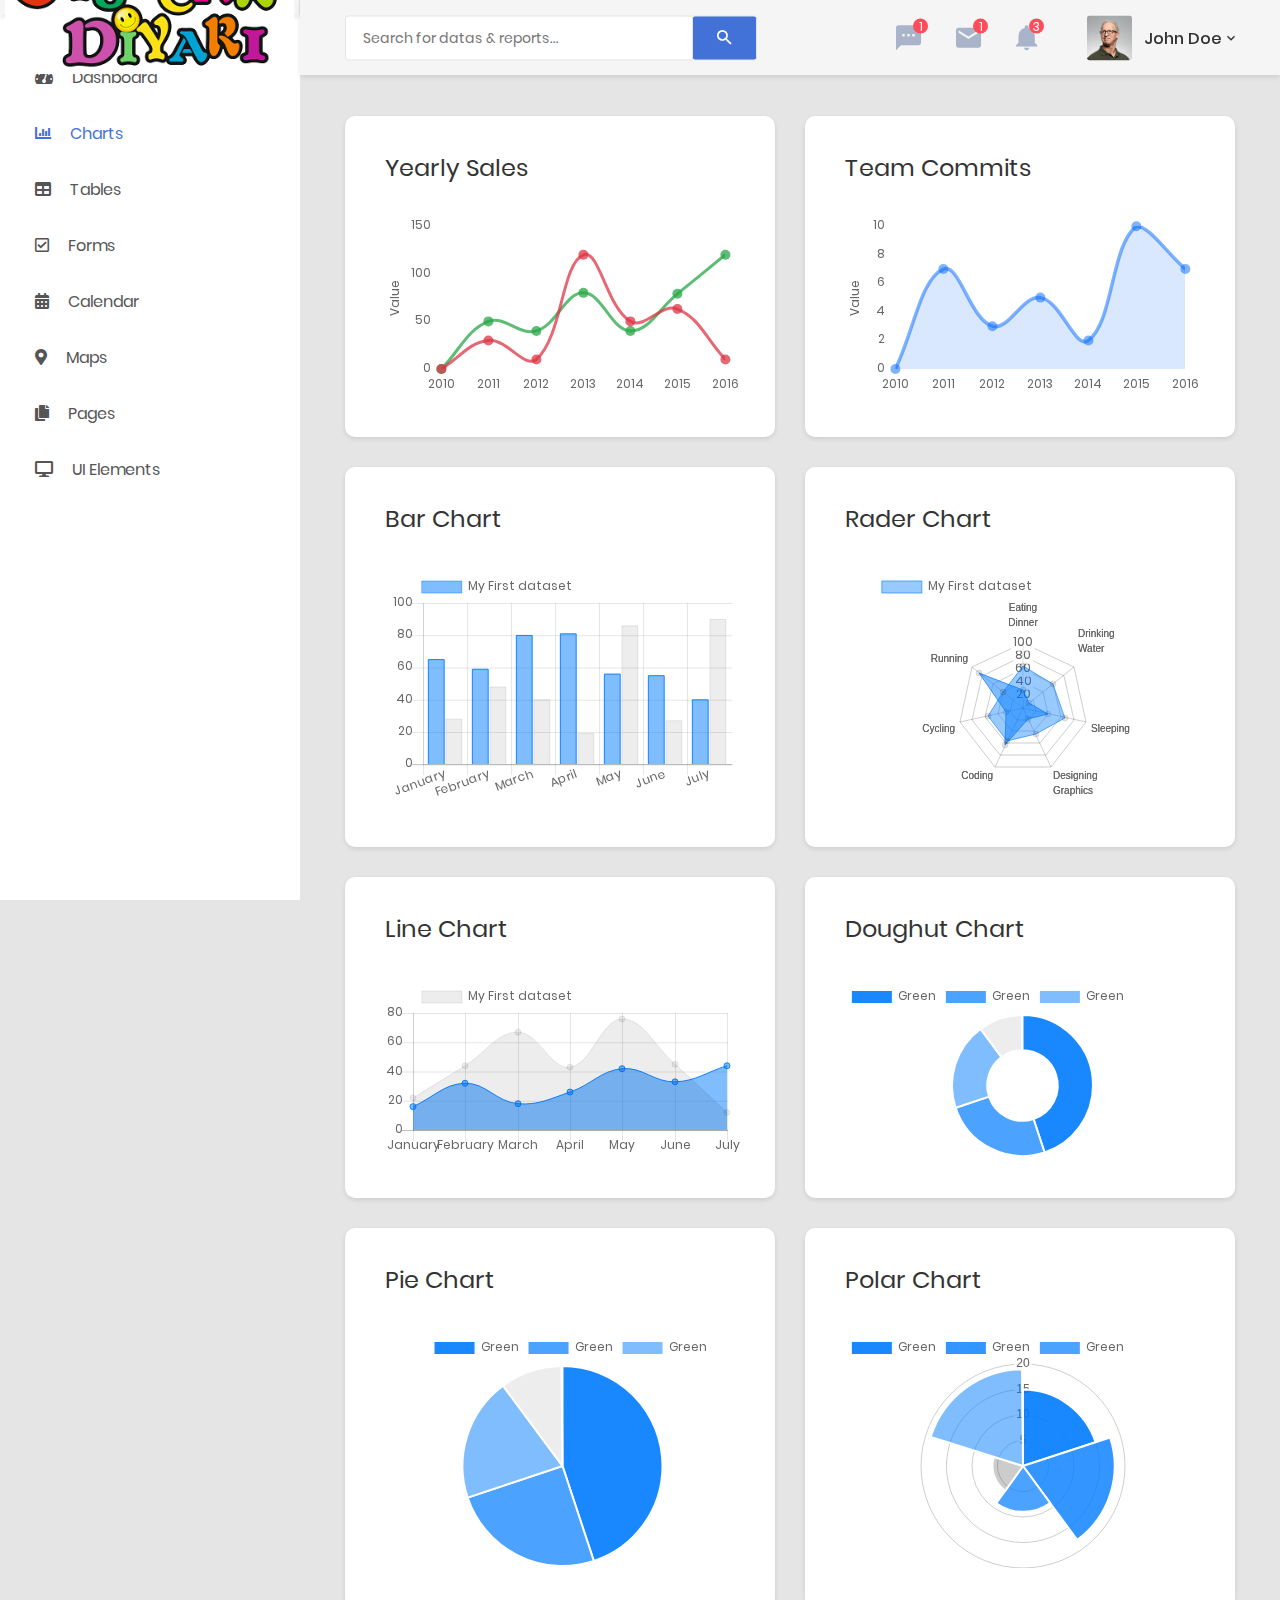
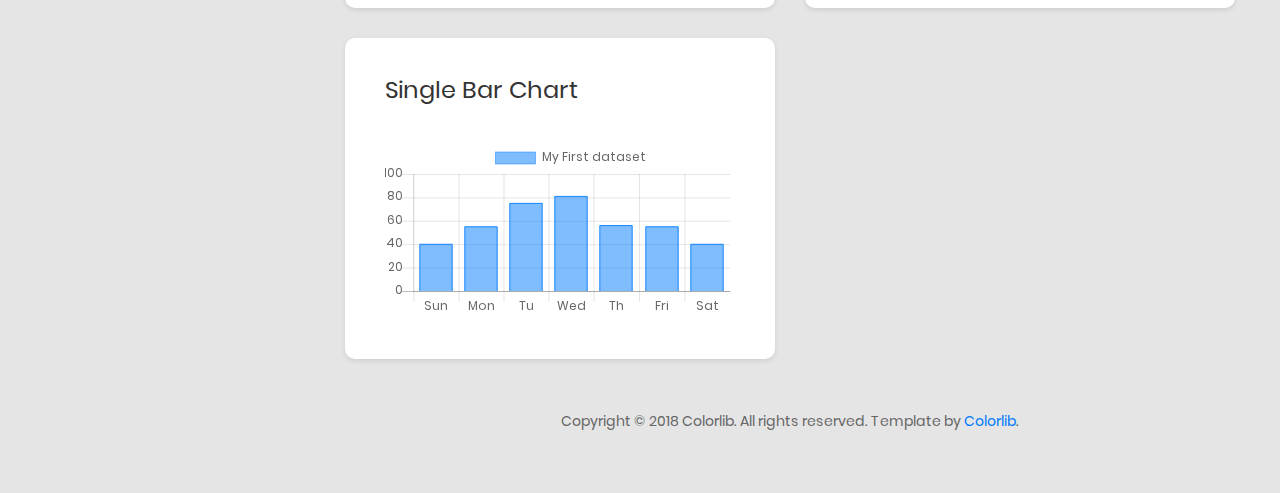
<file: FinalProject322/wwwroot/admin/chart.html>
﻿<!DOCTYPE html>
<html lang="en">

<head>
    <!-- Required meta tags-->
    <meta charset="UTF-8">
    <meta name="viewport" content="width=device-width, initial-scale=1, shrink-to-fit=no">
    <meta name="description" content="au theme template">
    <meta name="author" content="Hau Nguyen">
    <meta name="keywords" content="au theme template">

    <!-- Title Page-->
    <title>Charts</title>

    <!-- Fontfaces CSS-->
    <link href="css/font-face.css" rel="stylesheet" media="all">
    <link href="vendor/font-awesome-4.7/css/font-awesome.min.css" rel="stylesheet" media="all">
    <link href="vendor/font-awesome-5/css/fontawesome-all.min.css" rel="stylesheet" media="all">
    <link href="vendor/mdi-font/css/material-design-iconic-font.min.css" rel="stylesheet" media="all">

    <!-- Bootstrap CSS-->
    <link href="vendor/bootstrap-4.1/bootstrap.min.css" rel="stylesheet" media="all">

    <!-- Vendor CSS-->
    <link href="vendor/animsition/animsition.min.css" rel="stylesheet" media="all">
    <link href="vendor/bootstrap-progressbar/bootstrap-progressbar-3.3.4.min.css" rel="stylesheet" media="all">
    <link href="vendor/wow/animate.css" rel="stylesheet" media="all">
    <link href="vendor/css-hamburgers/hamburgers.min.css" rel="stylesheet" media="all">
    <link href="vendor/slick/slick.css" rel="stylesheet" media="all">
    <link href="vendor/select2/select2.min.css" rel="stylesheet" media="all">
    <link href="vendor/perfect-scrollbar/perfect-scrollbar.css" rel="stylesheet" media="all">

    <!-- Main CSS-->
    <link href="css/theme.css" rel="stylesheet" media="all">

</head>

<body class="animsition">
    <div class="page-wrapper">
        <!-- HEADER MOBILE-->
        <header class="header-mobile d-block d-lg-none">
            <div class="header-mobile__bar">
                <div class="container-fluid">
                    <div class="header-mobile-inner">
                        <a class="logo" href="index.html">
                            <img src="images/icon/toy.png" alt="CoolAdmin" />
                        </a>
                        <button class="hamburger hamburger--slider" type="button">
                            <span class="hamburger-box">
                                <span class="hamburger-inner"></span>
                            </span>
                        </button>
                    </div>
                </div>
            </div>
            <nav class="navbar-mobile">
                <div class="container-fluid">
                    <ul class="navbar-mobile__list list-unstyled">
                        <li class="has-sub">
                            <a class="js-arrow" href="#">
                                <i class="fas fa-tachometer-alt"></i>Dashboard</a>
                            <ul class="navbar-mobile-sub__list list-unstyled js-sub-list">
                                <li>
                                    <a href="index.html">Dashboard 1</a>
                                </li>
                                <li>
                                    <a href="index2.html">Dashboard 2</a>
                                </li>
                                <li>
                                    <a href="index3.html">Dashboard 3</a>
                                </li>
                                <li>
                                    <a href="index4.html">Dashboard 4</a>
                                </li>
                            </ul>
                        </li>
                        <li>
                            <a href="chart.html">
                                <i class="fas fa-chart-bar"></i>Charts</a>
                        </li>
                        <li>
                            <a href="table.html">
                                <i class="fas fa-table"></i>Tables</a>
                        </li>
                        <li>
                            <a href="form.html">
                                <i class="far fa-check-square"></i>Forms</a>
                        </li>
                        <li>
                            <a href="#">
                                <i class="fas fa-calendar-alt"></i>Calendar</a>
                        </li>
                        <li>
                            <a href="map.html">
                                <i class="fas fa-map-marker-alt"></i>Maps</a>
                        </li>
                        <li class="has-sub">
                            <a class="js-arrow" href="#">
                                <i class="fas fa-copy"></i>Pages</a>
                            <ul class="navbar-mobile-sub__list list-unstyled js-sub-list">
                                <li>
                                    <a href="login.html">Login</a>
                                </li>
                                <li>
                                    <a href="register.html">Register</a>
                                </li>
                                <li>
                                    <a href="forget-pass.html">Forget Password</a>
                                </li>
                            </ul>
                        </li>
                        <li class="has-sub">
                            <a class="js-arrow" href="#">
                                <i class="fas fa-desktop"></i>UI Elements</a>
                            <ul class="navbar-mobile-sub__list list-unstyled js-sub-list">
                                <li>
                                    <a href="button.html">Button</a>
                                </li>
                                <li>
                                    <a href="badge.html">Badges</a>
                                </li>
                                <li>
                                    <a href="tab.html">Tabs</a>
                                </li>
                                <li>
                                    <a href="card.html">Cards</a>
                                </li>
                                <li>
                                    <a href="alert.html">Alerts</a>
                                </li>
                                <li>
                                    <a href="progress-bar.html">Progress Bars</a>
                                </li>
                                <li>
                                    <a href="modal.html">Modals</a>
                                </li>
                                <li>
                                    <a href="switch.html">Switchs</a>
                                </li>
                                <li>
                                    <a href="grid.html">Grids</a>
                                </li>
                                <li>
                                    <a href="fontawesome.html">Fontawesome Icon</a>
                                </li>
                                <li>
                                    <a href="typo.html">Typography</a>
                                </li>
                            </ul>
                        </li>
                    </ul>
                </div>
            </nav>
        </header>
        <!-- END HEADER MOBILE-->

        <!-- MENU SIDEBAR-->
        <aside class="menu-sidebar d-none d-lg-block">
            <div class="logo">
                <a href="#">
                    <img src="images/icon/logo.png" alt="Cool Admin" />
                </a>
            </div>
            <div class="menu-sidebar__content js-scrollbar1">
                <nav class="navbar-sidebar">
                    <ul class="list-unstyled navbar__list">
                        <li class="has-sub">
                            <a class="js-arrow" href="#">
                                <i class="fas fa-tachometer-alt"></i>Dashboard</a>
                            <ul class="list-unstyled navbar__sub-list js-sub-list">
                                <li>
                                    <a href="index.html">Dashboard 1</a>
                                </li>
                                <li>
                                    <a href="index2.html">Dashboard 2</a>
                                </li>
                                <li>
                                    <a href="index3.html">Dashboard 3</a>
                                </li>
                                <li>
                                    <a href="index4.html">Dashboard 4</a>
                                </li>
                            </ul>
                        </li>
                        <li class="active">
                            <a href="chart.html">
                                <i class="fas fa-chart-bar"></i>Charts</a>
                        </li>
                        <li>
                            <a href="table.html">
                                <i class="fas fa-table"></i>Tables</a>
                        </li>
                        <li>
                            <a href="form.html">
                                <i class="far fa-check-square"></i>Forms</a>
                        </li>
                        <li>
                            <a href="#">
                                <i class="fas fa-calendar-alt"></i>Calendar</a>
                        </li>
                        <li>
                            <a href="map.html">
                                <i class="fas fa-map-marker-alt"></i>Maps</a>
                        </li>
                        <li class="has-sub">
                            <a class="js-arrow" href="#">
                                <i class="fas fa-copy"></i>Pages</a>
                            <ul class="list-unstyled navbar__sub-list js-sub-list">
                                <li>
                                    <a href="login.html">Login</a>
                                </li>
                                <li>
                                    <a href="register.html">Register</a>
                                </li>
                                <li>
                                    <a href="forget-pass.html">Forget Password</a>
                                </li>
                            </ul>
                        </li>
                        <li class="has-sub">
                            <a class="js-arrow" href="#">
                                <i class="fas fa-desktop"></i>UI Elements</a>
                            <ul class="list-unstyled navbar__sub-list js-sub-list">
                                <li>
                                    <a href="button.html">Button</a>
                                </li>
                                <li>
                                    <a href="badge.html">Badges</a>
                                </li>
                                <li>
                                    <a href="tab.html">Tabs</a>
                                </li>
                                <li>
                                    <a href="card.html">Cards</a>
                                </li>
                                <li>
                                    <a href="alert.html">Alerts</a>
                                </li>
                                <li>
                                    <a href="progress-bar.html">Progress Bars</a>
                                </li>
                                <li>
                                    <a href="modal.html">Modals</a>
                                </li>
                                <li>
                                    <a href="switch.html">Switchs</a>
                                </li>
                                <li>
                                    <a href="grid.html">Grids</a>
                                </li>
                                <li>
                                    <a href="fontawesome.html">Fontawesome Icon</a>
                                </li>
                                <li>
                                    <a href="typo.html">Typography</a>
                                </li>
                            </ul>
                        </li>
                    </ul>
                </nav>
            </div>
        </aside>
        <!-- END MENU SIDEBAR-->

        <!-- PAGE CONTAINER-->
        <div class="page-container">
            <!-- HEADER DESKTOP-->
            <header class="header-desktop">
                <div class="section__content section__content--p30">
                    <div class="container-fluid">
                        <div class="header-wrap">
                            <form class="form-header" action="" method="POST">
                                <input class="au-input au-input--xl" type="text" name="search" placeholder="Search for datas &amp; reports..." />
                                <button class="au-btn--submit" type="submit">
                                    <i class="zmdi zmdi-search"></i>
                                </button>
                            </form>
                            <div class="header-button">
                                <div class="noti-wrap">
                                    <div class="noti__item js-item-menu">
                                        <i class="zmdi zmdi-comment-more"></i>
                                        <span class="quantity">1</span>
                                        <div class="mess-dropdown js-dropdown">
                                            <div class="mess__title">
                                                <p>You have 2 news message</p>
                                            </div>
                                            <div class="mess__item">
                                                <div class="image img-cir img-40">
                                                    <img src="images/icon/avatar-06.jpg" alt="Michelle Moreno" />
                                                </div>
                                                <div class="content">
                                                    <h6>Michelle Moreno</h6>
                                                    <p>Have sent a photo</p>
                                                    <span class="time">3 min ago</span>
                                                </div>
                                            </div>
                                            <div class="mess__item">
                                                <div class="image img-cir img-40">
                                                    <img src="images/icon/avatar-04.jpg" alt="Diane Myers" />
                                                </div>
                                                <div class="content">
                                                    <h6>Diane Myers</h6>
                                                    <p>You are now connected on message</p>
                                                    <span class="time">Yesterday</span>
                                                </div>
                                            </div>
                                            <div class="mess__footer">
                                                <a href="#">View all messages</a>
                                            </div>
                                        </div>
                                    </div>
                                    <div class="noti__item js-item-menu">
                                        <i class="zmdi zmdi-email"></i>
                                        <span class="quantity">1</span>
                                        <div class="email-dropdown js-dropdown">
                                            <div class="email__title">
                                                <p>You have 3 New Emails</p>
                                            </div>
                                            <div class="email__item">
                                                <div class="image img-cir img-40">
                                                    <img src="images/icon/avatar-06.jpg" alt="Cynthia Harvey" />
                                                </div>
                                                <div class="content">
                                                    <p>Meeting about new dashboard...</p>
                                                    <span>Cynthia Harvey, 3 min ago</span>
                                                </div>
                                            </div>
                                            <div class="email__item">
                                                <div class="image img-cir img-40">
                                                    <img src="images/icon/avatar-05.jpg" alt="Cynthia Harvey" />
                                                </div>
                                                <div class="content">
                                                    <p>Meeting about new dashboard...</p>
                                                    <span>Cynthia Harvey, Yesterday</span>
                                                </div>
                                            </div>
                                            <div class="email__item">
                                                <div class="image img-cir img-40">
                                                    <img src="images/icon/avatar-04.jpg" alt="Cynthia Harvey" />
                                                </div>
                                                <div class="content">
                                                    <p>Meeting about new dashboard...</p>
                                                    <span>Cynthia Harvey, April 12,,2018</span>
                                                </div>
                                            </div>
                                            <div class="email__footer">
                                                <a href="#">See all emails</a>
                                            </div>
                                        </div>
                                    </div>
                                    <div class="noti__item js-item-menu">
                                        <i class="zmdi zmdi-notifications"></i>
                                        <span class="quantity">3</span>
                                        <div class="notifi-dropdown js-dropdown">
                                            <div class="notifi__title">
                                                <p>You have 3 Notifications</p>
                                            </div>
                                            <div class="notifi__item">
                                                <div class="bg-c1 img-cir img-40">
                                                    <i class="zmdi zmdi-email-open"></i>
                                                </div>
                                                <div class="content">
                                                    <p>You got a email notification</p>
                                                    <span class="date">April 12, 2018 06:50</span>
                                                </div>
                                            </div>
                                            <div class="notifi__item">
                                                <div class="bg-c2 img-cir img-40">
                                                    <i class="zmdi zmdi-account-box"></i>
                                                </div>
                                                <div class="content">
                                                    <p>Your account has been blocked</p>
                                                    <span class="date">April 12, 2018 06:50</span>
                                                </div>
                                            </div>
                                            <div class="notifi__item">
                                                <div class="bg-c3 img-cir img-40">
                                                    <i class="zmdi zmdi-file-text"></i>
                                                </div>
                                                <div class="content">
                                                    <p>You got a new file</p>
                                                    <span class="date">April 12, 2018 06:50</span>
                                                </div>
                                            </div>
                                            <div class="notifi__footer">
                                                <a href="#">All notifications</a>
                                            </div>
                                        </div>
                                    </div>
                                </div>
                                <div class="account-wrap">
                                    <div class="account-item clearfix js-item-menu">
                                        <div class="image">
                                            <img src="images/icon/avatar-01.jpg" alt="John Doe" />
                                        </div>
                                        <div class="content">
                                            <a class="js-acc-btn" href="#">john doe</a>
                                        </div>
                                        <div class="account-dropdown js-dropdown">
                                            <div class="info clearfix">
                                                <div class="image">
                                                    <a href="#">
                                                        <img src="images/icon/avatar-01.jpg" alt="John Doe" />
                                                    </a>
                                                </div>
                                                <div class="content">
                                                    <h5 class="name">
                                                        <a href="#">john doe</a>
                                                    </h5>
                                                    <span class="email">johndoe@example.com</span>
                                                </div>
                                            </div>
                                            <div class="account-dropdown__body">
                                                <div class="account-dropdown__item">
                                                    <a href="#">
                                                        <i class="zmdi zmdi-account"></i>Account</a>
                                                </div>
                                                <div class="account-dropdown__item">
                                                    <a href="#">
                                                        <i class="zmdi zmdi-settings"></i>Setting</a>
                                                </div>
                                                <div class="account-dropdown__item">
                                                    <a href="#">
                                                        <i class="zmdi zmdi-money-box"></i>Billing</a>
                                                </div>
                                            </div>
                                            <div class="account-dropdown__footer">
                                                <a href="#">
                                                    <i class="zmdi zmdi-power"></i>Logout</a>
                                            </div>
                                        </div>
                                    </div>
                                </div>
                            </div>
                        </div>
                    </div>
                </div>
            </header>
            <!-- END HEADER DESKTOP-->

            <!-- MAIN CONTENT-->
            <div class="main-content">
                <div class="section__content section__content--p30">
                    <div class="container-fluid">
                        <div class="row">
                            <div class="col-lg-6">
                                <div class="au-card m-b-30">
                                    <div class="au-card-inner">
                                        <h3 class="title-2 m-b-40">Yearly Sales</h3>
                                        <canvas id="sales-chart"></canvas>
                                    </div>
                                </div>
                            </div>
                            <div class="col-lg-6">
                                <div class="au-card m-b-30">
                                    <div class="au-card-inner">
                                        <h3 class="title-2 m-b-40">Team Commits</h3>
                                        <canvas id="team-chart"></canvas>
                                    </div>
                                </div>
                            </div>
                            <div class="col-lg-6">
                                <div class="au-card m-b-30">
                                    <div class="au-card-inner">
                                        <h3 class="title-2 m-b-40">Bar chart</h3>
                                        <canvas id="barChart"></canvas>
                                    </div>
                                </div>
                            </div>
                            <div class="col-lg-6">
                                <div class="au-card m-b-30">
                                    <div class="au-card-inner">
                                        <h3 class="title-2 m-b-40">Rader chart</h3>
                                        <canvas id="radarChart"></canvas>
                                    </div>
                                </div>
                            </div>
                            <div class="col-lg-6">
                                <div class="au-card m-b-30">
                                    <div class="au-card-inner">
                                        <h3 class="title-2 m-b-40">Line Chart</h3>
                                        <canvas id="lineChart"></canvas>
                                    </div>
                                </div>
                            </div>
                            <div class="col-lg-6">
                                <div class="au-card m-b-30">
                                    <div class="au-card-inner">
                                        <h3 class="title-2 m-b-40">Doughut Chart</h3>
                                        <canvas id="doughutChart"></canvas>
                                    </div>
                                </div>
                            </div>
                            <div class="col-lg-6">
                                <div class="au-card m-b-30">
                                    <div class="au-card-inner">
                                        <h3 class="title-2 m-b-40">Pie Chart</h3>
                                        <canvas id="pieChart"></canvas>
                                    </div>
                                </div>
                            </div>
                            <div class="col-lg-6">
                                <div class="au-card m-b-30">
                                    <div class="au-card-inner">
                                        <h3 class="title-2 m-b-40">Polar Chart</h3>
                                        <canvas id="polarChart"></canvas>
                                    </div>
                                </div>
                            </div>
                            <div class="col-lg-6">
                                <div class="au-card m-b-30">
                                    <div class="au-card-inner">
                                        <h3 class="title-2 m-b-40">Single Bar Chart</h3>
                                        <canvas id="singelBarChart"></canvas>
                                    </div>
                                </div>
                            </div>
                        </div>
                        <div class="row">
                            <div class="col-md-12">
                                <div class="copyright">
                                    <p>Copyright © 2018 Colorlib. All rights reserved. Template by <a href="https://colorlib.com">Colorlib</a>.</p>
                                </div>
                            </div>
                        </div>
                    </div>
                </div>
            </div>
            <!-- END MAIN CONTENT-->
        </div>
        <!-- END PAGE CONTAINER-->

    </div>

    <!-- Jquery JS-->
    <script src="vendor/jquery-3.2.1.min.js"></script>
    <!-- Bootstrap JS-->
    <script src="vendor/bootstrap-4.1/popper.min.js"></script>
    <script src="vendor/bootstrap-4.1/bootstrap.min.js"></script>
    <!-- Vendor JS       -->
    <script src="vendor/slick/slick.min.js">
    </script>
    <script src="vendor/wow/wow.min.js"></script>
    <script src="vendor/animsition/animsition.min.js"></script>
    <script src="vendor/bootstrap-progressbar/bootstrap-progressbar.min.js">
    </script>
    <script src="vendor/counter-up/jquery.waypoints.min.js"></script>
    <script src="vendor/counter-up/jquery.counterup.min.js">
    </script>
    <script src="vendor/circle-progress/circle-progress.min.js"></script>
    <script src="vendor/perfect-scrollbar/perfect-scrollbar.js"></script>
    <script src="vendor/chartjs/Chart.bundle.min.js"></script>
    <script src="vendor/select2/select2.min.js">
    </script>

    <!-- Main JS-->
    <script src="js/main.js"></script>

</body>

</html>
<!-- end document-->
</file>
<file: FinalProject322/wwwroot/admin/css/font-face.css>
/* poppins-100 - latin */
@font-face {
  font-family: 'Poppins';
  font-style: normal;
  font-weight: 100;
  src: url('../fonts/poppins/poppins-v5-latin-100.eot'); /* IE9 Compat Modes */
  src: local('Poppins Thin'), local('Poppins-Thin'),
       url('../fonts/poppins/poppins-v5-latin-100.eot?#iefix') format('embedded-opentype'), /* IE6-IE8 */
       url('../fonts/poppins/poppins-v5-latin-100.woff2') format('woff2'), /* Super Modern Browsers */
       url('../fonts/poppins/poppins-v5-latin-100.woff') format('woff'), /* Modern Browsers */
       url('../fonts/poppins/poppins-v5-latin-100.ttf') format('truetype'), /* Safari, Android, iOS */
       url('../fonts/poppins/poppins-v5-latin-100.svg#Poppins') format('svg'); /* Legacy iOS */
}
/* poppins-200 - latin */
@font-face {
  font-family: 'Poppins';
  font-style: normal;
  font-weight: 200;
  src: url('../fonts/poppins/poppins-v5-latin-200.eot'); /* IE9 Compat Modes */
  src: local('Poppins ExtraLight'), local('Poppins-ExtraLight'),
       url('../fonts/poppins/poppins-v5-latin-200.eot?#iefix') format('embedded-opentype'), /* IE6-IE8 */
       url('../fonts/poppins/poppins-v5-latin-200.woff2') format('woff2'), /* Super Modern Browsers */
       url('../fonts/poppins/poppins-v5-latin-200.woff') format('woff'), /* Modern Browsers */
       url('../fonts/poppins/poppins-v5-latin-200.ttf') format('truetype'), /* Safari, Android, iOS */
       url('../fonts/poppins/poppins-v5-latin-200.svg#Poppins') format('svg'); /* Legacy iOS */
}
/* poppins-200italic - latin */
@font-face {
  font-family: 'Poppins';
  font-style: italic;
  font-weight: 200;
  src: url('../fonts/poppins/poppins-v5-latin-200italic.eot'); /* IE9 Compat Modes */
  src: local('Poppins ExtraLight Italic'), local('Poppins-ExtraLightItalic'),
       url('../fonts/poppins/poppins-v5-latin-200italic.eot?#iefix') format('embedded-opentype'), /* IE6-IE8 */
       url('../fonts/poppins/poppins-v5-latin-200italic.woff2') format('woff2'), /* Super Modern Browsers */
       url('../fonts/poppins/poppins-v5-latin-200italic.woff') format('woff'), /* Modern Browsers */
       url('../fonts/poppins/poppins-v5-latin-200italic.ttf') format('truetype'), /* Safari, Android, iOS */
       url('../fonts/poppins/poppins-v5-latin-200italic.svg#Poppins') format('svg'); /* Legacy iOS */
}
/* poppins-100italic - latin */
@font-face {
  font-family: 'Poppins';
  font-style: italic;
  font-weight: 100;
  src: url('../fonts/poppins/poppins-v5-latin-100italic.eot'); /* IE9 Compat Modes */
  src: local('Poppins Thin Italic'), local('Poppins-ThinItalic'),
       url('../fonts/poppins/poppins-v5-latin-100italic.eot?#iefix') format('embedded-opentype'), /* IE6-IE8 */
       url('../fonts/poppins/poppins-v5-latin-100italic.woff2') format('woff2'), /* Super Modern Browsers */
       url('../fonts/poppins/poppins-v5-latin-100italic.woff') format('woff'), /* Modern Browsers */
       url('../fonts/poppins/poppins-v5-latin-100italic.ttf') format('truetype'), /* Safari, Android, iOS */
       url('../fonts/poppins/poppins-v5-latin-100italic.svg#Poppins') format('svg'); /* Legacy iOS */
}
/* poppins-300 - latin */
@font-face {
  font-family: 'Poppins';
  font-style: normal;
  font-weight: 300;
  src: url('../fonts/poppins/poppins-v5-latin-300.eot'); /* IE9 Compat Modes */
  src: local('Poppins Light'), local('Poppins-Light'),
       url('../fonts/poppins/poppins-v5-latin-300.eot?#iefix') format('embedded-opentype'), /* IE6-IE8 */
       url('../fonts/poppins/poppins-v5-latin-300.woff2') format('woff2'), /* Super Modern Browsers */
       url('../fonts/poppins/poppins-v5-latin-300.woff') format('woff'), /* Modern Browsers */
       url('../fonts/poppins/poppins-v5-latin-300.ttf') format('truetype'), /* Safari, Android, iOS */
       url('../fonts/poppins/poppins-v5-latin-300.svg#Poppins') format('svg'); /* Legacy iOS */
}
/* poppins-300italic - latin */
@font-face {
  font-family: 'Poppins';
  font-style: italic;
  font-weight: 300;
  src: url('../fonts/poppins/poppins-v5-latin-300italic.eot'); /* IE9 Compat Modes */
  src: local('Poppins Light Italic'), local('Poppins-LightItalic'),
       url('../fonts/poppins/poppins-v5-latin-300italic.eot?#iefix') format('embedded-opentype'), /* IE6-IE8 */
       url('../fonts/poppins/poppins-v5-latin-300italic.woff2') format('woff2'), /* Super Modern Browsers */
       url('../fonts/poppins/poppins-v5-latin-300italic.woff') format('woff'), /* Modern Browsers */
       url('../fonts/poppins/poppins-v5-latin-300italic.ttf') format('truetype'), /* Safari, Android, iOS */
       url('../fonts/poppins/poppins-v5-latin-300italic.svg#Poppins') format('svg'); /* Legacy iOS */
}
/* poppins-regular - latin */
@font-face {
  font-family: 'Poppins';
  font-style: normal;
  font-weight: 400;
  src: url('../fonts/poppins/poppins-v5-latin-regular.eot'); /* IE9 Compat Modes */
  src: local('Poppins Regular'), local('Poppins-Regular'),
       url('../fonts/poppins/poppins-v5-latin-regular.eot?#iefix') format('embedded-opentype'), /* IE6-IE8 */
       url('../fonts/poppins/poppins-v5-latin-regular.woff2') format('woff2'), /* Super Modern Browsers */
       url('../fonts/poppins/poppins-v5-latin-regular.woff') format('woff'), /* Modern Browsers */
       url('../fonts/poppins/poppins-v5-latin-regular.ttf') format('truetype'), /* Safari, Android, iOS */
       url('../fonts/poppins/poppins-v5-latin-regular.svg#Poppins') format('svg'); /* Legacy iOS */
}
/* poppins-italic - latin */
@font-face {
  font-family: 'Poppins';
  font-style: italic;
  font-weight: 400;
  src: url('../fonts/poppins/poppins-v5-latin-italic.eot'); /* IE9 Compat Modes */
  src: local('Poppins Italic'), local('Poppins-Italic'),
       url('../fonts/poppins/poppins-v5-latin-italic.eot?#iefix') format('embedded-opentype'), /* IE6-IE8 */
       url('../fonts/poppins/poppins-v5-latin-italic.woff2') format('woff2'), /* Super Modern Browsers */
       url('../fonts/poppins/poppins-v5-latin-italic.woff') format('woff'), /* Modern Browsers */
       url('../fonts/poppins/poppins-v5-latin-italic.ttf') format('truetype'), /* Safari, Android, iOS */
       url('../fonts/poppins/poppins-v5-latin-italic.svg#Poppins') format('svg'); /* Legacy iOS */
}
/* poppins-500 - latin */
@font-face {
  font-family: 'Poppins';
  font-style: normal;
  font-weight: 500;
  src: url('../fonts/poppins/poppins-v5-latin-500.eot'); /* IE9 Compat Modes */
  src: local('Poppins Medium'), local('Poppins-Medium'),
       url('../fonts/poppins/poppins-v5-latin-500.eot?#iefix') format('embedded-opentype'), /* IE6-IE8 */
       url('../fonts/poppins/poppins-v5-latin-500.woff2') format('woff2'), /* Super Modern Browsers */
       url('../fonts/poppins/poppins-v5-latin-500.woff') format('woff'), /* Modern Browsers */
       url('../fonts/poppins/poppins-v5-latin-500.ttf') format('truetype'), /* Safari, Android, iOS */
       url('../fonts/poppins/poppins-v5-latin-500.svg#Poppins') format('svg'); /* Legacy iOS */
}
/* poppins-500italic - latin */
@font-face {
  font-family: 'Poppins';
  font-style: italic;
  font-weight: 500;
  src: url('../fonts/poppins/poppins-v5-latin-500italic.eot'); /* IE9 Compat Modes */
  src: local('Poppins Medium Italic'), local('Poppins-MediumItalic'),
       url('../fonts/poppins/poppins-v5-latin-500italic.eot?#iefix') format('embedded-opentype'), /* IE6-IE8 */
       url('../fonts/poppins/poppins-v5-latin-500italic.woff2') format('woff2'), /* Super Modern Browsers */
       url('../fonts/poppins/poppins-v5-latin-500italic.woff') format('woff'), /* Modern Browsers */
       url('../fonts/poppins/poppins-v5-latin-500italic.ttf') format('truetype'), /* Safari, Android, iOS */
       url('../fonts/poppins/poppins-v5-latin-500italic.svg#Poppins') format('svg'); /* Legacy iOS */
}
/* poppins-600 - latin */
@font-face {
  font-family: 'Poppins';
  font-style: normal;
  font-weight: 600;
  src: url('../fonts/poppins/poppins-v5-latin-600.eot'); /* IE9 Compat Modes */
  src: local('Poppins SemiBold'), local('Poppins-SemiBold'),
       url('../fonts/poppins/poppins-v5-latin-600.eot?#iefix') format('embedded-opentype'), /* IE6-IE8 */
       url('../fonts/poppins/poppins-v5-latin-600.woff2') format('woff2'), /* Super Modern Browsers */
       url('../fonts/poppins/poppins-v5-latin-600.woff') format('woff'), /* Modern Browsers */
       url('../fonts/poppins/poppins-v5-latin-600.ttf') format('truetype'), /* Safari, Android, iOS */
       url('../fonts/poppins/poppins-v5-latin-600.svg#Poppins') format('svg'); /* Legacy iOS */
}
/* poppins-600italic - latin */
@font-face {
  font-family: 'Poppins';
  font-style: italic;
  font-weight: 600;
  src: url('../fonts/poppins/poppins-v5-latin-600italic.eot'); /* IE9 Compat Modes */
  src: local('Poppins SemiBold Italic'), local('Poppins-SemiBoldItalic'),
       url('../fonts/poppins/poppins-v5-latin-600italic.eot?#iefix') format('embedded-opentype'), /* IE6-IE8 */
       url('../fonts/poppins/poppins-v5-latin-600italic.woff2') format('woff2'), /* Super Modern Browsers */
       url('../fonts/poppins/poppins-v5-latin-600italic.woff') format('woff'), /* Modern Browsers */
       url('../fonts/poppins/poppins-v5-latin-600italic.ttf') format('truetype'), /* Safari, Android, iOS */
       url('../fonts/poppins/poppins-v5-latin-600italic.svg#Poppins') format('svg'); /* Legacy iOS */
}
/* poppins-700 - latin */
@font-face {
  font-family: 'Poppins';
  font-style: normal;
  font-weight: 700;
  src: url('../fonts/poppins/poppins-v5-latin-700.eot'); /* IE9 Compat Modes */
  src: local('Poppins Bold'), local('Poppins-Bold'),
       url('../fonts/poppins/poppins-v5-latin-700.eot?#iefix') format('embedded-opentype'), /* IE6-IE8 */
       url('../fonts/poppins/poppins-v5-latin-700.woff2') format('woff2'), /* Super Modern Browsers */
       url('../fonts/poppins/poppins-v5-latin-700.woff') format('woff'), /* Modern Browsers */
       url('../fonts/poppins/poppins-v5-latin-700.ttf') format('truetype'), /* Safari, Android, iOS */
       url('../fonts/poppins/poppins-v5-latin-700.svg#Poppins') format('svg'); /* Legacy iOS */
}
/* poppins-700italic - latin */
@font-face {
  font-family: 'Poppins';
  font-style: italic;
  font-weight: 700;
  src: url('../fonts/poppins/poppins-v5-latin-700italic.eot'); /* IE9 Compat Modes */
  src: local('Poppins Bold Italic'), local('Poppins-BoldItalic'),
       url('../fonts/poppins/poppins-v5-latin-700italic.eot?#iefix') format('embedded-opentype'), /* IE6-IE8 */
       url('../fonts/poppins/poppins-v5-latin-700italic.woff2') format('woff2'), /* Super Modern Browsers */
       url('../fonts/poppins/poppins-v5-latin-700italic.woff') format('woff'), /* Modern Browsers */
       url('../fonts/poppins/poppins-v5-latin-700italic.ttf') format('truetype'), /* Safari, Android, iOS */
       url('../fonts/poppins/poppins-v5-latin-700italic.svg#Poppins') format('svg'); /* Legacy iOS */
}
/* poppins-800 - latin */
@font-face {
  font-family: 'Poppins';
  font-style: normal;
  font-weight: 800;
  src: url('../fonts/poppins/poppins-v5-latin-800.eot'); /* IE9 Compat Modes */
  src: local('Poppins ExtraBold'), local('Poppins-ExtraBold'),
       url('../fonts/poppins/poppins-v5-latin-800.eot?#iefix') format('embedded-opentype'), /* IE6-IE8 */
       url('../fonts/poppins/poppins-v5-latin-800.woff2') format('woff2'), /* Super Modern Browsers */
       url('../fonts/poppins/poppins-v5-latin-800.woff') format('woff'), /* Modern Browsers */
       url('../fonts/poppins/poppins-v5-latin-800.ttf') format('truetype'), /* Safari, Android, iOS */
       url('../fonts/poppins/poppins-v5-latin-800.svg#Poppins') format('svg'); /* Legacy iOS */
}
/* poppins-800italic - latin */
@font-face {
  font-family: 'Poppins';
  font-style: italic;
  font-weight: 800;
  src: url('../fonts/poppins/poppins-v5-latin-800italic.eot'); /* IE9 Compat Modes */
  src: local('Poppins ExtraBold Italic'), local('Poppins-ExtraBoldItalic'),
       url('../fonts/poppins/poppins-v5-latin-800italic.eot?#iefix') format('embedded-opentype'), /* IE6-IE8 */
       url('../fonts/poppins/poppins-v5-latin-800italic.woff2') format('woff2'), /* Super Modern Browsers */
       url('../fonts/poppins/poppins-v5-latin-800italic.woff') format('woff'), /* Modern Browsers */
       url('../fonts/poppins/poppins-v5-latin-800italic.ttf') format('truetype'), /* Safari, Android, iOS */
       url('../fonts/poppins/poppins-v5-latin-800italic.svg#Poppins') format('svg'); /* Legacy iOS */
}
/* poppins-900 - latin */
@font-face {
  font-family: 'Poppins';
  font-style: normal;
  font-weight: 900;
  src: url('../fonts/poppins/poppins-v5-latin-900.eot'); /* IE9 Compat Modes */
  src: local('Poppins Black'), local('Poppins-Black'),
       url('../fonts/poppins/poppins-v5-latin-900.eot?#iefix') format('embedded-opentype'), /* IE6-IE8 */
       url('../fonts/poppins/poppins-v5-latin-900.woff2') format('woff2'), /* Super Modern Browsers */
       url('../fonts/poppins/poppins-v5-latin-900.woff') format('woff'), /* Modern Browsers */
       url('../fonts/poppins/poppins-v5-latin-900.ttf') format('truetype'), /* Safari, Android, iOS */
       url('../fonts/poppins/poppins-v5-latin-900.svg#Poppins') format('svg'); /* Legacy iOS */
}
/* poppins-900italic - latin */
@font-face {
  font-family: 'Poppins';
  font-style: italic;
  font-weight: 900;
  src: url('../fonts/poppins/poppins-v5-latin-900italic.eot'); /* IE9 Compat Modes */
  src: local('Poppins Black Italic'), local('Poppins-BlackItalic'),
       url('../fonts/poppins/poppins-v5-latin-900italic.eot?#iefix') format('embedded-opentype'), /* IE6-IE8 */
       url('../fonts/poppins/poppins-v5-latin-900italic.woff2') format('woff2'), /* Super Modern Browsers */
       url('../fonts/poppins/poppins-v5-latin-900italic.woff') format('woff'), /* Modern Browsers */
       url('../fonts/poppins/poppins-v5-latin-900italic.ttf') format('truetype'), /* Safari, Android, iOS */
       url('../fonts/poppins/poppins-v5-latin-900italic.svg#Poppins') format('svg'); /* Legacy iOS */
}
</file>
<file: FinalProject322/wwwroot/admin/vendor/perfect-scrollbar/perfect-scrollbar.css>
/*
 * Container style
 */
.ps {
  overflow: hidden !important;
  overflow-anchor: none;
  -ms-overflow-style: none;
  touch-action: auto;
  -ms-touch-action: auto;
}

/*
 * Scrollbar rail styles
 */
.ps__rail-x {
  display: none;
  opacity: 0;
  transition: background-color .2s linear, opacity .2s linear;
  -webkit-transition: background-color .2s linear, opacity .2s linear;
  height: 15px;
  /* there must be 'bottom' or 'top' for ps__rail-x */
  bottom: 0px;
  /* please don't change 'position' */
  position: absolute;
}

.ps__rail-y {
  display: none;
  opacity: 0;
  transition: background-color .2s linear, opacity .2s linear;
  -webkit-transition: background-color .2s linear, opacity .2s linear;
  width: 15px;
  /* there must be 'right' or 'left' for ps__rail-y */
  right: 0;
  /* please don't change 'position' */
  position: absolute;
}

.ps--active-x > .ps__rail-x,
.ps--active-y > .ps__rail-y {
  display: block;
  background-color: transparent;
}

.ps:hover > .ps__rail-x,
.ps:hover > .ps__rail-y,
.ps--focus > .ps__rail-x,
.ps--focus > .ps__rail-y,
.ps--scrolling-x > .ps__rail-x,
.ps--scrolling-y > .ps__rail-y {
  opacity: 0.6;
}

.ps .ps__rail-x:hover,
.ps .ps__rail-y:hover,
.ps .ps__rail-x:focus,
.ps .ps__rail-y:focus,
.ps .ps__rail-x.ps--clicking,
.ps .ps__rail-y.ps--clicking {
  background-color: #eee;
  opacity: 0.9;
}

/*
 * Scrollbar thumb styles
 */
.ps__thumb-x {
  background-color: #aaa;
  border-radius: 6px;
  transition: background-color .2s linear, height .2s ease-in-out;
  -webkit-transition: background-color .2s linear, height .2s ease-in-out;
  height: 6px;
  /* there must be 'bottom' for ps__thumb-x */
  bottom: 2px;
  /* please don't change 'position' */
  position: absolute;
}

.ps__thumb-y {
  background-color: #aaa;
  border-radius: 6px;
  transition: background-color .2s linear, width .2s ease-in-out;
  -webkit-transition: background-color .2s linear, width .2s ease-in-out;
  width: 6px;
  /* there must be 'right' for ps__thumb-y */
  right: 2px;
  /* please don't change 'position' */
  position: absolute;
}

.ps__rail-x:hover > .ps__thumb-x,
.ps__rail-x:focus > .ps__thumb-x,
.ps__rail-x.ps--clicking .ps__thumb-x {
  background-color: #999;
  height: 11px;
}

.ps__rail-y:hover > .ps__thumb-y,
.ps__rail-y:focus > .ps__thumb-y,
.ps__rail-y.ps--clicking .ps__thumb-y {
  background-color: #999;
  width: 11px;
}

/* MS supports */
@supports (-ms-overflow-style: none) {
  .ps {
    overflow: auto !important;
  }
}

@media screen and (-ms-high-contrast: active), (-ms-high-contrast: none) {
  .ps {
    overflow: auto !important;
  }
}
</file>
<file: FinalProject322/wwwroot/admin/css/theme.css>
/*------------------------------------------------------------------
[Master Stylesheet]

Project:  CoolAdmin
Version:	1.0
Last change:	08/10/2018 [Add Define a table of contents Link]
Assigned to:	Hau Nguyen
Primary use:	Open Source
-------------------------------------------------------------------*/
/*------------------------------------------------------------------
[LAYOUT]

* body
    + Header / header
	+ Page Content / .page-content .name-page
        + Section Layouts / section .name-section
        ...
	+ Footer / footer

-------------------------------------------------------------------*/
/*------------------------------------------------------------------
# [Color codes]

# Text Color (text): #666666
# Text Color Deep (Text, title): #333333

------------------------------------------------------------------*/
/*------------------------------------------------------------------
[Typography]

Notes:	decreasing heading by 0.4em with every subsequent heading level
-------------------------------------------------------------------*/
/*-----------------------------------------------------*/
/*                   SETTINGS                          */
/*-----------------------------------------------------*/
/*-----------------------------------------------------*/
/*                   TOOLS                             */
/*-----------------------------------------------------*/
/*-----------------------------------------------------*/
/*                   GENERIC                           */
/*-----------------------------------------------------*/
/* ----- Normalize ----- */
* {
    margin: 0;
    padding: 0;
    -webkit-box-sizing: border-box;
    -moz-box-sizing: border-box;
    box-sizing: border-box;
}

ul {
    margin: 0;
}

button,
input[type='button'] {
    cursor: pointer;
}

button:focus,
input:focus,
textarea:focus {
    outline: none;
}

input, textarea {
    border: none;
}

button {
    border: none;
    background: none;
}

img {
    max-width: 100%;
    height: auto;
}

p {
    margin: 0;
}

.table-responsive {
    padding-right: 1px;
}

.card {
    -webkit-border-radius: 3px;
    -moz-border-radius: 3px;
    border-radius: 3px;
}

.btn {
    -webkit-border-radius: 3px;
    -moz-border-radius: 3px;
    border-radius: 3px;
}

/* ----- Typography ----- */
body {
    font-family: "Poppins", sans-serif;
    font-weight: 400;
    font-size: 16px;
    line-height: 1.625;
    color: #666;
    -webkit-font-smoothing: antialiased;
    -moz-osx-font-smoothing: grayscale;
}

h1,
h2,
h3,
h4,
h5,
h6 {
    color: #333333;
    font-weight: 700;
    margin: 0;
    line-height: 1.2;
}

h1 {
    font-size: 36px;
}

h2 {
    font-size: 30px;
}

h3 {
    font-size: 24px;
}

h4 {
    font-size: 18px;
}

h5 {
    font-size: 15px;
}

h6 {
    font-size: 13px;
}

blockquote {
    margin: 0;
}

strong {
    font-weight: 700;
}

/*-----------------------------------------------------*/
/*                   ELEMENTS                          */
/*-----------------------------------------------------*/
/* ----- Title ----- */
.title--sbold {
    font-weight: 600;
}

.title-1 {
    text-transform: capitalize;
    font-weight: 400;
    font-size: 30px;
}

.title-2 {
    text-transform: capitalize;
    font-weight: 400;
    font-size: 24px;
    line-height: 1;
}

.title-3 {
    text-transform: capitalize;
    font-weight: 400;
    font-size: 24px;
    color: #333;
}

.title-3 i {
    margin-right: 13px;
    vertical-align: baseline;
}

.title-4 {
    font-weight: 500;
    font-size: 30px;
    color: #393939;
}

.title-5 {
    text-transform: capitalize;
    font-size: 22px;
    font-weight: 500;
    color: #393939;
}

.title-6 {
    font-size: 24px;
    font-weight: 500;
    color: #fff;
}

.heading-title {
    font-size: 24px;
    font-weight: 500;
    color: #333;
    text-transform: capitalize;
    margin-bottom: 10px;
}

/* ----- Links ----- */
a {
    display: inline-block;
}

a:hover,
a:focus,
a:active {
    text-decoration: none;
    outline: none;
}

a:hover,
a {
    -webkit-transition: all 0.3s ease;
    -o-transition: all 0.3s ease;
    -moz-transition: all 0.3s ease;
    transition: all 0.3s ease;
}

/*-----------------------------------------------------*/
/*                   OBJECTS                           */
/*-----------------------------------------------------*/
/* ----- Section----- */
section {
    position: relative;
}

.section__content {
    position: relative;
    margin: 0 auto;
    z-index: 1;
}

.section__content--w1830 {
    max-width: 1830px;
}

.section__content--p30 {
    padding: 0 30px;
}

@media (max-width: 991px) {
    .section__content--p30 {
        padding: 0;
    }
}

.section__content--p35 {
    padding: 0 35px;
}

/* ----- Page Wrapper----- */
/*Override Grid Bootstrap*/
@media (min-width: 1200px) {
    .container {
        max-width: 1320px;
    }
}

/*Page Objects*/
.page-wrapper {
    overflow: hidden;
}

.page-container {
    background: #e5e5e5;
    padding-left: 300px;
}

@media (max-width: 991px) {
    .page-container {
        position: relative;
        top: 88px;
        padding-left: 0;
    }
}

.page-container2 {
    background: #f2f2f2;
    padding-left: 300px;
}

@media (max-width: 991px) {
    .page-container2 {
        position: relative;
        padding-left: 0;
    }
}

.page-container3 {
    background: #f7f7f7;
}

.main-content {
    padding-top: 116px;
    min-height: 100vh;
}

@media (max-width: 991px) {
    .main-content {
        padding-top: 50px;
    }
}

.page-content--bgf7 {
    background: #f7f7f7;
}

.page-content--bge5 {
    background: #e5e5e5;
    height: 100vh;
}

.login-wrap {
    max-width: 540px;
    padding-top: 5vh;
    margin: 0 auto;
}

.login-logo {
    text-align: center;
    margin-bottom: 20px;
}

.login-checkbox {
    display: -webkit-box;
    display: -webkit-flex;
    display: -moz-box;
    display: -ms-flexbox;
    display: flex;
    -webkit-box-pack: justify;
    -webkit-justify-content: space-between;
    -moz-box-pack: justify;
    -ms-flex-pack: justify;
    justify-content: space-between;
}

.login-checkbox label input[type="checkbox"] {
    margin-right: 8px;
}

.login-checkbox > label > a {
    color: #ff2e44;
}

@media (max-width: 991px) {
    .login-checkbox {
        -webkit-box-orient: vertical;
        -webkit-box-direction: normal;
        -webkit-flex-direction: column;
        -moz-box-orient: vertical;
        -moz-box-direction: normal;
        -ms-flex-direction: column;
        flex-direction: column;
    }
}

.login-form .form-group label {
    display: block;
}

.login-content {
    background: #fff;
    padding: 30px 30px 20px;
    -webkit-border-radius: 2px;
    -moz-border-radius: 2px;
    border-radius: 2px;
}

.social-login-content {
    border-top: 1px solid #e7e7e7;
    border-bottom: 1px solid #e7e7e7;
    padding: 20px 0px;
}

.register-link {
    padding-top: 15px;
    text-align: center;
    font-size: 14px;
}

.register-link > p > a {
    color: #ff2e44;
}

.fontawesome-list-wrap {
    background: #fff;
    border: 1px solid #C9CDD7;
    padding: 20px;
    -webkit-border-radius: 2px;
    -moz-border-radius: 2px;
    border-radius: 2px;
}

.fontawesome-list__title {
    padding-bottom: 20px;
    border-bottom: 1px solid #C9CDD7;
    margin-bottom: 20px;
    margin-top: 30px;
}

.fa-hover a {
    color: #666;
    font-size: 15px;
}

.fa-hover a i {
    margin-right: 10px;
}

.fa-hover a:hover {
    color: #333;
}

.main-content--pb30 {
    padding-bottom: 30px;
}

/*-----------------------------------------------------*/
/*                   COMPONENTS                        */
/*-----------------------------------------------------*/
/* ----- Buttons----- */
.au-btn {
    line-height: 45px;
    padding: 0 35px;
    text-transform: uppercase;
    color: #fff;
    -webkit-border-radius: 3px;
    -moz-border-radius: 3px;
    border-radius: 3px;
    -webkit-transition: all 0.3s ease;
    -o-transition: all 0.3s ease;
    -moz-transition: all 0.3s ease;
    transition: all 0.3s ease;
    cursor: pointer;
}

.au-btn:hover {
    color: #fff;
    background: #3868cd;
}

.au-btn--blue2 {
    background: #00aced;
}

.au-btn--blue2:hover {
    background: #00a2e3;
}

.au-btn--block {
    display: block;
    width: 100%;
}

.au-btn-icon i {
    vertical-align: baseline;
    margin-right: 5px;
}

.au-btn--blue {
    background: #4272d7;
}

.au-btn--green {
    background: #63c76a;
}

.au-btn--green:hover {
    background: #59bd60;
}

.au-btn-plus {
    position: absolute;
    height: 45px;
    width: 45px;
    background: #63c76a;
    -webkit-border-radius: 100%;
    -moz-border-radius: 100%;
    border-radius: 100%;
    -webkit-transition: all 0.3s ease;
    -o-transition: all 0.3s ease;
    -moz-transition: all 0.3s ease;
    transition: all 0.3s ease;
    bottom: -22.5px;
    right: 45px;
    z-index: 3;
}

.au-btn-plus i {
    position: absolute;
    top: 50%;
    left: 50%;
    -webkit-transform: translate(-50%, -50%);
    -moz-transform: translate(-50%, -50%);
    -ms-transform: translate(-50%, -50%);
    -o-transform: translate(-50%, -50%);
    transform: translate(-50%, -50%);
    font-size: 15px;
    font-weight: 500;
    color: #fff;
}

.au-btn-plus:hover {
    background: #59bd60;
}

.au-btn-load {
    background: #808080;
    padding: 0 40px;
    font-size: 15px;
    color: #fff;
}

.au-btn-load:hover {
    background: #767676;
}

.au-btn-filter {
    font-size: 14px;
    color: #808080;
    background: #fff;
    -webkit-border-radius: 3px;
    -moz-border-radius: 3px;
    border-radius: 3px;
    -webkit-box-shadow: 0px 10px 20px 0px rgba(0, 0, 0, 0.03);
    -moz-box-shadow: 0px 10px 20px 0px rgba(0, 0, 0, 0.03);
    box-shadow: 0px 10px 20px 0px rgba(0, 0, 0, 0.03);
    padding: 0 15px;
    line-height: 40px;
    text-transform: capitalize;
}

.au-btn-filter i {
    margin-right: 5px;
}

.au-btn--small {
    padding: 0 20px;
    line-height: 40px;
    font-size: 14px;
}

/*Page Loader*/
.page-loader {
    background: #f8f8f8;
    bottom: 0;
    left: 0;
    position: fixed;
    right: 0;
    top: 0;
    z-index: 99999;
}

.page-loader__spin {
    width: 35px;
    height: 35px;
    position: absolute;
    top: 50%;
    left: 50%;
    border-top: 6px solid #f6f6f6;
    border-right: 6px solid #f6f6f6;
    border-bottom: 6px solid #f6f6f6;
    border-left: 6px solid #1b1b1b;
    -webkit-border-radius: 50%;
    -moz-border-radius: 50%;
    border-radius: 50%;
    -webkit-animation: spinner 1000ms infinite linear;
    -moz-animation: spinner 1000ms infinite linear;
    -o-animation: spinner 1000ms infinite linear;
    animation: spinner 1000ms infinite linear;
    z-index: 100000;
}

@-webkit-keyframes spinner {
    0% {
        -webkit-transform: rotate(0deg);
        transform: rotate(0deg);
    }

    100% {
        -webkit-transform: rotate(360deg);
        transform: rotate(360deg);
    }
}

@-moz-keyframes spinner {
    0% {
        -webkit-transform: rotate(0deg);
        -moz-transform: rotate(0deg);
        transform: rotate(0deg);
    }

    100% {
        -webkit-transform: rotate(360deg);
        -moz-transform: rotate(360deg);
        transform: rotate(360deg);
    }
}

@-o-keyframes spinner {
    0% {
        -webkit-transform: rotate(0deg);
        -o-transform: rotate(0deg);
        transform: rotate(0deg);
    }

    100% {
        -webkit-transform: rotate(360deg);
        -o-transform: rotate(360deg);
        transform: rotate(360deg);
    }
}

@keyframes spinner {
    0% {
        -webkit-transform: rotate(0deg);
        -moz-transform: rotate(0deg);
        -o-transform: rotate(0deg);
        transform: rotate(0deg);
    }

    100% {
        -webkit-transform: rotate(360deg);
        -moz-transform: rotate(360deg);
        -o-transform: rotate(360deg);
        transform: rotate(360deg);
    }
}

/* ----- Form ----- */
.form-header {
    display: -webkit-box;
    display: -webkit-flex;
    display: -moz-box;
    display: -ms-flexbox;
    display: flex;
}

@media (max-width: 991px) {
    .form-header {
        -webkit-box-pack: center;
        -webkit-justify-content: center;
        -moz-box-pack: center;
        -ms-flex-pack: center;
        justify-content: center;
    }
}

.form-header2 .au-btn--submit {
    border: none;
    line-height: 45px;
}

.form-header2 .au-input {
    border-color: rgba(255, 255, 255, 0.2);
    background: rgba(255, 255, 255, 0.051);
    color: #999;
}

.form-header2 .au-input::-webkit-input-placeholder {
    /* WebKit, Blink, Edge */
    color: #999;
}

.form-header2 .au-input:-moz-placeholder {
    /* Mozilla Firefox 4 to 18 */
    color: #999;
    opacity: 1;
}

.form-header2 .au-input::-moz-placeholder {
    /* Mozilla Firefox 19+ */
    color: #999;
    opacity: 1;
}

.form-header2 .au-input:-ms-input-placeholder {
    /* Internet Explorer 10-11 */
    color: #999;
}

.form-header2 .au-input:-ms-input-placeholder {
    /* Microsoft Edge */
    color: #999;
}

/* ----- Input ----- */
.au-input {
    line-height: 43px;
    border: 1px solid #e5e5e5;
    font-size: 14px;
    color: #666;
    padding: 0 17px;
    -webkit-border-radius: 3px;
    -moz-border-radius: 3px;
    border-radius: 3px;
    -webkit-transition: all 0.5s ease;
    -o-transition: all 0.5s ease;
    -moz-transition: all 0.5s ease;
    transition: all 0.5s ease;
}

.au-input--style2 {
    color: #808080;
    line-height: 43px;
    border: 1px solid #e5e5e5;
    font-size: 14px;
    padding: 0 17px;
    -webkit-border-radius: 3px;
    -moz-border-radius: 3px;
    border-radius: 3px;
    -webkit-transition: all 0.5s ease;
    -o-transition: all 0.5s ease;
    -moz-transition: all 0.5s ease;
    transition: all 0.5s ease;
}

.au-input--full {
    width: 100%;
}

.au-input--h65 {
    line-height: 63px;
    font-size: 16px;
    color: #808080;
}

.au-input--w300 {
    min-width: 300px;
}

.au-input--w435 {
    min-width: 435px;
}

@media (max-width: 767px) {
    .au-input--w435 {
        min-width: 230px;
    }
}

.au-form-icon {
    position: relative;
}

.au-form-icon .au-input {
    padding-right: 80px;
}

.au-form-icon--sm {
    position: relative;
}

.au-form-icon--sm .au-input {
    padding-right: 43px;
}

.au-input-icon {
    position: absolute;
    top: 1px;
    right: 12px;
    width: 63px;
    height: 63px;
    line-height: 63px;
    text-align: center;
    display: block;
}

.au-input-icon i {
    font-size: 30px;
    color: #808080;
    position: absolute;
    top: 50%;
    left: 50%;
    -webkit-transform: translate(-50%, -50%);
    -moz-transform: translate(-50%, -50%);
    -ms-transform: translate(-50%, -50%);
    -o-transform: translate(-50%, -50%);
    transform: translate(-50%, -50%);
}

.au-input--xl {
    min-width: 935px;
}

@media (max-width: 1600px) {
    .au-input--xl {
        min-width: 350px;
    }
}

@media (max-width: 991px) {
    .au-input--xl {
        min-width: 350px;
    }
}

@media (max-width: 767px) {
    .au-input--xl {
        min-width: 150px;
    }
}

.au-btn--submit {
    position: relative;
    right: 0;
    min-width: 65px;
    line-height: 43px;
    border: 1px solid #e5e5e5;
    -webkit-border-radius: 3px;
    -moz-border-radius: 3px;
    border-radius: 3px;
    background: #4272d7;
    margin-left: -3px;
}

.au-btn--submit:hover {
    background: #3868cd;
}

.au-btn--submit > i {
    font-size: 20px;
    color: #fff;
    position: absolute;
    top: 50%;
    left: 50%;
    -webkit-transform: translate(-50%, -50%);
    -moz-transform: translate(-50%, -50%);
    -ms-transform: translate(-50%, -50%);
    -o-transform: translate(-50%, -50%);
    transform: translate(-50%, -50%);
}

.au-btn--submit2 {
    height: 43px;
    width: 43px;
    position: absolute;
    top: 1px;
    right: 0;
}

.au-btn--submit2 i {
    position: absolute;
    top: 50%;
    left: 50%;
    -webkit-transform: translate(-50%, -50%);
    -moz-transform: translate(-50%, -50%);
    -ms-transform: translate(-50%, -50%);
    -o-transform: translate(-50%, -50%);
    transform: translate(-50%, -50%);
    color: #4c4c4c;
    font-size: 20px;
}

.rs-select2--sm {
    width: 114px;
}

.rs-select2--md {
    width: 160px;
}

.select2-container {
    display: block;
    max-width: 100% !important;
    width: auto !important;
    outline: none;
}

.rs-select2--dark {
    display: inline-block;
}

@media (max-width: 767px) {
    .rs-select2--dark {
        display: block;
        margin-right: 0;
        margin-bottom: 10px;
    }
}

.rs-select2--dark .select2-container--default .select2-selection--single {
    border: none;
    outline: none;
    padding-left: 18px;
    -webkit-border-radius: 3px;
    -moz-border-radius: 3px;
    border-radius: 3px;
    height: 40px;
    background: #808080;
    display: -webkit-box;
    display: -webkit-flex;
    display: -moz-box;
    display: -ms-flexbox;
    display: flex;
    -webkit-box-align: center;
    -webkit-align-items: center;
    -moz-box-align: center;
    -ms-flex-align: center;
    align-items: center;
}

.rs-select2--dark .select2-container--default .select2-selection--single .select2-selection__rendered {
    color: #fff;
    font-size: 14px;
}

.rs-select2--dark .select2-container .select2-selection--single .select2-selection__rendered {
    padding: 0;
}

.rs-select2--dark .select2-container--default .select2-selection--single .select2-selection__arrow {
    height: 40px;
    top: 0;
    right: 13px;
}

.rs-select2--dark .select2-container--default .select2-selection--single .select2-selection__arrow b {
    border-color: #fff transparent transparent transparent;
}

.rs-select2--dark .select2-container--default.select2-container--open .select2-selection--single .select2-selection__arrow b {
    border-color: transparent transparent #fff transparent;
}

.rs-select2--dark .select2-container--open .select2-dropdown,
.rs-select2--trans .select2-container--open .select2-dropdown,
.rs-select2--light .select2-container--open .select2-dropdown,
.rs-select2--trans .select2-container--open .select2-dropdown {
    font-size: 14px;
    box-shadow: 0px 2px 15px 3px rgba(0,0,0,0.1);
    border-radius: 4px;
    border-top-left-radius: 4px;
    border-top-right-radius: 4px;
    border: 1px solid #e0e0e0;
    margin-top: 8px;
    overflow: hidden;
}

.rs-select2--dark .select2-container--open .select2-dropdown .select2-results__option ,
.rs-select2--trans .select2-container--open .select2-dropdown .select2-results__option,
.rs-select2--light .select2-container--open .select2-dropdown .select2-results__option {
    padding: 8px 16px;
}

.select2-container--default .select2-results__option--highlighted[aria-selected] {
    background: #4272d7;
}

.select2-container--default.select2-container--open.select2-container--below .select2-selection--single,
.select2-container--default.select2-container--open.select2-container--below .select2-selection--multiple {
    border-bottom-left-radius: 3px;
    border-bottom-right-radius: 3px;
 }

.rs-select2--border .select2-container--default .select2-selection--single,

.rs-select2--dark2 .select2-container--default .select2-selection--single {
    background: #555;
}

.rs-select2--light {
    display: inline-block;
}

@media (max-width: 767px) {
    .rs-select2--light {
        display: block;
        margin-right: 0;
        margin-bottom: 10px;
    }
}

.rs-select2--light .select2-container--default .select2-selection--single {
    border: none;
    outline: none;
    padding-left: 18px;
    -webkit-border-radius: 3px;
    -moz-border-radius: 3px;
    border-radius: 3px;
    height: 40px;
    background: #fff;
    display: -webkit-box;
    display: -webkit-flex;
    display: -moz-box;
    display: -ms-flexbox;
    display: flex;
    -webkit-box-align: center;
    -webkit-align-items: center;
    -moz-box-align: center;
    -ms-flex-align: center;
    align-items: center;
    -webkit-box-shadow: 0px 10px 20px 0px rgba(0, 0, 0, 0.03);
    -moz-box-shadow: 0px 10px 20px 0px rgba(0, 0, 0, 0.03);
    box-shadow: 0px 10px 20px 0px rgba(0, 0, 0, 0.03);
}

.rs-select2--light .select2-container--default .select2-selection--single .select2-selection__rendered {
    color: #808080;
    font-size: 14px;
}

.rs-select2--light .select2-container .select2-selection--single .select2-selection__rendered {
    padding: 0;
}

.rs-select2--light .select2-container--default .select2-selection--single .select2-selection__arrow {
    height: 40px;
    top: 0;
    right: 13px;
}

.rs-select2--light .select2-container--default .select2-selection--single .select2-selection__arrow b {
    border-color: #808080 transparent transparent transparent;
}

.rs-select2--light .select2-container--default.select2-container--open .select2-selection--single .select2-selection__arrow b {
    border-color: transparent transparent #808080 transparent;
}

.rs-select2--light v .select2-container--open .select2-dropdown {
    font-size: 14px;
}

.rs-select2--border .select2-container--default .select2-selection--single {
    background: transparent;
    border: 1px solid #e5e5e5;
}

.rs-select2--border .select2-container--default .select2-selection--single .select2-selection__rendered {
    color: #808080;
}

.rs-select2--border .select2-container--default .select2-selection--single .select2-selection__arrow b {
    border-color: #808080 transparent transparent transparent;
}

.rs-select2--border .select2-container--default.select2-container--open .select2-selection--single .select2-selection__arrow b {
    border-color: transparent transparent #808080 transparent;
}

.rs-select2--trans .select2-container--default .select2-selection--single {
    border: none;
    outline: none;
}

.rs-select2--trans .select2-container--default .select2-selection--single .select2-selection__rendered {
    color: #808080;
    font-size: 14px;
    padding-left: 0;
}

.rs-select2--trans .select2-container--open .select2-dropdown {
    font-size: 14px;
}

.au-checkbox {
    display: block;
    position: relative;
    cursor: pointer;
    font-size: 22px;
    -webkit-user-select: none;
    -moz-user-select: none;
    -ms-user-select: none;
    user-select: none;
}

.au-checkbox input {
    position: absolute;
    opacity: 0;
    cursor: pointer;
}

.au-checkmark {
    position: absolute;
    top: 0;
    left: 0;
    height: 22px;
    width: 22px;
    background-color: #fff;
    border: 2px solid #e5e5e5;
    -webkit-border-radius: 2px;
    -moz-border-radius: 2px;
    border-radius: 2px;
}

.au-checkbox:hover input ~ .au-checkmark {
    background-color: transparent;
}

.au-checkbox input:checked ~ .au-checkmark {
    background-color: transparent;
}

.au-checkmark:after {
    content: "";
    position: absolute;
    display: none;
}

.au-checkbox input:checked ~ .au-checkmark:after {
    display: block;
}

.au-checkbox .au-checkmark:after {
    left: 5px;
    top: -1px;
    width: 9px;
    height: 15px;
    border: solid #00ad5f;
    border-width: 0 4px 4px 0;
    -webkit-border-radius: 2px;
    -moz-border-radius: 2px;
    border-radius: 2px;
    -webkit-transform: rotate(45deg);
    -moz-transform: rotate(45deg);
    -ms-transform: rotate(45deg);
    -o-transform: rotate(45deg);
    transform: rotate(45deg);
}

.form-control {
    -webkit-border-radius: 2px;
    -moz-border-radius: 2px;
    border-radius: 2px;
}

.card {
    margin-bottom: 30px;
}

.input-group-addon {
    background-color: transparent;
    border-left: 0;
}

.input-group-addon, .input-group-btn {
    white-space: nowrap;
    vertical-align: middle;
}

.input-group-addon {
    padding: .5rem .75rem;
    margin-bottom: 0;
    font-size: 1rem;
    font-weight: 400;
    line-height: 1.25;
    color: #495057;
    text-align: center;
    background-color: #e9ecef;
    border: 1px solid rgba(0, 0, 0, 0.15);
    -webkit-border-radius: .25rem;
    -moz-border-radius: .25rem;
    border-radius: .25rem;
}

/* ----- Header ----- */
.header-desktop {
    background: #f5f5f5;
    -webkit-box-shadow: 0px 2px 5px 0px rgba(0, 0, 0, 0.1);
    -moz-box-shadow: 0px 2px 5px 0px rgba(0, 0, 0, 0.1);
    box-shadow: 0px 2px 5px 0px rgba(0, 0, 0, 0.1);
    position: fixed;
    top: 0;
    right: 0;
    left: 300px;
    height: 75px;
    z-index: 3;
}

.header-desktop .section__content {
    overflow: visible;
    position: absolute;
    top: 50%;
    left: 0;
    right: 0;
    -webkit-transform: translateY(-50%);
    -moz-transform: translateY(-50%);
    -ms-transform: translateY(-50%);
    -o-transform: translateY(-50%);
    transform: translateY(-50%);
}

@media (max-width: 991px) {
    .header-desktop {
        position: relative;
        top: 0;
        left: 0;
        height: 170px;
    }
}

.header-desktop .mess-dropdown {
    top: 51px;
}

.header-desktop .email-dropdown {
    top: 51px;
}

.header-desktop .notifi-dropdown {
    top: 51px;
}

@media (max-width: 991px) {
    .logo {
        text-align: center;
    }
}

.header-wrap {
    display: -webkit-box;
    display: -webkit-flex;
    display: -moz-box;
    display: -ms-flexbox;
    display: flex;
    -webkit-box-align: center;
    -webkit-align-items: center;
    -moz-box-align: center;
    -ms-flex-align: center;
    align-items: center;
    -webkit-box-pack: justify;
    -webkit-justify-content: space-between;
    -moz-box-pack: justify;
    -ms-flex-pack: justify;
    justify-content: space-between;
}

@media (min-width: 992px) and (max-width: 1199px) {
    .header-wrap .account-item > .content {
        display: none;
    }
}

@media (max-width: 991px) {
    .header-wrap {
        -webkit-box-orient: vertical;
        -webkit-box-direction: normal;
        -webkit-flex-direction: column;
        -moz-box-orient: vertical;
        -moz-box-direction: normal;
        -ms-flex-direction: column;
        flex-direction: column;
    }

    .header-wrap .mess-dropdown {
        left: 0;
    }

    .header-wrap .mess-dropdown::before {
        left: 0;
    }

    .header-wrap .notifi-dropdown {
        left: -83px;
    }

    .header-wrap .notifi-dropdown::before {
        left: 79px;
    }
}

.header-button {
    display: -webkit-box;
    display: -webkit-flex;
    display: -moz-box;
    display: -ms-flexbox;
    display: flex;
    -webkit-box-align: center;
    -webkit-align-items: center;
    -moz-box-align: center;
    -ms-flex-align: center;
    align-items: center;
}

@media (max-width: 991px) {
    .header-button {
        margin-top: 30px;
        width: 100%;
        -webkit-box-pack: justify;
        -webkit-justify-content: space-between;
        -moz-box-pack: justify;
        -ms-flex-pack: justify;
        justify-content: space-between;
    }
}

.noti-wrap {
    height: 45px;
    display: -webkit-box;
    display: -webkit-flex;
    display: -moz-box;
    display: -ms-flexbox;
    display: flex;
    -webkit-box-align: center;
    -webkit-align-items: center;
    -moz-box-align: center;
    -ms-flex-align: center;
    align-items: center;
}

.noti-wrap .noti__item:last-child {
    margin-right: 50px;
}

@media (max-width: 1200px) {
    .noti-wrap .noti__item:last-child {
        margin-right: 30px;
    }
}

@media (max-width: 991px) {
    .noti-wrap .noti__item:last-child {
        margin-right: 0;
    }
}

.noti__item {
    position: relative;
    margin-right: 35px;
    display: inline-block;
    cursor: pointer;
}

@media (max-width: 1200px) {
    .noti__item {
        margin-right: 25px;
    }
}

@media (max-width: 767px) {
    .noti__item {
        margin-right: 20px;
    }
}

.noti__item:hover i {
    color: #999;
}

.noti__item i {
    font-size: 30px;
    color: #a9b3c9;
    -webkit-transition: all 0.5s ease;
    -o-transition: all 0.5s ease;
    -moz-transition: all 0.5s ease;
    transition: all 0.5s ease;
    vertical-align: middle;
}

@media (max-width: 767px) {
    .noti__item i {
        font-size: 24px;
    }
}

.noti__item .quantity {
    position: absolute;
    display: inline-block;
    top: -4px;
    right: -7px;
    height: 15px;
    width: 15px;
    line-height: 15px;
    text-align: center;
    background: #ff4b5a;
    color: #fff;
    -webkit-border-radius: 100%;
    -moz-border-radius: 100%;
    border-radius: 100%;
    font-size: 12px;
}

.account-wrap {
    position: relative;
}

.account-item {
    cursor: pointer;
}

.account-item .image {
    width: 45px;
    height: 45px;
    float: left;
    overflow: hidden;
    -webkit-border-radius: 3px;
    -moz-border-radius: 3px;
    border-radius: 3px;
}

.account-item .image > img {
    width: 100%;
}

.account-item > .content {
    margin-left: 45px;
    padding: 9px 0;
    padding-left: 12px;
}

.account-item > .content > a {
    color: #333;
    text-transform: capitalize;
    font-weight: 500;
}

.account-item > .content > a:after {
    font-family: "Material-Design-Iconic-Font";
    font-weight: 500;
    content: '\f2f9';
    display: inline-block;
    font-size: 16px;
    margin-left: 5px;
}

.account-item > .content > a:hover {
    color: #666;
}

.account-dropdown {
    min-width: 305px;
    position: absolute;
    top: 58px;
    right: 0;
    background: #fff;
    -webkit-box-shadow: 0px 5px 10px 0px rgba(0, 0, 0, 0.1);
    -moz-box-shadow: 0px 5px 10px 0px rgba(0, 0, 0, 0.1);
    box-shadow: 0px 5px 10px 0px rgba(0, 0, 0, 0.1);
    -webkit-transform: scale(0);
    -moz-transform: scale(0);
    -ms-transform: scale(0);
    -o-transform: scale(0);
    transform: scale(0);
    -webkit-transition: all 0.4s ease;
    -o-transition: all 0.4s ease;
    -moz-transition: all 0.4s ease;
    transition: all 0.4s ease;
    -webkit-transform-origin: right top;
    -moz-transform-origin: right top;
    -ms-transform-origin: right top;
    -o-transform-origin: right top;
    transform-origin: right top;
    z-index: 3;
}

.account-dropdown .info {
    padding: 25px;
    border-top: 1px solid #f5f5f5;
    border-bottom: 1px solid #f2f2f2;
}

.account-dropdown .info .image {
    float: left;
    height: 65px;
    width: 65px;
    overflow: hidden;
    -webkit-border-radius: 3px;
    -moz-border-radius: 3px;
    border-radius: 3px;
}

.account-dropdown .info .content {
    margin-left: 65px;
    padding: 11px 0;
    padding-left: 12px;
}

.account-dropdown .info .content .name {
    line-height: -webkit-calc(20/16);
    line-height: -moz-calc(20/16);
    line-height: calc(20/16);
}

.account-dropdown .info .content .name a {
    color: #333;
    font-weight: 500;
    text-transform: capitalize;
}

.account-dropdown .info .content .name a:hover {
    color: #666;
}

.account-dropdown .info .content .email {
    font-size: 13px;
    color: #999;
    line-height: -webkit-calc(20/13);
    line-height: -moz-calc(20/13);
    line-height: calc(20/13);
}

.account-dropdown:after {
    content: '';
    display: block;
    width: 19px;
    height: 19px;
    border-bottom: 9px solid #fff;
    border-top: 9px solid transparent;
    border-left: 9px solid transparent;
    border-right: 9px solid transparent;
    position: absolute;
    top: -18px;
    right: 33px;
}

.account-dropdown__item a {
    display: block;
    color: #333;
    padding: 15px 25px;
    font-size: 14px;
}

.account-dropdown__item a:hover {
    background: #4272d7;
    color: #fff;
}

.account-dropdown__item a i {
    line-height: 1;
    margin-right: 20px;
    font-size: 18px;
    vertical-align: middle;
}

.account-dropdown__body {
    padding: 12px 0;
}

.account-dropdown__footer {
    border-top: 1px solid #f2f2f2;
}

.account-dropdown__footer a {
    display: block;
    color: #333;
    padding: 15px 25px;
    font-size: 14px;
}

.account-dropdown__footer a:hover {
    background: #4272d7;
    color: #fff;
}

.account-dropdown__footer a i {
    line-height: 1;
    margin-right: 20px;
    font-size: 18px;
    vertical-align: middle;
}

.menu-sidebar {
    width: 300px;
    position: fixed;
    left: 0;
    top: 0;
    bottom: 0;
    background: #fff;
    overflow-y: auto;
}

.menu-sidebar .logo {
    background: #f5f5f5;
    height: 15px;
    padding: 0 5px;
    display: -webkit-box;
    display: -webkit-flex;
    display: -moz-box;
    display: -ms-flexbox;
    display: flex;
    -webkit-box-align: center;
    -webkit-align-items: center;
    -moz-box-align: center;
    -ms-flex-align: center;
    align-items: center;
    -webkit-box-shadow: 0px 2px 5px 0px rgba(0, 0, 0, 0.1);
    -moz-box-shadow: 0px 2px 5px 0px rgba(0, 0, 0, 0.1);
    box-shadow: 0px 2px 5px 0px rgba(0, 0, 0, 0.1);
    border-right: 1px solid #e5e5e5;
    position: relative;
    z-index: 3;
}

.menu-sidebar .navbar__list .navbar__sub-list {
    display: none;
    padding-left: 34px;
}

.menu-sidebar .navbar__list .navbar__sub-list li a {
    padding: 11.5px 0;
}

.menu-sidebar__content {
    position: relative;
    height: -webkit-calc(100vh - 75px);
    height: -moz-calc(100vh - 75px);
    height: calc(100vh - 75px);
}

.navbar-sidebar {
    padding: 35px;
    padding-bottom: 0;
}

.navbar-sidebar .navbar__list li a {
    display: block;
    color: #555;
    font-size: 16px;
    padding: 15px 0;
}

.navbar-sidebar .navbar__list li a i {
    margin-right: 19px;
}

.navbar-sidebar .navbar__list li a:hover {
    color: #4272d7;
}

.navbar-sidebar .navbar__list li.active > a {
    color: #4272d7;
}

.has-sub {
    position: relative;
}

.header-mobile {
    position: absolute;
    top: 0;
    left: 0;
    right: 0;
}

.header-mobile .header-mobile__bar {
    padding: 15px 0;
}

.header-mobile .header-mobile-inner {
    display: -webkit-box;
    display: -webkit-flex;
    display: -moz-box;
    display: -ms-flexbox;
    display: flex;
    -webkit-box-align: center;
    -webkit-align-items: center;
    -moz-box-align: center;
    -ms-flex-align: center;
    align-items: center;
    -webkit-box-pack: justify;
    -webkit-justify-content: space-between;
    -moz-box-pack: justify;
    -ms-flex-pack: justify;
    justify-content: space-between;
}

.header-mobile .hamburger {
    width: 36px;
    height: 36px;
    padding: 0;
    line-height: 1;
    vertical-align: top;
    background: #fff;
    display: -webkit-box;
    display: -webkit-flex;
    display: -moz-box;
    display: -ms-flexbox;
    display: flex;
    -webkit-box-pack: center;
    -webkit-justify-content: center;
    -moz-box-pack: center;
    -ms-flex-pack: center;
    justify-content: center;
    -webkit-box-align: center;
    -webkit-align-items: center;
    -moz-box-align: center;
    -ms-flex-align: center;
    align-items: center;
}

.header-mobile .hamburger .hamburger-box {
    width: 20px;
    height: 15px;
}

.header-mobile .hamburger .hamburger-box .hamburger-inner {
    width: 20px;
    height: 2px;
    -webkit-border-radius: 0;
    -moz-border-radius: 0;
    border-radius: 0;
}

.header-mobile .hamburger .hamburger-box .hamburger-inner:before {
    width: 20px;
    height: 2px;
    top: 6px;
}

.header-mobile .hamburger .hamburger-box .hamburger-inner:after {
    top: 12px;
    width: 20px;
    height: 2px;
}

.header-mobile .navbar-mobile {
    display: none;
    position: absolute;
    width: 100%;
    top: 88px;
    z-index: 20;
}

.header-mobile .navbar-mobile .navbar-mobile__list {
    background: #f8f8f8;
}

.header-mobile .navbar-mobile .navbar-mobile__list > li > a {
    padding-left: 15px !important;
}

.header-mobile .navbar-mobile .navbar-mobile__list li a {
    color: #555;
    display: block;
    padding: 10px 15px;
    padding-right: 25px;
    padding-left: 0;
    border-bottom: 1px solid #e6e6e6;
    text-transform: capitalize;
    line-height: inherit;
}

.header-mobile .navbar-mobile .navbar-mobile__list li a:hover {
    color: #4272d7;
}

.header-mobile .navbar-mobile .navbar-mobile__list li a > i {
    margin-right: 19px;
}

.header-mobile .navbar-mobile .navbar-mobile__list li.has-dropdown > a:after {
    content: '\f105';
    font-family: FontAwesome, cursive;
    float: right;
    font-size: 16px;
    line-height: 22px;
    -webkit-transition: all 0.3s ease;
    -o-transition: all 0.3s ease;
    -moz-transition: all 0.3s ease;
    transition: all 0.3s ease;
}

.header-mobile .navbar-mobile .navbar-mobile__list li.has-dropdown > a.active::after {
    -webkit-transform: rotate(90deg);
    -moz-transform: rotate(90deg);
    -ms-transform: rotate(90deg);
    -o-transform: rotate(90deg);
    transform: rotate(90deg);
}

.header-mobile .navbar-mobile .navbar-mobile__dropdown {
    padding-left: 35px;
    display: none;
}

.navbar-mobile-sub__list {
    display: none;
    padding-left: 30px;
    background: #fff;
}

.header-mobile .navbar-mobile .navbar-mobile-sub__list li a {
    padding-left: 15px;
}

.header-mobile-2 {
    background: #393939;
    position: static;
}

.header-mobile-2.header-mobile .navbar-mobile {
    top: 82px;
}

.header-mobile-2.header-mobile .hamburger {
    background: transparent;
}

.header-mobile-2.header-mobile .hamburger .hamburger-box .hamburger-inner {
    background: #fff;
}

.header-mobile-2.header-mobile .hamburger .hamburger-box .hamburger-inner::before {
    background: #fff;
}

.header-mobile-2.header-mobile .hamburger .hamburger-box .hamburger-inner::after {
    background: #fff;
}

.sub-header-mobile-2 {
    background: #fff;
    padding: 15px;
}

.sub-header-mobile-2 .header__tool {
    -webkit-box-pack: end;
    -webkit-justify-content: flex-end;
    -moz-box-pack: end;
    -ms-flex-pack: end;
    justify-content: flex-end;
}

.sub-header-mobile-2 .header__tool .header-button-item {
    color: #a9b3c9;
}

.sub-header-mobile-2 .header__tool .account-wrap .account-item--style2 .content a {
    color: #333;
}

.sub-header-mobile-2 .header__tool .notifi-dropdown {
    top: 49px;
}

.sub-header-mobile-2 .header__tool .setting-dropdown {
    top: 49px;
}

.hamburger.is-active .hamburger-box .hamburger-inner:after {
    -webkit-transform: translate3d(0, -12px, 0) rotate(-90deg);
    -moz-transform: translate3d(0, -12px, 0) rotate(-90deg);
    transform: translate3d(0, -12px, 0) rotate(-90deg);
}

.mess-dropdown, .email-dropdown, .notifi-dropdown, .setting-dropdown {
    position: absolute;
    z-index: 9999;
    min-width: 340px;
    background: #fff;
    -webkit-box-shadow: 0px 5px 10px 0px rgba(0, 0, 0, 0.1);
    -moz-box-shadow: 0px 5px 10px 0px rgba(0, 0, 0, 0.1);
    box-shadow: 0px 5px 10px 0px rgba(0, 0, 0, 0.1);
    border: 1px solid #e5e5e5;
    -webkit-transform: scale(0);
    -moz-transform: scale(0);
    -ms-transform: scale(0);
    -o-transform: scale(0);
    transform: scale(0);
    -webkit-transition: all 0.4s ease;
    -o-transition: all 0.4s ease;
    -moz-transition: all 0.4s ease;
    transition: all 0.4s ease;
    -webkit-transform-origin: left top;
    -moz-transform-origin: left top;
    -ms-transform-origin: left top;
    -o-transform-origin: left top;
    transform-origin: left top;
    top: 100%;
    left: 0;
}

.mess-dropdown:before, .email-dropdown:before, .notifi-dropdown:before, .setting-dropdown:before {
    content: '';
    display: block;
    width: 19px;
    height: 19px;
    border-bottom: 9px solid #fff;
    border-top: 9px solid transparent;
    border-left: 9px solid transparent;
    border-right: 9px solid transparent;
    position: absolute;
    top: -17px;
    left: 55px;
    z-index: 3;
}

.mess__title, .email__title, .notifi__title {
    padding: 22px;
    border-bottom: 1px solid #f2f2f2;
    cursor: default;
}

.mess__title p, .email__title p, .notifi__title p {
    line-height: -webkit-calc(29/14);
    line-height: -moz-calc(29/14);
    line-height: calc(29/14);
    font-size: 14px;
    color: #808080;
}

.mess__footer a, .email__footer a, .notifi__footer a {
    display: block;
    text-transform: capitalize;
    text-align: center;
    font-size: 14px;
    color: #4272d7;
    padding: 24px 0;
}

.mess__footer a:hover, .email__footer a:hover, .notifi__footer a:hover {
    color: #3868cd;
}

.mess-dropdown {
    top: 49px;
    left: -55px;
}

.mess__item {
    padding: 19px 22px;
    padding-bottom: 14px;
    border-bottom: 1px solid #f2f2f2;
    display: -webkit-box;
    display: -webkit-flex;
    display: -moz-box;
    display: -ms-flexbox;
    display: flex;
    -webkit-transition: all 0.5s ease;
    -o-transition: all 0.5s ease;
    -moz-transition: all 0.5s ease;
    transition: all 0.5s ease;
}

.mess__item:hover {
    background: #f7f7f7;
}

.mess__item .image {
    margin-right: 15px;
}

.mess__item .content {
    width: -webkit-calc(100% - 55px);
    width: -moz-calc(100% - 55px);
    width: calc(100% - 55px);
    text-align: left;
}

.mess__item .content h6 {
    font-size: 14px;
    font-weight: 600;
    padding-top: 4px;
}

.mess__item .content p {
    font-size: 14px;
    color: #555;
    line-height: -webkit-calc(24/14);
    line-height: -moz-calc(24/14);
    line-height: calc(24/14);
    margin-bottom: 4px;
}

.mess__item .content .time {
    font-size: 12px;
    color: #999;
}

.email-dropdown {
    top: 49px;
    left: -53px;
}

.email__item {
    display: -webkit-box;
    display: -webkit-flex;
    display: -moz-box;
    display: -ms-flexbox;
    display: flex;
    padding: 19px 22px;
    padding-bottom: 14px;
    border-bottom: 1px solid #f2f2f2;
    -webkit-transition: all 0.5s ease;
    -o-transition: all 0.5s ease;
    -moz-transition: all 0.5s ease;
    transition: all 0.5s ease;
}

.email__item:hover {
    background: #f7f7f7;
}

.email__item .image {
    margin-right: 15px;
}

.email__item .content {
    width: -webkit-calc(100% - 55px);
    width: -moz-calc(100% - 55px);
    width: calc(100% - 55px);
    text-align: left;
    font-size: 14px;
}

.email__item .content p {
    color: #555;
    line-height: 1;
    padding-top: 4px;
    margin-bottom: 3px;
}

.email__item .content span {
    font-size: 12px;
    color: #999;
}

.notifi-dropdown {
    left: -117px;
    top: 49px;
}

.notifi-dropdown::before {
    left: 63px;
}

.notifi__item {
    display: -webkit-box;
    display: -webkit-flex;
    display: -moz-box;
    display: -ms-flexbox;
    display: flex;
    padding: 19px 22px;
    padding-bottom: 14px;
    border-bottom: 1px solid #f2f2f2;
    -webkit-transition: all 0.5s ease;
    -o-transition: all 0.5s ease;
    -moz-transition: all 0.5s ease;
    transition: all 0.5s ease;
}

.notifi__item:hover {
    background: #f7f7f7;
}

.notifi__item .img-cir {
    position: relative;
    margin-right: 15px;
}

.notifi__item .img-cir i {
    font-size: 22px;
    color: #fff;
    position: absolute;
    top: 50%;
    left: 50%;
    -webkit-transform: translate(-50%, -50%);
    -moz-transform: translate(-50%, -50%);
    -ms-transform: translate(-50%, -50%);
    -o-transform: translate(-50%, -50%);
    transform: translate(-50%, -50%);
}

.notifi__item .content {
    width: -webkit-calc(100% - 55px);
    width: -moz-calc(100% - 55px);
    width: calc(100% - 55px);
    text-align: left;
    font-size: 14px;
}

.notifi__item .content p {
    color: #555;
    line-height: 1;
    padding-top: 5px;
    margin-bottom: 2px;
}

.notifi__item .content .date {
    font-size: 12px;
    color: #999;
}

.show-dropdown .js-dropdown {
    -webkit-transform: scale(1);
    -moz-transform: scale(1);
    -ms-transform: scale(1);
    -o-transform: scale(1);
    transform: scale(1);
}

.menu-sidebar-min {
    position: fixed;
    top: 0;
    left: 0;
    height: 100%;
}

.menu-sidebar2 {
    width: 300px;
    position: fixed;
    left: 0;
    top: 0;
    bottom: 0;
    background: #fff;
    overflow-y: auto;
    height: 100vh;
    -webkit-transition: all 0.5s ease;
    -o-transition: all 0.5s ease;
    -moz-transition: all 0.5s ease;
    transition: all 0.5s ease;
    z-index: 1000;
}

.menu-sidebar2 .logo {
    height: 15px;
    display: -webkit-box;
    display: -webkit-flex;
    display: -moz-box;
    display: -ms-flexbox;
    display: flex;
    -webkit-box-align: center;
    -webkit-align-items: center;
    -moz-box-align: center;
    -ms-flex-align: center;
    align-items: center;
    background: #365cad;
    padding: 0 35px;
}

@media (max-width: 991px) {
    .menu-sidebar2 {
        top: 0;
        right: -300px;
        left: auto;
        -webkit-box-shadow: 0px 5px 10px 0px rgba(0, 0, 0, 0.1);
        -moz-box-shadow: 0px 5px 10px 0px rgba(0, 0, 0, 0.1);
        box-shadow: 0px 5px 10px 0px rgba(0, 0, 0, 0.1);
    }

    .menu-sidebar2.show-sidebar {
        right: 0;
    }
}

.account2 {
    padding: 38px;
    display: -webkit-box;
    display: -webkit-flex;
    display: -moz-box;
    display: -ms-flexbox;
    display: flex;
    -webkit-box-pack: center;
    -webkit-justify-content: center;
    -moz-box-pack: center;
    -ms-flex-pack: center;
    justify-content: center;
    -webkit-box-align: center;
    -webkit-align-items: center;
    -moz-box-align: center;
    -ms-flex-align: center;
    align-items: center;
    -webkit-box-orient: vertical;
    -webkit-box-direction: normal;
    -webkit-flex-direction: column;
    -moz-box-orient: vertical;
    -moz-box-direction: normal;
    -ms-flex-direction: column;
    flex-direction: column;
    border-bottom: 1px  solid #f2f2f2;
}

.account2 .name {
    text-transform: capitalize;
    font-weight: 500;
    font-size: 20px;
    margin-top: 20px;
    margin-bottom: 5px;
}

.account2 > a {
    font-size: 14px;
    color: #999;
}

.account2 > a:hover {
    color: #666;
}

.menu-sidebar2__content {
    height: -webkit-calc(100vh - 75px);
    height: -moz-calc(100vh - 75px);
    height: calc(100vh - 75px);
    border-right: 1px solid #e5e5e5;
    position: relative;
}

.navbar-sidebar2 .navbar__list li {
    position: relative;
    cursor: pointer;
}

.navbar-sidebar2 .navbar__list li .arrow {
    position: absolute;
    right: 15px;
    top: 0;
    text-align: center;
    vertical-align: middle;
    height: 63px;
    width: 63px;
    line-height: 63px;
    -webkit-transition: all 0.5s ease;
    -o-transition: all 0.5s ease;
    -moz-transition: all 0.5s ease;
    transition: all 0.5s ease;
}

.navbar-sidebar2 .navbar__list li .arrow.up {
    -webkit-transform: rotate(-180deg);
    -moz-transform: rotate(-180deg);
    -ms-transform: rotate(-180deg);
    -o-transform: rotate(-180deg);
    transform: rotate(-180deg);
}

.navbar-sidebar2 .navbar__list li .arrow i {
    font-size: 16px;
    color: #999;
}

.navbar-sidebar2 .navbar__list li:hover > a {
    color: #4272d7;
}

.navbar-sidebar2 .navbar__list li a {
    font-size: 16px;
    color: #555;
    display: block;
    padding: 18px 35px;
    border-bottom: 1px solid #f2f2f2;
}

.navbar-sidebar2 .navbar__list li a > i {
    margin-right: 20px;
}

.navbar-sidebar2 .navbar__list li.active > a {
    color: #4272d7;
}

.navbar-sidebar2 .navbar__sub-list {
    display: none;
}

.navbar-sidebar2 .navbar__sub-list li {
    background: #f5f5f5;
}

.navbar-sidebar2 .navbar__sub-list li a {
    border-color: #ebebeb;
}

.inbox-num {
    position: absolute;
    top: 50%;
    -webkit-transform: translateY(-50%);
    -moz-transform: translateY(-50%);
    -ms-transform: translateY(-50%);
    -o-transform: translateY(-50%);
    transform: translateY(-50%);
    right: 34px;
    width: 30px;
    height: 30px;
    background: #ff4b5a;
    text-align: center;
    line-height: 30px;
    font-size: 14px;
    color: #fff;
    -webkit-border-radius: 3px;
    -moz-border-radius: 3px;
    border-radius: 3px;
}

.header-desktop2 {
    height: 75px;
    background: #4272d7;
    position: fixed;
    z-index: 1001;
    top: 0;
    right: 0;
    left: 300px;
}

@media (max-width: 991px) {
    .header-desktop2 {
        left: 0;
        position: relative;
    }
}

.header-desktop2 .section__content {
    top: 50%;
    -webkit-transform: translateY(-50%);
    -moz-transform: translateY(-50%);
    -ms-transform: translateY(-50%);
    -o-transform: translateY(-50%);
    transform: translateY(-50%);
}

.header-wrap2 {
    display: -webkit-box;
    display: -webkit-flex;
    display: -moz-box;
    display: -ms-flexbox;
    display: flex;
    -webkit-box-pack: end;
    -webkit-justify-content: flex-end;
    -moz-box-pack: end;
    -ms-flex-pack: end;
    justify-content: flex-end;
}

@media (max-width: 991px) {
    .header-wrap2 {
        -webkit-box-pack: justify;
        -webkit-justify-content: space-between;
        -moz-box-pack: justify;
        -ms-flex-pack: justify;
        justify-content: space-between;
    }
}

.header-button .notifi-dropdown::before {
    left: 117px;
}

.header-button2 {
    display: -webkit-box;
    display: -webkit-flex;
    display: -moz-box;
    display: -ms-flexbox;
    display: flex;
}

.header-button2 .header-button-item:last-child {
    margin-right: 0;
}

.header-button2 .header-button-item {
    cursor: pointer;
}

.header-button2 .header-button-item i {
    vertical-align: middle;
}

.header-button2 .header-button-item .search-dropdown {
    top: 52px;
}

@media (max-width: 991px) {
    .header-button2 .header-button-item .search-dropdown {
        top: 63px;
        right: -75px;
        -webkit-transform-origin: 70% top;
        -moz-transform-origin: 70% top;
        -ms-transform-origin: 70% top;
        -o-transform-origin: 70% top;
        transform-origin: 70% top;
    }

    .header-button2 .header-button-item .search-dropdown::before {
        right: 79px;
    }
}

.header-button2 .header-button-item .notifi-dropdown {
    top: 52px;
    left: auto;
    right: -68px;
    -webkit-transform-origin: right top;
    -moz-transform-origin: right top;
    -ms-transform-origin: right top;
    -o-transform-origin: right top;
    transform-origin: right top;
}

.header-button2 .header-button-item .notifi-dropdown::before {
    margin-left: 0;
    left: auto;
    right: 68px;
}

@media (max-width: 991px) {
    .header-button2 .header-button-item .notifi-dropdown {
        top: 63px;
        right: -48px;
        -webkit-transform-origin: 80% top;
        -moz-transform-origin: 80% top;
        -ms-transform-origin: 80% top;
        -o-transform-origin: 80% top;
        transform-origin: 80% top;
    }

    .header-button2 .header-button-item .notifi-dropdown::before {
        margin-left: 0;
        left: auto;
        right: 45px;
    }
}

.header-button-item {
    font-size: 30px;
    color: #fff;
    margin-right: 34px;
    position: relative;
    display: -webkit-box;
    display: -webkit-flex;
    display: -moz-box;
    display: -ms-flexbox;
    display: flex;
    -webkit-box-align: center;
    -webkit-align-items: center;
    -moz-box-align: center;
    -ms-flex-align: center;
    align-items: center;
}

@media (max-width: 767px) {
    .header-button-item {
        font-size: 22px;
        margin-right: 15px;
    }
}

.has-noti > i {
    position: relative;
}

.has-noti > i:after {
    content: '';
    height: 8px;
    width: 8px;
    background: #ff4b5a;
    position: absolute;
    -webkit-border-radius: 100%;
    -moz-border-radius: 100%;
    border-radius: 100%;
    top: 0;
    right: -6px;
}

.search-dropdown {
    -webkit-box-shadow: 0px 5px 10px 0px rgba(0, 0, 0, 0.1);
    -moz-box-shadow: 0px 5px 10px 0px rgba(0, 0, 0, 0.1);
    box-shadow: 0px 5px 10px 0px rgba(0, 0, 0, 0.1);
    min-width: 340px;
    position: absolute;
    top: 61px;
    right: -125px;
    -webkit-transform: scale(0);
    -moz-transform: scale(0);
    -ms-transform: scale(0);
    -o-transform: scale(0);
    transform: scale(0);
    -webkit-transform-origin: center top;
    -moz-transform-origin: center top;
    -ms-transform-origin: center top;
    -o-transform-origin: center top;
    transform-origin: center top;
    -webkit-transition: all 0.4s ease;
    -o-transition: all 0.4s ease;
    -moz-transition: all 0.4s ease;
    transition: all 0.4s ease;
    z-index: 5;
}

.search-dropdown::before {
    content: '';
    display: block;
    width: 19px;
    height: 19px;
    border-bottom: 9px solid #fff;
    border-top: 9px solid transparent;
    border-left: 9px solid transparent;
    border-right: 9px solid transparent;
    position: absolute;
    top: -18px;
    right: 125px;
}

.search-dropdown form {
    height: 63px;
}

.search-dropdown form .au-input {
    padding-left: 53px;
    font-size: 14px;
    border: none;
    color: #666;
}

.search-dropdown .search-dropdown__icon {
    position: absolute;
    top: 0;
    left: 26px;
    font-size: 24px;
    color: #c9c9c9;
    height: 63px;
    line-height: 63px;
}

.setting-menu {
    position: fixed;
    min-width: 300px;
    right: -300px;
    top: 54px;
    background: #fff;
    text-align: left;
    -webkit-box-shadow: 0px 5px 10px 0px rgba(0, 0, 0, 0.1);
    -moz-box-shadow: 0px 5px 10px 0px rgba(0, 0, 0, 0.1);
    box-shadow: 0px 5px 10px 0px rgba(0, 0, 0, 0.1);
    height: -webkit-calc(100vh - 75px);
    height: -moz-calc(100vh - 75px);
    height: calc(100vh - 75px);
    -webkit-transition: all .5s ease;
    -o-transition: all .5s ease;
    -moz-transition: all .5s ease;
    transition: all .5s ease;
}

.setting-menu:before {
    content: '';
    display: block;
    width: 19px;
    height: 19px;
    border-bottom: 9px solid #fff;
    border-top: 9px solid transparent;
    border-left: 9px solid transparent;
    border-right: 9px solid transparent;
    position: absolute;
    top: -18px;
    right: 47px;
}

.setting-menu .account-dropdown__body {
    border-bottom: 1px solid #f2f2f2;
}

.setting-menu .account-dropdown__item a {
    color: #555;
}

.setting-menu .account-dropdown__item a:hover {
    color: #fff;
}

.show-sidebar {
    right: 0;
}

.header-desktop3 {
    background: #393939;
    display: -webkit-box;
    display: -webkit-flex;
    display: -moz-box;
    display: -ms-flexbox;
    display: flex;
    -webkit-box-align: center;
    -webkit-align-items: center;
    -moz-box-align: center;
    -ms-flex-align: center;
    align-items: center;
    height: 76px;
    position: -webkit-sticky;
    position: sticky;
    top: 0;
    z-index: 999;
    -webkit-box-shadow: 0px 2px 5px 0px rgba(0, 0, 0, 0.1);
    -moz-box-shadow: 0px 2px 5px 0px rgba(0, 0, 0, 0.1);
    box-shadow: 0px 2px 5px 0px rgba(0, 0, 0, 0.1);
}

.header-desktop3 .section__content {
    position: absolute;
    top: 50%;
    -webkit-transform: translateY(-50%);
    -moz-transform: translateY(-50%);
    -ms-transform: translateY(-50%);
    -o-transform: translateY(-50%);
    transform: translateY(-50%);
    left: 0;
    right: 0;
}

@media (max-width: 1315px) and (min-width: 992px) {
    .header-desktop3 .section__content {
        padding: 0 15px;
    }
}

.header-desktop3 .header-button-item {
    color: #ccc;
}

.header3-wrap {
    display: -webkit-box;
    display: -webkit-flex;
    display: -moz-box;
    display: -ms-flexbox;
    display: flex;
    -webkit-box-pack: justify;
    -webkit-justify-content: space-between;
    -moz-box-pack: justify;
    -ms-flex-pack: justify;
    justify-content: space-between;
    position: relative;
}

.header3-wrap .header__navbar {
    width: 100%;
    position: absolute;
    left: 50%;
    -webkit-transform: translateX(-50%);
    -moz-transform: translateX(-50%);
    -ms-transform: translateX(-50%);
    -o-transform: translateX(-50%);
    transform: translateX(-50%);
    top: -12px;
}

.header__logo {
    display: -webkit-box;
    display: -webkit-flex;
    display: -moz-box;
    display: -ms-flexbox;
    display: flex;
    -webkit-box-align: center;
    -webkit-align-items: center;
    -moz-box-align: center;
    -ms-flex-align: center;
    align-items: center;
    position: relative;
    z-index: 3;
}

.header__navbar ul {
    display: -webkit-box;
    display: -webkit-flex;
    display: -moz-box;
    display: -ms-flexbox;
    display: flex;
    -webkit-box-pack: center;
    -webkit-justify-content: center;
    -moz-box-pack: center;
    -ms-flex-pack: center;
    justify-content: center;
    -webkit-box-align: center;
    -webkit-align-items: center;
    -moz-box-align: center;
    -ms-flex-align: center;
    align-items: center;
}

.header__navbar ul li {
    position: relative;
}

.header__navbar ul li:last-child a {
    border-right: 1px solid rgba(255, 255, 255, 0.102);
}

.header__navbar ul li a {
    display: block;
    font-size: 16px;
    color: #ccc;
    padding: 25px 30px;
    border-left: 1px solid rgba(255, 255, 255, 0.102);
}

.header__navbar ul li a i {
    margin-right: 13px;
}

.header__navbar ul li a:hover {
    color: #4272d7;
}

.header__navbar ul li a:hover .bot-line {
    -webkit-transform: scale(1);
    -moz-transform: scale(1);
    -ms-transform: scale(1);
    -o-transform: scale(1);
    transform: scale(1);
    opacity: 1;
    -webkit-transition: all 0.3s ease;
    -o-transition: all 0.3s ease;
    -moz-transition: all 0.3s ease;
    transition: all 0.3s ease;
}

@media (max-width: 1570px) and (min-width: 992px) {
    .header__navbar ul li a {
        padding: 25px 15px;
    }
}

@media (max-width: 1315px) and (min-width: 992px) {
    .header__navbar ul li a {
        font-size: 13px;
        padding: 27px 15px;
    }

    .header__navbar ul li a i {
        margin-right: 5px;
    }
}

.header__navbar ul li.active > a {
    color: #4272d7;
}

.header__navbar ul li.active > a .bot-line {
    -webkit-transform: scale(1);
    -moz-transform: scale(1);
    -ms-transform: scale(1);
    -o-transform: scale(1);
    transform: scale(1);
    opacity: 1;
    -webkit-transition: all 0.3s ease;
    -o-transition: all 0.3s ease;
    -moz-transition: all 0.3s ease;
    transition: all 0.3s ease;
}

.header__navbar ul.header3-sub-list {
    display: block;
}

.header__navbar li.has-sub:hover > .header3-sub-list {
    opacity: 1;
    -webkit-transform: scaleY(1);
    -moz-transform: scaleY(1);
    -ms-transform: scaleY(1);
    -o-transform: scaleY(1);
    transform: scaleY(1);
    -webkit-transition: all .3s ease;
    -o-transition: all .3s ease;
    -moz-transition: all .3s ease;
    transition: all .3s ease;
}

.header__navbar .header3-sub-list {
    position: absolute;
    min-width: 260px;
    background: #fff;
    -webkit-box-shadow: 0px 3px 20px 0px rgba(0, 0, 0, 0.1);
    -moz-box-shadow: 0px 3px 20px 0px rgba(0, 0, 0, 0.1);
    box-shadow: 0px 3px 20px 0px rgba(0, 0, 0, 0.1);
    z-index: 1000;
    opacity: 0;
    -webkit-transform: scaleY(0);
    -moz-transform: scaleY(0);
    -ms-transform: scaleY(0);
    -o-transform: scaleY(0);
    transform: scaleY(0);
    -webkit-transform-origin: top center;
    -moz-transform-origin: top center;
    -ms-transform-origin: top center;
    -o-transform-origin: top center;
    transform-origin: top center;
    -webkit-transition: all .3s ease;
    -o-transition: all .3s ease;
    -moz-transition: all .3s ease;
    transition: all .3s ease;
}

.header__navbar .header3-sub-list li a {
    font-size: 15px;
    color: #777777;
    padding: 10px 22px;
    border: none;
    border-bottom: 1px solid #e1e6eb;
}

.header__navbar .header3-sub-list li a:hover {
    color: #4272d7;
    background: #f7f7f7;
}

.header__tool {
    display: -webkit-box;
    display: -webkit-flex;
    display: -moz-box;
    display: -ms-flexbox;
    display: flex;
    -webkit-box-align: center;
    -webkit-align-items: center;
    -moz-box-align: center;
    -ms-flex-align: center;
    align-items: center;
}

.header__tool .notifi-dropdown {
    left: -68px;
    top: 53px;
}

.header__tool .notifi-dropdown::before {
    left: 70px;
}

.header__tool .header-button-item {
    margin-right: 40px;
}

@media (max-width: 1570px) and (min-width: 992px) {
    .header__tool .header-button-item {
        margin-right: 20px;
    }
}

@media (max-width: 1315px) and (min-width: 992px) {
    .header__tool .header-button-item {
        margin-right: 20px;
        font-size: 24px;
    }
}

@media (max-width: 1315px) and (min-width: 992px) {
    .header__tool .account-item > .content {
        display: none;
    }
}

.bot-line {
    position: absolute;
    width: 100%;
    height: 3px;
    background: #4272d7;
    left: 0;
    bottom: 0;
    opacity: 0;
    -webkit-transform: scale(0);
    -moz-transform: scale(0);
    -ms-transform: scale(0);
    -o-transform: scale(0);
    transform: scale(0);
    -webkit-transition: all 0.3s ease;
    -o-transition: all 0.3s ease;
    -moz-transition: all 0.3s ease;
    transition: all 0.3s ease;
    -webkit-transform-origin: top center;
    -moz-transform-origin: top center;
    -ms-transform-origin: top center;
    -o-transform-origin: top center;
    transform-origin: top center;
}

.setting-dropdown {
    top: 54px;
    left: -97px;
    border: none;
    min-width: 305px;
}

.setting-dropdown::before {
    left: 99px;
}

.setting-dropdown .account-dropdown__body {
    border-bottom: 1px solid #f2f2f2;
}

.setting-dropdown .account-dropdown__body:last-child {
    border-bottom: none;
}

.setting-dropdown .account-dropdown__item a {
    color: #555;
}

.setting-dropdown .account-dropdown__item a:hover {
    color: #fff;
}

.header-button-item {
    cursor: pointer;
}

.notifi-dropdown--no-bor {
    border: none;
}

.notifi-dropdown .notifi__item {
    cursor: pointer;
}

.account-item--style2 .image {
    -webkit-border-radius: 100%;
    -moz-border-radius: 100%;
    border-radius: 100%;
}

.account-item--style2 .content a {
    font-size: 16px;
    color: #ccc;
    font-weight: 500;
}

.account-item--style2 .content a:hover {
    color: #fff;
}

.account-item--style2 .account-dropdown {
    top: 61px;
}

.account-item--style2 .account-dropdown .info .image {
    -webkit-border-radius: 100%;
    -moz-border-radius: 100%;
    border-radius: 100%;
}

.header-desktop4 {
    -webkit-box-shadow: 0px 2px 5px 0px rgba(0, 0, 0, 0.1);
    -moz-box-shadow: 0px 2px 5px 0px rgba(0, 0, 0, 0.1);
    box-shadow: 0px 2px 5px 0px rgba(0, 0, 0, 0.1);
    position: -webkit-sticky;
    position: sticky;
    top: 0;
    z-index: 999;
    background: #fff;
}

@media (max-width: 991px) {
    .header-desktop4 {
        position: static;
    }
}

.header4-wrap {
    display: -webkit-box;
    display: -webkit-flex;
    display: -moz-box;
    display: -ms-flexbox;
    display: flex;
    -webkit-box-pack: justify;
    -webkit-justify-content: space-between;
    -moz-box-pack: justify;
    -ms-flex-pack: justify;
    justify-content: space-between;
}

.header4-wrap .header__logo {
    margin: 11.5px 0;
}

.header4-wrap .header__tool .header-button-item {
    color: #a9b3c9;
}

@media (max-width: 991px) {
    .header4-wrap .header__tool .header-button-item {
        margin-right: 20px;
    }
}

.header4-wrap .header__tool .notifi-dropdown {
    top: 51px;
}

@media (max-width: 991px) {
    .header4-wrap .header__tool .notifi-dropdown {
        left: -220px;
        -webkit-transform-origin: 60% 0%;
        -moz-transform-origin: 60% 0%;
        -ms-transform-origin: 60% 0%;
        -o-transform-origin: 60% 0%;
        transform-origin: 60% 0%;
    }
}

.header4-wrap .header__tool .setting-dropdown {
    border: 1px solid #e5e5e5;
    top: 51px;
}

@media (max-width: 991px) {
    .header4-wrap .header__tool .setting-dropdown {
        left: -240px;
        -webkit-transform-origin: 85% 0%;
        -moz-transform-origin: 85% 0%;
        -ms-transform-origin: 85% 0%;
        -o-transform-origin: 85% 0%;
        transform-origin: 85% 0%;
    }
}

.header4-wrap .header__tool .account-dropdown {
    top: 59px;
}

@media (max-width: 1315px) and (min-width: 992px) {
    .header4-wrap .header__tool .account-item > .content {
        display: block;
    }
}

@media (max-width: 991px) {
    .header4-wrap .header__tool .account-item > .content {
        display: none;
    }
}

.header4-wrap .header__tool .account-item--style2 .content a {
    color: #333;
}

.header4-wrap .header__tool .account-item--style2 .content a:hover {
    color: #222;
}

.navbar-sidebar3 {
    padding-right: 20px;
}

.navbar-sidebar3 .navbar__list li.active > a {
    background: #4272d7;
    color: #fff;
}

.navbar-sidebar3 .navbar__list li.active > a > .arrow > i {
    color: #fff;
}

.navbar-sidebar3 .navbar__list li a {
    -webkit-border-radius: 3px;
    -moz-border-radius: 3px;
    border-radius: 3px;
    padding: 18px 27px;
    border-bottom: none;
}

.navbar-sidebar3 .navbar__sub-list {
    padding-left: 36px;
    padding-top: 10px;
    padding-bottom: 10px;
}

.navbar-sidebar3 .navbar__sub-list li {
    background: transparent;
}

.navbar-sidebar3 .navbar__sub-list li a {
    padding: 11.5px 27px;
}

.navbar-sidebar3 .has-sub.open > a {
    background: #fff;
    border: 1px solid #e5e5e5;
}

@media (max-width: 1199px) {
    .navbar-sidebar3 {
        padding-right: 0;
        margin-bottom: 30px;
    }
}

/* ----- Overview ----- */
.overview-wrap {
    display: -webkit-box;
    display: -webkit-flex;
    display: -moz-box;
    display: -ms-flexbox;
    display: flex;
    -webkit-box-pack: justify;
    -webkit-justify-content: space-between;
    -moz-box-pack: justify;
    -ms-flex-pack: justify;
    justify-content: space-between;
    -webkit-box-align: center;
    -webkit-align-items: center;
    -moz-box-align: center;
    -ms-flex-align: center;
    align-items: center;
}

@media (max-width: 767px) {
    .overview-wrap {
        -webkit-box-orient: vertical;
        -webkit-box-direction: normal;
        -webkit-flex-direction: column;
        -moz-box-orient: vertical;
        -moz-box-direction: normal;
        -ms-flex-direction: column;
        flex-direction: column;
    }

    .overview-wrap .button {
        -webkit-box-ordinal-group: 2;
        -webkit-order: 1;
        -moz-box-ordinal-group: 2;
        -ms-flex-order: 1;
        order: 1;
    }

    .overview-wrap h2 {
        -webkit-box-ordinal-group: 3;
        -webkit-order: 2;
        -moz-box-ordinal-group: 3;
        -ms-flex-order: 2;
        order: 2;
    }
}

.overview-item {
    -webkit-border-radius: 10px;
    -moz-border-radius: 10px;
    border-radius: 10px;
    padding: 30px;
    padding-bottom: 0;
    -webkit-box-shadow: 0px 2px 5px 0px rgba(0, 0, 0, 0.1);
    -moz-box-shadow: 0px 2px 5px 0px rgba(0, 0, 0, 0.1);
    box-shadow: 0px 2px 5px 0px rgba(0, 0, 0, 0.1);
    margin-bottom: 40px;
}

@media (min-width: 992px) and (max-width: 1519px) {
    .overview-item {
        padding-left: 15px;
        padding-right: 15px;
    }
}

.overview-item--c1 {
    background-image: -moz-linear-gradient(90deg, #3f5efb 0%, #fc466b 100%);
    background-image: -webkit-linear-gradient(90deg, #3f5efb 0%, #fc466b 100%);
    background-image: -ms-linear-gradient(90deg, #3f5efb 0%, #fc466b 100%);
}

.overview-item--c2 {
    background-image: -moz-linear-gradient(90deg, #11998e 0%, #38ef7d 100%);
    background-image: -webkit-linear-gradient(90deg, #11998e 0%, #38ef7d 100%);
    background-image: -ms-linear-gradient(90deg, #11998e 0%, #38ef7d 100%);
}

.overview-item--c3 {
    background-image: -moz-linear-gradient(90deg, #ee0979 0%, #ff6a00 100%);
    background-image: -webkit-linear-gradient(90deg, #ee0979 0%, #ff6a00 100%);
    background-image: -ms-linear-gradient(90deg, #ee0979 0%, #ff6a00 100%);
}

.overview-item--c4 {
    background-image: -moz-linear-gradient(90deg, #45b649 0%, #dce35b 100%);
    background-image: -webkit-linear-gradient(90deg, #45b649 0%, #dce35b 100%);
    background-image: -ms-linear-gradient(90deg, #45b649 0%, #dce35b 100%);
}

.overview-box .icon {
    display: inline-block;
    vertical-align: top;
    margin-right: 15px;
}

.overview-box .icon i {
    font-size: 60px;
    color: #fff;
}

@media (min-width: 992px) and (max-width: 1199px) {
    .overview-box .icon {
        margin-right: 3px;
    }

    .overview-box .icon i {
        font-size: 30px;
    }
}

@media (max-width: 991px) {
    .overview-box .icon {
        font-size: 46px;
    }
}

.overview-box .text {
    font-weight: 300;
    display: inline-block;
}

.overview-box .text h2 {
    font-weight: 300;
    color: #fff;
    font-size: 36px;
    line-height: 1;
    margin-bottom: 5px;
}

.overview-box .text span {
    font-size: 18px;
    color: rgba(255, 255, 255, 0.6);
}

@media (min-width: 992px) and (max-width: 1199px) {
    .overview-box .text {
        display: inline-block;
    }

    .overview-box .text h2 {
        font-size: 20px;
        margin-bottom: 0;
    }

    .overview-box .text span {
        font-size: 14px;
    }
}

@media (max-width: 991px) {
    .overview-box .text h2 {
        font-size: 26px;
    }

    .overview-box .text span {
        font-size: 15px;
    }
}

.overview-chart {
    height: 115px;
    position: relative;
}

.overview-chart canvas {
    width: 100%;
}

/* ----- Card ----- */
.au-card {
    -webkit-box-shadow: 0px 2px 5px 0px rgba(0, 0, 0, 0.1);
    -moz-box-shadow: 0px 2px 5px 0px rgba(0, 0, 0, 0.1);
    box-shadow: 0px 2px 5px 0px rgba(0, 0, 0, 0.1);
    padding: 40px;
    padding-right: 35px;
    -webkit-border-radius: 10px;
    -moz-border-radius: 10px;
    border-radius: 10px;
    background: #fff;
    overflow: hidden;
}

.au-card--border {
    -webkit-border-radius: 3px;
    -moz-border-radius: 3px;
    border-radius: 3px;
}

.au-card--border .au-card-title {
    -webkit-border-top-left-radius: 3px;
    -moz-border-radius-topleft: 3px;
    border-top-left-radius: 3px;
    -webkit-border-top-right-radius: 3px;
    -moz-border-radius-topright: 3px;
    border-top-right-radius: 3px;
}

.au-card--border .au-card-title .bg-overlay {
    -webkit-border-top-left-radius: 3px;
    -moz-border-radius-topleft: 3px;
    border-top-left-radius: 3px;
    -webkit-border-top-right-radius: 3px;
    -moz-border-radius-topright: 3px;
    border-top-right-radius: 3px;
}

.au-card-bordered {
    border: 1px solid #e5e5e5;
    background: #fff;
    padding: 40px;
    padding-top: 42px;
    padding-right: 55px;
    margin-bottom: 40px;
}

.au-card--bg-blue {
    background-image: -moz-linear-gradient(90deg, #396afc 0%, #2948ff 100%);
    background-image: -webkit-linear-gradient(90deg, #396afc 0%, #2948ff 100%);
    background-image: -ms-linear-gradient(90deg, #396afc 0%, #2948ff 100%);
}

.au-card-top-countries {
    padding: 40px;
    padding-top: 25px;
    padding-bottom: 29px;
}

.au-card--no-shadow {
    -webkit-box-shadow: none;
    -moz-box-shadow: none;
    box-shadow: none;
}

.au-card--no-pad {
    padding: 0;
}

.au-card-title {
    position: relative;
    padding: 40px;
    padding-top: 45px;
    padding-bottom: 47px;
    -webkit-background-size: cover;
    -moz-background-size: cover;
    -o-background-size: cover;
    background-size: cover;
    background-position: center center;
    background-repeat: no-repeat;
    -webkit-border-top-left-radius: 10px;
    -moz-border-radius-topleft: 10px;
    border-top-left-radius: 10px;
    -webkit-border-top-right-radius: 10px;
    -moz-border-radius-topright: 10px;
    border-top-right-radius: 10px;
    -webkit-box-shadow: 0px 2px 5px 0px rgba(0, 0, 0, 0.1);
    -moz-box-shadow: 0px 2px 5px 0px rgba(0, 0, 0, 0.1);
    box-shadow: 0px 2px 5px 0px rgba(0, 0, 0, 0.1);
}

.au-card-title .bg-overlay {
    -webkit-border-top-left-radius: 10px;
    -moz-border-radius-topleft: 10px;
    border-top-left-radius: 10px;
    -webkit-border-top-right-radius: 10px;
    -moz-border-radius-topright: 10px;
    border-top-right-radius: 10px;
}

.au-card-title h3 {
    position: relative;
    z-index: 2;
    color: #fff;
    font-weight: 400;
}

.au-card-title h3 i {
    color: #fff;
    font-size: 24px;
    margin-right: 12px;
}

.au-task {
    color: #808080;
}

.au-task--border .au-task__title {
    border-left: 1px solid #e5e5e5;
    border-right: 1px solid #e5e5e5;
}

.au-task--border .au-task-list {
    border-left: 1px solid #e5e5e5;
    border-right: 1px solid #e5e5e5;
}

.au-task--border .au-task__footer {
    border: 1px solid #e5e5e5;
    border-top: none;
}

.au-task__title {
    padding: 27px 15px;
    padding-left: 40px;
    padding-bottom: 22px;
    border-bottom: 1px solid #f2f2f2;
    font-size: 14px;
}

.au-task-list {
    height: 424px;
    position: relative;
    overflow-y: auto;
}

.au-task__item {
    border-bottom: 1px solid #f2f2f2;
    -webkit-transition: all 0.5s ease;
    -o-transition: all 0.5s ease;
    -moz-transition: all 0.5s ease;
    transition: all 0.5s ease;
}

.au-task__item:hover {
    background: #f7f7f7;
}

.au-task__item-inner {
    padding: 26px 15px;
    padding-left: 40px;
}

.au-task__item-inner .task {
    font-size: 16px;
    margin-bottom: 6px;
}

.au-task__item-inner .task a {
    font-size: 16px;
    color: #808080;
    font-weight: 400;
}

.au-task__item-inner .task a:hover {
    color: #333;
}

.au-task__item-inner .time {
    font-size: 14px;
    color: #555;
    text-transform: uppercase;
    font-weight: 600;
}

.au-task__item--danger .au-task__item-inner {
    border-left: 3px solid #fa4251;
}

.au-task__item--warning .au-task__item-inner {
    border-left: 3px solid #ffa037;
}

.au-task__item--primary .au-task__item-inner {
    border-left: 3px solid #4272d7;
}

.au-task__item--success .au-task__item-inner {
    border-left: 3px solid #00ad5f;
}

.au-task__footer {
    text-align: center;
    padding-top: 35px;
    padding-bottom: 45px;
}

.au-message__footer {
    text-align: center;
    padding-top: 35px;
    padding-bottom: 45px;
}

.au-message p {
    color: #808080;
}

.au-message-list {
    height: 424px;
    position: relative;
    overflow-y: auto;
}

.au-message__noti {
    padding: 25px 15px;
    padding-left: 40px;
    padding-bottom: 22px;
    border-bottom: 1px solid #f2f2f2;
}

.au-message__noti p {
    font-size: 14px;
}

.au-message__noti p span {
    font-weight: 600;
}

.au-message__item {
    border-bottom: 1px solid #f2f2f2;
    cursor: pointer;
    -webkit-transition: all 0.5s ease;
    -o-transition: all 0.5s ease;
    -moz-transition: all 0.5s ease;
    transition: all 0.5s ease;
}

.au-message__item:hover {
    background: #f7f7f7;
}

.au-message__item-inner {
    display: -webkit-box;
    display: -webkit-flex;
    display: -moz-box;
    display: -ms-flexbox;
    display: flex;
    -webkit-box-pack: justify;
    -webkit-justify-content: space-between;
    -moz-box-pack: justify;
    -ms-flex-pack: justify;
    justify-content: space-between;
    -webkit-box-align: center;
    -webkit-align-items: center;
    -moz-box-align: center;
    -ms-flex-align: center;
    align-items: center;
    padding: 19px 40px;
    padding-right: 50px;
    padding-bottom: 25px;
}

@media (min-width: 992px) and (max-width: 1199px) {
    .au-message__item-inner {
        padding: 15px;
        padding-right: 10px;
        padding-bottom: 15px;
    }
}

@media (max-width: 767px) {
    .au-message__item-inner {
        padding: 15px;
        padding-right: 10px;
        padding-bottom: 15px;
        -webkit-box-orient: vertical;
        -webkit-box-direction: normal;
        -webkit-flex-direction: column;
        -moz-box-orient: vertical;
        -moz-box-direction: normal;
        -ms-flex-direction: column;
        flex-direction: column;
        -webkit-box-align: start;
        -webkit-align-items: flex-start;
        -moz-box-align: start;
        -ms-flex-align: start;
        align-items: flex-start;
    }
}

.au-message__item-time {
    margin-top: 26px;
}

.au-message__item-time span {
    font-size: 14px;
    color: #808080;
}

.au-message__item-text .text {
    margin-left: 60px;
    padding: 7px 0;
    padding-left: 23px;
}

.au-message__item-text .text .name {
    font-size: 16px;
    font-weight: 600;
    color: #666;
    margin-bottom: 2px;
}

.au-message__item-text .text p {
    color: #808080;
}

@media (max-width: 767px) {
    .au-message__item-text .text {
        margin: 0;
        padding: 0;
    }
}

.avatar-wrap {
    position: relative;
    float: left;
}

@media (max-width: 767px) {
    .avatar-wrap {
        float: none;
        display: inline-block;
        margin-bottom: 20px;
    }
}

.online .avatar::after {
    background: #63c76a;
}

.avatar {
    height: 60px;
    width: 60px;
    -webkit-border-radius: 100%;
    -moz-border-radius: 100%;
    border-radius: 100%;
    overflow: hidden;
}

.avatar::after {
    content: '';
    display: block;
    height: 15px;
    width: 15px;
    background: #ccc;
    border: 2px solid #fff;
    -webkit-border-radius: 100%;
    -moz-border-radius: 100%;
    border-radius: 100%;
    position: absolute;
    bottom: 0;
    right: 0;
}

.avatar--small {
    height: 50px;
    width: 50px;
}

.avatar--tiny {
    height: 32px;
    width: 32px;
}

.avatar--tiny::after {
    display: none;
}

.au-message__item.unread .au-message__item-inner {
    border-left: 3px solid #999;
}

.au-message__item.unread .au-message__item-text .text .name {
    color: #333;
}

.au-message__item.unread .au-message__item-text .text p {
    color: #333;
}

.au-chat--border .au-chat__title {
    border-left: 1px solid #e5e5e5;
    border-right: 1px solid #e5e5e5;
}

.au-chat--border .au-chat__content {
    border-left: 1px solid #e5e5e5;
    border-right: 1px solid #e5e5e5;
}

.au-chat--border .au-chat-textfield {
    border: 1px solid #e5e5e5;
    border-top: none;
}

.au-chat__title {
    border-bottom: 1px solid #f2f2f2;
}

.au-chat-info {
    display: -webkit-box;
    display: -webkit-flex;
    display: -moz-box;
    display: -ms-flexbox;
    display: flex;
    -webkit-box-align: center;
    -webkit-align-items: center;
    -moz-box-align: center;
    -ms-flex-align: center;
    align-items: center;
    padding: 12px 40px;
}

.au-chat-info .avatar-wrap {
    float: none;
    display: inline-block;
    margin-bottom: 0;
}

.au-chat-info .nick {
    margin-left: 15px;
}

.au-chat-info .nick a {
    font-weight: 600;
    font-size: 16px;
    color: #333;
}

.au-chat-info .nick a:hover {
    color: #666;
}

.au-chat__content {
    height: 400px;
    overflow: auto;
    padding: 30px 40px;
    padding-bottom: 0;
    position: relative;
}

.au-chat__content2 .recei-mess {
    max-width: 240px;
    -webkit-border-top-left-radius: 3px;
    -moz-border-radius-topleft: 3px;
    border-top-left-radius: 3px;
    -webkit-border-bottom-left-radius: 3px;
    -moz-border-radius-bottomleft: 3px;
    border-bottom-left-radius: 3px;
    -webkit-border-top-right-radius: 15px;
    -moz-border-radius-topright: 15px;
    border-top-right-radius: 15px;
    -webkit-border-bottom-right-radius: 15px;
    -moz-border-radius-bottomright: 15px;
    border-bottom-right-radius: 15px;
}

.au-chat__content2 .send-mess {
    max-width: 240px;
    -webkit-border-top-right-radius: 3px;
    -moz-border-radius-topright: 3px;
    border-top-right-radius: 3px;
    -webkit-border-bottom-right-radius: 3px;
    -moz-border-radius-bottomright: 3px;
    border-bottom-right-radius: 3px;
    -webkit-border-top-left-radius: 15px;
    -moz-border-radius-topleft: 15px;
    border-top-left-radius: 15px;
    -webkit-border-bottom-left-radius: 15px;
    -moz-border-radius-bottomleft: 15px;
    border-bottom-left-radius: 15px;
}

.mess-time {
    font-size: 14px;
    color: #999;
}

.recei-mess-wrap {
    text-align: center;
}

.recei-mess {
    background: #f2f2f2;
    -webkit-border-radius: 8px;
    -moz-border-radius: 8px;
    border-radius: 8px;
    padding: 12px 25px;
    max-width: 390px;
    margin-bottom: 2px;
    text-align: left;
}

.recei-mess__inner {
    display: -webkit-box;
    display: -webkit-flex;
    display: -moz-box;
    display: -ms-flexbox;
    display: flex;
    margin-top: 6px;
}

.recei-mess__inner .avatar--tiny {
    -webkit-align-self: flex-end;
    -ms-flex-item-align: end;
    align-self: flex-end;
    justify-self: flex-start;
    margin-right: 10px;
}

.recei-mess-list {
    width: -webkit-calc(100% - 42px);
    width: -moz-calc(100% - 42px);
    width: calc(100% - 42px);
}

.recei-mess-list .recei-mess:last-child {
    margin-bottom: 0;
}

.send-mess-wrap {
    text-align: center;
    margin-top: 20px;
}

.send-mess__inner {
    margin-top: 6px;
    display: -webkit-box;
    display: -webkit-flex;
    display: -moz-box;
    display: -ms-flexbox;
    display: flex;
    -webkit-box-pack: end;
    -webkit-justify-content: flex-end;
    -moz-box-pack: end;
    -ms-flex-pack: end;
    justify-content: flex-end;
}

.send-mess {
    background: #4272d7;
    color: #fff;
    -webkit-border-radius: 8px;
    -moz-border-radius: 8px;
    border-radius: 8px;
    padding: 12px 25px;
    max-width: 390px;
    margin-bottom: 2px;
    text-align: left;
}

.au-chat-textfield {
    padding: 40px;
    padding-top: 32px;
    padding-bottom: 50px;
}

.au-inbox-wrap {
    display: -webkit-box;
    display: -webkit-flex;
    display: -moz-box;
    display: -ms-flexbox;
    display: flex;
    width: 200%;
    -webkit-transition: all 0.5s ease;
    -o-transition: all 0.5s ease;
    -moz-transition: all 0.5s ease;
    transition: all 0.5s ease;
}

.au-inbox-wrap.show-chat-box {
    -webkit-transform: translateX(-50%);
    -moz-transform: translateX(-50%);
    -ms-transform: translateX(-50%);
    -o-transform: translateX(-50%);
    transform: translateX(-50%);
}

.au-message {
    width: 50%;
}

.au-chat {
    width: 50%;
}

.task-progress {
    border: 1px solid  #e5e5e5;
    background: #fff;
    padding: 40px;
    padding-top: 42px;
    padding-right: 55px;
    padding-bottom: 74px;
    margin-bottom: 40px;
}

.task-progress .title-3 {
    margin-bottom: 32px;
}

.task-progress .au-progress {
    padding: 11px 0;
}

.recent-report2 {
    border: 1px solid #e5e5e5;
    background: #fff;
    padding: 40px;
    padding-top: 42px;
    padding-right: 55px;
    padding-bottom: 51px;
    margin-bottom: 40px;
}

.recent-report2 .recent-rep2-chart {
    height: 230px;
}

.recent-report2 .chart-info {
    margin-bottom: 45px;
}

@media (min-width: 992px) and (max-width: 1519px) {
    .recent-report2 .chart-info {
        -webkit-box-orient: vertical;
        -webkit-box-direction: normal;
        -webkit-flex-direction: column;
        -moz-box-orient: vertical;
        -moz-box-direction: normal;
        -ms-flex-direction: column;
        flex-direction: column;
    }
}

@media (max-width: 991px) {
    .recent-report2 .chart-info {
        -webkit-box-orient: vertical;
        -webkit-box-direction: normal;
        -webkit-flex-direction: column;
        -moz-box-orient: vertical;
        -moz-box-direction: normal;
        -ms-flex-direction: column;
        flex-direction: column;
    }
}

.recent-report2 .chart-info__left {
    -webkit-align-self: flex-end;
    -ms-flex-item-align: end;
    align-self: flex-end;
    margin-bottom: -5px;
}

@media (min-width: 992px) and (max-width: 1519px) {
    .recent-report2 .chart-info__left {
        -webkit-align-self: auto;
        -ms-flex-item-align: auto;
        align-self: auto;
        margin-bottom: 30px;
        margin-top: 20px;
    }
}

@media (max-width: 991px) {
    .recent-report2 .chart-info__left {
        -webkit-align-self: auto;
        -ms-flex-item-align: auto;
        align-self: auto;
        margin-bottom: 30px;
        margin-top: 20px;
    }
}

.user-data {
    border: 1px solid #e5e5e5;
    background: #fff;
    padding-top: 44px;
}

.user-data .title-3 {
    padding-left: 40px;
    padding-right: 55px;
}

.user-data .filters {
    padding-left: 40px;
    padding-right: 55px;
}

.user-data__footer {
    padding: 29px 0;
    text-align: center;
}

.map-data {
    border: 1px solid #e5e5e5;
    background: #fff;
    padding: 40px;
    padding-top: 44px;
    padding-right: 60px;
}

.recent-report3, .chart-percent-3 {
    background: #fff;
    border: 1px solid #e5e5e5;
    -webkit-border-radius: 2px;
    -moz-border-radius: 2px;
    border-radius: 2px;
    padding-top: 45px;
    padding-left: 40px;
    padding-right: 50px;
    padding-bottom: 50px;
}

.recent-report3 .title-wrap {
    display: -webkit-box;
    display: -webkit-flex;
    display: -moz-box;
    display: -ms-flexbox;
    display: flex;
    -webkit-box-pack: justify;
    -webkit-justify-content: space-between;
    -moz-box-pack: justify;
    -ms-flex-pack: justify;
    justify-content: space-between;
    margin-bottom: 27px;
}

.recent-report3 .title-wrap .chart-info-wrap {
    margin-top: 3px;
}

.recent-report3 .title-wrap .chart-note {
    font-size: 14px;
    margin-right: 30px;
}

.chart-percent-3 {
    padding-bottom: 60px;
}

.chart-percent-3 .chart-note {
    display: block;
    font-size: 14px;
}

/* ----- Charts ----- */
#chartjs-tooltip {
    opacity: 1;
    position: absolute;
    background: rgba(0, 0, 0, 0.7);
    color: white;
    -webkit-border-radius: 3px;
    -moz-border-radius: 3px;
    border-radius: 3px;
    -webkit-transition: all .1s ease;
    -o-transition: all .1s ease;
    -moz-transition: all .1s ease;
    transition: all .1s ease;
    pointer-events: none;
    -webkit-transform: translate(-50%, 0);
    -moz-transform: translate(-50%, 0);
    -ms-transform: translate(-50%, 0);
    -o-transform: translate(-50%, 0);
    transform: translate(-50%, 0);
}

.recent-report {
    padding-bottom: 65px;
    margin-bottom: 60px;
}

.chart-info {
    display: -webkit-box;
    display: -webkit-flex;
    display: -moz-box;
    display: -ms-flexbox;
    display: flex;
    -webkit-box-pack: justify;
    -webkit-justify-content: space-between;
    -moz-box-pack: justify;
    -ms-flex-pack: justify;
    justify-content: space-between;
    -webkit-box-align: baseline;
    -webkit-align-items: baseline;
    -moz-box-align: baseline;
    -ms-flex-align: baseline;
    align-items: baseline;
    margin-bottom: 30px;
    font-size: 14px;
}

.chart-note {
    text-transform: capitalize;
    display: inline-block;
    margin-right: 12px;
    font-size: 14px;
}

.chart-note .dot {
    margin-right: 7px;
}

.chart-statis {
    display: inline-block;
    margin-right: 35px;
}

.chart-statis i {
    font-size: 18px;
    margin-right: 5px;
}

.chart-statis .label {
    display: block;
    text-transform: capitalize;
    line-height: 1.2;
}

.chart-statis .index {
    font-size: 18px;
    color: #333;
}

.recent-report__chart canvas {
    height: 250px;
    width: 100%;
}

.chart-percent-card {
    margin-bottom: 60px;
    padding-top: 47px;
}

.chart-percent-card .chart-note {
    margin-bottom: 8px;
}

.incre i {
    color: #63c76a;
}

.decre i {
    color: #ff4b5a;
}

.dot {
    display: inline-block;
    width: 10px;
    height: 10px;
    -webkit-border-radius: 100%;
    -moz-border-radius: 100%;
    border-radius: 100%;
}

.dot--blue {
    background: #00b5e9;
}

.dot--green {
    background: #00ad5f;
}

.dot--red {
    background: #fa4251;
}

.chart-note-wrap {
    margin-top: 20px;
}

.percent-chart {
    padding-right: 65px;
    padding-bottom: 40px;
    padding-top: 27px;
}

@media (min-width: 992px) and (max-width: 1519px) {
    .percent-chart {
        padding-right: 0;
    }
}

.statistic-chart {
    padding-top: 22px;
}

.statistic-chart-1, .top-campaign, .chart-percent-2 {
    background: #fff;
    padding: 0 40px;
    padding-top: 45px;
    padding-bottom: 50px;
    -webkit-box-shadow: 0px 10px 20px 0px rgba(0, 0, 0, 0.03);
    -moz-box-shadow: 0px 10px 20px 0px rgba(0, 0, 0, 0.03);
    box-shadow: 0px 10px 20px 0px rgba(0, 0, 0, 0.03);
    -webkit-border-radius: 3px;
    -moz-border-radius: 3px;
    border-radius: 3px;
}

.statistic-chart-1 {
    padding-bottom: 42px;
    margin-bottom: 40px;
}

.statistic-chart-1-note {
    margin-top: 18px;
    padding-left: 8px;
}

.statistic-chart-1-note span {
    font-size: 14px;
    color: #808080;
}

.statistic-chart-1-note .big {
    font-size: 18px;
    color: #393939;
}

.top-campaign {
    padding-bottom: 97px;
    margin-bottom: 40px;
}

.chart-percent-2 {
    margin-bottom: 40px;
    padding-bottom: 70px;
}

.chart-percent-2 .chart-info {
    -webkit-box-pack: center;
    -webkit-justify-content: center;
    -moz-box-pack: center;
    -ms-flex-pack: center;
    justify-content: center;
    margin-bottom: 0;
    margin-top: 30px;
}

.chart-percent-2 .chart-info .chart-note {
    margin-right: 34px;
}

.chart-percent-2 .chart-info .chart-note:last-child {
    margin-right: 0;
}

/* ----- Table ----- */
.table {
    margin: 0;
}

.table-responsive.table--no-card {
    -webkit-border-radius: 10px;
    -moz-border-radius: 10px;
    border-radius: 10px;
    -webkit-box-shadow: 0px 2px 5px 0px rgba(0, 0, 0, 0.1);
    -moz-box-shadow: 0px 2px 5px 0px rgba(0, 0, 0, 0.1);
    box-shadow: 0px 2px 5px 0px rgba(0, 0, 0, 0.1);
}

.table-earning thead th {
    background: #333;
    font-size: 16px;
    color: #fff;
    vertical-align: middle;
    font-weight: 400;
    text-transform: capitalize;
    line-height: 1;
    padding: 22px 40px;
    white-space: nowrap;
}

.table-earning thead th.text-right {
    padding-left: 15px;
    padding-right: 65px;
}

.table-earning tbody td {
    color: #808080;
    padding: 12px 40px;
    white-space: nowrap;
}

.table-earning tbody td.text-right {
    padding-left: 15px;
    padding-right: 65px;
}

.table-earning tbody tr:hover td {
    color: #555;
    cursor: pointer;
}

.table-striped tbody tr:nth-of-type(odd) {
    background-color: #fff;
}

.table-striped tbody tr:nth-of-type(even) {
    background-color: #f5f5f5;
}

.table-top-countries tbody td {
    white-space: nowrap;
    font-size: 14px;
    color: #fff;
    padding: 14px 5px;
    border-top: none;
    border-bottom: 1px solid rgba(255, 255, 255, 0.2);
}

.table-top-countries tbody tr:last-child td {
    border-bottom: none;
}

.table-wrap {
    display: -webkit-box;
    display: -webkit-flex;
    display: -moz-box;
    display: -ms-flexbox;
    display: flex;
    -webkit-box-pack: justify;
    -webkit-justify-content: space-between;
    -moz-box-pack: justify;
    -ms-flex-pack: justify;
    justify-content: space-between;
}

@media (min-width: 992px) and (max-width: 1519px) {
    .table-wrap {
        -webkit-box-orient: vertical;
        -webkit-box-direction: normal;
        -webkit-flex-direction: column;
        -moz-box-orient: vertical;
        -moz-box-direction: normal;
        -ms-flex-direction: column;
        flex-direction: column;
    }
}

@media (max-width: 991px) {
    .table-wrap {
        -webkit-box-orient: vertical;
        -webkit-box-direction: normal;
        -webkit-flex-direction: column;
        -moz-box-orient: vertical;
        -moz-box-direction: normal;
        -ms-flex-direction: column;
        flex-direction: column;
    }
}

.table-style1 {
    max-width: 280px;
    margin-bottom: 30px;
}

.table-style1 .table tr:last-child td {
    border-bottom: none;
}

.table-style1 .table tr td:last-child {
    padding-right: 30px;
}

.table-style1 .table td {
    font-size: 14px;
    color: #808080;
    border-top: none;
    border-bottom: 1px solid #f2f2f2;
    padding: 12px 6px;
    vertical-align: middle;
}

.table-data {
    height: 472px;
    overflow-y: auto;
}

.table-data thead tr td {
    font-size: 12px;
    font-weight: 600;
    color: #808080;
    text-transform: uppercase;
}

.table-data .table td {
    border-top: none;
    border-bottom: 1px solid #f2f2f2;
    padding-top: 23px;
    padding-bottom: 33px;
    padding-left: 40px;
    padding-right: 10px;
}

.table-data .table tr td:last-child {
    padding-right: 24px;
}

.table-data tbody tr:hover td .more {
    -webkit-transform: scale(1);
    -moz-transform: scale(1);
    -ms-transform: scale(1);
    -o-transform: scale(1);
    transform: scale(1);
}

.table-data__info h6 {
    font-size: 14px;
    color: #808080;
    text-transform: capitalize;
    font-weight: 400;
}

.table-data__info span a {
    font-size: 12px;
    color: #999;
}

.table-data__info span a:hover {
    color: #666;
}

.more {
    display: inline-block;
    cursor: pointer;
    width: 30px;
    height: 30px;
    background: #e5e5e5;
    -webkit-border-radius: 100%;
    -moz-border-radius: 100%;
    border-radius: 100%;
    position: relative;
    -webkit-transition: all 0.4s ease;
    -o-transition: all 0.4s ease;
    -moz-transition: all 0.4s ease;
    transition: all 0.4s ease;
    -webkit-transform: scale(0);
    -moz-transform: scale(0);
    -ms-transform: scale(0);
    -o-transform: scale(0);
    transform: scale(0);
}

.more i {
    font-size: 20px;
    color: #808080;
    position: absolute;
    top: 50%;
    left: 50%;
    -webkit-transform: translate(-50%, -50%);
    -moz-transform: translate(-50%, -50%);
    -ms-transform: translate(-50%, -50%);
    -o-transform: translate(-50%, -50%);
    transform: translate(-50%, -50%);
}

.role {
    display: inline-block;
    line-height: 30px;
    font-size: 14px;
    color: #fff;
    padding: 0 15px;
    -webkit-border-radius: 3px;
    -moz-border-radius: 3px;
    border-radius: 3px;
    text-transform: capitalize;
}

.role.admin {
    background: #fa4251;
}

.role.user {
    background: #00b5e9;
}

.role.member {
    background: #57b846;
}

.table-top-campaign.table td {
    border-top: none;
    border-bottom: 1px solid #e5e5e5;
    font-size: 14px;
    padding: 12px 6px;
}

.table-top-campaign.table tr td:first-child {
    color: #808080;
}

.table-top-campaign.table tr td:last-child {
    color: #4272d7;
    text-align: right;
}

.table-top-campaign.table tr:last-child td {
    border-bottom: none;
}

@media (min-width: 1200px) {
    .table-responsive-data2 {
        overflow: visible;
    }
}

.table-data2 {
    border-collapse: collapse;
    overflow: visible;
}

.table-data2.table thead th {
    font-size: 12px;
    color: #555;
    text-transform: uppercase;
    border: none;
    font-weight: 600;
    vertical-align: top;
    padding: 15px 40px;
    padding-right: 10px;
}

.table-data2.table thead th:first-child {
    padding-right: 0;
}

.table-data2.table tbody {
    background: #fff;
}

.table-data2.table tbody tr td:first-child {
    -webkit-border-top-left-radius: 3px;
    -moz-border-radius-topleft: 3px;
    border-top-left-radius: 3px;
    -webkit-border-bottom-left-radius: 3px;
    -moz-border-radius-bottomleft: 3px;
    border-bottom-left-radius: 3px;
    vertical-align: top;
}

.table-data2.table tbody tr td:first-child .au-checkbox {
    margin-top: 5px;
}

@media (max-width: 1199px) {
    .table-data2.table tbody tr td:first-child {
        vertical-align: middle;
    }

    .table-data2.table tbody tr td:first-child .au-checkbox {
        margin-top: 0;
    }
}

.table-data2.table tbody tr td:last-child {
    -webkit-border-top-right-radius: 3px;
    -moz-border-radius-topright: 3px;
    border-top-right-radius: 3px;
    -webkit-border-bottom-right-radius: 3px;
    -moz-border-radius-bottomright: 3px;
    border-bottom-right-radius: 3px;
    padding-right: 35px;
}

.table-data2.table tbody td {
    font-size: 14px;
    color: #808080;
    vertical-align: middle;
    padding: 25px 40px;
    padding-right: 10px;
    border: none;
}

.table-data2.table tbody td.desc {
    color: #4272d7;
}

.table-data2 .spacer {
    height: 5px;
    background: transparent;
}

.tr-shadow {
    -webkit-box-shadow: 0px 10px 20px 0px rgba(0, 0, 0, 0.03);
    -moz-box-shadow: 0px 10px 20px 0px rgba(0, 0, 0, 0.03);
    box-shadow: 0px 10px 20px 0px rgba(0, 0, 0, 0.03);
}

.table-data__tool {
    display: -webkit-box;
    display: -webkit-flex;
    display: -moz-box;
    display: -ms-flexbox;
    display: flex;
    -webkit-box-pack: justify;
    -webkit-justify-content: space-between;
    -moz-box-pack: justify;
    -ms-flex-pack: justify;
    justify-content: space-between;
    margin-bottom: 28px;
}

.table-data__tool .table-data__tool-left > div {
    margin-right: 12px;
}

.table-data__tool .table-data__tool-right > button {
    margin-right: 12px;
}

@media (max-width: 991px) {
    .table-data__tool {
        -webkit-box-orient: vertical;
        -webkit-box-direction: normal;
        -webkit-flex-direction: column;
        -moz-box-orient: vertical;
        -moz-box-direction: normal;
        -ms-flex-direction: column;
        flex-direction: column;
    }

    .table-data__tool .table-data__tool-right {
        margin-top: 10px;
    }

    .table-data__tool .table-data__tool-right > button {
        margin-right: 0;
        margin-bottom: 10px;
    }
}

.table-data-feature {
    display: -webkit-box;
    display: -webkit-flex;
    display: -moz-box;
    display: -ms-flexbox;
    display: flex;
    -webkit-box-pack: end;
    -webkit-justify-content: flex-end;
    -moz-box-pack: end;
    -ms-flex-pack: end;
    justify-content: flex-end;
}

.table-data-feature .item {
    display: block;
    height: 30px;
    width: 30px;
    position: relative;
    -webkit-border-radius: 100%;
    -moz-border-radius: 100%;
    border-radius: 100%;
    background: #e5e5e5;
    margin-right: 5px;
}

.table-data-feature .item:last-child {
    margin-right: 0;
}

.table-data-feature .item i {
    font-size: 20px;
    color: #808080;
    position: absolute;
    top: 50%;
    left: 50%;
    -webkit-transform: translate(-50%, -50%);
    -moz-transform: translate(-50%, -50%);
    -ms-transform: translate(-50%, -50%);
    -o-transform: translate(-50%, -50%);
    transform: translate(-50%, -50%);
}

.block-email {
    font-size: 14px;
    color: #808080;
    display: inline-block;
    background: #f2f2f2;
    -webkit-border-radius: 2px;
    -moz-border-radius: 2px;
    border-radius: 2px;
    line-height: 30px;
    padding: 0 14px;
}

.status--process {
    color: #00ad5f;
}

.status--denied {
    color: #fa4251;
}

.table-data3 thead {
    background: #333;
}

.table-data3 thead tr th {
    font-size: 16px;
    color: #fff;
    font-weight: 400;
    text-transform: capitalize;
    padding: 18px 40px;
    padding-right: 10px;
}

.table-data3 thead tr th:first-child {
    -webkit-border-top-left-radius: 3px;
    -moz-border-radius-topleft: 3px;
    border-top-left-radius: 3px;
}

.table-data3 thead tr th:last-child {
    -webkit-border-top-right-radius: 3px;
    -moz-border-radius-topright: 3px;
    border-top-right-radius: 3px;
}

.table-data3 thead tr th:last-child {
    text-align: right;
    padding-right: 50px;
}

.table-data3 tbody tr td:last-child {
    text-align: right;
    padding-right: 50px;
}

.table-data3 tbody tr {
    border-left: 1px solid #e5e5e5;
    border-right: 1px solid #e5e5e5;
}

.table-data3 tbody tr:last-child td:first-child {
    -webkit-border-bottom-left-radius: 8px;
    -moz-border-radius-bottomleft: 8px;
    border-bottom-left-radius: 8px;
}

.table-data3 tbody tr:last-child td:last-child {
    -webkit-border-bottom-right-radius: 8px;
    -moz-border-radius-bottomright: 8px;
    border-bottom-right-radius: 8px;
}

.table-data3 tbody td {
    border-bottom: 1px solid #f5f5f5;
    background: #fff;
    font-size: 14px;
    color: #808080;
    padding: 12px 40px;
    padding-right: 10px;
}

.table-data3 tbody td.process {
    color: #00ad5f;
}

.table-data3 tbody td.denied {
    color: #fa4251;
}

/* ----- Footer ----- */
.copyright {
    text-align: center;
    padding: 60px 0;
    padding-top: 20px;
}

.copyright p {
    font-size: 14px;
    color: #666;
    line-height: -webkit-calc(24/14);
    line-height: -moz-calc(24/14);
    line-height: calc(24/14);
}

/* ----- Breadcrumb ----- */
.au-breadcrumb {
    height: 75px;
    background: #fff;
    position: relative;
    z-index: 0;
}

@media (max-width: 991px) {
    .au-breadcrumb {
        height: 130px;
    }

    .au-breadcrumb.m-t-75 {
        margin-top: 0;
    }
}

.au-breadcrumb .section__content {
    top: 50%;
    -webkit-transform: translateY(-50%);
    -moz-transform: translateY(-50%);
    -ms-transform: translateY(-50%);
    -o-transform: translateY(-50%);
    transform: translateY(-50%);
}

.au-breadcrumb-content {
    display: -webkit-box;
    display: -webkit-flex;
    display: -moz-box;
    display: -ms-flexbox;
    display: flex;
    -webkit-box-pack: justify;
    -webkit-justify-content: space-between;
    -moz-box-pack: justify;
    -ms-flex-pack: justify;
    justify-content: space-between;
    -webkit-box-align: center;
    -webkit-align-items: center;
    -moz-box-align: center;
    -ms-flex-align: center;
    align-items: center;
}

@media (max-width: 991px) {
    .au-breadcrumb-content {
        -webkit-box-orient: vertical;
        -webkit-box-direction: normal;
        -webkit-flex-direction: column;
        -moz-box-orient: vertical;
        -moz-box-direction: normal;
        -ms-flex-direction: column;
        flex-direction: column;
        -webkit-box-pack: center;
        -webkit-justify-content: center;
        -moz-box-pack: center;
        -ms-flex-pack: center;
        justify-content: center;
    }

    .au-breadcrumb-content .au-breadcrumb-left {
        -webkit-box-ordinal-group: 3;
        -webkit-order: 2;
        -moz-box-ordinal-group: 3;
        -ms-flex-order: 2;
        order: 2;
    }

    .au-breadcrumb-content > button {
        margin-bottom: 15px;
    }
}

.au-breadcrumb-span {
    font-size: 14px;
    color: #999;
    display: inline-block;
}

.au-breadcrumb__list {
    display: inline-block;
    margin-left: 5px;
}

.au-breadcrumb__list li {
    font-size: 14px;
    color: #999;
}

.au-breadcrumb__list .list-inline-item:not(:last-child) {
    margin-right: 5px;
}

.au-breadcrumb__list .active a {
    color: #999;
}

.au-breadcrumb__list .active a:hover {
    color: #333;
}

.au-breadcrumb2 {
    padding-top: 48px;
    padding-bottom: 50px;
}

.au-breadcrumb2 .au-breadcrumb-span {
    color: #808080;
}

.au-breadcrumb2 .au-breadcrumb__list .active a {
    color: #808080;
}

.au-breadcrumb2 .au-breadcrumb__list .active a:hover {
    color: #666;
}

.au-breadcrumb2 .au-breadcrumb__list li {
    color: #808080;
}

@media (max-width: 991px) {
    .au-breadcrumb2 .au-breadcrumb-left {
        margin-top: 20px;
    }
}

.au-breadcrumb3 .au-breadcrumb__list .active a:hover {
    color: #ccc;
}

.line-seprate {
    height: 1px;
    width: 100%;
    background: #e5e5e5;
    border: none;
    margin-top: 20px;
    margin-bottom: 0;
}

.welcome2 {
    background: #393939;
}

.welcome2-inner {
    display: -webkit-box;
    display: -webkit-flex;
    display: -moz-box;
    display: -ms-flexbox;
    display: flex;
    -webkit-box-pack: justify;
    -webkit-justify-content: space-between;
    -moz-box-pack: justify;
    -ms-flex-pack: justify;
    justify-content: space-between;
}

.welcome2-inner .welcome2-greeting {
    width: -webkit-calc(100% - 500px);
    width: -moz-calc(100% - 500px);
    width: calc(100% - 500px);
}

.welcome2-inner form {
    height: 45px;
}

@media (max-width: 991px) {
    .welcome2-inner {
        -webkit-box-orient: vertical;
        -webkit-box-direction: reverse;
        -webkit-flex-direction: column-reverse;
        -moz-box-orient: vertical;
        -moz-box-direction: reverse;
        -ms-flex-direction: column-reverse;
        flex-direction: column-reverse;
    }

    .welcome2-inner.m-t-60 {
        margin-top: 0;
    }

    .welcome2-inner .welcome2-greeting {
        width: 100%;
    }

    .welcome2-inner form {
        margin-bottom: 30px;
        margin-top: 30px;
        -webkit-align-self: flex-start;
        -ms-flex-item-align: start;
        align-self: flex-start;
    }
}

.welcome2-greeting h1 {
    margin-bottom: 12px;
}

.welcome2-greeting p {
    font-size: 14px;
    color: #808080;
}

/* ----- Statistic ----- */
.statistic {
    padding-top: 57px;
}

.statistic__item {
    border: 1px solid #e5e5e5;
    background: #fff;
    padding: 20px 30px;
    position: relative;
    min-height: 180px;
    overflow: hidden;
    margin-bottom: 40px;
}

@media (min-width: 992px) and (max-width: 1199px) {
    .statistic__item {
        padding: 20px 10px;
    }
}

.statistic__item h2 {
    font-size: 36px;
    font-weight: 300;
    color: #4272d7;
}

@media (min-width: 992px) and (max-width: 1199px) {
    .statistic__item h2 {
        font-size: 22px;
    }
}

.statistic__item .desc {
    font-size: 18px;
    text-transform: uppercase;
    font-weight: 300;
    color: rgba(128, 128, 128, 0.6);
}

@media (min-width: 992px) and (max-width: 1199px) {
    .statistic__item .desc {
        font-size: 13px;
    }
}

.statistic__item .icon {
    display: inline-block;
    position: absolute;
    bottom: -50px;
    right: -7px;
}

.statistic__item .icon i {
    font-size: 180px;
    color: #808080;
    opacity: .2;
    line-height: 1;
    vertical-align: baseline;
}

.statistic__item--green {
    background: #00b26f;
}

.statistic__item--orange {
    background: #ff8300;
}

.statistic__item--blue {
    background: #00b5e9;
}

.statistic__item--red {
    background: #fa4251;
}

/* ----- Statistic 2 ----- */
.statistic2 {
    padding-top: 50px;
}

.statistic2 .statistic__item {
    border: none;
    -webkit-border-radius: 3px;
    -moz-border-radius: 3px;
    border-radius: 3px;
    -webkit-box-shadow: 0px 10px 20px 0px rgba(0, 0, 0, 0.03);
    -moz-box-shadow: 0px 10px 20px 0px rgba(0, 0, 0, 0.03);
    box-shadow: 0px 10px 20px 0px rgba(0, 0, 0, 0.03);
}

.statistic2 .statistic__item h2 {
    color: #fff;
}

.statistic2 .statistic__item .desc {
    color: rgba(255, 255, 255, 0.6);
}

/* ----- Progress ----- */
.au-progress .au-progress__bar {
    height: 10px;
    position: relative;
    background: #d9d9d9;
    -webkit-border-radius: 5px;
    -moz-border-radius: 5px;
    border-radius: 5px;
}

.au-progress .au-progress__bar .au-progress__inner {
    position: absolute;
    width: 0;
    top: 0;
    left: 0;
    bottom: 0;
    -webkit-border-radius: 5px;
    -moz-border-radius: 5px;
    border-radius: 5px;
    -webkit-transition: width 1s ease-in-out;
    -o-transition: width 1s ease-in-out;
    -moz-transition: width 1s ease-in-out;
    transition: width 1s ease-in-out;
    background-color: #4272d7;
    overflow: visible;
}

.au-progress__title {
    font-size: 14px;
    color: #808080;
    display: inline-block;
    margin-bottom: 9px;
}

.au-progress__value {
    font-size: 14px;
    color: #808080;
    position: absolute;
    top: -28px;
    right: -15px;
}

/* ----- Alert ----- */
.au-alert {
    border: 1px solid #fff;
    background: #fff;
    border-left: 3px solid #fff;
    -webkit-border-radius: 0;
    -moz-border-radius: 0;
    border-radius: 0;
    margin: 0;
    -webkit-border-top-right-radius: 3px;
    -moz-border-radius-topright: 3px;
    border-top-right-radius: 3px;
    -webkit-border-bottom-right-radius: 3px;
    -moz-border-radius-bottomright: 3px;
    border-bottom-right-radius: 3px;
    padding: 0;
    padding: 15px 30px;
}

.au-alert.alert-dismissible .close {
    font-size: 16px;
    color: black;
    opacity: 0.2;
    padding: 0 23px;
    top: 0;
    bottom: 0;
}

.au-alert > i {
    font-size: 30px;
    color: #00ad5f;
    vertical-align: middle;
    margin-right: 10px;
}

.au-alert .content {
    font-size: 16px;
    color: #808080;
}

.au-alert-success {
    background: #e5f6eb;
    border-color: #d9f1e3;
    border-left-color: #00ad5f;
}

.au-alert--70per {
    width: 70.5%;
    margin: 0 auto;
}

@media (max-width: 991px) {
    .au-alert--70per {
        width: 95%;
    }
}

/* Switch */
.switch.switch-default {
    position: relative;
    display: inline-block;
    vertical-align: top;
    width: 40px;
    height: 24px;
    background-color: transparent;
    cursor: pointer;
}

.switch.switch-default .switch-input {
    position: absolute;
    top: 0;
    left: 0;
    opacity: 0;
}

.switch.switch-default .switch-label {
    position: relative;
    display: block;
    height: inherit;
    font-size: 10px;
    font-weight: 600;
    text-transform: uppercase;
    background-color: #fff;
    border: 1px solid #f2f2f2;
    -webkit-border-radius: 2px;
    -moz-border-radius: 2px;
    border-radius: 2px;
    -webkit-transition: opacity background .15s ease-out;
    -o-transition: opacity background .15s ease-out;
    -moz-transition: opacity background .15s ease-out;
    transition: opacity background .15s ease-out;
}

.switch.switch-default .switch-input:checked ~ .switch-label::before {
    opacity: 0;
}

.switch.switch-default .switch-input:checked ~ .switch-label::after {
    opacity: 1;
}

.switch.switch-default .switch-handle {
    position: absolute;
    top: 2px;
    left: 2px;
    width: 20px;
    height: 20px;
    background: #fff;
    border: 1px solid #f2f2f2;
    -webkit-border-radius: 1px;
    -moz-border-radius: 1px;
    border-radius: 1px;
    -webkit-transition: left .15s ease-out;
    -o-transition: left .15s ease-out;
    -moz-transition: left .15s ease-out;
    transition: left .15s ease-out;
}

.switch.switch-default .switch-input:checked ~ .switch-handle {
    left: 18px;
}

.switch.switch-default.switch-lg {
    width: 48px;
    height: 28px;
}

.switch.switch-default.switch-lg .switch-label {
    font-size: 12px;
}

.switch.switch-default.switch-lg .switch-handle {
    width: 24px;
    height: 24px;
}

.switch.switch-default.switch-lg .switch-input:checked ~ .switch-handle {
    left: 22px;
}

.switch.switch-default.switch-sm {
    width: 32px;
    height: 20px;
}

.switch.switch-default.switch-sm .switch-label {
    font-size: 8px;
}

.switch.switch-default.switch-sm .switch-handle {
    width: 16px;
    height: 16px;
}

.switch.switch-default.switch-sm .switch-input:checked ~ .switch-handle {
    left: 14px;
}

.switch.switch-default.switch-xs {
    width: 24px;
    height: 16px;
}

.switch.switch-default.switch-xs .switch-label {
    font-size: 7px;
}

.switch.switch-default.switch-xs .switch-handle {
    width: 12px;
    height: 12px;
}

.switch.switch-default.switch-xs .switch-input:checked ~ .switch-handle {
    left: 10px;
}

.switch.switch-text {
    position: relative;
    display: inline-block;
    vertical-align: top;
    width: 48px;
    height: 24px;
    background-color: transparent;
    cursor: pointer;
}

.switch.switch-text .switch-input {
    position: absolute;
    top: 0;
    left: 0;
    opacity: 0;
}

.switch.switch-text .switch-label {
    position: relative;
    display: block;
    height: inherit;
    font-size: 10px;
    font-weight: 600;
    text-transform: uppercase;
    background-color: #fff;
    border: 1px solid #f2f2f2;
    -webkit-border-radius: 2px;
    -moz-border-radius: 2px;
    border-radius: 2px;
    -webkit-transition: opacity background .15s ease-out;
    -o-transition: opacity background .15s ease-out;
    -moz-transition: opacity background .15s ease-out;
    transition: opacity background .15s ease-out;
}

.switch.switch-text .switch-label::before,
  .switch.switch-text .switch-label::after {
    position: absolute;
    top: 50%;
    width: 50%;
    margin-top: -.5em;
    line-height: 1;
    text-align: center;
    -webkit-transition: inherit;
    -o-transition: inherit;
    -moz-transition: inherit;
    transition: inherit;
}

.switch.switch-text .switch-label::before {
    right: 1px;
    color: #e9ecef;
    content: attr(data-off);
}

.switch.switch-text .switch-label::after {
    left: 1px;
    color: #fff;
    content: attr(data-on);
    opacity: 0;
}

.switch.switch-text .switch-input:checked ~ .switch-label::before {
    opacity: 0;
}

.switch.switch-text .switch-input:checked ~ .switch-label::after {
    opacity: 1;
}

.switch.switch-text .switch-handle {
    position: absolute;
    top: 2px;
    left: 2px;
    width: 20px;
    height: 20px;
    background: #fff;
    border: 1px solid #f2f2f2;
    -webkit-border-radius: 1px;
    -moz-border-radius: 1px;
    border-radius: 1px;
    -webkit-transition: left .15s ease-out;
    -o-transition: left .15s ease-out;
    -moz-transition: left .15s ease-out;
    transition: left .15s ease-out;
}

.switch.switch-text .switch-input:checked ~ .switch-handle {
    left: 26px;
}

.switch.switch-text.switch-lg {
    width: 56px;
    height: 28px;
}

.switch.switch-text.switch-lg .switch-label {
    font-size: 12px;
}

.switch.switch-text.switch-lg .switch-handle {
    width: 24px;
    height: 24px;
}

.switch.switch-text.switch-lg .switch-input:checked ~ .switch-handle {
    left: 30px;
}

.switch.switch-text.switch-sm {
    width: 40px;
    height: 20px;
}

.switch.switch-text.switch-sm .switch-label {
    font-size: 8px;
}

.switch.switch-text.switch-sm .switch-handle {
    width: 16px;
    height: 16px;
}

.switch.switch-text.switch-sm .switch-input:checked ~ .switch-handle {
    left: 22px;
}

.switch.switch-text.switch-xs {
    width: 32px;
    height: 16px;
}

.switch.switch-text.switch-xs .switch-label {
    font-size: 7px;
}

.switch.switch-text.switch-xs .switch-handle {
    width: 12px;
    height: 12px;
}

.switch.switch-text.switch-xs .switch-input:checked ~ .switch-handle {
    left: 18px;
}

.switch.switch-icon {
    position: relative;
    display: inline-block;
    vertical-align: top;
    width: 48px;
    height: 24px;
    background-color: transparent;
    cursor: pointer;
}

.switch.switch-icon .switch-input {
    position: absolute;
    top: 0;
    left: 0;
    opacity: 0;
}

.switch.switch-icon .switch-label {
    position: relative;
    display: block;
    height: inherit;
    font-family: FontAwesome;
    font-size: 10px;
    font-weight: 600;
    text-transform: uppercase;
    background-color: #fff;
    border: 1px solid #f2f2f2;
    -webkit-border-radius: 2px;
    -moz-border-radius: 2px;
    border-radius: 2px;
    -webkit-transition: opacity background .15s ease-out;
    -o-transition: opacity background .15s ease-out;
    -moz-transition: opacity background .15s ease-out;
    transition: opacity background .15s ease-out;
}

.switch.switch-icon .switch-label::before,
  .switch.switch-icon .switch-label::after {
    position: absolute;
    top: 50%;
    width: 50%;
    margin-top: -.5em;
    line-height: 1;
    text-align: center;
    -webkit-transition: inherit;
    -o-transition: inherit;
    -moz-transition: inherit;
    transition: inherit;
}

.switch.switch-icon .switch-label::before {
    right: 1px;
    color: #e9ecef;
    content: attr(data-off);
}

.switch.switch-icon .switch-label::after {
    left: 1px;
    color: #fff;
    content: attr(data-on);
    opacity: 0;
}

.switch.switch-icon .switch-input:checked ~ .switch-label::before {
    opacity: 0;
}

.switch.switch-icon .switch-input:checked ~ .switch-label::after {
    opacity: 1;
}

.switch.switch-icon .switch-handle {
    position: absolute;
    top: 2px;
    left: 2px;
    width: 20px;
    height: 20px;
    background: #fff;
    border: 1px solid #f2f2f2;
    -webkit-border-radius: 1px;
    -moz-border-radius: 1px;
    border-radius: 1px;
    -webkit-transition: left .15s ease-out;
    -o-transition: left .15s ease-out;
    -moz-transition: left .15s ease-out;
    transition: left .15s ease-out;
}

.switch.switch-icon .switch-input:checked ~ .switch-handle {
    left: 26px;
}

.switch.switch-icon.switch-lg {
    width: 56px;
    height: 28px;
}

.switch.switch-icon.switch-lg .switch-label {
    font-size: 12px;
}

.switch.switch-icon.switch-lg .switch-handle {
    width: 24px;
    height: 24px;
}

.switch.switch-icon.switch-lg .switch-input:checked ~ .switch-handle {
    left: 30px;
}

.switch.switch-icon.switch-sm {
    width: 40px;
    height: 20px;
}

.switch.switch-icon.switch-sm .switch-label {
    font-size: 8px;
}

.switch.switch-icon.switch-sm .switch-handle {
    width: 16px;
    height: 16px;
}

.switch.switch-icon.switch-sm .switch-input:checked ~ .switch-handle {
    left: 22px;
}

.switch.switch-icon.switch-xs {
    width: 32px;
    height: 16px;
}

.switch.switch-icon.switch-xs .switch-label {
    font-size: 7px;
}

.switch.switch-icon.switch-xs .switch-handle {
    width: 12px;
    height: 12px;
}

.switch.switch-icon.switch-xs .switch-input:checked ~ .switch-handle {
    left: 18px;
}

.switch.switch-3d {
    position: relative;
    display: inline-block;
    vertical-align: top;
    width: 40px;
    height: 24px;
    background-color: transparent;
    cursor: pointer;
}

.switch.switch-3d .switch-input {
    position: absolute;
    top: 0;
    left: 0;
    opacity: 0;
}

.switch.switch-3d .switch-label {
    position: relative;
    display: block;
    height: inherit;
    font-size: 10px;
    font-weight: 600;
    text-transform: uppercase;
    background-color: #f8f9fa;
    border: 1px solid #f2f2f2;
    -webkit-border-radius: 2px;
    -moz-border-radius: 2px;
    border-radius: 2px;
    -webkit-transition: opacity background .15s ease-out;
    -o-transition: opacity background .15s ease-out;
    -moz-transition: opacity background .15s ease-out;
    transition: opacity background .15s ease-out;
}

.switch.switch-3d .switch-input:checked ~ .switch-label::before {
    opacity: 0;
}

.switch.switch-3d .switch-input:checked ~ .switch-label::after {
    opacity: 1;
}

.switch.switch-3d .switch-handle {
    position: absolute;
    top: 0;
    left: 0;
    width: 24px;
    height: 24px;
    background: #fff;
    border: 1px solid #f2f2f2;
    -webkit-border-radius: 1px;
    -moz-border-radius: 1px;
    border-radius: 1px;
    -webkit-transition: left .15s ease-out;
    -o-transition: left .15s ease-out;
    -moz-transition: left .15s ease-out;
    transition: left .15s ease-out;
    border: 0;
    -webkit-box-shadow: 0 2px 5px rgba(0, 0, 0, 0.3);
    -moz-box-shadow: 0 2px 5px rgba(0, 0, 0, 0.3);
    box-shadow: 0 2px 5px rgba(0, 0, 0, 0.3);
}

.switch.switch-3d .switch-input:checked ~ .switch-handle {
    left: 16px;
}

.switch.switch-3d.switch-lg {
    width: 48px;
    height: 28px;
}

.switch.switch-3d.switch-lg .switch-label {
    font-size: 12px;
}

.switch.switch-3d.switch-lg .switch-handle {
    width: 28px;
    height: 28px;
}

.switch.switch-3d.switch-lg .switch-input:checked ~ .switch-handle {
    left: 20px;
}

.switch.switch-3d.switch-sm {
    width: 32px;
    height: 20px;
}

.switch.switch-3d.switch-sm .switch-label {
    font-size: 8px;
}

.switch.switch-3d.switch-sm .switch-handle {
    width: 20px;
    height: 20px;
}

.switch.switch-3d.switch-sm .switch-input:checked ~ .switch-handle {
    left: 12px;
}

.switch.switch-3d.switch-xs {
    width: 24px;
    height: 16px;
}

.switch.switch-3d.switch-xs .switch-label {
    font-size: 7px;
}

.switch.switch-3d.switch-xs .switch-handle {
    width: 16px;
    height: 16px;
}

.switch.switch-3d.switch-xs .switch-input:checked ~ .switch-handle {
    left: 8px;
}

.switch-pill .switch-label, .switch.switch-3d .switch-label,
.switch-pill .switch-handle,
.switch.switch-3d .switch-handle {
    -webkit-border-radius: 50em !important;
    -moz-border-radius: 50em !important;
    border-radius: 50em !important;
}

.switch-pill .switch-label::before, .switch.switch-3d .switch-label::before {
    right: 2px !important;
}

.switch-pill .switch-label::after, .switch.switch-3d .switch-label::after {
    left: 2px !important;
}

.switch-primary > .switch-input:checked ~ .switch-label {
    background: #4272d7 !important;
    border-color: #2858be;
}

.switch-primary > .switch-input:checked ~ .switch-handle {
    border-color: #2858be;
}

.switch-primary-outline > .switch-input:checked ~ .switch-label {
    background: #fff !important;
    border-color: #4272d7;
}

.switch-primary-outline > .switch-input:checked ~ .switch-label::after {
    color: #4272d7;
}

.switch-primary-outline > .switch-input:checked ~ .switch-handle {
    border-color: #4272d7;
}

.switch-primary-outline-alt > .switch-input:checked ~ .switch-label {
    background: #fff !important;
    border-color: #4272d7;
}

.switch-primary-outline-alt > .switch-input:checked ~ .switch-label::after {
    color: #4272d7;
}

.switch-primary-outline-alt > .switch-input:checked ~ .switch-handle {
    background: #4272d7 !important;
    border-color: #4272d7;
}

.switch-secondary > .switch-input:checked ~ .switch-label {
    background: #868e96 !important;
    border-color: #6c757d;
}

.switch-secondary > .switch-input:checked ~ .switch-handle {
    border-color: #6c757d;
}

.switch-secondary-outline > .switch-input:checked ~ .switch-label {
    background: #fff !important;
    border-color: #868e96;
}

.switch-secondary-outline > .switch-input:checked ~ .switch-label::after {
    color: #868e96;
}

.switch-secondary-outline > .switch-input:checked ~ .switch-handle {
    border-color: #868e96;
}

.switch-secondary-outline-alt > .switch-input:checked ~ .switch-label {
    background: #fff !important;
    border-color: #868e96;
}

.switch-secondary-outline-alt > .switch-input:checked ~ .switch-label::after {
    color: #868e96;
}

.switch-secondary-outline-alt > .switch-input:checked ~ .switch-handle {
    background: #868e96 !important;
    border-color: #868e96;
}

.switch-success > .switch-input:checked ~ .switch-label {
    background: #28a745 !important;
    border-color: #1e7e34;
}

.switch-success > .switch-input:checked ~ .switch-handle {
    border-color: #1e7e34;
}

.switch-success-outline > .switch-input:checked ~ .switch-label {
    background: #fff !important;
    border-color: #28a745;
}

.switch-success-outline > .switch-input:checked ~ .switch-label::after {
    color: #28a745;
}

.switch-success-outline > .switch-input:checked ~ .switch-handle {
    border-color: #28a745;
}

.switch-success-outline-alt > .switch-input:checked ~ .switch-label {
    background: #fff !important;
    border-color: #28a745;
}

.switch-success-outline-alt > .switch-input:checked ~ .switch-label::after {
    color: #28a745;
}

.switch-success-outline-alt > .switch-input:checked ~ .switch-handle {
    background: #28a745 !important;
    border-color: #28a745;
}

.switch-info > .switch-input:checked ~ .switch-label {
    background: #17a2b8 !important;
    border-color: #117a8b;
}

.switch-info > .switch-input:checked ~ .switch-handle {
    border-color: #117a8b;
}

.switch-info-outline > .switch-input:checked ~ .switch-label {
    background: #fff !important;
    border-color: #17a2b8;
}

.switch-info-outline > .switch-input:checked ~ .switch-label::after {
    color: #17a2b8;
}

.switch-info-outline > .switch-input:checked ~ .switch-handle {
    border-color: #17a2b8;
}

.switch-info-outline-alt > .switch-input:checked ~ .switch-label {
    background: #fff !important;
    border-color: #17a2b8;
}

.switch-info-outline-alt > .switch-input:checked ~ .switch-label::after {
    color: #17a2b8;
}

.switch-info-outline-alt > .switch-input:checked ~ .switch-handle {
    background: #17a2b8 !important;
    border-color: #17a2b8;
}

.switch-warning > .switch-input:checked ~ .switch-label {
    background: #ffc107 !important;
    border-color: #d39e00;
}

.switch-warning > .switch-input:checked ~ .switch-handle {
    border-color: #d39e00;
}

.switch-warning-outline > .switch-input:checked ~ .switch-label {
    background: #fff !important;
    border-color: #ffc107;
}

.switch-warning-outline > .switch-input:checked ~ .switch-label::after {
    color: #ffc107;
}

.switch-warning-outline > .switch-input:checked ~ .switch-handle {
    border-color: #ffc107;
}

.switch-warning-outline-alt > .switch-input:checked ~ .switch-label {
    background: #fff !important;
    border-color: #ffc107;
}

.switch-warning-outline-alt > .switch-input:checked ~ .switch-label::after {
    color: #ffc107;
}

.switch-warning-outline-alt > .switch-input:checked ~ .switch-handle {
    background: #ffc107 !important;
    border-color: #ffc107;
}

.switch-danger > .switch-input:checked ~ .switch-label {
    background: #ff4b5a !important;
    border-color: #ff182b;
}

.switch-danger > .switch-input:checked ~ .switch-handle {
    border-color: #ff182b;
}

.switch-danger-outline > .switch-input:checked ~ .switch-label {
    background: #fff !important;
    border-color: #ff4b5a;
}

.switch-danger-outline > .switch-input:checked ~ .switch-label::after {
    color: #ff4b5a;
}

.switch-danger-outline > .switch-input:checked ~ .switch-handle {
    border-color: #ff4b5a;
}

.switch-danger-outline-alt > .switch-input:checked ~ .switch-label {
    background: #fff !important;
    border-color: #ff4b5a;
}

.switch-danger-outline-alt > .switch-input:checked ~ .switch-label::after {
    color: #ff4b5a;
}

.switch-danger-outline-alt > .switch-input:checked ~ .switch-handle {
    background: #ff4b5a !important;
    border-color: #ff4b5a;
}

.switch-light > .switch-input:checked ~ .switch-label {
    background: #f8f9fa !important;
    border-color: #dae0e5;
}

.switch-light > .switch-input:checked ~ .switch-handle {
    border-color: #dae0e5;
}

.switch-light-outline > .switch-input:checked ~ .switch-label {
    background: #fff !important;
    border-color: #f8f9fa;
}

.switch-light-outline > .switch-input:checked ~ .switch-label::after {
    color: #f8f9fa;
}

.switch-light-outline > .switch-input:checked ~ .switch-handle {
    border-color: #f8f9fa;
}

.switch-light-outline-alt > .switch-input:checked ~ .switch-label {
    background: #fff !important;
    border-color: #f8f9fa;
}

.switch-light-outline-alt > .switch-input:checked ~ .switch-label::after {
    color: #f8f9fa;
}

.switch-light-outline-alt > .switch-input:checked ~ .switch-handle {
    background: #f8f9fa !important;
    border-color: #f8f9fa;
}

.switch-dark > .switch-input:checked ~ .switch-label {
    background: #343a40 !important;
    border-color: #1d2124;
}

.switch-dark > .switch-input:checked ~ .switch-handle {
    border-color: #1d2124;
}

.switch-dark-outline > .switch-input:checked ~ .switch-label {
    background: #fff !important;
    border-color: #343a40;
}

.switch-dark-outline > .switch-input:checked ~ .switch-label::after {
    color: #343a40;
}

.switch-dark-outline > .switch-input:checked ~ .switch-handle {
    border-color: #343a40;
}

.switch-dark-outline-alt > .switch-input:checked ~ .switch-label {
    background: #fff !important;
    border-color: #343a40;
}

.switch-dark-outline-alt > .switch-input:checked ~ .switch-label::after {
    color: #343a40;
}

.switch-dark-outline-alt > .switch-input:checked ~ .switch-handle {
    background: #343a40 !important;
    border-color: #343a40;
}

/*-----------------------------------------------------*/
/*                   TRUMPS                            */
/*-----------------------------------------------------*/
/*Padding, margin*/
.p-b-0 {
    padding-bottom: 0px;
}

.p-t-0 {
    padding-top: 0px;
}

.p-r-0 {
    padding-right: 0px;
}

.p-l-0 {
    padding-left: 0px;
}

.m-b-0 {
    margin-bottom: 0px;
}

.m-t-0 {
    margin-top: 0px;
}

.m-r-0 {
    margin-right: 0px;
}

.m-l-0 {
    margin-left: 0px;
}

.p-b-5 {
    padding-bottom: 5px;
}

.p-t-5 {
    padding-top: 5px;
}

.p-r-5 {
    padding-right: 5px;
}

.p-l-5 {
    padding-left: 5px;
}

.m-b-5 {
    margin-bottom: 5px;
}

.m-t-5 {
    margin-top: 5px;
}

.m-r-5 {
    margin-right: 5px;
}

.m-l-5 {
    margin-left: 5px;
}

.p-b-10 {
    padding-bottom: 10px;
}

.p-t-10 {
    padding-top: 10px;
}

.p-r-10 {
    padding-right: 10px;
}

.p-l-10 {
    padding-left: 10px;
}

.m-b-10 {
    margin-bottom: 10px;
}

.m-t-10 {
    margin-top: 10px;
}

.m-r-10 {
    margin-right: 10px;
}

.m-l-10 {
    margin-left: 10px;
}

.p-b-15 {
    padding-bottom: 15px;
}

.p-t-15 {
    padding-top: 15px;
}

.p-r-15 {
    padding-right: 15px;
}

.p-l-15 {
    padding-left: 15px;
}

.m-b-15 {
    margin-bottom: 15px;
}

.m-t-15 {
    margin-top: 15px;
}

.m-r-15 {
    margin-right: 15px;
}

.m-l-15 {
    margin-left: 15px;
}

.p-b-20 {
    padding-bottom: 20px;
}

.p-t-20 {
    padding-top: 20px;
}

.p-r-20 {
    padding-right: 20px;
}

.p-l-20 {
    padding-left: 20px;
}

.m-b-20 {
    margin-bottom: 20px;
}

.m-t-20 {
    margin-top: 20px;
}

.m-r-20 {
    margin-right: 20px;
}

.m-l-20 {
    margin-left: 20px;
}

.p-b-25 {
    padding-bottom: 25px;
}

.p-t-25 {
    padding-top: 25px;
}

.p-r-25 {
    padding-right: 25px;
}

.p-l-25 {
    padding-left: 25px;
}

.m-b-25 {
    margin-bottom: 25px;
}

.m-t-25 {
    margin-top: 25px;
}

.m-r-25 {
    margin-right: 25px;
}

.m-l-25 {
    margin-left: 25px;
}

.p-b-30 {
    padding-bottom: 30px;
}

.p-t-30 {
    padding-top: 30px;
}

.p-r-30 {
    padding-right: 30px;
}

.p-l-30 {
    padding-left: 30px;
}

.m-b-30 {
    margin-bottom: 30px;
}

.m-t-30 {
    margin-top: 30px;
}

.m-r-30 {
    margin-right: 30px;
}

.m-l-30 {
    margin-left: 30px;
}

.p-b-35 {
    padding-bottom: 35px;
}

.p-t-35 {
    padding-top: 35px;
}

.p-r-35 {
    padding-right: 35px;
}

.p-l-35 {
    padding-left: 35px;
}

.m-b-35 {
    margin-bottom: 35px;
}

.m-t-35 {
    margin-top: 35px;
}

.m-r-35 {
    margin-right: 35px;
}

.m-l-35 {
    margin-left: 35px;
}

.p-b-40 {
    padding-bottom: 40px;
}

.p-t-40 {
    padding-top: 40px;
}

.p-r-40 {
    padding-right: 40px;
}

.p-l-40 {
    padding-left: 40px;
}

.m-b-40 {
    margin-bottom: 40px;
}

.m-t-40 {
    margin-top: 40px;
}

.m-r-40 {
    margin-right: 40px;
}

.m-l-40 {
    margin-left: 40px;
}

.p-b-45 {
    padding-bottom: 45px;
}

.p-t-45 {
    padding-top: 45px;
}

.p-r-45 {
    padding-right: 45px;
}

.p-l-45 {
    padding-left: 45px;
}

.m-b-45 {
    margin-bottom: 45px;
}

.m-t-45 {
    margin-top: 45px;
}

.m-r-45 {
    margin-right: 45px;
}

.m-l-45 {
    margin-left: 45px;
}

.p-b-50 {
    padding-bottom: 50px;
}

.p-t-50 {
    padding-top: 50px;
}

.p-r-50 {
    padding-right: 50px;
}

.p-l-50 {
    padding-left: 50px;
}

.m-b-50 {
    margin-bottom: 50px;
}

.m-t-50 {
    margin-top: 50px;
}

.m-r-50 {
    margin-right: 50px;
}

.m-l-50 {
    margin-left: 50px;
}

.p-b-55 {
    padding-bottom: 55px;
}

.p-t-55 {
    padding-top: 55px;
}

.p-r-55 {
    padding-right: 55px;
}

.p-l-55 {
    padding-left: 55px;
}

.m-b-55 {
    margin-bottom: 55px;
}

.m-t-55 {
    margin-top: 55px;
}

.m-r-55 {
    margin-right: 55px;
}

.m-l-55 {
    margin-left: 55px;
}

.p-b-60 {
    padding-bottom: 60px;
}

.p-t-60 {
    padding-top: 60px;
}

.p-r-60 {
    padding-right: 60px;
}

.p-l-60 {
    padding-left: 60px;
}

.m-b-60 {
    margin-bottom: 60px;
}

.m-t-60 {
    margin-top: 60px;
}

.m-r-60 {
    margin-right: 60px;
}

.m-l-60 {
    margin-left: 60px;
}

.p-b-65 {
    padding-bottom: 65px;
}

.p-t-65 {
    padding-top: 65px;
}

.p-r-65 {
    padding-right: 65px;
}

.p-l-65 {
    padding-left: 65px;
}

.m-b-65 {
    margin-bottom: 65px;
}

.m-t-65 {
    margin-top: 65px;
}

.m-r-65 {
    margin-right: 65px;
}

.m-l-65 {
    margin-left: 65px;
}

.p-b-70 {
    padding-bottom: 70px;
}

.p-t-70 {
    padding-top: 70px;
}

.p-r-70 {
    padding-right: 70px;
}

.p-l-70 {
    padding-left: 70px;
}

.m-b-70 {
    margin-bottom: 70px;
}

.m-t-70 {
    margin-top: 70px;
}

.m-r-70 {
    margin-right: 70px;
}

.m-l-70 {
    margin-left: 70px;
}

.p-b-75 {
    padding-bottom: 75px;
}

.p-t-75 {
    padding-top: 75px;
}

.p-r-75 {
    padding-right: 75px;
}

.p-l-75 {
    padding-left: 75px;
}

.m-b-75 {
    margin-bottom: 75px;
}

.m-t-75 {
    margin-top: 75px;
}

.m-r-75 {
    margin-right: 75px;
}

.m-l-75 {
    margin-left: 75px;
}

.p-b-80 {
    padding-bottom: 80px;
}

.p-t-80 {
    padding-top: 80px;
}

.p-r-80 {
    padding-right: 80px;
}

.p-l-80 {
    padding-left: 80px;
}

.m-b-80 {
    margin-bottom: 80px;
}

.m-t-80 {
    margin-top: 80px;
}

.m-r-80 {
    margin-right: 80px;
}

.m-l-80 {
    margin-left: 80px;
}

.p-b-85 {
    padding-bottom: 85px;
}

.p-t-85 {
    padding-top: 85px;
}

.p-r-85 {
    padding-right: 85px;
}

.p-l-85 {
    padding-left: 85px;
}

.m-b-85 {
    margin-bottom: 85px;
}

.m-t-85 {
    margin-top: 85px;
}

.m-r-85 {
    margin-right: 85px;
}

.m-l-85 {
    margin-left: 85px;
}

.p-b-90 {
    padding-bottom: 90px;
}

.p-t-90 {
    padding-top: 90px;
}

.p-r-90 {
    padding-right: 90px;
}

.p-l-90 {
    padding-left: 90px;
}

.m-b-90 {
    margin-bottom: 90px;
}

.m-t-90 {
    margin-top: 90px;
}

.m-r-90 {
    margin-right: 90px;
}

.m-l-90 {
    margin-left: 90px;
}

.p-b-95 {
    padding-bottom: 95px;
}

.p-t-95 {
    padding-top: 95px;
}

.p-r-95 {
    padding-right: 95px;
}

.p-l-95 {
    padding-left: 95px;
}

.m-b-95 {
    margin-bottom: 95px;
}

.m-t-95 {
    margin-top: 95px;
}

.m-r-95 {
    margin-right: 95px;
}

.m-l-95 {
    margin-left: 95px;
}

.p-b-100 {
    padding-bottom: 100px;
}

.p-t-100 {
    padding-top: 100px;
}

.p-r-100 {
    padding-right: 100px;
}

.p-l-100 {
    padding-left: 100px;
}

.m-b-100 {
    margin-bottom: 100px;
}

.m-t-100 {
    margin-top: 100px;
}

.m-r-100 {
    margin-right: 100px;
}

.m-l-100 {
    margin-left: 100px;
}

.p-b-105 {
    padding-bottom: 105px;
}

.p-t-105 {
    padding-top: 105px;
}

.p-r-105 {
    padding-right: 105px;
}

.p-l-105 {
    padding-left: 105px;
}

.m-b-105 {
    margin-bottom: 105px;
}

.m-t-105 {
    margin-top: 105px;
}

.m-r-105 {
    margin-right: 105px;
}

.m-l-105 {
    margin-left: 105px;
}

.p-b-110 {
    padding-bottom: 110px;
}

.p-t-110 {
    padding-top: 110px;
}

.p-r-110 {
    padding-right: 110px;
}

.p-l-110 {
    padding-left: 110px;
}

.m-b-110 {
    margin-bottom: 110px;
}

.m-t-110 {
    margin-top: 110px;
}

.m-r-110 {
    margin-right: 110px;
}

.m-l-110 {
    margin-left: 110px;
}

.p-b-115 {
    padding-bottom: 115px;
}

.p-t-115 {
    padding-top: 115px;
}

.p-r-115 {
    padding-right: 115px;
}

.p-l-115 {
    padding-left: 115px;
}

.m-b-115 {
    margin-bottom: 115px;
}

.m-t-115 {
    margin-top: 115px;
}

.m-r-115 {
    margin-right: 115px;
}

.m-l-115 {
    margin-left: 115px;
}

.p-b-120 {
    padding-bottom: 120px;
}

.p-t-120 {
    padding-top: 120px;
}

.p-r-120 {
    padding-right: 120px;
}

.p-l-120 {
    padding-left: 120px;
}

.m-b-120 {
    margin-bottom: 120px;
}

.m-t-120 {
    margin-top: 120px;
}

.m-r-120 {
    margin-right: 120px;
}

.m-l-120 {
    margin-left: 120px;
}

.p-b-125 {
    padding-bottom: 125px;
}

.p-t-125 {
    padding-top: 125px;
}

.p-r-125 {
    padding-right: 125px;
}

.p-l-125 {
    padding-left: 125px;
}

.m-b-125 {
    margin-bottom: 125px;
}

.m-t-125 {
    margin-top: 125px;
}

.m-r-125 {
    margin-right: 125px;
}

.m-l-125 {
    margin-left: 125px;
}

.p-b-130 {
    padding-bottom: 130px;
}

.p-t-130 {
    padding-top: 130px;
}

.p-r-130 {
    padding-right: 130px;
}

.p-l-130 {
    padding-left: 130px;
}

.m-b-130 {
    margin-bottom: 130px;
}

.m-t-130 {
    margin-top: 130px;
}

.m-r-130 {
    margin-right: 130px;
}

.m-l-130 {
    margin-left: 130px;
}

.p-b-135 {
    padding-bottom: 135px;
}

.p-t-135 {
    padding-top: 135px;
}

.p-r-135 {
    padding-right: 135px;
}

.p-l-135 {
    padding-left: 135px;
}

.m-b-135 {
    margin-bottom: 135px;
}

.m-t-135 {
    margin-top: 135px;
}

.m-r-135 {
    margin-right: 135px;
}

.m-l-135 {
    margin-left: 135px;
}

.p-b-140 {
    padding-bottom: 140px;
}

.p-t-140 {
    padding-top: 140px;
}

.p-r-140 {
    padding-right: 140px;
}

.p-l-140 {
    padding-left: 140px;
}

.m-b-140 {
    margin-bottom: 140px;
}

.m-t-140 {
    margin-top: 140px;
}

.m-r-140 {
    margin-right: 140px;
}

.m-l-140 {
    margin-left: 140px;
}

.p-b-145 {
    padding-bottom: 145px;
}

.p-t-145 {
    padding-top: 145px;
}

.p-r-145 {
    padding-right: 145px;
}

.p-l-145 {
    padding-left: 145px;
}

.m-b-145 {
    margin-bottom: 145px;
}

.m-t-145 {
    margin-top: 145px;
}

.m-r-145 {
    margin-right: 145px;
}

.m-l-145 {
    margin-left: 145px;
}

.p-b-150 {
    padding-bottom: 150px;
}

.p-t-150 {
    padding-top: 150px;
}

.p-r-150 {
    padding-right: 150px;
}

.p-l-150 {
    padding-left: 150px;
}

.m-b-150 {
    margin-bottom: 150px;
}

.m-t-150 {
    margin-top: 150px;
}

.m-r-150 {
    margin-right: 150px;
}

.m-l-150 {
    margin-left: 150px;
}

.p-b-155 {
    padding-bottom: 155px;
}

.p-t-155 {
    padding-top: 155px;
}

.p-r-155 {
    padding-right: 155px;
}

.p-l-155 {
    padding-left: 155px;
}

.m-b-155 {
    margin-bottom: 155px;
}

.m-t-155 {
    margin-top: 155px;
}

.m-r-155 {
    margin-right: 155px;
}

.m-l-155 {
    margin-left: 155px;
}

.p-b-160 {
    padding-bottom: 160px;
}

.p-t-160 {
    padding-top: 160px;
}

.p-r-160 {
    padding-right: 160px;
}

.p-l-160 {
    padding-left: 160px;
}

.m-b-160 {
    margin-bottom: 160px;
}

.m-t-160 {
    margin-top: 160px;
}

.m-r-160 {
    margin-right: 160px;
}

.m-l-160 {
    margin-left: 160px;
}

.p-b-165 {
    padding-bottom: 165px;
}

.p-t-165 {
    padding-top: 165px;
}

.p-r-165 {
    padding-right: 165px;
}

.p-l-165 {
    padding-left: 165px;
}

.m-b-165 {
    margin-bottom: 165px;
}

.m-t-165 {
    margin-top: 165px;
}

.m-r-165 {
    margin-right: 165px;
}

.m-l-165 {
    margin-left: 165px;
}

.p-b-170 {
    padding-bottom: 170px;
}

.p-t-170 {
    padding-top: 170px;
}

.p-r-170 {
    padding-right: 170px;
}

.p-l-170 {
    padding-left: 170px;
}

.m-b-170 {
    margin-bottom: 170px;
}

.m-t-170 {
    margin-top: 170px;
}

.m-r-170 {
    margin-right: 170px;
}

.m-l-170 {
    margin-left: 170px;
}

.p-b-175 {
    padding-bottom: 175px;
}

.p-t-175 {
    padding-top: 175px;
}

.p-r-175 {
    padding-right: 175px;
}

.p-l-175 {
    padding-left: 175px;
}

.m-b-175 {
    margin-bottom: 175px;
}

.m-t-175 {
    margin-top: 175px;
}

.m-r-175 {
    margin-right: 175px;
}

.m-l-175 {
    margin-left: 175px;
}

.p-b-180 {
    padding-bottom: 180px;
}

.p-t-180 {
    padding-top: 180px;
}

.p-r-180 {
    padding-right: 180px;
}

.p-l-180 {
    padding-left: 180px;
}

.m-b-180 {
    margin-bottom: 180px;
}

.m-t-180 {
    margin-top: 180px;
}

.m-r-180 {
    margin-right: 180px;
}

.m-l-180 {
    margin-left: 180px;
}

.p-b-185 {
    padding-bottom: 185px;
}

.p-t-185 {
    padding-top: 185px;
}

.p-r-185 {
    padding-right: 185px;
}

.p-l-185 {
    padding-left: 185px;
}

.m-b-185 {
    margin-bottom: 185px;
}

.m-t-185 {
    margin-top: 185px;
}

.m-r-185 {
    margin-right: 185px;
}

.m-l-185 {
    margin-left: 185px;
}

.p-b-190 {
    padding-bottom: 190px;
}

.p-t-190 {
    padding-top: 190px;
}

.p-r-190 {
    padding-right: 190px;
}

.p-l-190 {
    padding-left: 190px;
}

.m-b-190 {
    margin-bottom: 190px;
}

.m-t-190 {
    margin-top: 190px;
}

.m-r-190 {
    margin-right: 190px;
}

.m-l-190 {
    margin-left: 190px;
}

.p-b-195 {
    padding-bottom: 195px;
}

.p-t-195 {
    padding-top: 195px;
}

.p-r-195 {
    padding-right: 195px;
}

.p-l-195 {
    padding-left: 195px;
}

.m-b-195 {
    margin-bottom: 195px;
}

.m-t-195 {
    margin-top: 195px;
}

.m-r-195 {
    margin-right: 195px;
}

.m-l-195 {
    margin-left: 195px;
}

.p-b-200 {
    padding-bottom: 200px;
}

.p-t-200 {
    padding-top: 200px;
}

.p-r-200 {
    padding-right: 200px;
}

.p-l-200 {
    padding-left: 200px;
}

.m-b-200 {
    margin-bottom: 200px;
}

.m-t-200 {
    margin-top: 200px;
}

.m-r-200 {
    margin-right: 200px;
}

.m-l-200 {
    margin-left: 200px;
}

.p-b-205 {
    padding-bottom: 205px;
}

.p-t-205 {
    padding-top: 205px;
}

.p-r-205 {
    padding-right: 205px;
}

.p-l-205 {
    padding-left: 205px;
}

.m-b-205 {
    margin-bottom: 205px;
}

.m-t-205 {
    margin-top: 205px;
}

.m-r-205 {
    margin-right: 205px;
}

.m-l-205 {
    margin-left: 205px;
}

.p-b-210 {
    padding-bottom: 210px;
}

.p-t-210 {
    padding-top: 210px;
}

.p-r-210 {
    padding-right: 210px;
}

.p-l-210 {
    padding-left: 210px;
}

.m-b-210 {
    margin-bottom: 210px;
}

.m-t-210 {
    margin-top: 210px;
}

.m-r-210 {
    margin-right: 210px;
}

.m-l-210 {
    margin-left: 210px;
}

.p-b-215 {
    padding-bottom: 215px;
}

.p-t-215 {
    padding-top: 215px;
}

.p-r-215 {
    padding-right: 215px;
}

.p-l-215 {
    padding-left: 215px;
}

.m-b-215 {
    margin-bottom: 215px;
}

.m-t-215 {
    margin-top: 215px;
}

.m-r-215 {
    margin-right: 215px;
}

.m-l-215 {
    margin-left: 215px;
}

.p-b-220 {
    padding-bottom: 220px;
}

.p-t-220 {
    padding-top: 220px;
}

.p-r-220 {
    padding-right: 220px;
}

.p-l-220 {
    padding-left: 220px;
}

.m-b-220 {
    margin-bottom: 220px;
}

.m-t-220 {
    margin-top: 220px;
}

.m-r-220 {
    margin-right: 220px;
}

.m-l-220 {
    margin-left: 220px;
}

.p-b-225 {
    padding-bottom: 225px;
}

.p-t-225 {
    padding-top: 225px;
}

.p-r-225 {
    padding-right: 225px;
}

.p-l-225 {
    padding-left: 225px;
}

.m-b-225 {
    margin-bottom: 225px;
}

.m-t-225 {
    margin-top: 225px;
}

.m-r-225 {
    margin-right: 225px;
}

.m-l-225 {
    margin-left: 225px;
}

.p-b-230 {
    padding-bottom: 230px;
}

.p-t-230 {
    padding-top: 230px;
}

.p-r-230 {
    padding-right: 230px;
}

.p-l-230 {
    padding-left: 230px;
}

.m-b-230 {
    margin-bottom: 230px;
}

.m-t-230 {
    margin-top: 230px;
}

.m-r-230 {
    margin-right: 230px;
}

.m-l-230 {
    margin-left: 230px;
}

.p-b-235 {
    padding-bottom: 235px;
}

.p-t-235 {
    padding-top: 235px;
}

.p-r-235 {
    padding-right: 235px;
}

.p-l-235 {
    padding-left: 235px;
}

.m-b-235 {
    margin-bottom: 235px;
}

.m-t-235 {
    margin-top: 235px;
}

.m-r-235 {
    margin-right: 235px;
}

.m-l-235 {
    margin-left: 235px;
}

.p-b-240 {
    padding-bottom: 240px;
}

.p-t-240 {
    padding-top: 240px;
}

.p-r-240 {
    padding-right: 240px;
}

.p-l-240 {
    padding-left: 240px;
}

.m-b-240 {
    margin-bottom: 240px;
}

.m-t-240 {
    margin-top: 240px;
}

.m-r-240 {
    margin-right: 240px;
}

.m-l-240 {
    margin-left: 240px;
}

.p-b-245 {
    padding-bottom: 245px;
}

.p-t-245 {
    padding-top: 245px;
}

.p-r-245 {
    padding-right: 245px;
}

.p-l-245 {
    padding-left: 245px;
}

.m-b-245 {
    margin-bottom: 245px;
}

.m-t-245 {
    margin-top: 245px;
}

.m-r-245 {
    margin-right: 245px;
}

.m-l-245 {
    margin-left: 245px;
}

.p-b-250 {
    padding-bottom: 250px;
}

.p-t-250 {
    padding-top: 250px;
}

.p-r-250 {
    padding-right: 250px;
}

.p-l-250 {
    padding-left: 250px;
}

.m-b-250 {
    margin-bottom: 250px;
}

.m-t-250 {
    margin-top: 250px;
}

.m-r-250 {
    margin-right: 250px;
}

.m-l-250 {
    margin-left: 250px;
}

@media (max-width: 1023px) {
    .p-lg-b-0 {
        padding-bottom: 0px;
    }

    .p-lg-t-0 {
        padding-top: 0px;
    }

    .p-lg-r-0 {
        padding-right: 0px;
    }

    .p-lg-l-0 {
        padding-left: 0px;
    }

    .m-lg-b-0 {
        margin-bottom: 0px;
    }

    .m-lg-t-0 {
        margin-top: 0px;
    }

    .m-lg-r-0 {
        margin-right: 0px;
    }

    .m-lg-l-0 {
        margin-left: 0px;
    }
}

@media (max-width: 991px) {
    .p-md-b-0 {
        padding-bottom: 0px;
    }

    .p-md-t-0 {
        padding-top: 0px;
    }

    .p-md-r-0 {
        padding-right: 0px;
    }

    .p-md-l-0 {
        padding-left: 0px;
    }

    .m-md-b-0 {
        margin-bottom: 0px;
    }

    .m-md-t-0 {
        margin-top: 0px;
    }

    .m-md-r-0 {
        margin-right: 0px;
    }

    .m-md-l-0 {
        margin-left: 0px;
    }
}

@media (max-width: 767px) {
    .p-sm-b-0 {
        padding-bottom: 0px;
    }

    .p-sm-t-0 {
        padding-top: 0px;
    }

    .p-sm-r-0 {
        padding-right: 0px;
    }

    .p-sm-l-0 {
        padding-left: 0px;
    }

    .m-sm-b-0 {
        margin-bottom: 0px;
    }

    .m-sm-t-0 {
        margin-top: 0px;
    }

    .m-sm-r-0 {
        margin-right: 0px;
    }

    .m-sm-l-0 {
        margin-left: 0px;
    }
}

@media (max-width: 575px) {
    .p-xs-b-0 {
        padding-bottom: 0px;
    }

    .p-xs-t-0 {
        padding-top: 0px;
    }

    .p-xs-r-0 {
        padding-right: 0px;
    }

    .p-xs-l-0 {
        padding-left: 0px;
    }

    .m-xs-b-0 {
        margin-bottom: 0px;
    }

    .m-xs-t-0 {
        margin-top: 0px;
    }

    .m-xs-r-0 {
        margin-right: 0px;
    }

    .m-xs-l-0 {
        margin-left: 0px;
    }
}

@media (max-width: 1023px) {
    .p-lg-b-5 {
        padding-bottom: 5px;
    }

    .p-lg-t-5 {
        padding-top: 5px;
    }

    .p-lg-r-5 {
        padding-right: 5px;
    }

    .p-lg-l-5 {
        padding-left: 5px;
    }

    .m-lg-b-5 {
        margin-bottom: 5px;
    }

    .m-lg-t-5 {
        margin-top: 5px;
    }

    .m-lg-r-5 {
        margin-right: 5px;
    }

    .m-lg-l-5 {
        margin-left: 5px;
    }
}

@media (max-width: 991px) {
    .p-md-b-5 {
        padding-bottom: 5px;
    }

    .p-md-t-5 {
        padding-top: 5px;
    }

    .p-md-r-5 {
        padding-right: 5px;
    }

    .p-md-l-5 {
        padding-left: 5px;
    }

    .m-md-b-5 {
        margin-bottom: 5px;
    }

    .m-md-t-5 {
        margin-top: 5px;
    }

    .m-md-r-5 {
        margin-right: 5px;
    }

    .m-md-l-5 {
        margin-left: 5px;
    }
}

@media (max-width: 767px) {
    .p-sm-b-5 {
        padding-bottom: 5px;
    }

    .p-sm-t-5 {
        padding-top: 5px;
    }

    .p-sm-r-5 {
        padding-right: 5px;
    }

    .p-sm-l-5 {
        padding-left: 5px;
    }

    .m-sm-b-5 {
        margin-bottom: 5px;
    }

    .m-sm-t-5 {
        margin-top: 5px;
    }

    .m-sm-r-5 {
        margin-right: 5px;
    }

    .m-sm-l-5 {
        margin-left: 5px;
    }
}

@media (max-width: 575px) {
    .p-xs-b-5 {
        padding-bottom: 5px;
    }

    .p-xs-t-5 {
        padding-top: 5px;
    }

    .p-xs-r-5 {
        padding-right: 5px;
    }

    .p-xs-l-5 {
        padding-left: 5px;
    }

    .m-xs-b-5 {
        margin-bottom: 5px;
    }

    .m-xs-t-5 {
        margin-top: 5px;
    }

    .m-xs-r-5 {
        margin-right: 5px;
    }

    .m-xs-l-5 {
        margin-left: 5px;
    }
}

@media (max-width: 1023px) {
    .p-lg-b-10 {
        padding-bottom: 10px;
    }

    .p-lg-t-10 {
        padding-top: 10px;
    }

    .p-lg-r-10 {
        padding-right: 10px;
    }

    .p-lg-l-10 {
        padding-left: 10px;
    }

    .m-lg-b-10 {
        margin-bottom: 10px;
    }

    .m-lg-t-10 {
        margin-top: 10px;
    }

    .m-lg-r-10 {
        margin-right: 10px;
    }

    .m-lg-l-10 {
        margin-left: 10px;
    }
}

@media (max-width: 991px) {
    .p-md-b-10 {
        padding-bottom: 10px;
    }

    .p-md-t-10 {
        padding-top: 10px;
    }

    .p-md-r-10 {
        padding-right: 10px;
    }

    .p-md-l-10 {
        padding-left: 10px;
    }

    .m-md-b-10 {
        margin-bottom: 10px;
    }

    .m-md-t-10 {
        margin-top: 10px;
    }

    .m-md-r-10 {
        margin-right: 10px;
    }

    .m-md-l-10 {
        margin-left: 10px;
    }
}

@media (max-width: 767px) {
    .p-sm-b-10 {
        padding-bottom: 10px;
    }

    .p-sm-t-10 {
        padding-top: 10px;
    }

    .p-sm-r-10 {
        padding-right: 10px;
    }

    .p-sm-l-10 {
        padding-left: 10px;
    }

    .m-sm-b-10 {
        margin-bottom: 10px;
    }

    .m-sm-t-10 {
        margin-top: 10px;
    }

    .m-sm-r-10 {
        margin-right: 10px;
    }

    .m-sm-l-10 {
        margin-left: 10px;
    }
}

@media (max-width: 575px) {
    .p-xs-b-10 {
        padding-bottom: 10px;
    }

    .p-xs-t-10 {
        padding-top: 10px;
    }

    .p-xs-r-10 {
        padding-right: 10px;
    }

    .p-xs-l-10 {
        padding-left: 10px;
    }

    .m-xs-b-10 {
        margin-bottom: 10px;
    }

    .m-xs-t-10 {
        margin-top: 10px;
    }

    .m-xs-r-10 {
        margin-right: 10px;
    }

    .m-xs-l-10 {
        margin-left: 10px;
    }
}

@media (max-width: 1023px) {
    .p-lg-b-15 {
        padding-bottom: 15px;
    }

    .p-lg-t-15 {
        padding-top: 15px;
    }

    .p-lg-r-15 {
        padding-right: 15px;
    }

    .p-lg-l-15 {
        padding-left: 15px;
    }

    .m-lg-b-15 {
        margin-bottom: 15px;
    }

    .m-lg-t-15 {
        margin-top: 15px;
    }

    .m-lg-r-15 {
        margin-right: 15px;
    }

    .m-lg-l-15 {
        margin-left: 15px;
    }
}

@media (max-width: 991px) {
    .p-md-b-15 {
        padding-bottom: 15px;
    }

    .p-md-t-15 {
        padding-top: 15px;
    }

    .p-md-r-15 {
        padding-right: 15px;
    }

    .p-md-l-15 {
        padding-left: 15px;
    }

    .m-md-b-15 {
        margin-bottom: 15px;
    }

    .m-md-t-15 {
        margin-top: 15px;
    }

    .m-md-r-15 {
        margin-right: 15px;
    }

    .m-md-l-15 {
        margin-left: 15px;
    }
}

@media (max-width: 767px) {
    .p-sm-b-15 {
        padding-bottom: 15px;
    }

    .p-sm-t-15 {
        padding-top: 15px;
    }

    .p-sm-r-15 {
        padding-right: 15px;
    }

    .p-sm-l-15 {
        padding-left: 15px;
    }

    .m-sm-b-15 {
        margin-bottom: 15px;
    }

    .m-sm-t-15 {
        margin-top: 15px;
    }

    .m-sm-r-15 {
        margin-right: 15px;
    }

    .m-sm-l-15 {
        margin-left: 15px;
    }
}

@media (max-width: 575px) {
    .p-xs-b-15 {
        padding-bottom: 15px;
    }

    .p-xs-t-15 {
        padding-top: 15px;
    }

    .p-xs-r-15 {
        padding-right: 15px;
    }

    .p-xs-l-15 {
        padding-left: 15px;
    }

    .m-xs-b-15 {
        margin-bottom: 15px;
    }

    .m-xs-t-15 {
        margin-top: 15px;
    }

    .m-xs-r-15 {
        margin-right: 15px;
    }

    .m-xs-l-15 {
        margin-left: 15px;
    }
}

@media (max-width: 1023px) {
    .p-lg-b-20 {
        padding-bottom: 20px;
    }

    .p-lg-t-20 {
        padding-top: 20px;
    }

    .p-lg-r-20 {
        padding-right: 20px;
    }

    .p-lg-l-20 {
        padding-left: 20px;
    }

    .m-lg-b-20 {
        margin-bottom: 20px;
    }

    .m-lg-t-20 {
        margin-top: 20px;
    }

    .m-lg-r-20 {
        margin-right: 20px;
    }

    .m-lg-l-20 {
        margin-left: 20px;
    }
}

@media (max-width: 991px) {
    .p-md-b-20 {
        padding-bottom: 20px;
    }

    .p-md-t-20 {
        padding-top: 20px;
    }

    .p-md-r-20 {
        padding-right: 20px;
    }

    .p-md-l-20 {
        padding-left: 20px;
    }

    .m-md-b-20 {
        margin-bottom: 20px;
    }

    .m-md-t-20 {
        margin-top: 20px;
    }

    .m-md-r-20 {
        margin-right: 20px;
    }

    .m-md-l-20 {
        margin-left: 20px;
    }
}

@media (max-width: 767px) {
    .p-sm-b-20 {
        padding-bottom: 20px;
    }

    .p-sm-t-20 {
        padding-top: 20px;
    }

    .p-sm-r-20 {
        padding-right: 20px;
    }

    .p-sm-l-20 {
        padding-left: 20px;
    }

    .m-sm-b-20 {
        margin-bottom: 20px;
    }

    .m-sm-t-20 {
        margin-top: 20px;
    }

    .m-sm-r-20 {
        margin-right: 20px;
    }

    .m-sm-l-20 {
        margin-left: 20px;
    }
}

@media (max-width: 575px) {
    .p-xs-b-20 {
        padding-bottom: 20px;
    }

    .p-xs-t-20 {
        padding-top: 20px;
    }

    .p-xs-r-20 {
        padding-right: 20px;
    }

    .p-xs-l-20 {
        padding-left: 20px;
    }

    .m-xs-b-20 {
        margin-bottom: 20px;
    }

    .m-xs-t-20 {
        margin-top: 20px;
    }

    .m-xs-r-20 {
        margin-right: 20px;
    }

    .m-xs-l-20 {
        margin-left: 20px;
    }
}

@media (max-width: 1023px) {
    .p-lg-b-25 {
        padding-bottom: 25px;
    }

    .p-lg-t-25 {
        padding-top: 25px;
    }

    .p-lg-r-25 {
        padding-right: 25px;
    }

    .p-lg-l-25 {
        padding-left: 25px;
    }

    .m-lg-b-25 {
        margin-bottom: 25px;
    }

    .m-lg-t-25 {
        margin-top: 25px;
    }

    .m-lg-r-25 {
        margin-right: 25px;
    }

    .m-lg-l-25 {
        margin-left: 25px;
    }
}

@media (max-width: 991px) {
    .p-md-b-25 {
        padding-bottom: 25px;
    }

    .p-md-t-25 {
        padding-top: 25px;
    }

    .p-md-r-25 {
        padding-right: 25px;
    }

    .p-md-l-25 {
        padding-left: 25px;
    }

    .m-md-b-25 {
        margin-bottom: 25px;
    }

    .m-md-t-25 {
        margin-top: 25px;
    }

    .m-md-r-25 {
        margin-right: 25px;
    }

    .m-md-l-25 {
        margin-left: 25px;
    }
}

@media (max-width: 767px) {
    .p-sm-b-25 {
        padding-bottom: 25px;
    }

    .p-sm-t-25 {
        padding-top: 25px;
    }

    .p-sm-r-25 {
        padding-right: 25px;
    }

    .p-sm-l-25 {
        padding-left: 25px;
    }

    .m-sm-b-25 {
        margin-bottom: 25px;
    }

    .m-sm-t-25 {
        margin-top: 25px;
    }

    .m-sm-r-25 {
        margin-right: 25px;
    }

    .m-sm-l-25 {
        margin-left: 25px;
    }
}

@media (max-width: 575px) {
    .p-xs-b-25 {
        padding-bottom: 25px;
    }

    .p-xs-t-25 {
        padding-top: 25px;
    }

    .p-xs-r-25 {
        padding-right: 25px;
    }

    .p-xs-l-25 {
        padding-left: 25px;
    }

    .m-xs-b-25 {
        margin-bottom: 25px;
    }

    .m-xs-t-25 {
        margin-top: 25px;
    }

    .m-xs-r-25 {
        margin-right: 25px;
    }

    .m-xs-l-25 {
        margin-left: 25px;
    }
}

@media (max-width: 1023px) {
    .p-lg-b-30 {
        padding-bottom: 30px;
    }

    .p-lg-t-30 {
        padding-top: 30px;
    }

    .p-lg-r-30 {
        padding-right: 30px;
    }

    .p-lg-l-30 {
        padding-left: 30px;
    }

    .m-lg-b-30 {
        margin-bottom: 30px;
    }

    .m-lg-t-30 {
        margin-top: 30px;
    }

    .m-lg-r-30 {
        margin-right: 30px;
    }

    .m-lg-l-30 {
        margin-left: 30px;
    }
}

@media (max-width: 991px) {
    .p-md-b-30 {
        padding-bottom: 30px;
    }

    .p-md-t-30 {
        padding-top: 30px;
    }

    .p-md-r-30 {
        padding-right: 30px;
    }

    .p-md-l-30 {
        padding-left: 30px;
    }

    .m-md-b-30 {
        margin-bottom: 30px;
    }

    .m-md-t-30 {
        margin-top: 30px;
    }

    .m-md-r-30 {
        margin-right: 30px;
    }

    .m-md-l-30 {
        margin-left: 30px;
    }
}

@media (max-width: 767px) {
    .p-sm-b-30 {
        padding-bottom: 30px;
    }

    .p-sm-t-30 {
        padding-top: 30px;
    }

    .p-sm-r-30 {
        padding-right: 30px;
    }

    .p-sm-l-30 {
        padding-left: 30px;
    }

    .m-sm-b-30 {
        margin-bottom: 30px;
    }

    .m-sm-t-30 {
        margin-top: 30px;
    }

    .m-sm-r-30 {
        margin-right: 30px;
    }

    .m-sm-l-30 {
        margin-left: 30px;
    }
}

@media (max-width: 575px) {
    .p-xs-b-30 {
        padding-bottom: 30px;
    }

    .p-xs-t-30 {
        padding-top: 30px;
    }

    .p-xs-r-30 {
        padding-right: 30px;
    }

    .p-xs-l-30 {
        padding-left: 30px;
    }

    .m-xs-b-30 {
        margin-bottom: 30px;
    }

    .m-xs-t-30 {
        margin-top: 30px;
    }

    .m-xs-r-30 {
        margin-right: 30px;
    }

    .m-xs-l-30 {
        margin-left: 30px;
    }
}

@media (max-width: 1023px) {
    .p-lg-b-35 {
        padding-bottom: 35px;
    }

    .p-lg-t-35 {
        padding-top: 35px;
    }

    .p-lg-r-35 {
        padding-right: 35px;
    }

    .p-lg-l-35 {
        padding-left: 35px;
    }

    .m-lg-b-35 {
        margin-bottom: 35px;
    }

    .m-lg-t-35 {
        margin-top: 35px;
    }

    .m-lg-r-35 {
        margin-right: 35px;
    }

    .m-lg-l-35 {
        margin-left: 35px;
    }
}

@media (max-width: 991px) {
    .p-md-b-35 {
        padding-bottom: 35px;
    }

    .p-md-t-35 {
        padding-top: 35px;
    }

    .p-md-r-35 {
        padding-right: 35px;
    }

    .p-md-l-35 {
        padding-left: 35px;
    }

    .m-md-b-35 {
        margin-bottom: 35px;
    }

    .m-md-t-35 {
        margin-top: 35px;
    }

    .m-md-r-35 {
        margin-right: 35px;
    }

    .m-md-l-35 {
        margin-left: 35px;
    }
}

@media (max-width: 767px) {
    .p-sm-b-35 {
        padding-bottom: 35px;
    }

    .p-sm-t-35 {
        padding-top: 35px;
    }

    .p-sm-r-35 {
        padding-right: 35px;
    }

    .p-sm-l-35 {
        padding-left: 35px;
    }

    .m-sm-b-35 {
        margin-bottom: 35px;
    }

    .m-sm-t-35 {
        margin-top: 35px;
    }

    .m-sm-r-35 {
        margin-right: 35px;
    }

    .m-sm-l-35 {
        margin-left: 35px;
    }
}

@media (max-width: 575px) {
    .p-xs-b-35 {
        padding-bottom: 35px;
    }

    .p-xs-t-35 {
        padding-top: 35px;
    }

    .p-xs-r-35 {
        padding-right: 35px;
    }

    .p-xs-l-35 {
        padding-left: 35px;
    }

    .m-xs-b-35 {
        margin-bottom: 35px;
    }

    .m-xs-t-35 {
        margin-top: 35px;
    }

    .m-xs-r-35 {
        margin-right: 35px;
    }

    .m-xs-l-35 {
        margin-left: 35px;
    }
}

@media (max-width: 1023px) {
    .p-lg-b-40 {
        padding-bottom: 40px;
    }

    .p-lg-t-40 {
        padding-top: 40px;
    }

    .p-lg-r-40 {
        padding-right: 40px;
    }

    .p-lg-l-40 {
        padding-left: 40px;
    }

    .m-lg-b-40 {
        margin-bottom: 40px;
    }

    .m-lg-t-40 {
        margin-top: 40px;
    }

    .m-lg-r-40 {
        margin-right: 40px;
    }

    .m-lg-l-40 {
        margin-left: 40px;
    }
}

@media (max-width: 991px) {
    .p-md-b-40 {
        padding-bottom: 40px;
    }

    .p-md-t-40 {
        padding-top: 40px;
    }

    .p-md-r-40 {
        padding-right: 40px;
    }

    .p-md-l-40 {
        padding-left: 40px;
    }

    .m-md-b-40 {
        margin-bottom: 40px;
    }

    .m-md-t-40 {
        margin-top: 40px;
    }

    .m-md-r-40 {
        margin-right: 40px;
    }

    .m-md-l-40 {
        margin-left: 40px;
    }
}

@media (max-width: 767px) {
    .p-sm-b-40 {
        padding-bottom: 40px;
    }

    .p-sm-t-40 {
        padding-top: 40px;
    }

    .p-sm-r-40 {
        padding-right: 40px;
    }

    .p-sm-l-40 {
        padding-left: 40px;
    }

    .m-sm-b-40 {
        margin-bottom: 40px;
    }

    .m-sm-t-40 {
        margin-top: 40px;
    }

    .m-sm-r-40 {
        margin-right: 40px;
    }

    .m-sm-l-40 {
        margin-left: 40px;
    }
}

@media (max-width: 575px) {
    .p-xs-b-40 {
        padding-bottom: 40px;
    }

    .p-xs-t-40 {
        padding-top: 40px;
    }

    .p-xs-r-40 {
        padding-right: 40px;
    }

    .p-xs-l-40 {
        padding-left: 40px;
    }

    .m-xs-b-40 {
        margin-bottom: 40px;
    }

    .m-xs-t-40 {
        margin-top: 40px;
    }

    .m-xs-r-40 {
        margin-right: 40px;
    }

    .m-xs-l-40 {
        margin-left: 40px;
    }
}

@media (max-width: 1023px) {
    .p-lg-b-45 {
        padding-bottom: 45px;
    }

    .p-lg-t-45 {
        padding-top: 45px;
    }

    .p-lg-r-45 {
        padding-right: 45px;
    }

    .p-lg-l-45 {
        padding-left: 45px;
    }

    .m-lg-b-45 {
        margin-bottom: 45px;
    }

    .m-lg-t-45 {
        margin-top: 45px;
    }

    .m-lg-r-45 {
        margin-right: 45px;
    }

    .m-lg-l-45 {
        margin-left: 45px;
    }
}

@media (max-width: 991px) {
    .p-md-b-45 {
        padding-bottom: 45px;
    }

    .p-md-t-45 {
        padding-top: 45px;
    }

    .p-md-r-45 {
        padding-right: 45px;
    }

    .p-md-l-45 {
        padding-left: 45px;
    }

    .m-md-b-45 {
        margin-bottom: 45px;
    }

    .m-md-t-45 {
        margin-top: 45px;
    }

    .m-md-r-45 {
        margin-right: 45px;
    }

    .m-md-l-45 {
        margin-left: 45px;
    }
}

@media (max-width: 767px) {
    .p-sm-b-45 {
        padding-bottom: 45px;
    }

    .p-sm-t-45 {
        padding-top: 45px;
    }

    .p-sm-r-45 {
        padding-right: 45px;
    }

    .p-sm-l-45 {
        padding-left: 45px;
    }

    .m-sm-b-45 {
        margin-bottom: 45px;
    }

    .m-sm-t-45 {
        margin-top: 45px;
    }

    .m-sm-r-45 {
        margin-right: 45px;
    }

    .m-sm-l-45 {
        margin-left: 45px;
    }
}

@media (max-width: 575px) {
    .p-xs-b-45 {
        padding-bottom: 45px;
    }

    .p-xs-t-45 {
        padding-top: 45px;
    }

    .p-xs-r-45 {
        padding-right: 45px;
    }

    .p-xs-l-45 {
        padding-left: 45px;
    }

    .m-xs-b-45 {
        margin-bottom: 45px;
    }

    .m-xs-t-45 {
        margin-top: 45px;
    }

    .m-xs-r-45 {
        margin-right: 45px;
    }

    .m-xs-l-45 {
        margin-left: 45px;
    }
}

@media (max-width: 1023px) {
    .p-lg-b-50 {
        padding-bottom: 50px;
    }

    .p-lg-t-50 {
        padding-top: 50px;
    }

    .p-lg-r-50 {
        padding-right: 50px;
    }

    .p-lg-l-50 {
        padding-left: 50px;
    }

    .m-lg-b-50 {
        margin-bottom: 50px;
    }

    .m-lg-t-50 {
        margin-top: 50px;
    }

    .m-lg-r-50 {
        margin-right: 50px;
    }

    .m-lg-l-50 {
        margin-left: 50px;
    }
}

@media (max-width: 991px) {
    .p-md-b-50 {
        padding-bottom: 50px;
    }

    .p-md-t-50 {
        padding-top: 50px;
    }

    .p-md-r-50 {
        padding-right: 50px;
    }

    .p-md-l-50 {
        padding-left: 50px;
    }

    .m-md-b-50 {
        margin-bottom: 50px;
    }

    .m-md-t-50 {
        margin-top: 50px;
    }

    .m-md-r-50 {
        margin-right: 50px;
    }

    .m-md-l-50 {
        margin-left: 50px;
    }
}

@media (max-width: 767px) {
    .p-sm-b-50 {
        padding-bottom: 50px;
    }

    .p-sm-t-50 {
        padding-top: 50px;
    }

    .p-sm-r-50 {
        padding-right: 50px;
    }

    .p-sm-l-50 {
        padding-left: 50px;
    }

    .m-sm-b-50 {
        margin-bottom: 50px;
    }

    .m-sm-t-50 {
        margin-top: 50px;
    }

    .m-sm-r-50 {
        margin-right: 50px;
    }

    .m-sm-l-50 {
        margin-left: 50px;
    }
}

@media (max-width: 575px) {
    .p-xs-b-50 {
        padding-bottom: 50px;
    }

    .p-xs-t-50 {
        padding-top: 50px;
    }

    .p-xs-r-50 {
        padding-right: 50px;
    }

    .p-xs-l-50 {
        padding-left: 50px;
    }

    .m-xs-b-50 {
        margin-bottom: 50px;
    }

    .m-xs-t-50 {
        margin-top: 50px;
    }

    .m-xs-r-50 {
        margin-right: 50px;
    }

    .m-xs-l-50 {
        margin-left: 50px;
    }
}

@media (max-width: 1023px) {
    .p-lg-b-55 {
        padding-bottom: 55px;
    }

    .p-lg-t-55 {
        padding-top: 55px;
    }

    .p-lg-r-55 {
        padding-right: 55px;
    }

    .p-lg-l-55 {
        padding-left: 55px;
    }

    .m-lg-b-55 {
        margin-bottom: 55px;
    }

    .m-lg-t-55 {
        margin-top: 55px;
    }

    .m-lg-r-55 {
        margin-right: 55px;
    }

    .m-lg-l-55 {
        margin-left: 55px;
    }
}

@media (max-width: 991px) {
    .p-md-b-55 {
        padding-bottom: 55px;
    }

    .p-md-t-55 {
        padding-top: 55px;
    }

    .p-md-r-55 {
        padding-right: 55px;
    }

    .p-md-l-55 {
        padding-left: 55px;
    }

    .m-md-b-55 {
        margin-bottom: 55px;
    }

    .m-md-t-55 {
        margin-top: 55px;
    }

    .m-md-r-55 {
        margin-right: 55px;
    }

    .m-md-l-55 {
        margin-left: 55px;
    }
}

@media (max-width: 767px) {
    .p-sm-b-55 {
        padding-bottom: 55px;
    }

    .p-sm-t-55 {
        padding-top: 55px;
    }

    .p-sm-r-55 {
        padding-right: 55px;
    }

    .p-sm-l-55 {
        padding-left: 55px;
    }

    .m-sm-b-55 {
        margin-bottom: 55px;
    }

    .m-sm-t-55 {
        margin-top: 55px;
    }

    .m-sm-r-55 {
        margin-right: 55px;
    }

    .m-sm-l-55 {
        margin-left: 55px;
    }
}

@media (max-width: 575px) {
    .p-xs-b-55 {
        padding-bottom: 55px;
    }

    .p-xs-t-55 {
        padding-top: 55px;
    }

    .p-xs-r-55 {
        padding-right: 55px;
    }

    .p-xs-l-55 {
        padding-left: 55px;
    }

    .m-xs-b-55 {
        margin-bottom: 55px;
    }

    .m-xs-t-55 {
        margin-top: 55px;
    }

    .m-xs-r-55 {
        margin-right: 55px;
    }

    .m-xs-l-55 {
        margin-left: 55px;
    }
}

@media (max-width: 1023px) {
    .p-lg-b-60 {
        padding-bottom: 60px;
    }

    .p-lg-t-60 {
        padding-top: 60px;
    }

    .p-lg-r-60 {
        padding-right: 60px;
    }

    .p-lg-l-60 {
        padding-left: 60px;
    }

    .m-lg-b-60 {
        margin-bottom: 60px;
    }

    .m-lg-t-60 {
        margin-top: 60px;
    }

    .m-lg-r-60 {
        margin-right: 60px;
    }

    .m-lg-l-60 {
        margin-left: 60px;
    }
}

@media (max-width: 991px) {
    .p-md-b-60 {
        padding-bottom: 60px;
    }

    .p-md-t-60 {
        padding-top: 60px;
    }

    .p-md-r-60 {
        padding-right: 60px;
    }

    .p-md-l-60 {
        padding-left: 60px;
    }

    .m-md-b-60 {
        margin-bottom: 60px;
    }

    .m-md-t-60 {
        margin-top: 60px;
    }

    .m-md-r-60 {
        margin-right: 60px;
    }

    .m-md-l-60 {
        margin-left: 60px;
    }
}

@media (max-width: 767px) {
    .p-sm-b-60 {
        padding-bottom: 60px;
    }

    .p-sm-t-60 {
        padding-top: 60px;
    }

    .p-sm-r-60 {
        padding-right: 60px;
    }

    .p-sm-l-60 {
        padding-left: 60px;
    }

    .m-sm-b-60 {
        margin-bottom: 60px;
    }

    .m-sm-t-60 {
        margin-top: 60px;
    }

    .m-sm-r-60 {
        margin-right: 60px;
    }

    .m-sm-l-60 {
        margin-left: 60px;
    }
}

@media (max-width: 575px) {
    .p-xs-b-60 {
        padding-bottom: 60px;
    }

    .p-xs-t-60 {
        padding-top: 60px;
    }

    .p-xs-r-60 {
        padding-right: 60px;
    }

    .p-xs-l-60 {
        padding-left: 60px;
    }

    .m-xs-b-60 {
        margin-bottom: 60px;
    }

    .m-xs-t-60 {
        margin-top: 60px;
    }

    .m-xs-r-60 {
        margin-right: 60px;
    }

    .m-xs-l-60 {
        margin-left: 60px;
    }
}

@media (max-width: 1023px) {
    .p-lg-b-65 {
        padding-bottom: 65px;
    }

    .p-lg-t-65 {
        padding-top: 65px;
    }

    .p-lg-r-65 {
        padding-right: 65px;
    }

    .p-lg-l-65 {
        padding-left: 65px;
    }

    .m-lg-b-65 {
        margin-bottom: 65px;
    }

    .m-lg-t-65 {
        margin-top: 65px;
    }

    .m-lg-r-65 {
        margin-right: 65px;
    }

    .m-lg-l-65 {
        margin-left: 65px;
    }
}

@media (max-width: 991px) {
    .p-md-b-65 {
        padding-bottom: 65px;
    }

    .p-md-t-65 {
        padding-top: 65px;
    }

    .p-md-r-65 {
        padding-right: 65px;
    }

    .p-md-l-65 {
        padding-left: 65px;
    }

    .m-md-b-65 {
        margin-bottom: 65px;
    }

    .m-md-t-65 {
        margin-top: 65px;
    }

    .m-md-r-65 {
        margin-right: 65px;
    }

    .m-md-l-65 {
        margin-left: 65px;
    }
}

@media (max-width: 767px) {
    .p-sm-b-65 {
        padding-bottom: 65px;
    }

    .p-sm-t-65 {
        padding-top: 65px;
    }

    .p-sm-r-65 {
        padding-right: 65px;
    }

    .p-sm-l-65 {
        padding-left: 65px;
    }

    .m-sm-b-65 {
        margin-bottom: 65px;
    }

    .m-sm-t-65 {
        margin-top: 65px;
    }

    .m-sm-r-65 {
        margin-right: 65px;
    }

    .m-sm-l-65 {
        margin-left: 65px;
    }
}

@media (max-width: 575px) {
    .p-xs-b-65 {
        padding-bottom: 65px;
    }

    .p-xs-t-65 {
        padding-top: 65px;
    }

    .p-xs-r-65 {
        padding-right: 65px;
    }

    .p-xs-l-65 {
        padding-left: 65px;
    }

    .m-xs-b-65 {
        margin-bottom: 65px;
    }

    .m-xs-t-65 {
        margin-top: 65px;
    }

    .m-xs-r-65 {
        margin-right: 65px;
    }

    .m-xs-l-65 {
        margin-left: 65px;
    }
}

@media (max-width: 1023px) {
    .p-lg-b-70 {
        padding-bottom: 70px;
    }

    .p-lg-t-70 {
        padding-top: 70px;
    }

    .p-lg-r-70 {
        padding-right: 70px;
    }

    .p-lg-l-70 {
        padding-left: 70px;
    }

    .m-lg-b-70 {
        margin-bottom: 70px;
    }

    .m-lg-t-70 {
        margin-top: 70px;
    }

    .m-lg-r-70 {
        margin-right: 70px;
    }

    .m-lg-l-70 {
        margin-left: 70px;
    }
}

@media (max-width: 991px) {
    .p-md-b-70 {
        padding-bottom: 70px;
    }

    .p-md-t-70 {
        padding-top: 70px;
    }

    .p-md-r-70 {
        padding-right: 70px;
    }

    .p-md-l-70 {
        padding-left: 70px;
    }

    .m-md-b-70 {
        margin-bottom: 70px;
    }

    .m-md-t-70 {
        margin-top: 70px;
    }

    .m-md-r-70 {
        margin-right: 70px;
    }

    .m-md-l-70 {
        margin-left: 70px;
    }
}

@media (max-width: 767px) {
    .p-sm-b-70 {
        padding-bottom: 70px;
    }

    .p-sm-t-70 {
        padding-top: 70px;
    }

    .p-sm-r-70 {
        padding-right: 70px;
    }

    .p-sm-l-70 {
        padding-left: 70px;
    }

    .m-sm-b-70 {
        margin-bottom: 70px;
    }

    .m-sm-t-70 {
        margin-top: 70px;
    }

    .m-sm-r-70 {
        margin-right: 70px;
    }

    .m-sm-l-70 {
        margin-left: 70px;
    }
}

@media (max-width: 575px) {
    .p-xs-b-70 {
        padding-bottom: 70px;
    }

    .p-xs-t-70 {
        padding-top: 70px;
    }

    .p-xs-r-70 {
        padding-right: 70px;
    }

    .p-xs-l-70 {
        padding-left: 70px;
    }

    .m-xs-b-70 {
        margin-bottom: 70px;
    }

    .m-xs-t-70 {
        margin-top: 70px;
    }

    .m-xs-r-70 {
        margin-right: 70px;
    }

    .m-xs-l-70 {
        margin-left: 70px;
    }
}

@media (max-width: 1023px) {
    .p-lg-b-75 {
        padding-bottom: 75px;
    }

    .p-lg-t-75 {
        padding-top: 75px;
    }

    .p-lg-r-75 {
        padding-right: 75px;
    }

    .p-lg-l-75 {
        padding-left: 75px;
    }

    .m-lg-b-75 {
        margin-bottom: 75px;
    }

    .m-lg-t-75 {
        margin-top: 75px;
    }

    .m-lg-r-75 {
        margin-right: 75px;
    }

    .m-lg-l-75 {
        margin-left: 75px;
    }
}

@media (max-width: 991px) {
    .p-md-b-75 {
        padding-bottom: 75px;
    }

    .p-md-t-75 {
        padding-top: 75px;
    }

    .p-md-r-75 {
        padding-right: 75px;
    }

    .p-md-l-75 {
        padding-left: 75px;
    }

    .m-md-b-75 {
        margin-bottom: 75px;
    }

    .m-md-t-75 {
        margin-top: 75px;
    }

    .m-md-r-75 {
        margin-right: 75px;
    }

    .m-md-l-75 {
        margin-left: 75px;
    }
}

@media (max-width: 767px) {
    .p-sm-b-75 {
        padding-bottom: 75px;
    }

    .p-sm-t-75 {
        padding-top: 75px;
    }

    .p-sm-r-75 {
        padding-right: 75px;
    }

    .p-sm-l-75 {
        padding-left: 75px;
    }

    .m-sm-b-75 {
        margin-bottom: 75px;
    }

    .m-sm-t-75 {
        margin-top: 75px;
    }

    .m-sm-r-75 {
        margin-right: 75px;
    }

    .m-sm-l-75 {
        margin-left: 75px;
    }
}

@media (max-width: 575px) {
    .p-xs-b-75 {
        padding-bottom: 75px;
    }

    .p-xs-t-75 {
        padding-top: 75px;
    }

    .p-xs-r-75 {
        padding-right: 75px;
    }

    .p-xs-l-75 {
        padding-left: 75px;
    }

    .m-xs-b-75 {
        margin-bottom: 75px;
    }

    .m-xs-t-75 {
        margin-top: 75px;
    }

    .m-xs-r-75 {
        margin-right: 75px;
    }

    .m-xs-l-75 {
        margin-left: 75px;
    }
}

@media (max-width: 1023px) {
    .p-lg-b-80 {
        padding-bottom: 80px;
    }

    .p-lg-t-80 {
        padding-top: 80px;
    }

    .p-lg-r-80 {
        padding-right: 80px;
    }

    .p-lg-l-80 {
        padding-left: 80px;
    }

    .m-lg-b-80 {
        margin-bottom: 80px;
    }

    .m-lg-t-80 {
        margin-top: 80px;
    }

    .m-lg-r-80 {
        margin-right: 80px;
    }

    .m-lg-l-80 {
        margin-left: 80px;
    }
}

@media (max-width: 991px) {
    .p-md-b-80 {
        padding-bottom: 80px;
    }

    .p-md-t-80 {
        padding-top: 80px;
    }

    .p-md-r-80 {
        padding-right: 80px;
    }

    .p-md-l-80 {
        padding-left: 80px;
    }

    .m-md-b-80 {
        margin-bottom: 80px;
    }

    .m-md-t-80 {
        margin-top: 80px;
    }

    .m-md-r-80 {
        margin-right: 80px;
    }

    .m-md-l-80 {
        margin-left: 80px;
    }
}

@media (max-width: 767px) {
    .p-sm-b-80 {
        padding-bottom: 80px;
    }

    .p-sm-t-80 {
        padding-top: 80px;
    }

    .p-sm-r-80 {
        padding-right: 80px;
    }

    .p-sm-l-80 {
        padding-left: 80px;
    }

    .m-sm-b-80 {
        margin-bottom: 80px;
    }

    .m-sm-t-80 {
        margin-top: 80px;
    }

    .m-sm-r-80 {
        margin-right: 80px;
    }

    .m-sm-l-80 {
        margin-left: 80px;
    }
}

@media (max-width: 575px) {
    .p-xs-b-80 {
        padding-bottom: 80px;
    }

    .p-xs-t-80 {
        padding-top: 80px;
    }

    .p-xs-r-80 {
        padding-right: 80px;
    }

    .p-xs-l-80 {
        padding-left: 80px;
    }

    .m-xs-b-80 {
        margin-bottom: 80px;
    }

    .m-xs-t-80 {
        margin-top: 80px;
    }

    .m-xs-r-80 {
        margin-right: 80px;
    }

    .m-xs-l-80 {
        margin-left: 80px;
    }
}

@media (max-width: 1023px) {
    .p-lg-b-85 {
        padding-bottom: 85px;
    }

    .p-lg-t-85 {
        padding-top: 85px;
    }

    .p-lg-r-85 {
        padding-right: 85px;
    }

    .p-lg-l-85 {
        padding-left: 85px;
    }

    .m-lg-b-85 {
        margin-bottom: 85px;
    }

    .m-lg-t-85 {
        margin-top: 85px;
    }

    .m-lg-r-85 {
        margin-right: 85px;
    }

    .m-lg-l-85 {
        margin-left: 85px;
    }
}

@media (max-width: 991px) {
    .p-md-b-85 {
        padding-bottom: 85px;
    }

    .p-md-t-85 {
        padding-top: 85px;
    }

    .p-md-r-85 {
        padding-right: 85px;
    }

    .p-md-l-85 {
        padding-left: 85px;
    }

    .m-md-b-85 {
        margin-bottom: 85px;
    }

    .m-md-t-85 {
        margin-top: 85px;
    }

    .m-md-r-85 {
        margin-right: 85px;
    }

    .m-md-l-85 {
        margin-left: 85px;
    }
}

@media (max-width: 767px) {
    .p-sm-b-85 {
        padding-bottom: 85px;
    }

    .p-sm-t-85 {
        padding-top: 85px;
    }

    .p-sm-r-85 {
        padding-right: 85px;
    }

    .p-sm-l-85 {
        padding-left: 85px;
    }

    .m-sm-b-85 {
        margin-bottom: 85px;
    }

    .m-sm-t-85 {
        margin-top: 85px;
    }

    .m-sm-r-85 {
        margin-right: 85px;
    }

    .m-sm-l-85 {
        margin-left: 85px;
    }
}

@media (max-width: 575px) {
    .p-xs-b-85 {
        padding-bottom: 85px;
    }

    .p-xs-t-85 {
        padding-top: 85px;
    }

    .p-xs-r-85 {
        padding-right: 85px;
    }

    .p-xs-l-85 {
        padding-left: 85px;
    }

    .m-xs-b-85 {
        margin-bottom: 85px;
    }

    .m-xs-t-85 {
        margin-top: 85px;
    }

    .m-xs-r-85 {
        margin-right: 85px;
    }

    .m-xs-l-85 {
        margin-left: 85px;
    }
}

@media (max-width: 1023px) {
    .p-lg-b-90 {
        padding-bottom: 90px;
    }

    .p-lg-t-90 {
        padding-top: 90px;
    }

    .p-lg-r-90 {
        padding-right: 90px;
    }

    .p-lg-l-90 {
        padding-left: 90px;
    }

    .m-lg-b-90 {
        margin-bottom: 90px;
    }

    .m-lg-t-90 {
        margin-top: 90px;
    }

    .m-lg-r-90 {
        margin-right: 90px;
    }

    .m-lg-l-90 {
        margin-left: 90px;
    }
}

@media (max-width: 991px) {
    .p-md-b-90 {
        padding-bottom: 90px;
    }

    .p-md-t-90 {
        padding-top: 90px;
    }

    .p-md-r-90 {
        padding-right: 90px;
    }

    .p-md-l-90 {
        padding-left: 90px;
    }

    .m-md-b-90 {
        margin-bottom: 90px;
    }

    .m-md-t-90 {
        margin-top: 90px;
    }

    .m-md-r-90 {
        margin-right: 90px;
    }

    .m-md-l-90 {
        margin-left: 90px;
    }
}

@media (max-width: 767px) {
    .p-sm-b-90 {
        padding-bottom: 90px;
    }

    .p-sm-t-90 {
        padding-top: 90px;
    }

    .p-sm-r-90 {
        padding-right: 90px;
    }

    .p-sm-l-90 {
        padding-left: 90px;
    }

    .m-sm-b-90 {
        margin-bottom: 90px;
    }

    .m-sm-t-90 {
        margin-top: 90px;
    }

    .m-sm-r-90 {
        margin-right: 90px;
    }

    .m-sm-l-90 {
        margin-left: 90px;
    }
}

@media (max-width: 575px) {
    .p-xs-b-90 {
        padding-bottom: 90px;
    }

    .p-xs-t-90 {
        padding-top: 90px;
    }

    .p-xs-r-90 {
        padding-right: 90px;
    }

    .p-xs-l-90 {
        padding-left: 90px;
    }

    .m-xs-b-90 {
        margin-bottom: 90px;
    }

    .m-xs-t-90 {
        margin-top: 90px;
    }

    .m-xs-r-90 {
        margin-right: 90px;
    }

    .m-xs-l-90 {
        margin-left: 90px;
    }
}

@media (max-width: 1023px) {
    .p-lg-b-95 {
        padding-bottom: 95px;
    }

    .p-lg-t-95 {
        padding-top: 95px;
    }

    .p-lg-r-95 {
        padding-right: 95px;
    }

    .p-lg-l-95 {
        padding-left: 95px;
    }

    .m-lg-b-95 {
        margin-bottom: 95px;
    }

    .m-lg-t-95 {
        margin-top: 95px;
    }

    .m-lg-r-95 {
        margin-right: 95px;
    }

    .m-lg-l-95 {
        margin-left: 95px;
    }
}

@media (max-width: 991px) {
    .p-md-b-95 {
        padding-bottom: 95px;
    }

    .p-md-t-95 {
        padding-top: 95px;
    }

    .p-md-r-95 {
        padding-right: 95px;
    }

    .p-md-l-95 {
        padding-left: 95px;
    }

    .m-md-b-95 {
        margin-bottom: 95px;
    }

    .m-md-t-95 {
        margin-top: 95px;
    }

    .m-md-r-95 {
        margin-right: 95px;
    }

    .m-md-l-95 {
        margin-left: 95px;
    }
}

@media (max-width: 767px) {
    .p-sm-b-95 {
        padding-bottom: 95px;
    }

    .p-sm-t-95 {
        padding-top: 95px;
    }

    .p-sm-r-95 {
        padding-right: 95px;
    }

    .p-sm-l-95 {
        padding-left: 95px;
    }

    .m-sm-b-95 {
        margin-bottom: 95px;
    }

    .m-sm-t-95 {
        margin-top: 95px;
    }

    .m-sm-r-95 {
        margin-right: 95px;
    }

    .m-sm-l-95 {
        margin-left: 95px;
    }
}

@media (max-width: 575px) {
    .p-xs-b-95 {
        padding-bottom: 95px;
    }

    .p-xs-t-95 {
        padding-top: 95px;
    }

    .p-xs-r-95 {
        padding-right: 95px;
    }

    .p-xs-l-95 {
        padding-left: 95px;
    }

    .m-xs-b-95 {
        margin-bottom: 95px;
    }

    .m-xs-t-95 {
        margin-top: 95px;
    }

    .m-xs-r-95 {
        margin-right: 95px;
    }

    .m-xs-l-95 {
        margin-left: 95px;
    }
}

@media (max-width: 1023px) {
    .p-lg-b-100 {
        padding-bottom: 100px;
    }

    .p-lg-t-100 {
        padding-top: 100px;
    }

    .p-lg-r-100 {
        padding-right: 100px;
    }

    .p-lg-l-100 {
        padding-left: 100px;
    }

    .m-lg-b-100 {
        margin-bottom: 100px;
    }

    .m-lg-t-100 {
        margin-top: 100px;
    }

    .m-lg-r-100 {
        margin-right: 100px;
    }

    .m-lg-l-100 {
        margin-left: 100px;
    }
}

@media (max-width: 991px) {
    .p-md-b-100 {
        padding-bottom: 100px;
    }

    .p-md-t-100 {
        padding-top: 100px;
    }

    .p-md-r-100 {
        padding-right: 100px;
    }

    .p-md-l-100 {
        padding-left: 100px;
    }

    .m-md-b-100 {
        margin-bottom: 100px;
    }

    .m-md-t-100 {
        margin-top: 100px;
    }

    .m-md-r-100 {
        margin-right: 100px;
    }

    .m-md-l-100 {
        margin-left: 100px;
    }
}

@media (max-width: 767px) {
    .p-sm-b-100 {
        padding-bottom: 100px;
    }

    .p-sm-t-100 {
        padding-top: 100px;
    }

    .p-sm-r-100 {
        padding-right: 100px;
    }

    .p-sm-l-100 {
        padding-left: 100px;
    }

    .m-sm-b-100 {
        margin-bottom: 100px;
    }

    .m-sm-t-100 {
        margin-top: 100px;
    }

    .m-sm-r-100 {
        margin-right: 100px;
    }

    .m-sm-l-100 {
        margin-left: 100px;
    }
}

@media (max-width: 575px) {
    .p-xs-b-100 {
        padding-bottom: 100px;
    }

    .p-xs-t-100 {
        padding-top: 100px;
    }

    .p-xs-r-100 {
        padding-right: 100px;
    }

    .p-xs-l-100 {
        padding-left: 100px;
    }

    .m-xs-b-100 {
        margin-bottom: 100px;
    }

    .m-xs-t-100 {
        margin-top: 100px;
    }

    .m-xs-r-100 {
        margin-right: 100px;
    }

    .m-xs-l-100 {
        margin-left: 100px;
    }
}

@media (max-width: 1023px) {
    .p-lg-b-105 {
        padding-bottom: 105px;
    }

    .p-lg-t-105 {
        padding-top: 105px;
    }

    .p-lg-r-105 {
        padding-right: 105px;
    }

    .p-lg-l-105 {
        padding-left: 105px;
    }

    .m-lg-b-105 {
        margin-bottom: 105px;
    }

    .m-lg-t-105 {
        margin-top: 105px;
    }

    .m-lg-r-105 {
        margin-right: 105px;
    }

    .m-lg-l-105 {
        margin-left: 105px;
    }
}

@media (max-width: 991px) {
    .p-md-b-105 {
        padding-bottom: 105px;
    }

    .p-md-t-105 {
        padding-top: 105px;
    }

    .p-md-r-105 {
        padding-right: 105px;
    }

    .p-md-l-105 {
        padding-left: 105px;
    }

    .m-md-b-105 {
        margin-bottom: 105px;
    }

    .m-md-t-105 {
        margin-top: 105px;
    }

    .m-md-r-105 {
        margin-right: 105px;
    }

    .m-md-l-105 {
        margin-left: 105px;
    }
}

@media (max-width: 767px) {
    .p-sm-b-105 {
        padding-bottom: 105px;
    }

    .p-sm-t-105 {
        padding-top: 105px;
    }

    .p-sm-r-105 {
        padding-right: 105px;
    }

    .p-sm-l-105 {
        padding-left: 105px;
    }

    .m-sm-b-105 {
        margin-bottom: 105px;
    }

    .m-sm-t-105 {
        margin-top: 105px;
    }

    .m-sm-r-105 {
        margin-right: 105px;
    }

    .m-sm-l-105 {
        margin-left: 105px;
    }
}

@media (max-width: 575px) {
    .p-xs-b-105 {
        padding-bottom: 105px;
    }

    .p-xs-t-105 {
        padding-top: 105px;
    }

    .p-xs-r-105 {
        padding-right: 105px;
    }

    .p-xs-l-105 {
        padding-left: 105px;
    }

    .m-xs-b-105 {
        margin-bottom: 105px;
    }

    .m-xs-t-105 {
        margin-top: 105px;
    }

    .m-xs-r-105 {
        margin-right: 105px;
    }

    .m-xs-l-105 {
        margin-left: 105px;
    }
}

@media (max-width: 1023px) {
    .p-lg-b-110 {
        padding-bottom: 110px;
    }

    .p-lg-t-110 {
        padding-top: 110px;
    }

    .p-lg-r-110 {
        padding-right: 110px;
    }

    .p-lg-l-110 {
        padding-left: 110px;
    }

    .m-lg-b-110 {
        margin-bottom: 110px;
    }

    .m-lg-t-110 {
        margin-top: 110px;
    }

    .m-lg-r-110 {
        margin-right: 110px;
    }

    .m-lg-l-110 {
        margin-left: 110px;
    }
}

@media (max-width: 991px) {
    .p-md-b-110 {
        padding-bottom: 110px;
    }

    .p-md-t-110 {
        padding-top: 110px;
    }

    .p-md-r-110 {
        padding-right: 110px;
    }

    .p-md-l-110 {
        padding-left: 110px;
    }

    .m-md-b-110 {
        margin-bottom: 110px;
    }

    .m-md-t-110 {
        margin-top: 110px;
    }

    .m-md-r-110 {
        margin-right: 110px;
    }

    .m-md-l-110 {
        margin-left: 110px;
    }
}

@media (max-width: 767px) {
    .p-sm-b-110 {
        padding-bottom: 110px;
    }

    .p-sm-t-110 {
        padding-top: 110px;
    }

    .p-sm-r-110 {
        padding-right: 110px;
    }

    .p-sm-l-110 {
        padding-left: 110px;
    }

    .m-sm-b-110 {
        margin-bottom: 110px;
    }

    .m-sm-t-110 {
        margin-top: 110px;
    }

    .m-sm-r-110 {
        margin-right: 110px;
    }

    .m-sm-l-110 {
        margin-left: 110px;
    }
}

@media (max-width: 575px) {
    .p-xs-b-110 {
        padding-bottom: 110px;
    }

    .p-xs-t-110 {
        padding-top: 110px;
    }

    .p-xs-r-110 {
        padding-right: 110px;
    }

    .p-xs-l-110 {
        padding-left: 110px;
    }

    .m-xs-b-110 {
        margin-bottom: 110px;
    }

    .m-xs-t-110 {
        margin-top: 110px;
    }

    .m-xs-r-110 {
        margin-right: 110px;
    }

    .m-xs-l-110 {
        margin-left: 110px;
    }
}

@media (max-width: 1023px) {
    .p-lg-b-115 {
        padding-bottom: 115px;
    }

    .p-lg-t-115 {
        padding-top: 115px;
    }

    .p-lg-r-115 {
        padding-right: 115px;
    }

    .p-lg-l-115 {
        padding-left: 115px;
    }

    .m-lg-b-115 {
        margin-bottom: 115px;
    }

    .m-lg-t-115 {
        margin-top: 115px;
    }

    .m-lg-r-115 {
        margin-right: 115px;
    }

    .m-lg-l-115 {
        margin-left: 115px;
    }
}

@media (max-width: 991px) {
    .p-md-b-115 {
        padding-bottom: 115px;
    }

    .p-md-t-115 {
        padding-top: 115px;
    }

    .p-md-r-115 {
        padding-right: 115px;
    }

    .p-md-l-115 {
        padding-left: 115px;
    }

    .m-md-b-115 {
        margin-bottom: 115px;
    }

    .m-md-t-115 {
        margin-top: 115px;
    }

    .m-md-r-115 {
        margin-right: 115px;
    }

    .m-md-l-115 {
        margin-left: 115px;
    }
}

@media (max-width: 767px) {
    .p-sm-b-115 {
        padding-bottom: 115px;
    }

    .p-sm-t-115 {
        padding-top: 115px;
    }

    .p-sm-r-115 {
        padding-right: 115px;
    }

    .p-sm-l-115 {
        padding-left: 115px;
    }

    .m-sm-b-115 {
        margin-bottom: 115px;
    }

    .m-sm-t-115 {
        margin-top: 115px;
    }

    .m-sm-r-115 {
        margin-right: 115px;
    }

    .m-sm-l-115 {
        margin-left: 115px;
    }
}

@media (max-width: 575px) {
    .p-xs-b-115 {
        padding-bottom: 115px;
    }

    .p-xs-t-115 {
        padding-top: 115px;
    }

    .p-xs-r-115 {
        padding-right: 115px;
    }

    .p-xs-l-115 {
        padding-left: 115px;
    }

    .m-xs-b-115 {
        margin-bottom: 115px;
    }

    .m-xs-t-115 {
        margin-top: 115px;
    }

    .m-xs-r-115 {
        margin-right: 115px;
    }

    .m-xs-l-115 {
        margin-left: 115px;
    }
}

@media (max-width: 1023px) {
    .p-lg-b-120 {
        padding-bottom: 120px;
    }

    .p-lg-t-120 {
        padding-top: 120px;
    }

    .p-lg-r-120 {
        padding-right: 120px;
    }

    .p-lg-l-120 {
        padding-left: 120px;
    }

    .m-lg-b-120 {
        margin-bottom: 120px;
    }

    .m-lg-t-120 {
        margin-top: 120px;
    }

    .m-lg-r-120 {
        margin-right: 120px;
    }

    .m-lg-l-120 {
        margin-left: 120px;
    }
}

@media (max-width: 991px) {
    .p-md-b-120 {
        padding-bottom: 120px;
    }

    .p-md-t-120 {
        padding-top: 120px;
    }

    .p-md-r-120 {
        padding-right: 120px;
    }

    .p-md-l-120 {
        padding-left: 120px;
    }

    .m-md-b-120 {
        margin-bottom: 120px;
    }

    .m-md-t-120 {
        margin-top: 120px;
    }

    .m-md-r-120 {
        margin-right: 120px;
    }

    .m-md-l-120 {
        margin-left: 120px;
    }
}

@media (max-width: 767px) {
    .p-sm-b-120 {
        padding-bottom: 120px;
    }

    .p-sm-t-120 {
        padding-top: 120px;
    }

    .p-sm-r-120 {
        padding-right: 120px;
    }

    .p-sm-l-120 {
        padding-left: 120px;
    }

    .m-sm-b-120 {
        margin-bottom: 120px;
    }

    .m-sm-t-120 {
        margin-top: 120px;
    }

    .m-sm-r-120 {
        margin-right: 120px;
    }

    .m-sm-l-120 {
        margin-left: 120px;
    }
}

@media (max-width: 575px) {
    .p-xs-b-120 {
        padding-bottom: 120px;
    }

    .p-xs-t-120 {
        padding-top: 120px;
    }

    .p-xs-r-120 {
        padding-right: 120px;
    }

    .p-xs-l-120 {
        padding-left: 120px;
    }

    .m-xs-b-120 {
        margin-bottom: 120px;
    }

    .m-xs-t-120 {
        margin-top: 120px;
    }

    .m-xs-r-120 {
        margin-right: 120px;
    }

    .m-xs-l-120 {
        margin-left: 120px;
    }
}

@media (max-width: 1023px) {
    .p-lg-b-125 {
        padding-bottom: 125px;
    }

    .p-lg-t-125 {
        padding-top: 125px;
    }

    .p-lg-r-125 {
        padding-right: 125px;
    }

    .p-lg-l-125 {
        padding-left: 125px;
    }

    .m-lg-b-125 {
        margin-bottom: 125px;
    }

    .m-lg-t-125 {
        margin-top: 125px;
    }

    .m-lg-r-125 {
        margin-right: 125px;
    }

    .m-lg-l-125 {
        margin-left: 125px;
    }
}

@media (max-width: 991px) {
    .p-md-b-125 {
        padding-bottom: 125px;
    }

    .p-md-t-125 {
        padding-top: 125px;
    }

    .p-md-r-125 {
        padding-right: 125px;
    }

    .p-md-l-125 {
        padding-left: 125px;
    }

    .m-md-b-125 {
        margin-bottom: 125px;
    }

    .m-md-t-125 {
        margin-top: 125px;
    }

    .m-md-r-125 {
        margin-right: 125px;
    }

    .m-md-l-125 {
        margin-left: 125px;
    }
}

@media (max-width: 767px) {
    .p-sm-b-125 {
        padding-bottom: 125px;
    }

    .p-sm-t-125 {
        padding-top: 125px;
    }

    .p-sm-r-125 {
        padding-right: 125px;
    }

    .p-sm-l-125 {
        padding-left: 125px;
    }

    .m-sm-b-125 {
        margin-bottom: 125px;
    }

    .m-sm-t-125 {
        margin-top: 125px;
    }

    .m-sm-r-125 {
        margin-right: 125px;
    }

    .m-sm-l-125 {
        margin-left: 125px;
    }
}

@media (max-width: 575px) {
    .p-xs-b-125 {
        padding-bottom: 125px;
    }

    .p-xs-t-125 {
        padding-top: 125px;
    }

    .p-xs-r-125 {
        padding-right: 125px;
    }

    .p-xs-l-125 {
        padding-left: 125px;
    }

    .m-xs-b-125 {
        margin-bottom: 125px;
    }

    .m-xs-t-125 {
        margin-top: 125px;
    }

    .m-xs-r-125 {
        margin-right: 125px;
    }

    .m-xs-l-125 {
        margin-left: 125px;
    }
}

@media (max-width: 1023px) {
    .p-lg-b-130 {
        padding-bottom: 130px;
    }

    .p-lg-t-130 {
        padding-top: 130px;
    }

    .p-lg-r-130 {
        padding-right: 130px;
    }

    .p-lg-l-130 {
        padding-left: 130px;
    }

    .m-lg-b-130 {
        margin-bottom: 130px;
    }

    .m-lg-t-130 {
        margin-top: 130px;
    }

    .m-lg-r-130 {
        margin-right: 130px;
    }

    .m-lg-l-130 {
        margin-left: 130px;
    }
}

@media (max-width: 991px) {
    .p-md-b-130 {
        padding-bottom: 130px;
    }

    .p-md-t-130 {
        padding-top: 130px;
    }

    .p-md-r-130 {
        padding-right: 130px;
    }

    .p-md-l-130 {
        padding-left: 130px;
    }

    .m-md-b-130 {
        margin-bottom: 130px;
    }

    .m-md-t-130 {
        margin-top: 130px;
    }

    .m-md-r-130 {
        margin-right: 130px;
    }

    .m-md-l-130 {
        margin-left: 130px;
    }
}

@media (max-width: 767px) {
    .p-sm-b-130 {
        padding-bottom: 130px;
    }

    .p-sm-t-130 {
        padding-top: 130px;
    }

    .p-sm-r-130 {
        padding-right: 130px;
    }

    .p-sm-l-130 {
        padding-left: 130px;
    }

    .m-sm-b-130 {
        margin-bottom: 130px;
    }

    .m-sm-t-130 {
        margin-top: 130px;
    }

    .m-sm-r-130 {
        margin-right: 130px;
    }

    .m-sm-l-130 {
        margin-left: 130px;
    }
}

@media (max-width: 575px) {
    .p-xs-b-130 {
        padding-bottom: 130px;
    }

    .p-xs-t-130 {
        padding-top: 130px;
    }

    .p-xs-r-130 {
        padding-right: 130px;
    }

    .p-xs-l-130 {
        padding-left: 130px;
    }

    .m-xs-b-130 {
        margin-bottom: 130px;
    }

    .m-xs-t-130 {
        margin-top: 130px;
    }

    .m-xs-r-130 {
        margin-right: 130px;
    }

    .m-xs-l-130 {
        margin-left: 130px;
    }
}

@media (max-width: 1023px) {
    .p-lg-b-135 {
        padding-bottom: 135px;
    }

    .p-lg-t-135 {
        padding-top: 135px;
    }

    .p-lg-r-135 {
        padding-right: 135px;
    }

    .p-lg-l-135 {
        padding-left: 135px;
    }

    .m-lg-b-135 {
        margin-bottom: 135px;
    }

    .m-lg-t-135 {
        margin-top: 135px;
    }

    .m-lg-r-135 {
        margin-right: 135px;
    }

    .m-lg-l-135 {
        margin-left: 135px;
    }
}

@media (max-width: 991px) {
    .p-md-b-135 {
        padding-bottom: 135px;
    }

    .p-md-t-135 {
        padding-top: 135px;
    }

    .p-md-r-135 {
        padding-right: 135px;
    }

    .p-md-l-135 {
        padding-left: 135px;
    }

    .m-md-b-135 {
        margin-bottom: 135px;
    }

    .m-md-t-135 {
        margin-top: 135px;
    }

    .m-md-r-135 {
        margin-right: 135px;
    }

    .m-md-l-135 {
        margin-left: 135px;
    }
}

@media (max-width: 767px) {
    .p-sm-b-135 {
        padding-bottom: 135px;
    }

    .p-sm-t-135 {
        padding-top: 135px;
    }

    .p-sm-r-135 {
        padding-right: 135px;
    }

    .p-sm-l-135 {
        padding-left: 135px;
    }

    .m-sm-b-135 {
        margin-bottom: 135px;
    }

    .m-sm-t-135 {
        margin-top: 135px;
    }

    .m-sm-r-135 {
        margin-right: 135px;
    }

    .m-sm-l-135 {
        margin-left: 135px;
    }
}

@media (max-width: 575px) {
    .p-xs-b-135 {
        padding-bottom: 135px;
    }

    .p-xs-t-135 {
        padding-top: 135px;
    }

    .p-xs-r-135 {
        padding-right: 135px;
    }

    .p-xs-l-135 {
        padding-left: 135px;
    }

    .m-xs-b-135 {
        margin-bottom: 135px;
    }

    .m-xs-t-135 {
        margin-top: 135px;
    }

    .m-xs-r-135 {
        margin-right: 135px;
    }

    .m-xs-l-135 {
        margin-left: 135px;
    }
}

@media (max-width: 1023px) {
    .p-lg-b-140 {
        padding-bottom: 140px;
    }

    .p-lg-t-140 {
        padding-top: 140px;
    }

    .p-lg-r-140 {
        padding-right: 140px;
    }

    .p-lg-l-140 {
        padding-left: 140px;
    }

    .m-lg-b-140 {
        margin-bottom: 140px;
    }

    .m-lg-t-140 {
        margin-top: 140px;
    }

    .m-lg-r-140 {
        margin-right: 140px;
    }

    .m-lg-l-140 {
        margin-left: 140px;
    }
}

@media (max-width: 991px) {
    .p-md-b-140 {
        padding-bottom: 140px;
    }

    .p-md-t-140 {
        padding-top: 140px;
    }

    .p-md-r-140 {
        padding-right: 140px;
    }

    .p-md-l-140 {
        padding-left: 140px;
    }

    .m-md-b-140 {
        margin-bottom: 140px;
    }

    .m-md-t-140 {
        margin-top: 140px;
    }

    .m-md-r-140 {
        margin-right: 140px;
    }

    .m-md-l-140 {
        margin-left: 140px;
    }
}

@media (max-width: 767px) {
    .p-sm-b-140 {
        padding-bottom: 140px;
    }

    .p-sm-t-140 {
        padding-top: 140px;
    }

    .p-sm-r-140 {
        padding-right: 140px;
    }

    .p-sm-l-140 {
        padding-left: 140px;
    }

    .m-sm-b-140 {
        margin-bottom: 140px;
    }

    .m-sm-t-140 {
        margin-top: 140px;
    }

    .m-sm-r-140 {
        margin-right: 140px;
    }

    .m-sm-l-140 {
        margin-left: 140px;
    }
}

@media (max-width: 575px) {
    .p-xs-b-140 {
        padding-bottom: 140px;
    }

    .p-xs-t-140 {
        padding-top: 140px;
    }

    .p-xs-r-140 {
        padding-right: 140px;
    }

    .p-xs-l-140 {
        padding-left: 140px;
    }

    .m-xs-b-140 {
        margin-bottom: 140px;
    }

    .m-xs-t-140 {
        margin-top: 140px;
    }

    .m-xs-r-140 {
        margin-right: 140px;
    }

    .m-xs-l-140 {
        margin-left: 140px;
    }
}

@media (max-width: 1023px) {
    .p-lg-b-145 {
        padding-bottom: 145px;
    }

    .p-lg-t-145 {
        padding-top: 145px;
    }

    .p-lg-r-145 {
        padding-right: 145px;
    }

    .p-lg-l-145 {
        padding-left: 145px;
    }

    .m-lg-b-145 {
        margin-bottom: 145px;
    }

    .m-lg-t-145 {
        margin-top: 145px;
    }

    .m-lg-r-145 {
        margin-right: 145px;
    }

    .m-lg-l-145 {
        margin-left: 145px;
    }
}

@media (max-width: 991px) {
    .p-md-b-145 {
        padding-bottom: 145px;
    }

    .p-md-t-145 {
        padding-top: 145px;
    }

    .p-md-r-145 {
        padding-right: 145px;
    }

    .p-md-l-145 {
        padding-left: 145px;
    }

    .m-md-b-145 {
        margin-bottom: 145px;
    }

    .m-md-t-145 {
        margin-top: 145px;
    }

    .m-md-r-145 {
        margin-right: 145px;
    }

    .m-md-l-145 {
        margin-left: 145px;
    }
}

@media (max-width: 767px) {
    .p-sm-b-145 {
        padding-bottom: 145px;
    }

    .p-sm-t-145 {
        padding-top: 145px;
    }

    .p-sm-r-145 {
        padding-right: 145px;
    }

    .p-sm-l-145 {
        padding-left: 145px;
    }

    .m-sm-b-145 {
        margin-bottom: 145px;
    }

    .m-sm-t-145 {
        margin-top: 145px;
    }

    .m-sm-r-145 {
        margin-right: 145px;
    }

    .m-sm-l-145 {
        margin-left: 145px;
    }
}

@media (max-width: 575px) {
    .p-xs-b-145 {
        padding-bottom: 145px;
    }

    .p-xs-t-145 {
        padding-top: 145px;
    }

    .p-xs-r-145 {
        padding-right: 145px;
    }

    .p-xs-l-145 {
        padding-left: 145px;
    }

    .m-xs-b-145 {
        margin-bottom: 145px;
    }

    .m-xs-t-145 {
        margin-top: 145px;
    }

    .m-xs-r-145 {
        margin-right: 145px;
    }

    .m-xs-l-145 {
        margin-left: 145px;
    }
}

@media (max-width: 1023px) {
    .p-lg-b-150 {
        padding-bottom: 150px;
    }

    .p-lg-t-150 {
        padding-top: 150px;
    }

    .p-lg-r-150 {
        padding-right: 150px;
    }

    .p-lg-l-150 {
        padding-left: 150px;
    }

    .m-lg-b-150 {
        margin-bottom: 150px;
    }

    .m-lg-t-150 {
        margin-top: 150px;
    }

    .m-lg-r-150 {
        margin-right: 150px;
    }

    .m-lg-l-150 {
        margin-left: 150px;
    }
}

@media (max-width: 991px) {
    .p-md-b-150 {
        padding-bottom: 150px;
    }

    .p-md-t-150 {
        padding-top: 150px;
    }

    .p-md-r-150 {
        padding-right: 150px;
    }

    .p-md-l-150 {
        padding-left: 150px;
    }

    .m-md-b-150 {
        margin-bottom: 150px;
    }

    .m-md-t-150 {
        margin-top: 150px;
    }

    .m-md-r-150 {
        margin-right: 150px;
    }

    .m-md-l-150 {
        margin-left: 150px;
    }
}

@media (max-width: 767px) {
    .p-sm-b-150 {
        padding-bottom: 150px;
    }

    .p-sm-t-150 {
        padding-top: 150px;
    }

    .p-sm-r-150 {
        padding-right: 150px;
    }

    .p-sm-l-150 {
        padding-left: 150px;
    }

    .m-sm-b-150 {
        margin-bottom: 150px;
    }

    .m-sm-t-150 {
        margin-top: 150px;
    }

    .m-sm-r-150 {
        margin-right: 150px;
    }

    .m-sm-l-150 {
        margin-left: 150px;
    }
}

@media (max-width: 575px) {
    .p-xs-b-150 {
        padding-bottom: 150px;
    }

    .p-xs-t-150 {
        padding-top: 150px;
    }

    .p-xs-r-150 {
        padding-right: 150px;
    }

    .p-xs-l-150 {
        padding-left: 150px;
    }

    .m-xs-b-150 {
        margin-bottom: 150px;
    }

    .m-xs-t-150 {
        margin-top: 150px;
    }

    .m-xs-r-150 {
        margin-right: 150px;
    }

    .m-xs-l-150 {
        margin-left: 150px;
    }
}

@media (max-width: 1023px) {
    .p-lg-b-155 {
        padding-bottom: 155px;
    }

    .p-lg-t-155 {
        padding-top: 155px;
    }

    .p-lg-r-155 {
        padding-right: 155px;
    }

    .p-lg-l-155 {
        padding-left: 155px;
    }

    .m-lg-b-155 {
        margin-bottom: 155px;
    }

    .m-lg-t-155 {
        margin-top: 155px;
    }

    .m-lg-r-155 {
        margin-right: 155px;
    }

    .m-lg-l-155 {
        margin-left: 155px;
    }
}

@media (max-width: 991px) {
    .p-md-b-155 {
        padding-bottom: 155px;
    }

    .p-md-t-155 {
        padding-top: 155px;
    }

    .p-md-r-155 {
        padding-right: 155px;
    }

    .p-md-l-155 {
        padding-left: 155px;
    }

    .m-md-b-155 {
        margin-bottom: 155px;
    }

    .m-md-t-155 {
        margin-top: 155px;
    }

    .m-md-r-155 {
        margin-right: 155px;
    }

    .m-md-l-155 {
        margin-left: 155px;
    }
}

@media (max-width: 767px) {
    .p-sm-b-155 {
        padding-bottom: 155px;
    }

    .p-sm-t-155 {
        padding-top: 155px;
    }

    .p-sm-r-155 {
        padding-right: 155px;
    }

    .p-sm-l-155 {
        padding-left: 155px;
    }

    .m-sm-b-155 {
        margin-bottom: 155px;
    }

    .m-sm-t-155 {
        margin-top: 155px;
    }

    .m-sm-r-155 {
        margin-right: 155px;
    }

    .m-sm-l-155 {
        margin-left: 155px;
    }
}

@media (max-width: 575px) {
    .p-xs-b-155 {
        padding-bottom: 155px;
    }

    .p-xs-t-155 {
        padding-top: 155px;
    }

    .p-xs-r-155 {
        padding-right: 155px;
    }

    .p-xs-l-155 {
        padding-left: 155px;
    }

    .m-xs-b-155 {
        margin-bottom: 155px;
    }

    .m-xs-t-155 {
        margin-top: 155px;
    }

    .m-xs-r-155 {
        margin-right: 155px;
    }

    .m-xs-l-155 {
        margin-left: 155px;
    }
}

@media (max-width: 1023px) {
    .p-lg-b-160 {
        padding-bottom: 160px;
    }

    .p-lg-t-160 {
        padding-top: 160px;
    }

    .p-lg-r-160 {
        padding-right: 160px;
    }

    .p-lg-l-160 {
        padding-left: 160px;
    }

    .m-lg-b-160 {
        margin-bottom: 160px;
    }

    .m-lg-t-160 {
        margin-top: 160px;
    }

    .m-lg-r-160 {
        margin-right: 160px;
    }

    .m-lg-l-160 {
        margin-left: 160px;
    }
}

@media (max-width: 991px) {
    .p-md-b-160 {
        padding-bottom: 160px;
    }

    .p-md-t-160 {
        padding-top: 160px;
    }

    .p-md-r-160 {
        padding-right: 160px;
    }

    .p-md-l-160 {
        padding-left: 160px;
    }

    .m-md-b-160 {
        margin-bottom: 160px;
    }

    .m-md-t-160 {
        margin-top: 160px;
    }

    .m-md-r-160 {
        margin-right: 160px;
    }

    .m-md-l-160 {
        margin-left: 160px;
    }
}

@media (max-width: 767px) {
    .p-sm-b-160 {
        padding-bottom: 160px;
    }

    .p-sm-t-160 {
        padding-top: 160px;
    }

    .p-sm-r-160 {
        padding-right: 160px;
    }

    .p-sm-l-160 {
        padding-left: 160px;
    }

    .m-sm-b-160 {
        margin-bottom: 160px;
    }

    .m-sm-t-160 {
        margin-top: 160px;
    }

    .m-sm-r-160 {
        margin-right: 160px;
    }

    .m-sm-l-160 {
        margin-left: 160px;
    }
}

@media (max-width: 575px) {
    .p-xs-b-160 {
        padding-bottom: 160px;
    }

    .p-xs-t-160 {
        padding-top: 160px;
    }

    .p-xs-r-160 {
        padding-right: 160px;
    }

    .p-xs-l-160 {
        padding-left: 160px;
    }

    .m-xs-b-160 {
        margin-bottom: 160px;
    }

    .m-xs-t-160 {
        margin-top: 160px;
    }

    .m-xs-r-160 {
        margin-right: 160px;
    }

    .m-xs-l-160 {
        margin-left: 160px;
    }
}

@media (max-width: 1023px) {
    .p-lg-b-165 {
        padding-bottom: 165px;
    }

    .p-lg-t-165 {
        padding-top: 165px;
    }

    .p-lg-r-165 {
        padding-right: 165px;
    }

    .p-lg-l-165 {
        padding-left: 165px;
    }

    .m-lg-b-165 {
        margin-bottom: 165px;
    }

    .m-lg-t-165 {
        margin-top: 165px;
    }

    .m-lg-r-165 {
        margin-right: 165px;
    }

    .m-lg-l-165 {
        margin-left: 165px;
    }
}

@media (max-width: 991px) {
    .p-md-b-165 {
        padding-bottom: 165px;
    }

    .p-md-t-165 {
        padding-top: 165px;
    }

    .p-md-r-165 {
        padding-right: 165px;
    }

    .p-md-l-165 {
        padding-left: 165px;
    }

    .m-md-b-165 {
        margin-bottom: 165px;
    }

    .m-md-t-165 {
        margin-top: 165px;
    }

    .m-md-r-165 {
        margin-right: 165px;
    }

    .m-md-l-165 {
        margin-left: 165px;
    }
}

@media (max-width: 767px) {
    .p-sm-b-165 {
        padding-bottom: 165px;
    }

    .p-sm-t-165 {
        padding-top: 165px;
    }

    .p-sm-r-165 {
        padding-right: 165px;
    }

    .p-sm-l-165 {
        padding-left: 165px;
    }

    .m-sm-b-165 {
        margin-bottom: 165px;
    }

    .m-sm-t-165 {
        margin-top: 165px;
    }

    .m-sm-r-165 {
        margin-right: 165px;
    }

    .m-sm-l-165 {
        margin-left: 165px;
    }
}

@media (max-width: 575px) {
    .p-xs-b-165 {
        padding-bottom: 165px;
    }

    .p-xs-t-165 {
        padding-top: 165px;
    }

    .p-xs-r-165 {
        padding-right: 165px;
    }

    .p-xs-l-165 {
        padding-left: 165px;
    }

    .m-xs-b-165 {
        margin-bottom: 165px;
    }

    .m-xs-t-165 {
        margin-top: 165px;
    }

    .m-xs-r-165 {
        margin-right: 165px;
    }

    .m-xs-l-165 {
        margin-left: 165px;
    }
}

@media (max-width: 1023px) {
    .p-lg-b-170 {
        padding-bottom: 170px;
    }

    .p-lg-t-170 {
        padding-top: 170px;
    }

    .p-lg-r-170 {
        padding-right: 170px;
    }

    .p-lg-l-170 {
        padding-left: 170px;
    }

    .m-lg-b-170 {
        margin-bottom: 170px;
    }

    .m-lg-t-170 {
        margin-top: 170px;
    }

    .m-lg-r-170 {
        margin-right: 170px;
    }

    .m-lg-l-170 {
        margin-left: 170px;
    }
}

@media (max-width: 991px) {
    .p-md-b-170 {
        padding-bottom: 170px;
    }

    .p-md-t-170 {
        padding-top: 170px;
    }

    .p-md-r-170 {
        padding-right: 170px;
    }

    .p-md-l-170 {
        padding-left: 170px;
    }

    .m-md-b-170 {
        margin-bottom: 170px;
    }

    .m-md-t-170 {
        margin-top: 170px;
    }

    .m-md-r-170 {
        margin-right: 170px;
    }

    .m-md-l-170 {
        margin-left: 170px;
    }
}

@media (max-width: 767px) {
    .p-sm-b-170 {
        padding-bottom: 170px;
    }

    .p-sm-t-170 {
        padding-top: 170px;
    }

    .p-sm-r-170 {
        padding-right: 170px;
    }

    .p-sm-l-170 {
        padding-left: 170px;
    }

    .m-sm-b-170 {
        margin-bottom: 170px;
    }

    .m-sm-t-170 {
        margin-top: 170px;
    }

    .m-sm-r-170 {
        margin-right: 170px;
    }

    .m-sm-l-170 {
        margin-left: 170px;
    }
}

@media (max-width: 575px) {
    .p-xs-b-170 {
        padding-bottom: 170px;
    }

    .p-xs-t-170 {
        padding-top: 170px;
    }

    .p-xs-r-170 {
        padding-right: 170px;
    }

    .p-xs-l-170 {
        padding-left: 170px;
    }

    .m-xs-b-170 {
        margin-bottom: 170px;
    }

    .m-xs-t-170 {
        margin-top: 170px;
    }

    .m-xs-r-170 {
        margin-right: 170px;
    }

    .m-xs-l-170 {
        margin-left: 170px;
    }
}

@media (max-width: 1023px) {
    .p-lg-b-175 {
        padding-bottom: 175px;
    }

    .p-lg-t-175 {
        padding-top: 175px;
    }

    .p-lg-r-175 {
        padding-right: 175px;
    }

    .p-lg-l-175 {
        padding-left: 175px;
    }

    .m-lg-b-175 {
        margin-bottom: 175px;
    }

    .m-lg-t-175 {
        margin-top: 175px;
    }

    .m-lg-r-175 {
        margin-right: 175px;
    }

    .m-lg-l-175 {
        margin-left: 175px;
    }
}

@media (max-width: 991px) {
    .p-md-b-175 {
        padding-bottom: 175px;
    }

    .p-md-t-175 {
        padding-top: 175px;
    }

    .p-md-r-175 {
        padding-right: 175px;
    }

    .p-md-l-175 {
        padding-left: 175px;
    }

    .m-md-b-175 {
        margin-bottom: 175px;
    }

    .m-md-t-175 {
        margin-top: 175px;
    }

    .m-md-r-175 {
        margin-right: 175px;
    }

    .m-md-l-175 {
        margin-left: 175px;
    }
}

@media (max-width: 767px) {
    .p-sm-b-175 {
        padding-bottom: 175px;
    }

    .p-sm-t-175 {
        padding-top: 175px;
    }

    .p-sm-r-175 {
        padding-right: 175px;
    }

    .p-sm-l-175 {
        padding-left: 175px;
    }

    .m-sm-b-175 {
        margin-bottom: 175px;
    }

    .m-sm-t-175 {
        margin-top: 175px;
    }

    .m-sm-r-175 {
        margin-right: 175px;
    }

    .m-sm-l-175 {
        margin-left: 175px;
    }
}

@media (max-width: 575px) {
    .p-xs-b-175 {
        padding-bottom: 175px;
    }

    .p-xs-t-175 {
        padding-top: 175px;
    }

    .p-xs-r-175 {
        padding-right: 175px;
    }

    .p-xs-l-175 {
        padding-left: 175px;
    }

    .m-xs-b-175 {
        margin-bottom: 175px;
    }

    .m-xs-t-175 {
        margin-top: 175px;
    }

    .m-xs-r-175 {
        margin-right: 175px;
    }

    .m-xs-l-175 {
        margin-left: 175px;
    }
}

@media (max-width: 1023px) {
    .p-lg-b-180 {
        padding-bottom: 180px;
    }

    .p-lg-t-180 {
        padding-top: 180px;
    }

    .p-lg-r-180 {
        padding-right: 180px;
    }

    .p-lg-l-180 {
        padding-left: 180px;
    }

    .m-lg-b-180 {
        margin-bottom: 180px;
    }

    .m-lg-t-180 {
        margin-top: 180px;
    }

    .m-lg-r-180 {
        margin-right: 180px;
    }

    .m-lg-l-180 {
        margin-left: 180px;
    }
}

@media (max-width: 991px) {
    .p-md-b-180 {
        padding-bottom: 180px;
    }

    .p-md-t-180 {
        padding-top: 180px;
    }

    .p-md-r-180 {
        padding-right: 180px;
    }

    .p-md-l-180 {
        padding-left: 180px;
    }

    .m-md-b-180 {
        margin-bottom: 180px;
    }

    .m-md-t-180 {
        margin-top: 180px;
    }

    .m-md-r-180 {
        margin-right: 180px;
    }

    .m-md-l-180 {
        margin-left: 180px;
    }
}

@media (max-width: 767px) {
    .p-sm-b-180 {
        padding-bottom: 180px;
    }

    .p-sm-t-180 {
        padding-top: 180px;
    }

    .p-sm-r-180 {
        padding-right: 180px;
    }

    .p-sm-l-180 {
        padding-left: 180px;
    }

    .m-sm-b-180 {
        margin-bottom: 180px;
    }

    .m-sm-t-180 {
        margin-top: 180px;
    }

    .m-sm-r-180 {
        margin-right: 180px;
    }

    .m-sm-l-180 {
        margin-left: 180px;
    }
}

@media (max-width: 575px) {
    .p-xs-b-180 {
        padding-bottom: 180px;
    }

    .p-xs-t-180 {
        padding-top: 180px;
    }

    .p-xs-r-180 {
        padding-right: 180px;
    }

    .p-xs-l-180 {
        padding-left: 180px;
    }

    .m-xs-b-180 {
        margin-bottom: 180px;
    }

    .m-xs-t-180 {
        margin-top: 180px;
    }

    .m-xs-r-180 {
        margin-right: 180px;
    }

    .m-xs-l-180 {
        margin-left: 180px;
    }
}

@media (max-width: 1023px) {
    .p-lg-b-185 {
        padding-bottom: 185px;
    }

    .p-lg-t-185 {
        padding-top: 185px;
    }

    .p-lg-r-185 {
        padding-right: 185px;
    }

    .p-lg-l-185 {
        padding-left: 185px;
    }

    .m-lg-b-185 {
        margin-bottom: 185px;
    }

    .m-lg-t-185 {
        margin-top: 185px;
    }

    .m-lg-r-185 {
        margin-right: 185px;
    }

    .m-lg-l-185 {
        margin-left: 185px;
    }
}

@media (max-width: 991px) {
    .p-md-b-185 {
        padding-bottom: 185px;
    }

    .p-md-t-185 {
        padding-top: 185px;
    }

    .p-md-r-185 {
        padding-right: 185px;
    }

    .p-md-l-185 {
        padding-left: 185px;
    }

    .m-md-b-185 {
        margin-bottom: 185px;
    }

    .m-md-t-185 {
        margin-top: 185px;
    }

    .m-md-r-185 {
        margin-right: 185px;
    }

    .m-md-l-185 {
        margin-left: 185px;
    }
}

@media (max-width: 767px) {
    .p-sm-b-185 {
        padding-bottom: 185px;
    }

    .p-sm-t-185 {
        padding-top: 185px;
    }

    .p-sm-r-185 {
        padding-right: 185px;
    }

    .p-sm-l-185 {
        padding-left: 185px;
    }

    .m-sm-b-185 {
        margin-bottom: 185px;
    }

    .m-sm-t-185 {
        margin-top: 185px;
    }

    .m-sm-r-185 {
        margin-right: 185px;
    }

    .m-sm-l-185 {
        margin-left: 185px;
    }
}

@media (max-width: 575px) {
    .p-xs-b-185 {
        padding-bottom: 185px;
    }

    .p-xs-t-185 {
        padding-top: 185px;
    }

    .p-xs-r-185 {
        padding-right: 185px;
    }

    .p-xs-l-185 {
        padding-left: 185px;
    }

    .m-xs-b-185 {
        margin-bottom: 185px;
    }

    .m-xs-t-185 {
        margin-top: 185px;
    }

    .m-xs-r-185 {
        margin-right: 185px;
    }

    .m-xs-l-185 {
        margin-left: 185px;
    }
}

@media (max-width: 1023px) {
    .p-lg-b-190 {
        padding-bottom: 190px;
    }

    .p-lg-t-190 {
        padding-top: 190px;
    }

    .p-lg-r-190 {
        padding-right: 190px;
    }

    .p-lg-l-190 {
        padding-left: 190px;
    }

    .m-lg-b-190 {
        margin-bottom: 190px;
    }

    .m-lg-t-190 {
        margin-top: 190px;
    }

    .m-lg-r-190 {
        margin-right: 190px;
    }

    .m-lg-l-190 {
        margin-left: 190px;
    }
}

@media (max-width: 991px) {
    .p-md-b-190 {
        padding-bottom: 190px;
    }

    .p-md-t-190 {
        padding-top: 190px;
    }

    .p-md-r-190 {
        padding-right: 190px;
    }

    .p-md-l-190 {
        padding-left: 190px;
    }

    .m-md-b-190 {
        margin-bottom: 190px;
    }

    .m-md-t-190 {
        margin-top: 190px;
    }

    .m-md-r-190 {
        margin-right: 190px;
    }

    .m-md-l-190 {
        margin-left: 190px;
    }
}

@media (max-width: 767px) {
    .p-sm-b-190 {
        padding-bottom: 190px;
    }

    .p-sm-t-190 {
        padding-top: 190px;
    }

    .p-sm-r-190 {
        padding-right: 190px;
    }

    .p-sm-l-190 {
        padding-left: 190px;
    }

    .m-sm-b-190 {
        margin-bottom: 190px;
    }

    .m-sm-t-190 {
        margin-top: 190px;
    }

    .m-sm-r-190 {
        margin-right: 190px;
    }

    .m-sm-l-190 {
        margin-left: 190px;
    }
}

@media (max-width: 575px) {
    .p-xs-b-190 {
        padding-bottom: 190px;
    }

    .p-xs-t-190 {
        padding-top: 190px;
    }

    .p-xs-r-190 {
        padding-right: 190px;
    }

    .p-xs-l-190 {
        padding-left: 190px;
    }

    .m-xs-b-190 {
        margin-bottom: 190px;
    }

    .m-xs-t-190 {
        margin-top: 190px;
    }

    .m-xs-r-190 {
        margin-right: 190px;
    }

    .m-xs-l-190 {
        margin-left: 190px;
    }
}

@media (max-width: 1023px) {
    .p-lg-b-195 {
        padding-bottom: 195px;
    }

    .p-lg-t-195 {
        padding-top: 195px;
    }

    .p-lg-r-195 {
        padding-right: 195px;
    }

    .p-lg-l-195 {
        padding-left: 195px;
    }

    .m-lg-b-195 {
        margin-bottom: 195px;
    }

    .m-lg-t-195 {
        margin-top: 195px;
    }

    .m-lg-r-195 {
        margin-right: 195px;
    }

    .m-lg-l-195 {
        margin-left: 195px;
    }
}

@media (max-width: 991px) {
    .p-md-b-195 {
        padding-bottom: 195px;
    }

    .p-md-t-195 {
        padding-top: 195px;
    }

    .p-md-r-195 {
        padding-right: 195px;
    }

    .p-md-l-195 {
        padding-left: 195px;
    }

    .m-md-b-195 {
        margin-bottom: 195px;
    }

    .m-md-t-195 {
        margin-top: 195px;
    }

    .m-md-r-195 {
        margin-right: 195px;
    }

    .m-md-l-195 {
        margin-left: 195px;
    }
}

@media (max-width: 767px) {
    .p-sm-b-195 {
        padding-bottom: 195px;
    }

    .p-sm-t-195 {
        padding-top: 195px;
    }

    .p-sm-r-195 {
        padding-right: 195px;
    }

    .p-sm-l-195 {
        padding-left: 195px;
    }

    .m-sm-b-195 {
        margin-bottom: 195px;
    }

    .m-sm-t-195 {
        margin-top: 195px;
    }

    .m-sm-r-195 {
        margin-right: 195px;
    }

    .m-sm-l-195 {
        margin-left: 195px;
    }
}

@media (max-width: 575px) {
    .p-xs-b-195 {
        padding-bottom: 195px;
    }

    .p-xs-t-195 {
        padding-top: 195px;
    }

    .p-xs-r-195 {
        padding-right: 195px;
    }

    .p-xs-l-195 {
        padding-left: 195px;
    }

    .m-xs-b-195 {
        margin-bottom: 195px;
    }

    .m-xs-t-195 {
        margin-top: 195px;
    }

    .m-xs-r-195 {
        margin-right: 195px;
    }

    .m-xs-l-195 {
        margin-left: 195px;
    }
}

@media (max-width: 1023px) {
    .p-lg-b-200 {
        padding-bottom: 200px;
    }

    .p-lg-t-200 {
        padding-top: 200px;
    }

    .p-lg-r-200 {
        padding-right: 200px;
    }

    .p-lg-l-200 {
        padding-left: 200px;
    }

    .m-lg-b-200 {
        margin-bottom: 200px;
    }

    .m-lg-t-200 {
        margin-top: 200px;
    }

    .m-lg-r-200 {
        margin-right: 200px;
    }

    .m-lg-l-200 {
        margin-left: 200px;
    }
}

@media (max-width: 991px) {
    .p-md-b-200 {
        padding-bottom: 200px;
    }

    .p-md-t-200 {
        padding-top: 200px;
    }

    .p-md-r-200 {
        padding-right: 200px;
    }

    .p-md-l-200 {
        padding-left: 200px;
    }

    .m-md-b-200 {
        margin-bottom: 200px;
    }

    .m-md-t-200 {
        margin-top: 200px;
    }

    .m-md-r-200 {
        margin-right: 200px;
    }

    .m-md-l-200 {
        margin-left: 200px;
    }
}

@media (max-width: 767px) {
    .p-sm-b-200 {
        padding-bottom: 200px;
    }

    .p-sm-t-200 {
        padding-top: 200px;
    }

    .p-sm-r-200 {
        padding-right: 200px;
    }

    .p-sm-l-200 {
        padding-left: 200px;
    }

    .m-sm-b-200 {
        margin-bottom: 200px;
    }

    .m-sm-t-200 {
        margin-top: 200px;
    }

    .m-sm-r-200 {
        margin-right: 200px;
    }

    .m-sm-l-200 {
        margin-left: 200px;
    }
}

@media (max-width: 575px) {
    .p-xs-b-200 {
        padding-bottom: 200px;
    }

    .p-xs-t-200 {
        padding-top: 200px;
    }

    .p-xs-r-200 {
        padding-right: 200px;
    }

    .p-xs-l-200 {
        padding-left: 200px;
    }

    .m-xs-b-200 {
        margin-bottom: 200px;
    }

    .m-xs-t-200 {
        margin-top: 200px;
    }

    .m-xs-r-200 {
        margin-right: 200px;
    }

    .m-xs-l-200 {
        margin-left: 200px;
    }
}

@media (max-width: 1023px) {
    .p-lg-b-205 {
        padding-bottom: 205px;
    }

    .p-lg-t-205 {
        padding-top: 205px;
    }

    .p-lg-r-205 {
        padding-right: 205px;
    }

    .p-lg-l-205 {
        padding-left: 205px;
    }

    .m-lg-b-205 {
        margin-bottom: 205px;
    }

    .m-lg-t-205 {
        margin-top: 205px;
    }

    .m-lg-r-205 {
        margin-right: 205px;
    }

    .m-lg-l-205 {
        margin-left: 205px;
    }
}

@media (max-width: 991px) {
    .p-md-b-205 {
        padding-bottom: 205px;
    }

    .p-md-t-205 {
        padding-top: 205px;
    }

    .p-md-r-205 {
        padding-right: 205px;
    }

    .p-md-l-205 {
        padding-left: 205px;
    }

    .m-md-b-205 {
        margin-bottom: 205px;
    }

    .m-md-t-205 {
        margin-top: 205px;
    }

    .m-md-r-205 {
        margin-right: 205px;
    }

    .m-md-l-205 {
        margin-left: 205px;
    }
}

@media (max-width: 767px) {
    .p-sm-b-205 {
        padding-bottom: 205px;
    }

    .p-sm-t-205 {
        padding-top: 205px;
    }

    .p-sm-r-205 {
        padding-right: 205px;
    }

    .p-sm-l-205 {
        padding-left: 205px;
    }

    .m-sm-b-205 {
        margin-bottom: 205px;
    }

    .m-sm-t-205 {
        margin-top: 205px;
    }

    .m-sm-r-205 {
        margin-right: 205px;
    }

    .m-sm-l-205 {
        margin-left: 205px;
    }
}

@media (max-width: 575px) {
    .p-xs-b-205 {
        padding-bottom: 205px;
    }

    .p-xs-t-205 {
        padding-top: 205px;
    }

    .p-xs-r-205 {
        padding-right: 205px;
    }

    .p-xs-l-205 {
        padding-left: 205px;
    }

    .m-xs-b-205 {
        margin-bottom: 205px;
    }

    .m-xs-t-205 {
        margin-top: 205px;
    }

    .m-xs-r-205 {
        margin-right: 205px;
    }

    .m-xs-l-205 {
        margin-left: 205px;
    }
}

@media (max-width: 1023px) {
    .p-lg-b-210 {
        padding-bottom: 210px;
    }

    .p-lg-t-210 {
        padding-top: 210px;
    }

    .p-lg-r-210 {
        padding-right: 210px;
    }

    .p-lg-l-210 {
        padding-left: 210px;
    }

    .m-lg-b-210 {
        margin-bottom: 210px;
    }

    .m-lg-t-210 {
        margin-top: 210px;
    }

    .m-lg-r-210 {
        margin-right: 210px;
    }

    .m-lg-l-210 {
        margin-left: 210px;
    }
}

@media (max-width: 991px) {
    .p-md-b-210 {
        padding-bottom: 210px;
    }

    .p-md-t-210 {
        padding-top: 210px;
    }

    .p-md-r-210 {
        padding-right: 210px;
    }

    .p-md-l-210 {
        padding-left: 210px;
    }

    .m-md-b-210 {
        margin-bottom: 210px;
    }

    .m-md-t-210 {
        margin-top: 210px;
    }

    .m-md-r-210 {
        margin-right: 210px;
    }

    .m-md-l-210 {
        margin-left: 210px;
    }
}

@media (max-width: 767px) {
    .p-sm-b-210 {
        padding-bottom: 210px;
    }

    .p-sm-t-210 {
        padding-top: 210px;
    }

    .p-sm-r-210 {
        padding-right: 210px;
    }

    .p-sm-l-210 {
        padding-left: 210px;
    }

    .m-sm-b-210 {
        margin-bottom: 210px;
    }

    .m-sm-t-210 {
        margin-top: 210px;
    }

    .m-sm-r-210 {
        margin-right: 210px;
    }

    .m-sm-l-210 {
        margin-left: 210px;
    }
}

@media (max-width: 575px) {
    .p-xs-b-210 {
        padding-bottom: 210px;
    }

    .p-xs-t-210 {
        padding-top: 210px;
    }

    .p-xs-r-210 {
        padding-right: 210px;
    }

    .p-xs-l-210 {
        padding-left: 210px;
    }

    .m-xs-b-210 {
        margin-bottom: 210px;
    }

    .m-xs-t-210 {
        margin-top: 210px;
    }

    .m-xs-r-210 {
        margin-right: 210px;
    }

    .m-xs-l-210 {
        margin-left: 210px;
    }
}

@media (max-width: 1023px) {
    .p-lg-b-215 {
        padding-bottom: 215px;
    }

    .p-lg-t-215 {
        padding-top: 215px;
    }

    .p-lg-r-215 {
        padding-right: 215px;
    }

    .p-lg-l-215 {
        padding-left: 215px;
    }

    .m-lg-b-215 {
        margin-bottom: 215px;
    }

    .m-lg-t-215 {
        margin-top: 215px;
    }

    .m-lg-r-215 {
        margin-right: 215px;
    }

    .m-lg-l-215 {
        margin-left: 215px;
    }
}

@media (max-width: 991px) {
    .p-md-b-215 {
        padding-bottom: 215px;
    }

    .p-md-t-215 {
        padding-top: 215px;
    }

    .p-md-r-215 {
        padding-right: 215px;
    }

    .p-md-l-215 {
        padding-left: 215px;
    }

    .m-md-b-215 {
        margin-bottom: 215px;
    }

    .m-md-t-215 {
        margin-top: 215px;
    }

    .m-md-r-215 {
        margin-right: 215px;
    }

    .m-md-l-215 {
        margin-left: 215px;
    }
}

@media (max-width: 767px) {
    .p-sm-b-215 {
        padding-bottom: 215px;
    }

    .p-sm-t-215 {
        padding-top: 215px;
    }

    .p-sm-r-215 {
        padding-right: 215px;
    }

    .p-sm-l-215 {
        padding-left: 215px;
    }

    .m-sm-b-215 {
        margin-bottom: 215px;
    }

    .m-sm-t-215 {
        margin-top: 215px;
    }

    .m-sm-r-215 {
        margin-right: 215px;
    }

    .m-sm-l-215 {
        margin-left: 215px;
    }
}

@media (max-width: 575px) {
    .p-xs-b-215 {
        padding-bottom: 215px;
    }

    .p-xs-t-215 {
        padding-top: 215px;
    }

    .p-xs-r-215 {
        padding-right: 215px;
    }

    .p-xs-l-215 {
        padding-left: 215px;
    }

    .m-xs-b-215 {
        margin-bottom: 215px;
    }

    .m-xs-t-215 {
        margin-top: 215px;
    }

    .m-xs-r-215 {
        margin-right: 215px;
    }

    .m-xs-l-215 {
        margin-left: 215px;
    }
}

@media (max-width: 1023px) {
    .p-lg-b-220 {
        padding-bottom: 220px;
    }

    .p-lg-t-220 {
        padding-top: 220px;
    }

    .p-lg-r-220 {
        padding-right: 220px;
    }

    .p-lg-l-220 {
        padding-left: 220px;
    }

    .m-lg-b-220 {
        margin-bottom: 220px;
    }

    .m-lg-t-220 {
        margin-top: 220px;
    }

    .m-lg-r-220 {
        margin-right: 220px;
    }

    .m-lg-l-220 {
        margin-left: 220px;
    }
}

@media (max-width: 991px) {
    .p-md-b-220 {
        padding-bottom: 220px;
    }

    .p-md-t-220 {
        padding-top: 220px;
    }

    .p-md-r-220 {
        padding-right: 220px;
    }

    .p-md-l-220 {
        padding-left: 220px;
    }

    .m-md-b-220 {
        margin-bottom: 220px;
    }

    .m-md-t-220 {
        margin-top: 220px;
    }

    .m-md-r-220 {
        margin-right: 220px;
    }

    .m-md-l-220 {
        margin-left: 220px;
    }
}

@media (max-width: 767px) {
    .p-sm-b-220 {
        padding-bottom: 220px;
    }

    .p-sm-t-220 {
        padding-top: 220px;
    }

    .p-sm-r-220 {
        padding-right: 220px;
    }

    .p-sm-l-220 {
        padding-left: 220px;
    }

    .m-sm-b-220 {
        margin-bottom: 220px;
    }

    .m-sm-t-220 {
        margin-top: 220px;
    }

    .m-sm-r-220 {
        margin-right: 220px;
    }

    .m-sm-l-220 {
        margin-left: 220px;
    }
}

@media (max-width: 575px) {
    .p-xs-b-220 {
        padding-bottom: 220px;
    }

    .p-xs-t-220 {
        padding-top: 220px;
    }

    .p-xs-r-220 {
        padding-right: 220px;
    }

    .p-xs-l-220 {
        padding-left: 220px;
    }

    .m-xs-b-220 {
        margin-bottom: 220px;
    }

    .m-xs-t-220 {
        margin-top: 220px;
    }

    .m-xs-r-220 {
        margin-right: 220px;
    }

    .m-xs-l-220 {
        margin-left: 220px;
    }
}

@media (max-width: 1023px) {
    .p-lg-b-225 {
        padding-bottom: 225px;
    }

    .p-lg-t-225 {
        padding-top: 225px;
    }

    .p-lg-r-225 {
        padding-right: 225px;
    }

    .p-lg-l-225 {
        padding-left: 225px;
    }

    .m-lg-b-225 {
        margin-bottom: 225px;
    }

    .m-lg-t-225 {
        margin-top: 225px;
    }

    .m-lg-r-225 {
        margin-right: 225px;
    }

    .m-lg-l-225 {
        margin-left: 225px;
    }
}

@media (max-width: 991px) {
    .p-md-b-225 {
        padding-bottom: 225px;
    }

    .p-md-t-225 {
        padding-top: 225px;
    }

    .p-md-r-225 {
        padding-right: 225px;
    }

    .p-md-l-225 {
        padding-left: 225px;
    }

    .m-md-b-225 {
        margin-bottom: 225px;
    }

    .m-md-t-225 {
        margin-top: 225px;
    }

    .m-md-r-225 {
        margin-right: 225px;
    }

    .m-md-l-225 {
        margin-left: 225px;
    }
}

@media (max-width: 767px) {
    .p-sm-b-225 {
        padding-bottom: 225px;
    }

    .p-sm-t-225 {
        padding-top: 225px;
    }

    .p-sm-r-225 {
        padding-right: 225px;
    }

    .p-sm-l-225 {
        padding-left: 225px;
    }

    .m-sm-b-225 {
        margin-bottom: 225px;
    }

    .m-sm-t-225 {
        margin-top: 225px;
    }

    .m-sm-r-225 {
        margin-right: 225px;
    }

    .m-sm-l-225 {
        margin-left: 225px;
    }
}

@media (max-width: 575px) {
    .p-xs-b-225 {
        padding-bottom: 225px;
    }

    .p-xs-t-225 {
        padding-top: 225px;
    }

    .p-xs-r-225 {
        padding-right: 225px;
    }

    .p-xs-l-225 {
        padding-left: 225px;
    }

    .m-xs-b-225 {
        margin-bottom: 225px;
    }

    .m-xs-t-225 {
        margin-top: 225px;
    }

    .m-xs-r-225 {
        margin-right: 225px;
    }

    .m-xs-l-225 {
        margin-left: 225px;
    }
}

@media (max-width: 1023px) {
    .p-lg-b-230 {
        padding-bottom: 230px;
    }

    .p-lg-t-230 {
        padding-top: 230px;
    }

    .p-lg-r-230 {
        padding-right: 230px;
    }

    .p-lg-l-230 {
        padding-left: 230px;
    }

    .m-lg-b-230 {
        margin-bottom: 230px;
    }

    .m-lg-t-230 {
        margin-top: 230px;
    }

    .m-lg-r-230 {
        margin-right: 230px;
    }

    .m-lg-l-230 {
        margin-left: 230px;
    }
}

@media (max-width: 991px) {
    .p-md-b-230 {
        padding-bottom: 230px;
    }

    .p-md-t-230 {
        padding-top: 230px;
    }

    .p-md-r-230 {
        padding-right: 230px;
    }

    .p-md-l-230 {
        padding-left: 230px;
    }

    .m-md-b-230 {
        margin-bottom: 230px;
    }

    .m-md-t-230 {
        margin-top: 230px;
    }

    .m-md-r-230 {
        margin-right: 230px;
    }

    .m-md-l-230 {
        margin-left: 230px;
    }
}

@media (max-width: 767px) {
    .p-sm-b-230 {
        padding-bottom: 230px;
    }

    .p-sm-t-230 {
        padding-top: 230px;
    }

    .p-sm-r-230 {
        padding-right: 230px;
    }

    .p-sm-l-230 {
        padding-left: 230px;
    }

    .m-sm-b-230 {
        margin-bottom: 230px;
    }

    .m-sm-t-230 {
        margin-top: 230px;
    }

    .m-sm-r-230 {
        margin-right: 230px;
    }

    .m-sm-l-230 {
        margin-left: 230px;
    }
}

@media (max-width: 575px) {
    .p-xs-b-230 {
        padding-bottom: 230px;
    }

    .p-xs-t-230 {
        padding-top: 230px;
    }

    .p-xs-r-230 {
        padding-right: 230px;
    }

    .p-xs-l-230 {
        padding-left: 230px;
    }

    .m-xs-b-230 {
        margin-bottom: 230px;
    }

    .m-xs-t-230 {
        margin-top: 230px;
    }

    .m-xs-r-230 {
        margin-right: 230px;
    }

    .m-xs-l-230 {
        margin-left: 230px;
    }
}

@media (max-width: 1023px) {
    .p-lg-b-235 {
        padding-bottom: 235px;
    }

    .p-lg-t-235 {
        padding-top: 235px;
    }

    .p-lg-r-235 {
        padding-right: 235px;
    }

    .p-lg-l-235 {
        padding-left: 235px;
    }

    .m-lg-b-235 {
        margin-bottom: 235px;
    }

    .m-lg-t-235 {
        margin-top: 235px;
    }

    .m-lg-r-235 {
        margin-right: 235px;
    }

    .m-lg-l-235 {
        margin-left: 235px;
    }
}

@media (max-width: 991px) {
    .p-md-b-235 {
        padding-bottom: 235px;
    }

    .p-md-t-235 {
        padding-top: 235px;
    }

    .p-md-r-235 {
        padding-right: 235px;
    }

    .p-md-l-235 {
        padding-left: 235px;
    }

    .m-md-b-235 {
        margin-bottom: 235px;
    }

    .m-md-t-235 {
        margin-top: 235px;
    }

    .m-md-r-235 {
        margin-right: 235px;
    }

    .m-md-l-235 {
        margin-left: 235px;
    }
}

@media (max-width: 767px) {
    .p-sm-b-235 {
        padding-bottom: 235px;
    }

    .p-sm-t-235 {
        padding-top: 235px;
    }

    .p-sm-r-235 {
        padding-right: 235px;
    }

    .p-sm-l-235 {
        padding-left: 235px;
    }

    .m-sm-b-235 {
        margin-bottom: 235px;
    }

    .m-sm-t-235 {
        margin-top: 235px;
    }

    .m-sm-r-235 {
        margin-right: 235px;
    }

    .m-sm-l-235 {
        margin-left: 235px;
    }
}

@media (max-width: 575px) {
    .p-xs-b-235 {
        padding-bottom: 235px;
    }

    .p-xs-t-235 {
        padding-top: 235px;
    }

    .p-xs-r-235 {
        padding-right: 235px;
    }

    .p-xs-l-235 {
        padding-left: 235px;
    }

    .m-xs-b-235 {
        margin-bottom: 235px;
    }

    .m-xs-t-235 {
        margin-top: 235px;
    }

    .m-xs-r-235 {
        margin-right: 235px;
    }

    .m-xs-l-235 {
        margin-left: 235px;
    }
}

@media (max-width: 1023px) {
    .p-lg-b-240 {
        padding-bottom: 240px;
    }

    .p-lg-t-240 {
        padding-top: 240px;
    }

    .p-lg-r-240 {
        padding-right: 240px;
    }

    .p-lg-l-240 {
        padding-left: 240px;
    }

    .m-lg-b-240 {
        margin-bottom: 240px;
    }

    .m-lg-t-240 {
        margin-top: 240px;
    }

    .m-lg-r-240 {
        margin-right: 240px;
    }

    .m-lg-l-240 {
        margin-left: 240px;
    }
}

@media (max-width: 991px) {
    .p-md-b-240 {
        padding-bottom: 240px;
    }

    .p-md-t-240 {
        padding-top: 240px;
    }

    .p-md-r-240 {
        padding-right: 240px;
    }

    .p-md-l-240 {
        padding-left: 240px;
    }

    .m-md-b-240 {
        margin-bottom: 240px;
    }

    .m-md-t-240 {
        margin-top: 240px;
    }

    .m-md-r-240 {
        margin-right: 240px;
    }

    .m-md-l-240 {
        margin-left: 240px;
    }
}

@media (max-width: 767px) {
    .p-sm-b-240 {
        padding-bottom: 240px;
    }

    .p-sm-t-240 {
        padding-top: 240px;
    }

    .p-sm-r-240 {
        padding-right: 240px;
    }

    .p-sm-l-240 {
        padding-left: 240px;
    }

    .m-sm-b-240 {
        margin-bottom: 240px;
    }

    .m-sm-t-240 {
        margin-top: 240px;
    }

    .m-sm-r-240 {
        margin-right: 240px;
    }

    .m-sm-l-240 {
        margin-left: 240px;
    }
}

@media (max-width: 575px) {
    .p-xs-b-240 {
        padding-bottom: 240px;
    }

    .p-xs-t-240 {
        padding-top: 240px;
    }

    .p-xs-r-240 {
        padding-right: 240px;
    }

    .p-xs-l-240 {
        padding-left: 240px;
    }

    .m-xs-b-240 {
        margin-bottom: 240px;
    }

    .m-xs-t-240 {
        margin-top: 240px;
    }

    .m-xs-r-240 {
        margin-right: 240px;
    }

    .m-xs-l-240 {
        margin-left: 240px;
    }
}

@media (max-width: 1023px) {
    .p-lg-b-245 {
        padding-bottom: 245px;
    }

    .p-lg-t-245 {
        padding-top: 245px;
    }

    .p-lg-r-245 {
        padding-right: 245px;
    }

    .p-lg-l-245 {
        padding-left: 245px;
    }

    .m-lg-b-245 {
        margin-bottom: 245px;
    }

    .m-lg-t-245 {
        margin-top: 245px;
    }

    .m-lg-r-245 {
        margin-right: 245px;
    }

    .m-lg-l-245 {
        margin-left: 245px;
    }
}

@media (max-width: 991px) {
    .p-md-b-245 {
        padding-bottom: 245px;
    }

    .p-md-t-245 {
        padding-top: 245px;
    }

    .p-md-r-245 {
        padding-right: 245px;
    }

    .p-md-l-245 {
        padding-left: 245px;
    }

    .m-md-b-245 {
        margin-bottom: 245px;
    }

    .m-md-t-245 {
        margin-top: 245px;
    }

    .m-md-r-245 {
        margin-right: 245px;
    }

    .m-md-l-245 {
        margin-left: 245px;
    }
}

@media (max-width: 767px) {
    .p-sm-b-245 {
        padding-bottom: 245px;
    }

    .p-sm-t-245 {
        padding-top: 245px;
    }

    .p-sm-r-245 {
        padding-right: 245px;
    }

    .p-sm-l-245 {
        padding-left: 245px;
    }

    .m-sm-b-245 {
        margin-bottom: 245px;
    }

    .m-sm-t-245 {
        margin-top: 245px;
    }

    .m-sm-r-245 {
        margin-right: 245px;
    }

    .m-sm-l-245 {
        margin-left: 245px;
    }
}

@media (max-width: 575px) {
    .p-xs-b-245 {
        padding-bottom: 245px;
    }

    .p-xs-t-245 {
        padding-top: 245px;
    }

    .p-xs-r-245 {
        padding-right: 245px;
    }

    .p-xs-l-245 {
        padding-left: 245px;
    }

    .m-xs-b-245 {
        margin-bottom: 245px;
    }

    .m-xs-t-245 {
        margin-top: 245px;
    }

    .m-xs-r-245 {
        margin-right: 245px;
    }

    .m-xs-l-245 {
        margin-left: 245px;
    }
}

@media (max-width: 1023px) {
    .p-lg-b-250 {
        padding-bottom: 250px;
    }

    .p-lg-t-250 {
        padding-top: 250px;
    }

    .p-lg-r-250 {
        padding-right: 250px;
    }

    .p-lg-l-250 {
        padding-left: 250px;
    }

    .m-lg-b-250 {
        margin-bottom: 250px;
    }

    .m-lg-t-250 {
        margin-top: 250px;
    }

    .m-lg-r-250 {
        margin-right: 250px;
    }

    .m-lg-l-250 {
        margin-left: 250px;
    }
}

@media (max-width: 991px) {
    .p-md-b-250 {
        padding-bottom: 250px;
    }

    .p-md-t-250 {
        padding-top: 250px;
    }

    .p-md-r-250 {
        padding-right: 250px;
    }

    .p-md-l-250 {
        padding-left: 250px;
    }

    .m-md-b-250 {
        margin-bottom: 250px;
    }

    .m-md-t-250 {
        margin-top: 250px;
    }

    .m-md-r-250 {
        margin-right: 250px;
    }

    .m-md-l-250 {
        margin-left: 250px;
    }
}

@media (max-width: 767px) {
    .p-sm-b-250 {
        padding-bottom: 250px;
    }

    .p-sm-t-250 {
        padding-top: 250px;
    }

    .p-sm-r-250 {
        padding-right: 250px;
    }

    .p-sm-l-250 {
        padding-left: 250px;
    }

    .m-sm-b-250 {
        margin-bottom: 250px;
    }

    .m-sm-t-250 {
        margin-top: 250px;
    }

    .m-sm-r-250 {
        margin-right: 250px;
    }

    .m-sm-l-250 {
        margin-left: 250px;
    }
}

@media (max-width: 575px) {
    .p-xs-b-250 {
        padding-bottom: 250px;
    }

    .p-xs-t-250 {
        padding-top: 250px;
    }

    .p-xs-r-250 {
        padding-right: 250px;
    }

    .p-xs-l-250 {
        padding-left: 250px;
    }

    .m-xs-b-250 {
        margin-bottom: 250px;
    }

    .m-xs-t-250 {
        margin-top: 250px;
    }

    .m-xs-r-250 {
        margin-right: 250px;
    }

    .m-xs-l-250 {
        margin-left: 250px;
    }
}

/* Background*/
.bg-white {
    background: #fff;
}

.bg-overlay {
    position: absolute;
    width: 100%;
    height: 100%;
    top: 0;
    left: 0;
    z-index: 0;
}

.bg-overlay--blue {
    background: rgba(49, 89, 253, 0.9);
}

.bg-c1 {
    background: #00ad5f;
}

.bg-c2 {
    background: #fa4251;
}

.bg-c3 {
    background: #ff8300;
}

.bg-flat-color-1 {
    background: #20a8d8;
}

.bg-flat-color-2 {
    background: #63c2de;
}

.bg-flat-color-3 {
    background: #ffc107;
}

.bg-flat-color-4 {
    background: #f86c6b;
}

.bg-flat-color-5 {
    background: #4dbd74;
}

/*Image*/
.img-radius {
    -webkit-border-radius: 5px;
    -moz-border-radius: 5px;
    border-radius: 5px;
    overflow: hidden;
}

.img-cir {
    -webkit-border-radius: 100%;
    -moz-border-radius: 100%;
    border-radius: 100%;
    overflow: hidden;
}

.img-40 {
    height: 40px;
    width: 40px;
}

.img-120 {
    width: 120px;
    height: 120px;
}

.vmap {
    width: 100%;
    height: 400px;
}

.vue-lists ul, .vue-lists ol {
    padding-left: 30px;
}
</file>
<file: FinalProject322/wwwroot/admin/vendor/mdi-font/css/material-design-iconic-font.min.css>
@font-face{font-family:Material-Design-Iconic-Font;src:url(../fonts/Material-Design-Iconic-Font.woff2?v=2.2.0) format('woff2'),url(../fonts/Material-Design-Iconic-Font.woff?v=2.2.0) format('woff'),url(../fonts/Material-Design-Iconic-Font.ttf?v=2.2.0) format('truetype')}.zmdi{display:inline-block;font:normal normal normal 14px/1 'Material-Design-Iconic-Font';font-size:inherit;text-rendering:auto;-webkit-font-smoothing:antialiased;-moz-osx-font-smoothing:grayscale}.zmdi-hc-lg{font-size:1.33333333em;line-height:.75em;vertical-align:-15%}.zmdi-hc-2x{font-size:2em}.zmdi-hc-3x{font-size:3em}.zmdi-hc-4x{font-size:4em}.zmdi-hc-5x{font-size:5em}.zmdi-hc-fw{width:1.28571429em;text-align:center}.zmdi-hc-ul{padding-left:0;margin-left:2.14285714em;list-style-type:none}.zmdi-hc-ul>li{position:relative}.zmdi-hc-li{position:absolute;left:-2.14285714em;width:2.14285714em;top:.14285714em;text-align:center}.zmdi-hc-li.zmdi-hc-lg{left:-1.85714286em}.zmdi-hc-border{padding:.1em .25em;border:solid .1em #9e9e9e;border-radius:2px}.zmdi-hc-border-circle{padding:.1em .25em;border:solid .1em #9e9e9e;border-radius:50%}.zmdi.pull-left{float:left;margin-right:.15em}.zmdi.pull-right{float:right;margin-left:.15em}.zmdi-hc-spin{-webkit-animation:zmdi-spin 1.5s infinite linear;animation:zmdi-spin 1.5s infinite linear}.zmdi-hc-spin-reverse{-webkit-animation:zmdi-spin-reverse 1.5s infinite linear;animation:zmdi-spin-reverse 1.5s infinite linear}@-webkit-keyframes zmdi-spin{0%{-webkit-transform:rotate(0deg);transform:rotate(0deg)}100%{-webkit-transform:rotate(359deg);transform:rotate(359deg)}}@keyframes zmdi-spin{0%{-webkit-transform:rotate(0deg);transform:rotate(0deg)}100%{-webkit-transform:rotate(359deg);transform:rotate(359deg)}}@-webkit-keyframes zmdi-spin-reverse{0%{-webkit-transform:rotate(0deg);transform:rotate(0deg)}100%{-webkit-transform:rotate(-359deg);transform:rotate(-359deg)}}@keyframes zmdi-spin-reverse{0%{-webkit-transform:rotate(0deg);transform:rotate(0deg)}100%{-webkit-transform:rotate(-359deg);transform:rotate(-359deg)}}.zmdi-hc-rotate-90{-webkit-transform:rotate(90deg);-ms-transform:rotate(90deg);transform:rotate(90deg)}.zmdi-hc-rotate-180{-webkit-transform:rotate(180deg);-ms-transform:rotate(180deg);transform:rotate(180deg)}.zmdi-hc-rotate-270{-webkit-transform:rotate(270deg);-ms-transform:rotate(270deg);transform:rotate(270deg)}.zmdi-hc-flip-horizontal{-webkit-transform:scale(-1,1);-ms-transform:scale(-1,1);transform:scale(-1,1)}.zmdi-hc-flip-vertical{-webkit-transform:scale(1,-1);-ms-transform:scale(1,-1);transform:scale(1,-1)}.zmdi-hc-stack{position:relative;display:inline-block;width:2em;height:2em;line-height:2em;vertical-align:middle}.zmdi-hc-stack-1x,.zmdi-hc-stack-2x{position:absolute;left:0;width:100%;text-align:center}.zmdi-hc-stack-1x{line-height:inherit}.zmdi-hc-stack-2x{font-size:2em}.zmdi-hc-inverse{color:#fff}.zmdi-3d-rotation:before{content:'\f101'}.zmdi-airplane-off:before{content:'\f102'}.zmdi-airplane:before{content:'\f103'}.zmdi-album:before{content:'\f104'}.zmdi-archive:before{content:'\f105'}.zmdi-assignment-account:before{content:'\f106'}.zmdi-assignment-alert:before{content:'\f107'}.zmdi-assignment-check:before{content:'\f108'}.zmdi-assignment-o:before{content:'\f109'}.zmdi-assignment-return:before{content:'\f10a'}.zmdi-assignment-returned:before{content:'\f10b'}.zmdi-assignment:before{content:'\f10c'}.zmdi-attachment-alt:before{content:'\f10d'}.zmdi-attachment:before{content:'\f10e'}.zmdi-audio:before{content:'\f10f'}.zmdi-badge-check:before{content:'\f110'}.zmdi-balance-wallet:before{content:'\f111'}.zmdi-balance:before{content:'\f112'}.zmdi-battery-alert:before{content:'\f113'}.zmdi-battery-flash:before{content:'\f114'}.zmdi-battery-unknown:before{content:'\f115'}.zmdi-battery:before{content:'\f116'}.zmdi-bike:before{content:'\f117'}.zmdi-block-alt:before{content:'\f118'}.zmdi-block:before{content:'\f119'}.zmdi-boat:before{content:'\f11a'}.zmdi-book-image:before{content:'\f11b'}.zmdi-book:before{content:'\f11c'}.zmdi-bookmark-outline:before{content:'\f11d'}.zmdi-bookmark:before{content:'\f11e'}.zmdi-brush:before{content:'\f11f'}.zmdi-bug:before{content:'\f120'}.zmdi-bus:before{content:'\f121'}.zmdi-cake:before{content:'\f122'}.zmdi-car-taxi:before{content:'\f123'}.zmdi-car-wash:before{content:'\f124'}.zmdi-car:before{content:'\f125'}.zmdi-card-giftcard:before{content:'\f126'}.zmdi-card-membership:before{content:'\f127'}.zmdi-card-travel:before{content:'\f128'}.zmdi-card:before{content:'\f129'}.zmdi-case-check:before{content:'\f12a'}.zmdi-case-download:before{content:'\f12b'}.zmdi-case-play:before{content:'\f12c'}.zmdi-case:before{content:'\f12d'}.zmdi-cast-connected:before{content:'\f12e'}.zmdi-cast:before{content:'\f12f'}.zmdi-chart-donut:before{content:'\f130'}.zmdi-chart:before{content:'\f131'}.zmdi-city-alt:before{content:'\f132'}.zmdi-city:before{content:'\f133'}.zmdi-close-circle-o:before{content:'\f134'}.zmdi-close-circle:before{content:'\f135'}.zmdi-close:before{content:'\f136'}.zmdi-cocktail:before{content:'\f137'}.zmdi-code-setting:before{content:'\f138'}.zmdi-code-smartphone:before{content:'\f139'}.zmdi-code:before{content:'\f13a'}.zmdi-coffee:before{content:'\f13b'}.zmdi-collection-bookmark:before{content:'\f13c'}.zmdi-collection-case-play:before{content:'\f13d'}.zmdi-collection-folder-image:before{content:'\f13e'}.zmdi-collection-image-o:before{content:'\f13f'}.zmdi-collection-image:before{content:'\f140'}.zmdi-collection-item-1:before{content:'\f141'}.zmdi-collection-item-2:before{content:'\f142'}.zmdi-collection-item-3:before{content:'\f143'}.zmdi-collection-item-4:before{content:'\f144'}.zmdi-collection-item-5:before{content:'\f145'}.zmdi-collection-item-6:before{content:'\f146'}.zmdi-collection-item-7:before{content:'\f147'}.zmdi-collection-item-8:before{content:'\f148'}.zmdi-collection-item-9-plus:before{content:'\f149'}.zmdi-collection-item-9:before{content:'\f14a'}.zmdi-collection-item:before{content:'\f14b'}.zmdi-collection-music:before{content:'\f14c'}.zmdi-collection-pdf:before{content:'\f14d'}.zmdi-collection-plus:before{content:'\f14e'}.zmdi-collection-speaker:before{content:'\f14f'}.zmdi-collection-text:before{content:'\f150'}.zmdi-collection-video:before{content:'\f151'}.zmdi-compass:before{content:'\f152'}.zmdi-cutlery:before{content:'\f153'}.zmdi-delete:before{content:'\f154'}.zmdi-dialpad:before{content:'\f155'}.zmdi-dns:before{content:'\f156'}.zmdi-drink:before{content:'\f157'}.zmdi-edit:before{content:'\f158'}.zmdi-email-open:before{content:'\f159'}.zmdi-email:before{content:'\f15a'}.zmdi-eye-off:before{content:'\f15b'}.zmdi-eye:before{content:'\f15c'}.zmdi-eyedropper:before{content:'\f15d'}.zmdi-favorite-outline:before{content:'\f15e'}.zmdi-favorite:before{content:'\f15f'}.zmdi-filter-list:before{content:'\f160'}.zmdi-fire:before{content:'\f161'}.zmdi-flag:before{content:'\f162'}.zmdi-flare:before{content:'\f163'}.zmdi-flash-auto:before{content:'\f164'}.zmdi-flash-off:before{content:'\f165'}.zmdi-flash:before{content:'\f166'}.zmdi-flip:before{content:'\f167'}.zmdi-flower-alt:before{content:'\f168'}.zmdi-flower:before{content:'\f169'}.zmdi-font:before{content:'\f16a'}.zmdi-fullscreen-alt:before{content:'\f16b'}.zmdi-fullscreen-exit:before{content:'\f16c'}.zmdi-fullscreen:before{content:'\f16d'}.zmdi-functions:before{content:'\f16e'}.zmdi-gas-station:before{content:'\f16f'}.zmdi-gesture:before{content:'\f170'}.zmdi-globe-alt:before{content:'\f171'}.zmdi-globe-lock:before{content:'\f172'}.zmdi-globe:before{content:'\f173'}.zmdi-graduation-cap:before{content:'\f174'}.zmdi-home:before{content:'\f175'}.zmdi-hospital-alt:before{content:'\f176'}.zmdi-hospital:before{content:'\f177'}.zmdi-hotel:before{content:'\f178'}.zmdi-hourglass-alt:before{content:'\f179'}.zmdi-hourglass-outline:before{content:'\f17a'}.zmdi-hourglass:before{content:'\f17b'}.zmdi-http:before{content:'\f17c'}.zmdi-image-alt:before{content:'\f17d'}.zmdi-image-o:before{content:'\f17e'}.zmdi-image:before{content:'\f17f'}.zmdi-inbox:before{content:'\f180'}.zmdi-invert-colors-off:before{content:'\f181'}.zmdi-invert-colors:before{content:'\f182'}.zmdi-key:before{content:'\f183'}.zmdi-label-alt-outline:before{content:'\f184'}.zmdi-label-alt:before{content:'\f185'}.zmdi-label-heart:before{content:'\f186'}.zmdi-label:before{content:'\f187'}.zmdi-labels:before{content:'\f188'}.zmdi-lamp:before{content:'\f189'}.zmdi-landscape:before{content:'\f18a'}.zmdi-layers-off:before{content:'\f18b'}.zmdi-layers:before{content:'\f18c'}.zmdi-library:before{content:'\f18d'}.zmdi-link:before{content:'\f18e'}.zmdi-lock-open:before{content:'\f18f'}.zmdi-lock-outline:before{content:'\f190'}.zmdi-lock:before{content:'\f191'}.zmdi-mail-reply-all:before{content:'\f192'}.zmdi-mail-reply:before{content:'\f193'}.zmdi-mail-send:before{content:'\f194'}.zmdi-mall:before{content:'\f195'}.zmdi-map:before{content:'\f196'}.zmdi-menu:before{content:'\f197'}.zmdi-money-box:before{content:'\f198'}.zmdi-money-off:before{content:'\f199'}.zmdi-money:before{content:'\f19a'}.zmdi-more-vert:before{content:'\f19b'}.zmdi-more:before{content:'\f19c'}.zmdi-movie-alt:before{content:'\f19d'}.zmdi-movie:before{content:'\f19e'}.zmdi-nature-people:before{content:'\f19f'}.zmdi-nature:before{content:'\f1a0'}.zmdi-navigation:before{content:'\f1a1'}.zmdi-open-in-browser:before{content:'\f1a2'}.zmdi-open-in-new:before{content:'\f1a3'}.zmdi-palette:before{content:'\f1a4'}.zmdi-parking:before{content:'\f1a5'}.zmdi-pin-account:before{content:'\f1a6'}.zmdi-pin-assistant:before{content:'\f1a7'}.zmdi-pin-drop:before{content:'\f1a8'}.zmdi-pin-help:before{content:'\f1a9'}.zmdi-pin-off:before{content:'\f1aa'}.zmdi-pin:before{content:'\f1ab'}.zmdi-pizza:before{content:'\f1ac'}.zmdi-plaster:before{content:'\f1ad'}.zmdi-power-setting:before{content:'\f1ae'}.zmdi-power:before{content:'\f1af'}.zmdi-print:before{content:'\f1b0'}.zmdi-puzzle-piece:before{content:'\f1b1'}.zmdi-quote:before{content:'\f1b2'}.zmdi-railway:before{content:'\f1b3'}.zmdi-receipt:before{content:'\f1b4'}.zmdi-refresh-alt:before{content:'\f1b5'}.zmdi-refresh-sync-alert:before{content:'\f1b6'}.zmdi-refresh-sync-off:before{content:'\f1b7'}.zmdi-refresh-sync:before{content:'\f1b8'}.zmdi-refresh:before{content:'\f1b9'}.zmdi-roller:before{content:'\f1ba'}.zmdi-ruler:before{content:'\f1bb'}.zmdi-scissors:before{content:'\f1bc'}.zmdi-screen-rotation-lock:before{content:'\f1bd'}.zmdi-screen-rotation:before{content:'\f1be'}.zmdi-search-for:before{content:'\f1bf'}.zmdi-search-in-file:before{content:'\f1c0'}.zmdi-search-in-page:before{content:'\f1c1'}.zmdi-search-replace:before{content:'\f1c2'}.zmdi-search:before{content:'\f1c3'}.zmdi-seat:before{content:'\f1c4'}.zmdi-settings-square:before{content:'\f1c5'}.zmdi-settings:before{content:'\f1c6'}.zmdi-shield-check:before{content:'\f1c7'}.zmdi-shield-security:before{content:'\f1c8'}.zmdi-shopping-basket:before{content:'\f1c9'}.zmdi-shopping-cart-plus:before{content:'\f1ca'}.zmdi-shopping-cart:before{content:'\f1cb'}.zmdi-sign-in:before{content:'\f1cc'}.zmdi-sort-amount-asc:before{content:'\f1cd'}.zmdi-sort-amount-desc:before{content:'\f1ce'}.zmdi-sort-asc:before{content:'\f1cf'}.zmdi-sort-desc:before{content:'\f1d0'}.zmdi-spellcheck:before{content:'\f1d1'}.zmdi-storage:before{content:'\f1d2'}.zmdi-store-24:before{content:'\f1d3'}.zmdi-store:before{content:'\f1d4'}.zmdi-subway:before{content:'\f1d5'}.zmdi-sun:before{content:'\f1d6'}.zmdi-tab-unselected:before{content:'\f1d7'}.zmdi-tab:before{content:'\f1d8'}.zmdi-tag-close:before{content:'\f1d9'}.zmdi-tag-more:before{content:'\f1da'}.zmdi-tag:before{content:'\f1db'}.zmdi-thumb-down:before{content:'\f1dc'}.zmdi-thumb-up-down:before{content:'\f1dd'}.zmdi-thumb-up:before{content:'\f1de'}.zmdi-ticket-star:before{content:'\f1df'}.zmdi-toll:before{content:'\f1e0'}.zmdi-toys:before{content:'\f1e1'}.zmdi-traffic:before{content:'\f1e2'}.zmdi-translate:before{content:'\f1e3'}.zmdi-triangle-down:before{content:'\f1e4'}.zmdi-triangle-up:before{content:'\f1e5'}.zmdi-truck:before{content:'\f1e6'}.zmdi-turning-sign:before{content:'\f1e7'}.zmdi-wallpaper:before{content:'\f1e8'}.zmdi-washing-machine:before{content:'\f1e9'}.zmdi-window-maximize:before{content:'\f1ea'}.zmdi-window-minimize:before{content:'\f1eb'}.zmdi-window-restore:before{content:'\f1ec'}.zmdi-wrench:before{content:'\f1ed'}.zmdi-zoom-in:before{content:'\f1ee'}.zmdi-zoom-out:before{content:'\f1ef'}.zmdi-alert-circle-o:before{content:'\f1f0'}.zmdi-alert-circle:before{content:'\f1f1'}.zmdi-alert-octagon:before{content:'\f1f2'}.zmdi-alert-polygon:before{content:'\f1f3'}.zmdi-alert-triangle:before{content:'\f1f4'}.zmdi-help-outline:before{content:'\f1f5'}.zmdi-help:before{content:'\f1f6'}.zmdi-info-outline:before{content:'\f1f7'}.zmdi-info:before{content:'\f1f8'}.zmdi-notifications-active:before{content:'\f1f9'}.zmdi-notifications-add:before{content:'\f1fa'}.zmdi-notifications-none:before{content:'\f1fb'}.zmdi-notifications-off:before{content:'\f1fc'}.zmdi-notifications-paused:before{content:'\f1fd'}.zmdi-notifications:before{content:'\f1fe'}.zmdi-account-add:before{content:'\f1ff'}.zmdi-account-box-mail:before{content:'\f200'}.zmdi-account-box-o:before{content:'\f201'}.zmdi-account-box-phone:before{content:'\f202'}.zmdi-account-box:before{content:'\f203'}.zmdi-account-calendar:before{content:'\f204'}.zmdi-account-circle:before{content:'\f205'}.zmdi-account-o:before{content:'\f206'}.zmdi-account:before{content:'\f207'}.zmdi-accounts-add:before{content:'\f208'}.zmdi-accounts-alt:before{content:'\f209'}.zmdi-accounts-list-alt:before{content:'\f20a'}.zmdi-accounts-list:before{content:'\f20b'}.zmdi-accounts-outline:before{content:'\f20c'}.zmdi-accounts:before{content:'\f20d'}.zmdi-face:before{content:'\f20e'}.zmdi-female:before{content:'\f20f'}.zmdi-male-alt:before{content:'\f210'}.zmdi-male-female:before{content:'\f211'}.zmdi-male:before{content:'\f212'}.zmdi-mood-bad:before{content:'\f213'}.zmdi-mood:before{content:'\f214'}.zmdi-run:before{content:'\f215'}.zmdi-walk:before{content:'\f216'}.zmdi-cloud-box:before{content:'\f217'}.zmdi-cloud-circle:before{content:'\f218'}.zmdi-cloud-done:before{content:'\f219'}.zmdi-cloud-download:before{content:'\f21a'}.zmdi-cloud-off:before{content:'\f21b'}.zmdi-cloud-outline-alt:before{content:'\f21c'}.zmdi-cloud-outline:before{content:'\f21d'}.zmdi-cloud-upload:before{content:'\f21e'}.zmdi-cloud:before{content:'\f21f'}.zmdi-download:before{content:'\f220'}.zmdi-file-plus:before{content:'\f221'}.zmdi-file-text:before{content:'\f222'}.zmdi-file:before{content:'\f223'}.zmdi-folder-outline:before{content:'\f224'}.zmdi-folder-person:before{content:'\f225'}.zmdi-folder-star-alt:before{content:'\f226'}.zmdi-folder-star:before{content:'\f227'}.zmdi-folder:before{content:'\f228'}.zmdi-gif:before{content:'\f229'}.zmdi-upload:before{content:'\f22a'}.zmdi-border-all:before{content:'\f22b'}.zmdi-border-bottom:before{content:'\f22c'}.zmdi-border-clear:before{content:'\f22d'}.zmdi-border-color:before{content:'\f22e'}.zmdi-border-horizontal:before{content:'\f22f'}.zmdi-border-inner:before{content:'\f230'}.zmdi-border-left:before{content:'\f231'}.zmdi-border-outer:before{content:'\f232'}.zmdi-border-right:before{content:'\f233'}.zmdi-border-style:before{content:'\f234'}.zmdi-border-top:before{content:'\f235'}.zmdi-border-vertical:before{content:'\f236'}.zmdi-copy:before{content:'\f237'}.zmdi-crop:before{content:'\f238'}.zmdi-format-align-center:before{content:'\f239'}.zmdi-format-align-justify:before{content:'\f23a'}.zmdi-format-align-left:before{content:'\f23b'}.zmdi-format-align-right:before{content:'\f23c'}.zmdi-format-bold:before{content:'\f23d'}.zmdi-format-clear-all:before{content:'\f23e'}.zmdi-format-clear:before{content:'\f23f'}.zmdi-format-color-fill:before{content:'\f240'}.zmdi-format-color-reset:before{content:'\f241'}.zmdi-format-color-text:before{content:'\f242'}.zmdi-format-indent-decrease:before{content:'\f243'}.zmdi-format-indent-increase:before{content:'\f244'}.zmdi-format-italic:before{content:'\f245'}.zmdi-format-line-spacing:before{content:'\f246'}.zmdi-format-list-bulleted:before{content:'\f247'}.zmdi-format-list-numbered:before{content:'\f248'}.zmdi-format-ltr:before{content:'\f249'}.zmdi-format-rtl:before{content:'\f24a'}.zmdi-format-size:before{content:'\f24b'}.zmdi-format-strikethrough-s:before{content:'\f24c'}.zmdi-format-strikethrough:before{content:'\f24d'}.zmdi-format-subject:before{content:'\f24e'}.zmdi-format-underlined:before{content:'\f24f'}.zmdi-format-valign-bottom:before{content:'\f250'}.zmdi-format-valign-center:before{content:'\f251'}.zmdi-format-valign-top:before{content:'\f252'}.zmdi-redo:before{content:'\f253'}.zmdi-select-all:before{content:'\f254'}.zmdi-space-bar:before{content:'\f255'}.zmdi-text-format:before{content:'\f256'}.zmdi-transform:before{content:'\f257'}.zmdi-undo:before{content:'\f258'}.zmdi-wrap-text:before{content:'\f259'}.zmdi-comment-alert:before{content:'\f25a'}.zmdi-comment-alt-text:before{content:'\f25b'}.zmdi-comment-alt:before{content:'\f25c'}.zmdi-comment-edit:before{content:'\f25d'}.zmdi-comment-image:before{content:'\f25e'}.zmdi-comment-list:before{content:'\f25f'}.zmdi-comment-more:before{content:'\f260'}.zmdi-comment-outline:before{content:'\f261'}.zmdi-comment-text-alt:before{content:'\f262'}.zmdi-comment-text:before{content:'\f263'}.zmdi-comment-video:before{content:'\f264'}.zmdi-comment:before{content:'\f265'}.zmdi-comments:before{content:'\f266'}.zmdi-check-all:before{content:'\f267'}.zmdi-check-circle-u:before{content:'\f268'}.zmdi-check-circle:before{content:'\f269'}.zmdi-check-square:before{content:'\f26a'}.zmdi-check:before{content:'\f26b'}.zmdi-circle-o:before{content:'\f26c'}.zmdi-circle:before{content:'\f26d'}.zmdi-dot-circle-alt:before{content:'\f26e'}.zmdi-dot-circle:before{content:'\f26f'}.zmdi-minus-circle-outline:before{content:'\f270'}.zmdi-minus-circle:before{content:'\f271'}.zmdi-minus-square:before{content:'\f272'}.zmdi-minus:before{content:'\f273'}.zmdi-plus-circle-o-duplicate:before{content:'\f274'}.zmdi-plus-circle-o:before{content:'\f275'}.zmdi-plus-circle:before{content:'\f276'}.zmdi-plus-square:before{content:'\f277'}.zmdi-plus:before{content:'\f278'}.zmdi-square-o:before{content:'\f279'}.zmdi-star-circle:before{content:'\f27a'}.zmdi-star-half:before{content:'\f27b'}.zmdi-star-outline:before{content:'\f27c'}.zmdi-star:before{content:'\f27d'}.zmdi-bluetooth-connected:before{content:'\f27e'}.zmdi-bluetooth-off:before{content:'\f27f'}.zmdi-bluetooth-search:before{content:'\f280'}.zmdi-bluetooth-setting:before{content:'\f281'}.zmdi-bluetooth:before{content:'\f282'}.zmdi-camera-add:before{content:'\f283'}.zmdi-camera-alt:before{content:'\f284'}.zmdi-camera-bw:before{content:'\f285'}.zmdi-camera-front:before{content:'\f286'}.zmdi-camera-mic:before{content:'\f287'}.zmdi-camera-party-mode:before{content:'\f288'}.zmdi-camera-rear:before{content:'\f289'}.zmdi-camera-roll:before{content:'\f28a'}.zmdi-camera-switch:before{content:'\f28b'}.zmdi-camera:before{content:'\f28c'}.zmdi-card-alert:before{content:'\f28d'}.zmdi-card-off:before{content:'\f28e'}.zmdi-card-sd:before{content:'\f28f'}.zmdi-card-sim:before{content:'\f290'}.zmdi-desktop-mac:before{content:'\f291'}.zmdi-desktop-windows:before{content:'\f292'}.zmdi-device-hub:before{content:'\f293'}.zmdi-devices-off:before{content:'\f294'}.zmdi-devices:before{content:'\f295'}.zmdi-dock:before{content:'\f296'}.zmdi-floppy:before{content:'\f297'}.zmdi-gamepad:before{content:'\f298'}.zmdi-gps-dot:before{content:'\f299'}.zmdi-gps-off:before{content:'\f29a'}.zmdi-gps:before{content:'\f29b'}.zmdi-headset-mic:before{content:'\f29c'}.zmdi-headset:before{content:'\f29d'}.zmdi-input-antenna:before{content:'\f29e'}.zmdi-input-composite:before{content:'\f29f'}.zmdi-input-hdmi:before{content:'\f2a0'}.zmdi-input-power:before{content:'\f2a1'}.zmdi-input-svideo:before{content:'\f2a2'}.zmdi-keyboard-hide:before{content:'\f2a3'}.zmdi-keyboard:before{content:'\f2a4'}.zmdi-laptop-chromebook:before{content:'\f2a5'}.zmdi-laptop-mac:before{content:'\f2a6'}.zmdi-laptop:before{content:'\f2a7'}.zmdi-mic-off:before{content:'\f2a8'}.zmdi-mic-outline:before{content:'\f2a9'}.zmdi-mic-setting:before{content:'\f2aa'}.zmdi-mic:before{content:'\f2ab'}.zmdi-mouse:before{content:'\f2ac'}.zmdi-network-alert:before{content:'\f2ad'}.zmdi-network-locked:before{content:'\f2ae'}.zmdi-network-off:before{content:'\f2af'}.zmdi-network-outline:before{content:'\f2b0'}.zmdi-network-setting:before{content:'\f2b1'}.zmdi-network:before{content:'\f2b2'}.zmdi-phone-bluetooth:before{content:'\f2b3'}.zmdi-phone-end:before{content:'\f2b4'}.zmdi-phone-forwarded:before{content:'\f2b5'}.zmdi-phone-in-talk:before{content:'\f2b6'}.zmdi-phone-locked:before{content:'\f2b7'}.zmdi-phone-missed:before{content:'\f2b8'}.zmdi-phone-msg:before{content:'\f2b9'}.zmdi-phone-paused:before{content:'\f2ba'}.zmdi-phone-ring:before{content:'\f2bb'}.zmdi-phone-setting:before{content:'\f2bc'}.zmdi-phone-sip:before{content:'\f2bd'}.zmdi-phone:before{content:'\f2be'}.zmdi-portable-wifi-changes:before{content:'\f2bf'}.zmdi-portable-wifi-off:before{content:'\f2c0'}.zmdi-portable-wifi:before{content:'\f2c1'}.zmdi-radio:before{content:'\f2c2'}.zmdi-reader:before{content:'\f2c3'}.zmdi-remote-control-alt:before{content:'\f2c4'}.zmdi-remote-control:before{content:'\f2c5'}.zmdi-router:before{content:'\f2c6'}.zmdi-scanner:before{content:'\f2c7'}.zmdi-smartphone-android:before{content:'\f2c8'}.zmdi-smartphone-download:before{content:'\f2c9'}.zmdi-smartphone-erase:before{content:'\f2ca'}.zmdi-smartphone-info:before{content:'\f2cb'}.zmdi-smartphone-iphone:before{content:'\f2cc'}.zmdi-smartphone-landscape-lock:before{content:'\f2cd'}.zmdi-smartphone-landscape:before{content:'\f2ce'}.zmdi-smartphone-lock:before{content:'\f2cf'}.zmdi-smartphone-portrait-lock:before{content:'\f2d0'}.zmdi-smartphone-ring:before{content:'\f2d1'}.zmdi-smartphone-setting:before{content:'\f2d2'}.zmdi-smartphone-setup:before{content:'\f2d3'}.zmdi-smartphone:before{content:'\f2d4'}.zmdi-speaker:before{content:'\f2d5'}.zmdi-tablet-android:before{content:'\f2d6'}.zmdi-tablet-mac:before{content:'\f2d7'}.zmdi-tablet:before{content:'\f2d8'}.zmdi-tv-alt-play:before{content:'\f2d9'}.zmdi-tv-list:before{content:'\f2da'}.zmdi-tv-play:before{content:'\f2db'}.zmdi-tv:before{content:'\f2dc'}.zmdi-usb:before{content:'\f2dd'}.zmdi-videocam-off:before{content:'\f2de'}.zmdi-videocam-switch:before{content:'\f2df'}.zmdi-videocam:before{content:'\f2e0'}.zmdi-watch:before{content:'\f2e1'}.zmdi-wifi-alt-2:before{content:'\f2e2'}.zmdi-wifi-alt:before{content:'\f2e3'}.zmdi-wifi-info:before{content:'\f2e4'}.zmdi-wifi-lock:before{content:'\f2e5'}.zmdi-wifi-off:before{content:'\f2e6'}.zmdi-wifi-outline:before{content:'\f2e7'}.zmdi-wifi:before{content:'\f2e8'}.zmdi-arrow-left-bottom:before{content:'\f2e9'}.zmdi-arrow-left:before{content:'\f2ea'}.zmdi-arrow-merge:before{content:'\f2eb'}.zmdi-arrow-missed:before{content:'\f2ec'}.zmdi-arrow-right-top:before{content:'\f2ed'}.zmdi-arrow-right:before{content:'\f2ee'}.zmdi-arrow-split:before{content:'\f2ef'}.zmdi-arrows:before{content:'\f2f0'}.zmdi-caret-down-circle:before{content:'\f2f1'}.zmdi-caret-down:before{content:'\f2f2'}.zmdi-caret-left-circle:before{content:'\f2f3'}.zmdi-caret-left:before{content:'\f2f4'}.zmdi-caret-right-circle:before{content:'\f2f5'}.zmdi-caret-right:before{content:'\f2f6'}.zmdi-caret-up-circle:before{content:'\f2f7'}.zmdi-caret-up:before{content:'\f2f8'}.zmdi-chevron-down:before{content:'\f2f9'}.zmdi-chevron-left:before{content:'\f2fa'}.zmdi-chevron-right:before{content:'\f2fb'}.zmdi-chevron-up:before{content:'\f2fc'}.zmdi-forward:before{content:'\f2fd'}.zmdi-long-arrow-down:before{content:'\f2fe'}.zmdi-long-arrow-left:before{content:'\f2ff'}.zmdi-long-arrow-return:before{content:'\f300'}.zmdi-long-arrow-right:before{content:'\f301'}.zmdi-long-arrow-tab:before{content:'\f302'}.zmdi-long-arrow-up:before{content:'\f303'}.zmdi-rotate-ccw:before{content:'\f304'}.zmdi-rotate-cw:before{content:'\f305'}.zmdi-rotate-left:before{content:'\f306'}.zmdi-rotate-right:before{content:'\f307'}.zmdi-square-down:before{content:'\f308'}.zmdi-square-right:before{content:'\f309'}.zmdi-swap-alt:before{content:'\f30a'}.zmdi-swap-vertical-circle:before{content:'\f30b'}.zmdi-swap-vertical:before{content:'\f30c'}.zmdi-swap:before{content:'\f30d'}.zmdi-trending-down:before{content:'\f30e'}.zmdi-trending-flat:before{content:'\f30f'}.zmdi-trending-up:before{content:'\f310'}.zmdi-unfold-less:before{content:'\f311'}.zmdi-unfold-more:before{content:'\f312'}.zmdi-apps:before{content:'\f313'}.zmdi-grid-off:before{content:'\f314'}.zmdi-grid:before{content:'\f315'}.zmdi-view-agenda:before{content:'\f316'}.zmdi-view-array:before{content:'\f317'}.zmdi-view-carousel:before{content:'\f318'}.zmdi-view-column:before{content:'\f319'}.zmdi-view-comfy:before{content:'\f31a'}.zmdi-view-compact:before{content:'\f31b'}.zmdi-view-dashboard:before{content:'\f31c'}.zmdi-view-day:before{content:'\f31d'}.zmdi-view-headline:before{content:'\f31e'}.zmdi-view-list-alt:before{content:'\f31f'}.zmdi-view-list:before{content:'\f320'}.zmdi-view-module:before{content:'\f321'}.zmdi-view-quilt:before{content:'\f322'}.zmdi-view-stream:before{content:'\f323'}.zmdi-view-subtitles:before{content:'\f324'}.zmdi-view-toc:before{content:'\f325'}.zmdi-view-web:before{content:'\f326'}.zmdi-view-week:before{content:'\f327'}.zmdi-widgets:before{content:'\f328'}.zmdi-alarm-check:before{content:'\f329'}.zmdi-alarm-off:before{content:'\f32a'}.zmdi-alarm-plus:before{content:'\f32b'}.zmdi-alarm-snooze:before{content:'\f32c'}.zmdi-alarm:before{content:'\f32d'}.zmdi-calendar-alt:before{content:'\f32e'}.zmdi-calendar-check:before{content:'\f32f'}.zmdi-calendar-close:before{content:'\f330'}.zmdi-calendar-note:before{content:'\f331'}.zmdi-calendar:before{content:'\f332'}.zmdi-time-countdown:before{content:'\f333'}.zmdi-time-interval:before{content:'\f334'}.zmdi-time-restore-setting:before{content:'\f335'}.zmdi-time-restore:before{content:'\f336'}.zmdi-time:before{content:'\f337'}.zmdi-timer-off:before{content:'\f338'}.zmdi-timer:before{content:'\f339'}.zmdi-android-alt:before{content:'\f33a'}.zmdi-android:before{content:'\f33b'}.zmdi-apple:before{content:'\f33c'}.zmdi-behance:before{content:'\f33d'}.zmdi-codepen:before{content:'\f33e'}.zmdi-dribbble:before{content:'\f33f'}.zmdi-dropbox:before{content:'\f340'}.zmdi-evernote:before{content:'\f341'}.zmdi-facebook-box:before{content:'\f342'}.zmdi-facebook:before{content:'\f343'}.zmdi-github-box:before{content:'\f344'}.zmdi-github:before{content:'\f345'}.zmdi-google-drive:before{content:'\f346'}.zmdi-google-earth:before{content:'\f347'}.zmdi-google-glass:before{content:'\f348'}.zmdi-google-maps:before{content:'\f349'}.zmdi-google-pages:before{content:'\f34a'}.zmdi-google-play:before{content:'\f34b'}.zmdi-google-plus-box:before{content:'\f34c'}.zmdi-google-plus:before{content:'\f34d'}.zmdi-google:before{content:'\f34e'}.zmdi-instagram:before{content:'\f34f'}.zmdi-language-css3:before{content:'\f350'}.zmdi-language-html5:before{content:'\f351'}.zmdi-language-javascript:before{content:'\f352'}.zmdi-language-python-alt:before{content:'\f353'}.zmdi-language-python:before{content:'\f354'}.zmdi-lastfm:before{content:'\f355'}.zmdi-linkedin-box:before{content:'\f356'}.zmdi-paypal:before{content:'\f357'}.zmdi-pinterest-box:before{content:'\f358'}.zmdi-pocket:before{content:'\f359'}.zmdi-polymer:before{content:'\f35a'}.zmdi-share:before{content:'\f35b'}.zmdi-stackoverflow:before{content:'\f35c'}.zmdi-steam-square:before{content:'\f35d'}.zmdi-steam:before{content:'\f35e'}.zmdi-twitter-box:before{content:'\f35f'}.zmdi-twitter:before{content:'\f360'}.zmdi-vk:before{content:'\f361'}.zmdi-wikipedia:before{content:'\f362'}.zmdi-windows:before{content:'\f363'}.zmdi-aspect-ratio-alt:before{content:'\f364'}.zmdi-aspect-ratio:before{content:'\f365'}.zmdi-blur-circular:before{content:'\f366'}.zmdi-blur-linear:before{content:'\f367'}.zmdi-blur-off:before{content:'\f368'}.zmdi-blur:before{content:'\f369'}.zmdi-brightness-2:before{content:'\f36a'}.zmdi-brightness-3:before{content:'\f36b'}.zmdi-brightness-4:before{content:'\f36c'}.zmdi-brightness-5:before{content:'\f36d'}.zmdi-brightness-6:before{content:'\f36e'}.zmdi-brightness-7:before{content:'\f36f'}.zmdi-brightness-auto:before{content:'\f370'}.zmdi-brightness-setting:before{content:'\f371'}.zmdi-broken-image:before{content:'\f372'}.zmdi-center-focus-strong:before{content:'\f373'}.zmdi-center-focus-weak:before{content:'\f374'}.zmdi-compare:before{content:'\f375'}.zmdi-crop-16-9:before{content:'\f376'}.zmdi-crop-3-2:before{content:'\f377'}.zmdi-crop-5-4:before{content:'\f378'}.zmdi-crop-7-5:before{content:'\f379'}.zmdi-crop-din:before{content:'\f37a'}.zmdi-crop-free:before{content:'\f37b'}.zmdi-crop-landscape:before{content:'\f37c'}.zmdi-crop-portrait:before{content:'\f37d'}.zmdi-crop-square:before{content:'\f37e'}.zmdi-exposure-alt:before{content:'\f37f'}.zmdi-exposure:before{content:'\f380'}.zmdi-filter-b-and-w:before{content:'\f381'}.zmdi-filter-center-focus:before{content:'\f382'}.zmdi-filter-frames:before{content:'\f383'}.zmdi-filter-tilt-shift:before{content:'\f384'}.zmdi-gradient:before{content:'\f385'}.zmdi-grain:before{content:'\f386'}.zmdi-graphic-eq:before{content:'\f387'}.zmdi-hdr-off:before{content:'\f388'}.zmdi-hdr-strong:before{content:'\f389'}.zmdi-hdr-weak:before{content:'\f38a'}.zmdi-hdr:before{content:'\f38b'}.zmdi-iridescent:before{content:'\f38c'}.zmdi-leak-off:before{content:'\f38d'}.zmdi-leak:before{content:'\f38e'}.zmdi-looks:before{content:'\f38f'}.zmdi-loupe:before{content:'\f390'}.zmdi-panorama-horizontal:before{content:'\f391'}.zmdi-panorama-vertical:before{content:'\f392'}.zmdi-panorama-wide-angle:before{content:'\f393'}.zmdi-photo-size-select-large:before{content:'\f394'}.zmdi-photo-size-select-small:before{content:'\f395'}.zmdi-picture-in-picture:before{content:'\f396'}.zmdi-slideshow:before{content:'\f397'}.zmdi-texture:before{content:'\f398'}.zmdi-tonality:before{content:'\f399'}.zmdi-vignette:before{content:'\f39a'}.zmdi-wb-auto:before{content:'\f39b'}.zmdi-eject-alt:before{content:'\f39c'}.zmdi-eject:before{content:'\f39d'}.zmdi-equalizer:before{content:'\f39e'}.zmdi-fast-forward:before{content:'\f39f'}.zmdi-fast-rewind:before{content:'\f3a0'}.zmdi-forward-10:before{content:'\f3a1'}.zmdi-forward-30:before{content:'\f3a2'}.zmdi-forward-5:before{content:'\f3a3'}.zmdi-hearing:before{content:'\f3a4'}.zmdi-pause-circle-outline:before{content:'\f3a5'}.zmdi-pause-circle:before{content:'\f3a6'}.zmdi-pause:before{content:'\f3a7'}.zmdi-play-circle-outline:before{content:'\f3a8'}.zmdi-play-circle:before{content:'\f3a9'}.zmdi-play:before{content:'\f3aa'}.zmdi-playlist-audio:before{content:'\f3ab'}.zmdi-playlist-plus:before{content:'\f3ac'}.zmdi-repeat-one:before{content:'\f3ad'}.zmdi-repeat:before{content:'\f3ae'}.zmdi-replay-10:before{content:'\f3af'}.zmdi-replay-30:before{content:'\f3b0'}.zmdi-replay-5:before{content:'\f3b1'}.zmdi-replay:before{content:'\f3b2'}.zmdi-shuffle:before{content:'\f3b3'}.zmdi-skip-next:before{content:'\f3b4'}.zmdi-skip-previous:before{content:'\f3b5'}.zmdi-stop:before{content:'\f3b6'}.zmdi-surround-sound:before{content:'\f3b7'}.zmdi-tune:before{content:'\f3b8'}.zmdi-volume-down:before{content:'\f3b9'}.zmdi-volume-mute:before{content:'\f3ba'}.zmdi-volume-off:before{content:'\f3bb'}.zmdi-volume-up:before{content:'\f3bc'}.zmdi-n-1-square:before{content:'\f3bd'}.zmdi-n-2-square:before{content:'\f3be'}.zmdi-n-3-square:before{content:'\f3bf'}.zmdi-n-4-square:before{content:'\f3c0'}.zmdi-n-5-square:before{content:'\f3c1'}.zmdi-n-6-square:before{content:'\f3c2'}.zmdi-neg-1:before{content:'\f3c3'}.zmdi-neg-2:before{content:'\f3c4'}.zmdi-plus-1:before{content:'\f3c5'}.zmdi-plus-2:before{content:'\f3c6'}.zmdi-sec-10:before{content:'\f3c7'}.zmdi-sec-3:before{content:'\f3c8'}.zmdi-zero:before{content:'\f3c9'}.zmdi-airline-seat-flat-angled:before{content:'\f3ca'}.zmdi-airline-seat-flat:before{content:'\f3cb'}.zmdi-airline-seat-individual-suite:before{content:'\f3cc'}.zmdi-airline-seat-legroom-extra:before{content:'\f3cd'}.zmdi-airline-seat-legroom-normal:before{content:'\f3ce'}.zmdi-airline-seat-legroom-reduced:before{content:'\f3cf'}.zmdi-airline-seat-recline-extra:before{content:'\f3d0'}.zmdi-airline-seat-recline-normal:before{content:'\f3d1'}.zmdi-airplay:before{content:'\f3d2'}.zmdi-closed-caption:before{content:'\f3d3'}.zmdi-confirmation-number:before{content:'\f3d4'}.zmdi-developer-board:before{content:'\f3d5'}.zmdi-disc-full:before{content:'\f3d6'}.zmdi-explicit:before{content:'\f3d7'}.zmdi-flight-land:before{content:'\f3d8'}.zmdi-flight-takeoff:before{content:'\f3d9'}.zmdi-flip-to-back:before{content:'\f3da'}.zmdi-flip-to-front:before{content:'\f3db'}.zmdi-group-work:before{content:'\f3dc'}.zmdi-hd:before{content:'\f3dd'}.zmdi-hq:before{content:'\f3de'}.zmdi-markunread-mailbox:before{content:'\f3df'}.zmdi-memory:before{content:'\f3e0'}.zmdi-nfc:before{content:'\f3e1'}.zmdi-play-for-work:before{content:'\f3e2'}.zmdi-power-input:before{content:'\f3e3'}.zmdi-present-to-all:before{content:'\f3e4'}.zmdi-satellite:before{content:'\f3e5'}.zmdi-tap-and-play:before{content:'\f3e6'}.zmdi-vibration:before{content:'\f3e7'}.zmdi-voicemail:before{content:'\f3e8'}.zmdi-group:before{content:'\f3e9'}.zmdi-rss:before{content:'\f3ea'}.zmdi-shape:before{content:'\f3eb'}.zmdi-spinner:before{content:'\f3ec'}.zmdi-ungroup:before{content:'\f3ed'}.zmdi-500px:before{content:'\f3ee'}.zmdi-8tracks:before{content:'\f3ef'}.zmdi-amazon:before{content:'\f3f0'}.zmdi-blogger:before{content:'\f3f1'}.zmdi-delicious:before{content:'\f3f2'}.zmdi-disqus:before{content:'\f3f3'}.zmdi-flattr:before{content:'\f3f4'}.zmdi-flickr:before{content:'\f3f5'}.zmdi-github-alt:before{content:'\f3f6'}.zmdi-google-old:before{content:'\f3f7'}.zmdi-linkedin:before{content:'\f3f8'}.zmdi-odnoklassniki:before{content:'\f3f9'}.zmdi-outlook:before{content:'\f3fa'}.zmdi-paypal-alt:before{content:'\f3fb'}.zmdi-pinterest:before{content:'\f3fc'}.zmdi-playstation:before{content:'\f3fd'}.zmdi-reddit:before{content:'\f3fe'}.zmdi-skype:before{content:'\f3ff'}.zmdi-slideshare:before{content:'\f400'}.zmdi-soundcloud:before{content:'\f401'}.zmdi-tumblr:before{content:'\f402'}.zmdi-twitch:before{content:'\f403'}.zmdi-vimeo:before{content:'\f404'}.zmdi-whatsapp:before{content:'\f405'}.zmdi-xbox:before{content:'\f406'}.zmdi-yahoo:before{content:'\f407'}.zmdi-youtube-play:before{content:'\f408'}.zmdi-youtube:before{content:'\f409'}.zmdi-3d-rotation:before{content:'\f101'}.zmdi-airplane-off:before{content:'\f102'}.zmdi-airplane:before{content:'\f103'}.zmdi-album:before{content:'\f104'}.zmdi-archive:before{content:'\f105'}.zmdi-assignment-account:before{content:'\f106'}.zmdi-assignment-alert:before{content:'\f107'}.zmdi-assignment-check:before{content:'\f108'}.zmdi-assignment-o:before{content:'\f109'}.zmdi-assignment-return:before{content:'\f10a'}.zmdi-assignment-returned:before{content:'\f10b'}.zmdi-assignment:before{content:'\f10c'}.zmdi-attachment-alt:before{content:'\f10d'}.zmdi-attachment:before{content:'\f10e'}.zmdi-audio:before{content:'\f10f'}.zmdi-badge-check:before{content:'\f110'}.zmdi-balance-wallet:before{content:'\f111'}.zmdi-balance:before{content:'\f112'}.zmdi-battery-alert:before{content:'\f113'}.zmdi-battery-flash:before{content:'\f114'}.zmdi-battery-unknown:before{content:'\f115'}.zmdi-battery:before{content:'\f116'}.zmdi-bike:before{content:'\f117'}.zmdi-block-alt:before{content:'\f118'}.zmdi-block:before{content:'\f119'}.zmdi-boat:before{content:'\f11a'}.zmdi-book-image:before{content:'\f11b'}.zmdi-book:before{content:'\f11c'}.zmdi-bookmark-outline:before{content:'\f11d'}.zmdi-bookmark:before{content:'\f11e'}.zmdi-brush:before{content:'\f11f'}.zmdi-bug:before{content:'\f120'}.zmdi-bus:before{content:'\f121'}.zmdi-cake:before{content:'\f122'}.zmdi-car-taxi:before{content:'\f123'}.zmdi-car-wash:before{content:'\f124'}.zmdi-car:before{content:'\f125'}.zmdi-card-giftcard:before{content:'\f126'}.zmdi-card-membership:before{content:'\f127'}.zmdi-card-travel:before{content:'\f128'}.zmdi-card:before{content:'\f129'}.zmdi-case-check:before{content:'\f12a'}.zmdi-case-download:before{content:'\f12b'}.zmdi-case-play:before{content:'\f12c'}.zmdi-case:before{content:'\f12d'}.zmdi-cast-connected:before{content:'\f12e'}.zmdi-cast:before{content:'\f12f'}.zmdi-chart-donut:before{content:'\f130'}.zmdi-chart:before{content:'\f131'}.zmdi-city-alt:before{content:'\f132'}.zmdi-city:before{content:'\f133'}.zmdi-close-circle-o:before{content:'\f134'}.zmdi-close-circle:before{content:'\f135'}.zmdi-close:before{content:'\f136'}.zmdi-cocktail:before{content:'\f137'}.zmdi-code-setting:before{content:'\f138'}.zmdi-code-smartphone:before{content:'\f139'}.zmdi-code:before{content:'\f13a'}.zmdi-coffee:before{content:'\f13b'}.zmdi-collection-bookmark:before{content:'\f13c'}.zmdi-collection-case-play:before{content:'\f13d'}.zmdi-collection-folder-image:before{content:'\f13e'}.zmdi-collection-image-o:before{content:'\f13f'}.zmdi-collection-image:before{content:'\f140'}.zmdi-collection-item-1:before{content:'\f141'}.zmdi-collection-item-2:before{content:'\f142'}.zmdi-collection-item-3:before{content:'\f143'}.zmdi-collection-item-4:before{content:'\f144'}.zmdi-collection-item-5:before{content:'\f145'}.zmdi-collection-item-6:before{content:'\f146'}.zmdi-collection-item-7:before{content:'\f147'}.zmdi-collection-item-8:before{content:'\f148'}.zmdi-collection-item-9-plus:before{content:'\f149'}.zmdi-collection-item-9:before{content:'\f14a'}.zmdi-collection-item:before{content:'\f14b'}.zmdi-collection-music:before{content:'\f14c'}.zmdi-collection-pdf:before{content:'\f14d'}.zmdi-collection-plus:before{content:'\f14e'}.zmdi-collection-speaker:before{content:'\f14f'}.zmdi-collection-text:before{content:'\f150'}.zmdi-collection-video:before{content:'\f151'}.zmdi-compass:before{content:'\f152'}.zmdi-cutlery:before{content:'\f153'}.zmdi-delete:before{content:'\f154'}.zmdi-dialpad:before{content:'\f155'}.zmdi-dns:before{content:'\f156'}.zmdi-drink:before{content:'\f157'}.zmdi-edit:before{content:'\f158'}.zmdi-email-open:before{content:'\f159'}.zmdi-email:before{content:'\f15a'}.zmdi-eye-off:before{content:'\f15b'}.zmdi-eye:before{content:'\f15c'}.zmdi-eyedropper:before{content:'\f15d'}.zmdi-favorite-outline:before{content:'\f15e'}.zmdi-favorite:before{content:'\f15f'}.zmdi-filter-list:before{content:'\f160'}.zmdi-fire:before{content:'\f161'}.zmdi-flag:before{content:'\f162'}.zmdi-flare:before{content:'\f163'}.zmdi-flash-auto:before{content:'\f164'}.zmdi-flash-off:before{content:'\f165'}.zmdi-flash:before{content:'\f166'}.zmdi-flip:before{content:'\f167'}.zmdi-flower-alt:before{content:'\f168'}.zmdi-flower:before{content:'\f169'}.zmdi-font:before{content:'\f16a'}.zmdi-fullscreen-alt:before{content:'\f16b'}.zmdi-fullscreen-exit:before{content:'\f16c'}.zmdi-fullscreen:before{content:'\f16d'}.zmdi-functions:before{content:'\f16e'}.zmdi-gas-station:before{content:'\f16f'}.zmdi-gesture:before{content:'\f170'}.zmdi-globe-alt:before{content:'\f171'}.zmdi-globe-lock:before{content:'\f172'}.zmdi-globe:before{content:'\f173'}.zmdi-graduation-cap:before{content:'\f174'}.zmdi-home:before{content:'\f175'}.zmdi-hospital-alt:before{content:'\f176'}.zmdi-hospital:before{content:'\f177'}.zmdi-hotel:before{content:'\f178'}.zmdi-hourglass-alt:before{content:'\f179'}.zmdi-hourglass-outline:before{content:'\f17a'}.zmdi-hourglass:before{content:'\f17b'}.zmdi-http:before{content:'\f17c'}.zmdi-image-alt:before{content:'\f17d'}.zmdi-image-o:before{content:'\f17e'}.zmdi-image:before{content:'\f17f'}.zmdi-inbox:before{content:'\f180'}.zmdi-invert-colors-off:before{content:'\f181'}.zmdi-invert-colors:before{content:'\f182'}.zmdi-key:before{content:'\f183'}.zmdi-label-alt-outline:before{content:'\f184'}.zmdi-label-alt:before{content:'\f185'}.zmdi-label-heart:before{content:'\f186'}.zmdi-label:before{content:'\f187'}.zmdi-labels:before{content:'\f188'}.zmdi-lamp:before{content:'\f189'}.zmdi-landscape:before{content:'\f18a'}.zmdi-layers-off:before{content:'\f18b'}.zmdi-layers:before{content:'\f18c'}.zmdi-library:before{content:'\f18d'}.zmdi-link:before{content:'\f18e'}.zmdi-lock-open:before{content:'\f18f'}.zmdi-lock-outline:before{content:'\f190'}.zmdi-lock:before{content:'\f191'}.zmdi-mail-reply-all:before{content:'\f192'}.zmdi-mail-reply:before{content:'\f193'}.zmdi-mail-send:before{content:'\f194'}.zmdi-mall:before{content:'\f195'}.zmdi-map:before{content:'\f196'}.zmdi-menu:before{content:'\f197'}.zmdi-money-box:before{content:'\f198'}.zmdi-money-off:before{content:'\f199'}.zmdi-money:before{content:'\f19a'}.zmdi-more-vert:before{content:'\f19b'}.zmdi-more:before{content:'\f19c'}.zmdi-movie-alt:before{content:'\f19d'}.zmdi-movie:before{content:'\f19e'}.zmdi-nature-people:before{content:'\f19f'}.zmdi-nature:before{content:'\f1a0'}.zmdi-navigation:before{content:'\f1a1'}.zmdi-open-in-browser:before{content:'\f1a2'}.zmdi-open-in-new:before{content:'\f1a3'}.zmdi-palette:before{content:'\f1a4'}.zmdi-parking:before{content:'\f1a5'}.zmdi-pin-account:before{content:'\f1a6'}.zmdi-pin-assistant:before{content:'\f1a7'}.zmdi-pin-drop:before{content:'\f1a8'}.zmdi-pin-help:before{content:'\f1a9'}.zmdi-pin-off:before{content:'\f1aa'}.zmdi-pin:before{content:'\f1ab'}.zmdi-pizza:before{content:'\f1ac'}.zmdi-plaster:before{content:'\f1ad'}.zmdi-power-setting:before{content:'\f1ae'}.zmdi-power:before{content:'\f1af'}.zmdi-print:before{content:'\f1b0'}.zmdi-puzzle-piece:before{content:'\f1b1'}.zmdi-quote:before{content:'\f1b2'}.zmdi-railway:before{content:'\f1b3'}.zmdi-receipt:before{content:'\f1b4'}.zmdi-refresh-alt:before{content:'\f1b5'}.zmdi-refresh-sync-alert:before{content:'\f1b6'}.zmdi-refresh-sync-off:before{content:'\f1b7'}.zmdi-refresh-sync:before{content:'\f1b8'}.zmdi-refresh:before{content:'\f1b9'}.zmdi-roller:before{content:'\f1ba'}.zmdi-ruler:before{content:'\f1bb'}.zmdi-scissors:before{content:'\f1bc'}.zmdi-screen-rotation-lock:before{content:'\f1bd'}.zmdi-screen-rotation:before{content:'\f1be'}.zmdi-search-for:before{content:'\f1bf'}.zmdi-search-in-file:before{content:'\f1c0'}.zmdi-search-in-page:before{content:'\f1c1'}.zmdi-search-replace:before{content:'\f1c2'}.zmdi-search:before{content:'\f1c3'}.zmdi-seat:before{content:'\f1c4'}.zmdi-settings-square:before{content:'\f1c5'}.zmdi-settings:before{content:'\f1c6'}.zmdi-shield-check:before{content:'\f1c7'}.zmdi-shield-security:before{content:'\f1c8'}.zmdi-shopping-basket:before{content:'\f1c9'}.zmdi-shopping-cart-plus:before{content:'\f1ca'}.zmdi-shopping-cart:before{content:'\f1cb'}.zmdi-sign-in:before{content:'\f1cc'}.zmdi-sort-amount-asc:before{content:'\f1cd'}.zmdi-sort-amount-desc:before{content:'\f1ce'}.zmdi-sort-asc:before{content:'\f1cf'}.zmdi-sort-desc:before{content:'\f1d0'}.zmdi-spellcheck:before{content:'\f1d1'}.zmdi-storage:before{content:'\f1d2'}.zmdi-store-24:before{content:'\f1d3'}.zmdi-store:before{content:'\f1d4'}.zmdi-subway:before{content:'\f1d5'}.zmdi-sun:before{content:'\f1d6'}.zmdi-tab-unselected:before{content:'\f1d7'}.zmdi-tab:before{content:'\f1d8'}.zmdi-tag-close:before{content:'\f1d9'}.zmdi-tag-more:before{content:'\f1da'}.zmdi-tag:before{content:'\f1db'}.zmdi-thumb-down:before{content:'\f1dc'}.zmdi-thumb-up-down:before{content:'\f1dd'}.zmdi-thumb-up:before{content:'\f1de'}.zmdi-ticket-star:before{content:'\f1df'}.zmdi-toll:before{content:'\f1e0'}.zmdi-toys:before{content:'\f1e1'}.zmdi-traffic:before{content:'\f1e2'}.zmdi-translate:before{content:'\f1e3'}.zmdi-triangle-down:before{content:'\f1e4'}.zmdi-triangle-up:before{content:'\f1e5'}.zmdi-truck:before{content:'\f1e6'}.zmdi-turning-sign:before{content:'\f1e7'}.zmdi-wallpaper:before{content:'\f1e8'}.zmdi-washing-machine:before{content:'\f1e9'}.zmdi-window-maximize:before{content:'\f1ea'}.zmdi-window-minimize:before{content:'\f1eb'}.zmdi-window-restore:before{content:'\f1ec'}.zmdi-wrench:before{content:'\f1ed'}.zmdi-zoom-in:before{content:'\f1ee'}.zmdi-zoom-out:before{content:'\f1ef'}.zmdi-alert-circle-o:before{content:'\f1f0'}.zmdi-alert-circle:before{content:'\f1f1'}.zmdi-alert-octagon:before{content:'\f1f2'}.zmdi-alert-polygon:before{content:'\f1f3'}.zmdi-alert-triangle:before{content:'\f1f4'}.zmdi-help-outline:before{content:'\f1f5'}.zmdi-help:before{content:'\f1f6'}.zmdi-info-outline:before{content:'\f1f7'}.zmdi-info:before{content:'\f1f8'}.zmdi-notifications-active:before{content:'\f1f9'}.zmdi-notifications-add:before{content:'\f1fa'}.zmdi-notifications-none:before{content:'\f1fb'}.zmdi-notifications-off:before{content:'\f1fc'}.zmdi-notifications-paused:before{content:'\f1fd'}.zmdi-notifications:before{content:'\f1fe'}.zmdi-account-add:before{content:'\f1ff'}.zmdi-account-box-mail:before{content:'\f200'}.zmdi-account-box-o:before{content:'\f201'}.zmdi-account-box-phone:before{content:'\f202'}.zmdi-account-box:before{content:'\f203'}.zmdi-account-calendar:before{content:'\f204'}.zmdi-account-circle:before{content:'\f205'}.zmdi-account-o:before{content:'\f206'}.zmdi-account:before{content:'\f207'}.zmdi-accounts-add:before{content:'\f208'}.zmdi-accounts-alt:before{content:'\f209'}.zmdi-accounts-list-alt:before{content:'\f20a'}.zmdi-accounts-list:before{content:'\f20b'}.zmdi-accounts-outline:before{content:'\f20c'}.zmdi-accounts:before{content:'\f20d'}.zmdi-face:before{content:'\f20e'}.zmdi-female:before{content:'\f20f'}.zmdi-male-alt:before{content:'\f210'}.zmdi-male-female:before{content:'\f211'}.zmdi-male:before{content:'\f212'}.zmdi-mood-bad:before{content:'\f213'}.zmdi-mood:before{content:'\f214'}.zmdi-run:before{content:'\f215'}.zmdi-walk:before{content:'\f216'}.zmdi-cloud-box:before{content:'\f217'}.zmdi-cloud-circle:before{content:'\f218'}.zmdi-cloud-done:before{content:'\f219'}.zmdi-cloud-download:before{content:'\f21a'}.zmdi-cloud-off:before{content:'\f21b'}.zmdi-cloud-outline-alt:before{content:'\f21c'}.zmdi-cloud-outline:before{content:'\f21d'}.zmdi-cloud-upload:before{content:'\f21e'}.zmdi-cloud:before{content:'\f21f'}.zmdi-download:before{content:'\f220'}.zmdi-file-plus:before{content:'\f221'}.zmdi-file-text:before{content:'\f222'}.zmdi-file:before{content:'\f223'}.zmdi-folder-outline:before{content:'\f224'}.zmdi-folder-person:before{content:'\f225'}.zmdi-folder-star-alt:before{content:'\f226'}.zmdi-folder-star:before{content:'\f227'}.zmdi-folder:before{content:'\f228'}.zmdi-gif:before{content:'\f229'}.zmdi-upload:before{content:'\f22a'}.zmdi-border-all:before{content:'\f22b'}.zmdi-border-bottom:before{content:'\f22c'}.zmdi-border-clear:before{content:'\f22d'}.zmdi-border-color:before{content:'\f22e'}.zmdi-border-horizontal:before{content:'\f22f'}.zmdi-border-inner:before{content:'\f230'}.zmdi-border-left:before{content:'\f231'}.zmdi-border-outer:before{content:'\f232'}.zmdi-border-right:before{content:'\f233'}.zmdi-border-style:before{content:'\f234'}.zmdi-border-top:before{content:'\f235'}.zmdi-border-vertical:before{content:'\f236'}.zmdi-copy:before{content:'\f237'}.zmdi-crop:before{content:'\f238'}.zmdi-format-align-center:before{content:'\f239'}.zmdi-format-align-justify:before{content:'\f23a'}.zmdi-format-align-left:before{content:'\f23b'}.zmdi-format-align-right:before{content:'\f23c'}.zmdi-format-bold:before{content:'\f23d'}.zmdi-format-clear-all:before{content:'\f23e'}.zmdi-format-clear:before{content:'\f23f'}.zmdi-format-color-fill:before{content:'\f240'}.zmdi-format-color-reset:before{content:'\f241'}.zmdi-format-color-text:before{content:'\f242'}.zmdi-format-indent-decrease:before{content:'\f243'}.zmdi-format-indent-increase:before{content:'\f244'}.zmdi-format-italic:before{content:'\f245'}.zmdi-format-line-spacing:before{content:'\f246'}.zmdi-format-list-bulleted:before{content:'\f247'}.zmdi-format-list-numbered:before{content:'\f248'}.zmdi-format-ltr:before{content:'\f249'}.zmdi-format-rtl:before{content:'\f24a'}.zmdi-format-size:before{content:'\f24b'}.zmdi-format-strikethrough-s:before{content:'\f24c'}.zmdi-format-strikethrough:before{content:'\f24d'}.zmdi-format-subject:before{content:'\f24e'}.zmdi-format-underlined:before{content:'\f24f'}.zmdi-format-valign-bottom:before{content:'\f250'}.zmdi-format-valign-center:before{content:'\f251'}.zmdi-format-valign-top:before{content:'\f252'}.zmdi-redo:before{content:'\f253'}.zmdi-select-all:before{content:'\f254'}.zmdi-space-bar:before{content:'\f255'}.zmdi-text-format:before{content:'\f256'}.zmdi-transform:before{content:'\f257'}.zmdi-undo:before{content:'\f258'}.zmdi-wrap-text:before{content:'\f259'}.zmdi-comment-alert:before{content:'\f25a'}.zmdi-comment-alt-text:before{content:'\f25b'}.zmdi-comment-alt:before{content:'\f25c'}.zmdi-comment-edit:before{content:'\f25d'}.zmdi-comment-image:before{content:'\f25e'}.zmdi-comment-list:before{content:'\f25f'}.zmdi-comment-more:before{content:'\f260'}.zmdi-comment-outline:before{content:'\f261'}.zmdi-comment-text-alt:before{content:'\f262'}.zmdi-comment-text:before{content:'\f263'}.zmdi-comment-video:before{content:'\f264'}.zmdi-comment:before{content:'\f265'}.zmdi-comments:before{content:'\f266'}.zmdi-check-all:before{content:'\f267'}.zmdi-check-circle-u:before{content:'\f268'}.zmdi-check-circle:before{content:'\f269'}.zmdi-check-square:before{content:'\f26a'}.zmdi-check:before{content:'\f26b'}.zmdi-circle-o:before{content:'\f26c'}.zmdi-circle:before{content:'\f26d'}.zmdi-dot-circle-alt:before{content:'\f26e'}.zmdi-dot-circle:before{content:'\f26f'}.zmdi-minus-circle-outline:before{content:'\f270'}.zmdi-minus-circle:before{content:'\f271'}.zmdi-minus-square:before{content:'\f272'}.zmdi-minus:before{content:'\f273'}.zmdi-plus-circle-o-duplicate:before{content:'\f274'}.zmdi-plus-circle-o:before{content:'\f275'}.zmdi-plus-circle:before{content:'\f276'}.zmdi-plus-square:before{content:'\f277'}.zmdi-plus:before{content:'\f278'}.zmdi-square-o:before{content:'\f279'}.zmdi-star-circle:before{content:'\f27a'}.zmdi-star-half:before{content:'\f27b'}.zmdi-star-outline:before{content:'\f27c'}.zmdi-star:before{content:'\f27d'}.zmdi-bluetooth-connected:before{content:'\f27e'}.zmdi-bluetooth-off:before{content:'\f27f'}.zmdi-bluetooth-search:before{content:'\f280'}.zmdi-bluetooth-setting:before{content:'\f281'}.zmdi-bluetooth:before{content:'\f282'}.zmdi-camera-add:before{content:'\f283'}.zmdi-camera-alt:before{content:'\f284'}.zmdi-camera-bw:before{content:'\f285'}.zmdi-camera-front:before{content:'\f286'}.zmdi-camera-mic:before{content:'\f287'}.zmdi-camera-party-mode:before{content:'\f288'}.zmdi-camera-rear:before{content:'\f289'}.zmdi-camera-roll:before{content:'\f28a'}.zmdi-camera-switch:before{content:'\f28b'}.zmdi-camera:before{content:'\f28c'}.zmdi-card-alert:before{content:'\f28d'}.zmdi-card-off:before{content:'\f28e'}.zmdi-card-sd:before{content:'\f28f'}.zmdi-card-sim:before{content:'\f290'}.zmdi-desktop-mac:before{content:'\f291'}.zmdi-desktop-windows:before{content:'\f292'}.zmdi-device-hub:before{content:'\f293'}.zmdi-devices-off:before{content:'\f294'}.zmdi-devices:before{content:'\f295'}.zmdi-dock:before{content:'\f296'}.zmdi-floppy:before{content:'\f297'}.zmdi-gamepad:before{content:'\f298'}.zmdi-gps-dot:before{content:'\f299'}.zmdi-gps-off:before{content:'\f29a'}.zmdi-gps:before{content:'\f29b'}.zmdi-headset-mic:before{content:'\f29c'}.zmdi-headset:before{content:'\f29d'}.zmdi-input-antenna:before{content:'\f29e'}.zmdi-input-composite:before{content:'\f29f'}.zmdi-input-hdmi:before{content:'\f2a0'}.zmdi-input-power:before{content:'\f2a1'}.zmdi-input-svideo:before{content:'\f2a2'}.zmdi-keyboard-hide:before{content:'\f2a3'}.zmdi-keyboard:before{content:'\f2a4'}.zmdi-laptop-chromebook:before{content:'\f2a5'}.zmdi-laptop-mac:before{content:'\f2a6'}.zmdi-laptop:before{content:'\f2a7'}.zmdi-mic-off:before{content:'\f2a8'}.zmdi-mic-outline:before{content:'\f2a9'}.zmdi-mic-setting:before{content:'\f2aa'}.zmdi-mic:before{content:'\f2ab'}.zmdi-mouse:before{content:'\f2ac'}.zmdi-network-alert:before{content:'\f2ad'}.zmdi-network-locked:before{content:'\f2ae'}.zmdi-network-off:before{content:'\f2af'}.zmdi-network-outline:before{content:'\f2b0'}.zmdi-network-setting:before{content:'\f2b1'}.zmdi-network:before{content:'\f2b2'}.zmdi-phone-bluetooth:before{content:'\f2b3'}.zmdi-phone-end:before{content:'\f2b4'}.zmdi-phone-forwarded:before{content:'\f2b5'}.zmdi-phone-in-talk:before{content:'\f2b6'}.zmdi-phone-locked:before{content:'\f2b7'}.zmdi-phone-missed:before{content:'\f2b8'}.zmdi-phone-msg:before{content:'\f2b9'}.zmdi-phone-paused:before{content:'\f2ba'}.zmdi-phone-ring:before{content:'\f2bb'}.zmdi-phone-setting:before{content:'\f2bc'}.zmdi-phone-sip:before{content:'\f2bd'}.zmdi-phone:before{content:'\f2be'}.zmdi-portable-wifi-changes:before{content:'\f2bf'}.zmdi-portable-wifi-off:before{content:'\f2c0'}.zmdi-portable-wifi:before{content:'\f2c1'}.zmdi-radio:before{content:'\f2c2'}.zmdi-reader:before{content:'\f2c3'}.zmdi-remote-control-alt:before{content:'\f2c4'}.zmdi-remote-control:before{content:'\f2c5'}.zmdi-router:before{content:'\f2c6'}.zmdi-scanner:before{content:'\f2c7'}.zmdi-smartphone-android:before{content:'\f2c8'}.zmdi-smartphone-download:before{content:'\f2c9'}.zmdi-smartphone-erase:before{content:'\f2ca'}.zmdi-smartphone-info:before{content:'\f2cb'}.zmdi-smartphone-iphone:before{content:'\f2cc'}.zmdi-smartphone-landscape-lock:before{content:'\f2cd'}.zmdi-smartphone-landscape:before{content:'\f2ce'}.zmdi-smartphone-lock:before{content:'\f2cf'}.zmdi-smartphone-portrait-lock:before{content:'\f2d0'}.zmdi-smartphone-ring:before{content:'\f2d1'}.zmdi-smartphone-setting:before{content:'\f2d2'}.zmdi-smartphone-setup:before{content:'\f2d3'}.zmdi-smartphone:before{content:'\f2d4'}.zmdi-speaker:before{content:'\f2d5'}.zmdi-tablet-android:before{content:'\f2d6'}.zmdi-tablet-mac:before{content:'\f2d7'}.zmdi-tablet:before{content:'\f2d8'}.zmdi-tv-alt-play:before{content:'\f2d9'}.zmdi-tv-list:before{content:'\f2da'}.zmdi-tv-play:before{content:'\f2db'}.zmdi-tv:before{content:'\f2dc'}.zmdi-usb:before{content:'\f2dd'}.zmdi-videocam-off:before{content:'\f2de'}.zmdi-videocam-switch:before{content:'\f2df'}.zmdi-videocam:before{content:'\f2e0'}.zmdi-watch:before{content:'\f2e1'}.zmdi-wifi-alt-2:before{content:'\f2e2'}.zmdi-wifi-alt:before{content:'\f2e3'}.zmdi-wifi-info:before{content:'\f2e4'}.zmdi-wifi-lock:before{content:'\f2e5'}.zmdi-wifi-off:before{content:'\f2e6'}.zmdi-wifi-outline:before{content:'\f2e7'}.zmdi-wifi:before{content:'\f2e8'}.zmdi-arrow-left-bottom:before{content:'\f2e9'}.zmdi-arrow-left:before{content:'\f2ea'}.zmdi-arrow-merge:before{content:'\f2eb'}.zmdi-arrow-missed:before{content:'\f2ec'}.zmdi-arrow-right-top:before{content:'\f2ed'}.zmdi-arrow-right:before{content:'\f2ee'}.zmdi-arrow-split:before{content:'\f2ef'}.zmdi-arrows:before{content:'\f2f0'}.zmdi-caret-down-circle:before{content:'\f2f1'}.zmdi-caret-down:before{content:'\f2f2'}.zmdi-caret-left-circle:before{content:'\f2f3'}.zmdi-caret-left:before{content:'\f2f4'}.zmdi-caret-right-circle:before{content:'\f2f5'}.zmdi-caret-right:before{content:'\f2f6'}.zmdi-caret-up-circle:before{content:'\f2f7'}.zmdi-caret-up:before{content:'\f2f8'}.zmdi-chevron-down:before{content:'\f2f9'}.zmdi-chevron-left:before{content:'\f2fa'}.zmdi-chevron-right:before{content:'\f2fb'}.zmdi-chevron-up:before{content:'\f2fc'}.zmdi-forward:before{content:'\f2fd'}.zmdi-long-arrow-down:before{content:'\f2fe'}.zmdi-long-arrow-left:before{content:'\f2ff'}.zmdi-long-arrow-return:before{content:'\f300'}.zmdi-long-arrow-right:before{content:'\f301'}.zmdi-long-arrow-tab:before{content:'\f302'}.zmdi-long-arrow-up:before{content:'\f303'}.zmdi-rotate-ccw:before{content:'\f304'}.zmdi-rotate-cw:before{content:'\f305'}.zmdi-rotate-left:before{content:'\f306'}.zmdi-rotate-right:before{content:'\f307'}.zmdi-square-down:before{content:'\f308'}.zmdi-square-right:before{content:'\f309'}.zmdi-swap-alt:before{content:'\f30a'}.zmdi-swap-vertical-circle:before{content:'\f30b'}.zmdi-swap-vertical:before{content:'\f30c'}.zmdi-swap:before{content:'\f30d'}.zmdi-trending-down:before{content:'\f30e'}.zmdi-trending-flat:before{content:'\f30f'}.zmdi-trending-up:before{content:'\f310'}.zmdi-unfold-less:before{content:'\f311'}.zmdi-unfold-more:before{content:'\f312'}.zmdi-apps:before{content:'\f313'}.zmdi-grid-off:before{content:'\f314'}.zmdi-grid:before{content:'\f315'}.zmdi-view-agenda:before{content:'\f316'}.zmdi-view-array:before{content:'\f317'}.zmdi-view-carousel:before{content:'\f318'}.zmdi-view-column:before{content:'\f319'}.zmdi-view-comfy:before{content:'\f31a'}.zmdi-view-compact:before{content:'\f31b'}.zmdi-view-dashboard:before{content:'\f31c'}.zmdi-view-day:before{content:'\f31d'}.zmdi-view-headline:before{content:'\f31e'}.zmdi-view-list-alt:before{content:'\f31f'}.zmdi-view-list:before{content:'\f320'}.zmdi-view-module:before{content:'\f321'}.zmdi-view-quilt:before{content:'\f322'}.zmdi-view-stream:before{content:'\f323'}.zmdi-view-subtitles:before{content:'\f324'}.zmdi-view-toc:before{content:'\f325'}.zmdi-view-web:before{content:'\f326'}.zmdi-view-week:before{content:'\f327'}.zmdi-widgets:before{content:'\f328'}.zmdi-alarm-check:before{content:'\f329'}.zmdi-alarm-off:before{content:'\f32a'}.zmdi-alarm-plus:before{content:'\f32b'}.zmdi-alarm-snooze:before{content:'\f32c'}.zmdi-alarm:before{content:'\f32d'}.zmdi-calendar-alt:before{content:'\f32e'}.zmdi-calendar-check:before{content:'\f32f'}.zmdi-calendar-close:before{content:'\f330'}.zmdi-calendar-note:before{content:'\f331'}.zmdi-calendar:before{content:'\f332'}.zmdi-time-countdown:before{content:'\f333'}.zmdi-time-interval:before{content:'\f334'}.zmdi-time-restore-setting:before{content:'\f335'}.zmdi-time-restore:before{content:'\f336'}.zmdi-time:before{content:'\f337'}.zmdi-timer-off:before{content:'\f338'}.zmdi-timer:before{content:'\f339'}.zmdi-android-alt:before{content:'\f33a'}.zmdi-android:before{content:'\f33b'}.zmdi-apple:before{content:'\f33c'}.zmdi-behance:before{content:'\f33d'}.zmdi-codepen:before{content:'\f33e'}.zmdi-dribbble:before{content:'\f33f'}.zmdi-dropbox:before{content:'\f340'}.zmdi-evernote:before{content:'\f341'}.zmdi-facebook-box:before{content:'\f342'}.zmdi-facebook:before{content:'\f343'}.zmdi-github-box:before{content:'\f344'}.zmdi-github:before{content:'\f345'}.zmdi-google-drive:before{content:'\f346'}.zmdi-google-earth:before{content:'\f347'}.zmdi-google-glass:before{content:'\f348'}.zmdi-google-maps:before{content:'\f349'}.zmdi-google-pages:before{content:'\f34a'}.zmdi-google-play:before{content:'\f34b'}.zmdi-google-plus-box:before{content:'\f34c'}.zmdi-google-plus:before{content:'\f34d'}.zmdi-google:before{content:'\f34e'}.zmdi-instagram:before{content:'\f34f'}.zmdi-language-css3:before{content:'\f350'}.zmdi-language-html5:before{content:'\f351'}.zmdi-language-javascript:before{content:'\f352'}.zmdi-language-python-alt:before{content:'\f353'}.zmdi-language-python:before{content:'\f354'}.zmdi-lastfm:before{content:'\f355'}.zmdi-linkedin-box:before{content:'\f356'}.zmdi-paypal:before{content:'\f357'}.zmdi-pinterest-box:before{content:'\f358'}.zmdi-pocket:before{content:'\f359'}.zmdi-polymer:before{content:'\f35a'}.zmdi-share:before{content:'\f35b'}.zmdi-stackoverflow:before{content:'\f35c'}.zmdi-steam-square:before{content:'\f35d'}.zmdi-steam:before{content:'\f35e'}.zmdi-twitter-box:before{content:'\f35f'}.zmdi-twitter:before{content:'\f360'}.zmdi-vk:before{content:'\f361'}.zmdi-wikipedia:before{content:'\f362'}.zmdi-windows:before{content:'\f363'}.zmdi-aspect-ratio-alt:before{content:'\f364'}.zmdi-aspect-ratio:before{content:'\f365'}.zmdi-blur-circular:before{content:'\f366'}.zmdi-blur-linear:before{content:'\f367'}.zmdi-blur-off:before{content:'\f368'}.zmdi-blur:before{content:'\f369'}.zmdi-brightness-2:before{content:'\f36a'}.zmdi-brightness-3:before{content:'\f36b'}.zmdi-brightness-4:before{content:'\f36c'}.zmdi-brightness-5:before{content:'\f36d'}.zmdi-brightness-6:before{content:'\f36e'}.zmdi-brightness-7:before{content:'\f36f'}.zmdi-brightness-auto:before{content:'\f370'}.zmdi-brightness-setting:before{content:'\f371'}.zmdi-broken-image:before{content:'\f372'}.zmdi-center-focus-strong:before{content:'\f373'}.zmdi-center-focus-weak:before{content:'\f374'}.zmdi-compare:before{content:'\f375'}.zmdi-crop-16-9:before{content:'\f376'}.zmdi-crop-3-2:before{content:'\f377'}.zmdi-crop-5-4:before{content:'\f378'}.zmdi-crop-7-5:before{content:'\f379'}.zmdi-crop-din:before{content:'\f37a'}.zmdi-crop-free:before{content:'\f37b'}.zmdi-crop-landscape:before{content:'\f37c'}.zmdi-crop-portrait:before{content:'\f37d'}.zmdi-crop-square:before{content:'\f37e'}.zmdi-exposure-alt:before{content:'\f37f'}.zmdi-exposure:before{content:'\f380'}.zmdi-filter-b-and-w:before{content:'\f381'}.zmdi-filter-center-focus:before{content:'\f382'}.zmdi-filter-frames:before{content:'\f383'}.zmdi-filter-tilt-shift:before{content:'\f384'}.zmdi-gradient:before{content:'\f385'}.zmdi-grain:before{content:'\f386'}.zmdi-graphic-eq:before{content:'\f387'}.zmdi-hdr-off:before{content:'\f388'}.zmdi-hdr-strong:before{content:'\f389'}.zmdi-hdr-weak:before{content:'\f38a'}.zmdi-hdr:before{content:'\f38b'}.zmdi-iridescent:before{content:'\f38c'}.zmdi-leak-off:before{content:'\f38d'}.zmdi-leak:before{content:'\f38e'}.zmdi-looks:before{content:'\f38f'}.zmdi-loupe:before{content:'\f390'}.zmdi-panorama-horizontal:before{content:'\f391'}.zmdi-panorama-vertical:before{content:'\f392'}.zmdi-panorama-wide-angle:before{content:'\f393'}.zmdi-photo-size-select-large:before{content:'\f394'}.zmdi-photo-size-select-small:before{content:'\f395'}.zmdi-picture-in-picture:before{content:'\f396'}.zmdi-slideshow:before{content:'\f397'}.zmdi-texture:before{content:'\f398'}.zmdi-tonality:before{content:'\f399'}.zmdi-vignette:before{content:'\f39a'}.zmdi-wb-auto:before{content:'\f39b'}.zmdi-eject-alt:before{content:'\f39c'}.zmdi-eject:before{content:'\f39d'}.zmdi-equalizer:before{content:'\f39e'}.zmdi-fast-forward:before{content:'\f39f'}.zmdi-fast-rewind:before{content:'\f3a0'}.zmdi-forward-10:before{content:'\f3a1'}.zmdi-forward-30:before{content:'\f3a2'}.zmdi-forward-5:before{content:'\f3a3'}.zmdi-hearing:before{content:'\f3a4'}.zmdi-pause-circle-outline:before{content:'\f3a5'}.zmdi-pause-circle:before{content:'\f3a6'}.zmdi-pause:before{content:'\f3a7'}.zmdi-play-circle-outline:before{content:'\f3a8'}.zmdi-play-circle:before{content:'\f3a9'}.zmdi-play:before{content:'\f3aa'}.zmdi-playlist-audio:before{content:'\f3ab'}.zmdi-playlist-plus:before{content:'\f3ac'}.zmdi-repeat-one:before{content:'\f3ad'}.zmdi-repeat:before{content:'\f3ae'}.zmdi-replay-10:before{content:'\f3af'}.zmdi-replay-30:before{content:'\f3b0'}.zmdi-replay-5:before{content:'\f3b1'}.zmdi-replay:before{content:'\f3b2'}.zmdi-shuffle:before{content:'\f3b3'}.zmdi-skip-next:before{content:'\f3b4'}.zmdi-skip-previous:before{content:'\f3b5'}.zmdi-stop:before{content:'\f3b6'}.zmdi-surround-sound:before{content:'\f3b7'}.zmdi-tune:before{content:'\f3b8'}.zmdi-volume-down:before{content:'\f3b9'}.zmdi-volume-mute:before{content:'\f3ba'}.zmdi-volume-off:before{content:'\f3bb'}.zmdi-volume-up:before{content:'\f3bc'}.zmdi-n-1-square:before{content:'\f3bd'}.zmdi-n-2-square:before{content:'\f3be'}.zmdi-n-3-square:before{content:'\f3bf'}.zmdi-n-4-square:before{content:'\f3c0'}.zmdi-n-5-square:before{content:'\f3c1'}.zmdi-n-6-square:before{content:'\f3c2'}.zmdi-neg-1:before{content:'\f3c3'}.zmdi-neg-2:before{content:'\f3c4'}.zmdi-plus-1:before{content:'\f3c5'}.zmdi-plus-2:before{content:'\f3c6'}.zmdi-sec-10:before{content:'\f3c7'}.zmdi-sec-3:before{content:'\f3c8'}.zmdi-zero:before{content:'\f3c9'}.zmdi-airline-seat-flat-angled:before{content:'\f3ca'}.zmdi-airline-seat-flat:before{content:'\f3cb'}.zmdi-airline-seat-individual-suite:before{content:'\f3cc'}.zmdi-airline-seat-legroom-extra:before{content:'\f3cd'}.zmdi-airline-seat-legroom-normal:before{content:'\f3ce'}.zmdi-airline-seat-legroom-reduced:before{content:'\f3cf'}.zmdi-airline-seat-recline-extra:before{content:'\f3d0'}.zmdi-airline-seat-recline-normal:before{content:'\f3d1'}.zmdi-airplay:before{content:'\f3d2'}.zmdi-closed-caption:before{content:'\f3d3'}.zmdi-confirmation-number:before{content:'\f3d4'}.zmdi-developer-board:before{content:'\f3d5'}.zmdi-disc-full:before{content:'\f3d6'}.zmdi-explicit:before{content:'\f3d7'}.zmdi-flight-land:before{content:'\f3d8'}.zmdi-flight-takeoff:before{content:'\f3d9'}.zmdi-flip-to-back:before{content:'\f3da'}.zmdi-flip-to-front:before{content:'\f3db'}.zmdi-group-work:before{content:'\f3dc'}.zmdi-hd:before{content:'\f3dd'}.zmdi-hq:before{content:'\f3de'}.zmdi-markunread-mailbox:before{content:'\f3df'}.zmdi-memory:before{content:'\f3e0'}.zmdi-nfc:before{content:'\f3e1'}.zmdi-play-for-work:before{content:'\f3e2'}.zmdi-power-input:before{content:'\f3e3'}.zmdi-present-to-all:before{content:'\f3e4'}.zmdi-satellite:before{content:'\f3e5'}.zmdi-tap-and-play:before{content:'\f3e6'}.zmdi-vibration:before{content:'\f3e7'}.zmdi-voicemail:before{content:'\f3e8'}.zmdi-group:before{content:'\f3e9'}.zmdi-rss:before{content:'\f3ea'}.zmdi-shape:before{content:'\f3eb'}.zmdi-spinner:before{content:'\f3ec'}.zmdi-ungroup:before{content:'\f3ed'}.zmdi-500px:before{content:'\f3ee'}.zmdi-8tracks:before{content:'\f3ef'}.zmdi-amazon:before{content:'\f3f0'}.zmdi-blogger:before{content:'\f3f1'}.zmdi-delicious:before{content:'\f3f2'}.zmdi-disqus:before{content:'\f3f3'}.zmdi-flattr:before{content:'\f3f4'}.zmdi-flickr:before{content:'\f3f5'}.zmdi-github-alt:before{content:'\f3f6'}.zmdi-google-old:before{content:'\f3f7'}.zmdi-linkedin:before{content:'\f3f8'}.zmdi-odnoklassniki:before{content:'\f3f9'}.zmdi-outlook:before{content:'\f3fa'}.zmdi-paypal-alt:before{content:'\f3fb'}.zmdi-pinterest:before{content:'\f3fc'}.zmdi-playstation:before{content:'\f3fd'}.zmdi-reddit:before{content:'\f3fe'}.zmdi-skype:before{content:'\f3ff'}.zmdi-slideshare:before{content:'\f400'}.zmdi-soundcloud:before{content:'\f401'}.zmdi-tumblr:before{content:'\f402'}.zmdi-twitch:before{content:'\f403'}.zmdi-vimeo:before{content:'\f404'}.zmdi-whatsapp:before{content:'\f405'}.zmdi-xbox:before{content:'\f406'}.zmdi-yahoo:before{content:'\f407'}.zmdi-youtube-play:before{content:'\f408'}.zmdi-youtube:before{content:'\f409'}.zmdi-import-export:before{content:'\f30c'}.zmdi-swap-vertical-:before{content:'\f30c'}.zmdi-airplanemode-inactive:before{content:'\f102'}.zmdi-airplanemode-active:before{content:'\f103'}.zmdi-rate-review:before{content:'\f103'}.zmdi-comment-sign:before{content:'\f25a'}.zmdi-network-warning:before{content:'\f2ad'}.zmdi-shopping-cart-add:before{content:'\f1ca'}.zmdi-file-add:before{content:'\f221'}.zmdi-network-wifi-scan:before{content:'\f2e4'}.zmdi-collection-add:before{content:'\f14e'}.zmdi-format-playlist-add:before{content:'\f3ac'}.zmdi-format-queue-music:before{content:'\f3ab'}.zmdi-plus-box:before{content:'\f277'}.zmdi-tag-backspace:before{content:'\f1d9'}.zmdi-alarm-add:before{content:'\f32b'}.zmdi-battery-charging:before{content:'\f114'}.zmdi-daydream-setting:before{content:'\f217'}.zmdi-more-horiz:before{content:'\f19c'}.zmdi-book-photo:before{content:'\f11b'}.zmdi-incandescent:before{content:'\f189'}.zmdi-wb-iridescent:before{content:'\f38c'}.zmdi-calendar-remove:before{content:'\f330'}.zmdi-refresh-sync-disabled:before{content:'\f1b7'}.zmdi-refresh-sync-problem:before{content:'\f1b6'}.zmdi-crop-original:before{content:'\f17e'}.zmdi-power-off:before{content:'\f1af'}.zmdi-power-off-setting:before{content:'\f1ae'}.zmdi-leak-remove:before{content:'\f38d'}.zmdi-star-border:before{content:'\f27c'}.zmdi-brightness-low:before{content:'\f36d'}.zmdi-brightness-medium:before{content:'\f36e'}.zmdi-brightness-high:before{content:'\f36f'}.zmdi-smartphone-portrait:before{content:'\f2d4'}.zmdi-live-tv:before{content:'\f2d9'}.zmdi-format-textdirection-l-to-r:before{content:'\f249'}.zmdi-format-textdirection-r-to-l:before{content:'\f24a'}.zmdi-arrow-back:before{content:'\f2ea'}.zmdi-arrow-forward:before{content:'\f2ee'}.zmdi-arrow-in:before{content:'\f2e9'}.zmdi-arrow-out:before{content:'\f2ed'}.zmdi-rotate-90-degrees-ccw:before{content:'\f304'}.zmdi-adb:before{content:'\f33a'}.zmdi-network-wifi:before{content:'\f2e8'}.zmdi-network-wifi-alt:before{content:'\f2e3'}.zmdi-network-wifi-lock:before{content:'\f2e5'}.zmdi-network-wifi-off:before{content:'\f2e6'}.zmdi-network-wifi-outline:before{content:'\f2e7'}.zmdi-network-wifi-info:before{content:'\f2e4'}.zmdi-layers-clear:before{content:'\f18b'}.zmdi-colorize:before{content:'\f15d'}.zmdi-format-paint:before{content:'\f1ba'}.zmdi-format-quote:before{content:'\f1b2'}.zmdi-camera-monochrome-photos:before{content:'\f285'}.zmdi-sort-by-alpha:before{content:'\f1cf'}.zmdi-folder-shared:before{content:'\f225'}.zmdi-folder-special:before{content:'\f226'}.zmdi-comment-dots:before{content:'\f260'}.zmdi-reorder:before{content:'\f31e'}.zmdi-dehaze:before{content:'\f197'}.zmdi-sort:before{content:'\f1ce'}.zmdi-pages:before{content:'\f34a'}.zmdi-stack-overflow:before{content:'\f35c'}.zmdi-calendar-account:before{content:'\f204'}.zmdi-paste:before{content:'\f109'}.zmdi-cut:before{content:'\f1bc'}.zmdi-save:before{content:'\f297'}.zmdi-smartphone-code:before{content:'\f139'}.zmdi-directions-bike:before{content:'\f117'}.zmdi-directions-boat:before{content:'\f11a'}.zmdi-directions-bus:before{content:'\f121'}.zmdi-directions-car:before{content:'\f125'}.zmdi-directions-railway:before{content:'\f1b3'}.zmdi-directions-run:before{content:'\f215'}.zmdi-directions-subway:before{content:'\f1d5'}.zmdi-directions-walk:before{content:'\f216'}.zmdi-local-hotel:before{content:'\f178'}.zmdi-local-activity:before{content:'\f1df'}.zmdi-local-play:before{content:'\f1df'}.zmdi-local-airport:before{content:'\f103'}.zmdi-local-atm:before{content:'\f198'}.zmdi-local-bar:before{content:'\f137'}.zmdi-local-cafe:before{content:'\f13b'}.zmdi-local-car-wash:before{content:'\f124'}.zmdi-local-convenience-store:before{content:'\f1d3'}.zmdi-local-dining:before{content:'\f153'}.zmdi-local-drink:before{content:'\f157'}.zmdi-local-florist:before{content:'\f168'}.zmdi-local-gas-station:before{content:'\f16f'}.zmdi-local-grocery-store:before{content:'\f1cb'}.zmdi-local-hospital:before{content:'\f177'}.zmdi-local-laundry-service:before{content:'\f1e9'}.zmdi-local-library:before{content:'\f18d'}.zmdi-local-mall:before{content:'\f195'}.zmdi-local-movies:before{content:'\f19d'}.zmdi-local-offer:before{content:'\f187'}.zmdi-local-parking:before{content:'\f1a5'}.zmdi-local-parking:before{content:'\f1a5'}.zmdi-local-pharmacy:before{content:'\f176'}.zmdi-local-phone:before{content:'\f2be'}.zmdi-local-pizza:before{content:'\f1ac'}.zmdi-local-post-office:before{content:'\f15a'}.zmdi-local-printshop:before{content:'\f1b0'}.zmdi-local-see:before{content:'\f28c'}.zmdi-local-shipping:before{content:'\f1e6'}.zmdi-local-store:before{content:'\f1d4'}.zmdi-local-taxi:before{content:'\f123'}.zmdi-local-wc:before{content:'\f211'}.zmdi-my-location:before{content:'\f299'}.zmdi-directions:before{content:'\f1e7'}
</file>
<file: FinalProject322/wwwroot/admin/vendor/css-hamburgers/hamburgers.min.css>
/*!
 * Hamburgers
 * @description Tasty CSS-animated hamburgers
 * @author Jonathan Suh @jonsuh
 * @site https://jonsuh.com/hamburgers
 * @link https://github.com/jonsuh/hamburgers
 */.hamburger{font:inherit;display:inline-block;overflow:visible;margin:0;padding:15px;cursor:pointer;transition-timing-function:linear;transition-duration:.15s;transition-property:opacity,filter;text-transform:none;color:inherit;border:0;background-color:transparent}.hamburger:hover{opacity:.7}.hamburger-box{position:relative;display:inline-block;width:40px;height:24px}.hamburger-inner{top:50%;display:block;margin-top:-2px}.hamburger-inner,.hamburger-inner:after,.hamburger-inner:before{position:absolute;width:40px;height:4px;transition-timing-function:ease;transition-duration:.15s;transition-property:transform;border-radius:4px;background-color:#000}.hamburger-inner:after,.hamburger-inner:before{display:block;content:""}.hamburger-inner:before{top:-10px}.hamburger-inner:after{bottom:-10px}.hamburger--3dx .hamburger-box{perspective:80px}.hamburger--3dx .hamburger-inner{transition:transform .15s cubic-bezier(.645,.045,.355,1),background-color 0s cubic-bezier(.645,.045,.355,1) .1s}.hamburger--3dx .hamburger-inner:after,.hamburger--3dx .hamburger-inner:before{transition:transform 0s cubic-bezier(.645,.045,.355,1) .1s}.hamburger--3dx.is-active .hamburger-inner{transform:rotateY(180deg);background-color:transparent}.hamburger--3dx.is-active .hamburger-inner:before{transform:translate3d(0,10px,0) rotate(45deg)}.hamburger--3dx.is-active .hamburger-inner:after{transform:translate3d(0,-10px,0) rotate(-45deg)}.hamburger--3dx-r .hamburger-box{perspective:80px}.hamburger--3dx-r .hamburger-inner{transition:transform .15s cubic-bezier(.645,.045,.355,1),background-color 0s cubic-bezier(.645,.045,.355,1) .1s}.hamburger--3dx-r .hamburger-inner:after,.hamburger--3dx-r .hamburger-inner:before{transition:transform 0s cubic-bezier(.645,.045,.355,1) .1s}.hamburger--3dx-r.is-active .hamburger-inner{transform:rotateY(-180deg);background-color:transparent}.hamburger--3dx-r.is-active .hamburger-inner:before{transform:translate3d(0,10px,0) rotate(45deg)}.hamburger--3dx-r.is-active .hamburger-inner:after{transform:translate3d(0,-10px,0) rotate(-45deg)}.hamburger--3dy .hamburger-box{perspective:80px}.hamburger--3dy .hamburger-inner{transition:transform .15s cubic-bezier(.645,.045,.355,1),background-color 0s cubic-bezier(.645,.045,.355,1) .1s}.hamburger--3dy .hamburger-inner:after,.hamburger--3dy .hamburger-inner:before{transition:transform 0s cubic-bezier(.645,.045,.355,1) .1s}.hamburger--3dy.is-active .hamburger-inner{transform:rotateX(-180deg);background-color:transparent}.hamburger--3dy.is-active .hamburger-inner:before{transform:translate3d(0,10px,0) rotate(45deg)}.hamburger--3dy.is-active .hamburger-inner:after{transform:translate3d(0,-10px,0) rotate(-45deg)}.hamburger--3dy-r .hamburger-box{perspective:80px}.hamburger--3dy-r .hamburger-inner{transition:transform .15s cubic-bezier(.645,.045,.355,1),background-color 0s cubic-bezier(.645,.045,.355,1) .1s}.hamburger--3dy-r .hamburger-inner:after,.hamburger--3dy-r .hamburger-inner:before{transition:transform 0s cubic-bezier(.645,.045,.355,1) .1s}.hamburger--3dy-r.is-active .hamburger-inner{transform:rotateX(180deg);background-color:transparent}.hamburger--3dy-r.is-active .hamburger-inner:before{transform:translate3d(0,10px,0) rotate(45deg)}.hamburger--3dy-r.is-active .hamburger-inner:after{transform:translate3d(0,-10px,0) rotate(-45deg)}.hamburger--3dxy .hamburger-box{perspective:80px}.hamburger--3dxy .hamburger-inner{transition:transform .15s cubic-bezier(.645,.045,.355,1),background-color 0s cubic-bezier(.645,.045,.355,1) .1s}.hamburger--3dxy .hamburger-inner:after,.hamburger--3dxy .hamburger-inner:before{transition:transform 0s cubic-bezier(.645,.045,.355,1) .1s}.hamburger--3dxy.is-active .hamburger-inner{transform:rotateX(180deg) rotateY(180deg);background-color:transparent}.hamburger--3dxy.is-active .hamburger-inner:before{transform:translate3d(0,10px,0) rotate(45deg)}.hamburger--3dxy.is-active .hamburger-inner:after{transform:translate3d(0,-10px,0) rotate(-45deg)}.hamburger--3dxy-r .hamburger-box{perspective:80px}.hamburger--3dxy-r .hamburger-inner{transition:transform .15s cubic-bezier(.645,.045,.355,1),background-color 0s cubic-bezier(.645,.045,.355,1) .1s}.hamburger--3dxy-r .hamburger-inner:after,.hamburger--3dxy-r .hamburger-inner:before{transition:transform 0s cubic-bezier(.645,.045,.355,1) .1s}.hamburger--3dxy-r.is-active .hamburger-inner{transform:rotateX(180deg) rotateY(180deg) rotate(-180deg);background-color:transparent}.hamburger--3dxy-r.is-active .hamburger-inner:before{transform:translate3d(0,10px,0) rotate(45deg)}.hamburger--3dxy-r.is-active .hamburger-inner:after{transform:translate3d(0,-10px,0) rotate(-45deg)}.hamburger--arrow.is-active .hamburger-inner:before{transform:translate3d(-8px,0,0) rotate(-45deg) scaleX(.7)}.hamburger--arrow.is-active .hamburger-inner:after{transform:translate3d(-8px,0,0) rotate(45deg) scaleX(.7)}.hamburger--arrow-r.is-active .hamburger-inner:before{transform:translate3d(8px,0,0) rotate(45deg) scaleX(.7)}.hamburger--arrow-r.is-active .hamburger-inner:after{transform:translate3d(8px,0,0) rotate(-45deg) scaleX(.7)}.hamburger--arrowalt .hamburger-inner:before{transition:top .1s ease .1s,transform .1s cubic-bezier(.165,.84,.44,1)}.hamburger--arrowalt .hamburger-inner:after{transition:bottom .1s ease .1s,transform .1s cubic-bezier(.165,.84,.44,1)}.hamburger--arrowalt.is-active .hamburger-inner:before{top:0;transition:top .1s ease,transform .1s cubic-bezier(.895,.03,.685,.22) .1s;transform:translate3d(-8px,-10px,0) rotate(-45deg) scaleX(.7)}.hamburger--arrowalt.is-active .hamburger-inner:after{bottom:0;transition:bottom .1s ease,transform .1s cubic-bezier(.895,.03,.685,.22) .1s;transform:translate3d(-8px,10px,0) rotate(45deg) scaleX(.7)}.hamburger--arrowalt-r .hamburger-inner:before{transition:top .1s ease .1s,transform .1s cubic-bezier(.165,.84,.44,1)}.hamburger--arrowalt-r .hamburger-inner:after{transition:bottom .1s ease .1s,transform .1s cubic-bezier(.165,.84,.44,1)}.hamburger--arrowalt-r.is-active .hamburger-inner:before{top:0;transition:top .1s ease,transform .1s cubic-bezier(.895,.03,.685,.22) .1s;transform:translate3d(8px,-10px,0) rotate(45deg) scaleX(.7)}.hamburger--arrowalt-r.is-active .hamburger-inner:after{bottom:0;transition:bottom .1s ease,transform .1s cubic-bezier(.895,.03,.685,.22) .1s;transform:translate3d(8px,10px,0) rotate(-45deg) scaleX(.7)}.hamburger--arrowturn.is-active .hamburger-inner{transform:rotate(-180deg)}.hamburger--arrowturn.is-active .hamburger-inner:before{transform:translate3d(8px,0,0) rotate(45deg) scaleX(.7)}.hamburger--arrowturn.is-active .hamburger-inner:after{transform:translate3d(8px,0,0) rotate(-45deg) scaleX(.7)}.hamburger--arrowturn-r.is-active .hamburger-inner{transform:rotate(-180deg)}.hamburger--arrowturn-r.is-active .hamburger-inner:before{transform:translate3d(-8px,0,0) rotate(-45deg) scaleX(.7)}.hamburger--arrowturn-r.is-active .hamburger-inner:after{transform:translate3d(-8px,0,0) rotate(45deg) scaleX(.7)}.hamburger--boring .hamburger-inner,.hamburger--boring .hamburger-inner:after,.hamburger--boring .hamburger-inner:before{transition-property:none}.hamburger--boring.is-active .hamburger-inner{transform:rotate(45deg)}.hamburger--boring.is-active .hamburger-inner:before{top:0;opacity:0}.hamburger--boring.is-active .hamburger-inner:after{bottom:0;transform:rotate(-90deg)}.hamburger--collapse .hamburger-inner{top:auto;bottom:0;transition-delay:.13s;transition-timing-function:cubic-bezier(.55,.055,.675,.19);transition-duration:.13s}.hamburger--collapse .hamburger-inner:after{top:-20px;transition:top .2s cubic-bezier(.33333,.66667,.66667,1) .2s,opacity .1s linear}.hamburger--collapse .hamburger-inner:before{transition:top .12s cubic-bezier(.33333,.66667,.66667,1) .2s,transform .13s cubic-bezier(.55,.055,.675,.19)}.hamburger--collapse.is-active .hamburger-inner{transition-delay:.22s;transition-timing-function:cubic-bezier(.215,.61,.355,1);transform:translate3d(0,-10px,0) rotate(-45deg)}.hamburger--collapse.is-active .hamburger-inner:after{top:0;transition:top .2s cubic-bezier(.33333,0,.66667,.33333),opacity .1s linear .22s;opacity:0}.hamburger--collapse.is-active .hamburger-inner:before{top:0;transition:top .1s cubic-bezier(.33333,0,.66667,.33333) .16s,transform .13s cubic-bezier(.215,.61,.355,1) .25s;transform:rotate(-90deg)}.hamburger--collapse-r .hamburger-inner{top:auto;bottom:0;transition-delay:.13s;transition-timing-function:cubic-bezier(.55,.055,.675,.19);transition-duration:.13s}.hamburger--collapse-r .hamburger-inner:after{top:-20px;transition:top .2s cubic-bezier(.33333,.66667,.66667,1) .2s,opacity .1s linear}.hamburger--collapse-r .hamburger-inner:before{transition:top .12s cubic-bezier(.33333,.66667,.66667,1) .2s,transform .13s cubic-bezier(.55,.055,.675,.19)}.hamburger--collapse-r.is-active .hamburger-inner{transition-delay:.22s;transition-timing-function:cubic-bezier(.215,.61,.355,1);transform:translate3d(0,-10px,0) rotate(45deg)}.hamburger--collapse-r.is-active .hamburger-inner:after{top:0;transition:top .2s cubic-bezier(.33333,0,.66667,.33333),opacity .1s linear .22s;opacity:0}.hamburger--collapse-r.is-active .hamburger-inner:before{top:0;transition:top .1s cubic-bezier(.33333,0,.66667,.33333) .16s,transform .13s cubic-bezier(.215,.61,.355,1) .25s;transform:rotate(90deg)}.hamburger--elastic .hamburger-inner{top:2px;transition-timing-function:cubic-bezier(.68,-.55,.265,1.55);transition-duration:.275s}.hamburger--elastic .hamburger-inner:before{top:10px;transition:opacity .125s ease .275s}.hamburger--elastic .hamburger-inner:after{top:20px;transition:transform .275s cubic-bezier(.68,-.55,.265,1.55)}.hamburger--elastic.is-active .hamburger-inner{transition-delay:75ms;transform:translate3d(0,10px,0) rotate(135deg)}.hamburger--elastic.is-active .hamburger-inner:before{transition-delay:0s;opacity:0}.hamburger--elastic.is-active .hamburger-inner:after{transition-delay:75ms;transform:translate3d(0,-20px,0) rotate(-270deg)}.hamburger--elastic-r .hamburger-inner{top:2px;transition-timing-function:cubic-bezier(.68,-.55,.265,1.55);transition-duration:.275s}.hamburger--elastic-r .hamburger-inner:before{top:10px;transition:opacity .125s ease .275s}.hamburger--elastic-r .hamburger-inner:after{top:20px;transition:transform .275s cubic-bezier(.68,-.55,.265,1.55)}.hamburger--elastic-r.is-active .hamburger-inner{transition-delay:75ms;transform:translate3d(0,10px,0) rotate(-135deg)}.hamburger--elastic-r.is-active .hamburger-inner:before{transition-delay:0s;opacity:0}.hamburger--elastic-r.is-active .hamburger-inner:after{transition-delay:75ms;transform:translate3d(0,-20px,0) rotate(270deg)}.hamburger--emphatic{overflow:hidden}.hamburger--emphatic .hamburger-inner{transition:background-color .125s ease-in .175s}.hamburger--emphatic .hamburger-inner:before{left:0;transition:transform .125s cubic-bezier(.6,.04,.98,.335),top .05s linear .125s,left .125s ease-in .175s}.hamburger--emphatic .hamburger-inner:after{top:10px;right:0;transition:transform .125s cubic-bezier(.6,.04,.98,.335),top .05s linear .125s,right .125s ease-in .175s}.hamburger--emphatic.is-active .hamburger-inner{transition-delay:0s;transition-timing-function:ease-out;background-color:transparent}.hamburger--emphatic.is-active .hamburger-inner:before{top:-80px;left:-80px;transition:left .125s ease-out,top .05s linear .125s,transform .125s cubic-bezier(.075,.82,.165,1) .175s;transform:translate3d(80px,80px,0) rotate(45deg)}.hamburger--emphatic.is-active .hamburger-inner:after{top:-80px;right:-80px;transition:right .125s ease-out,top .05s linear .125s,transform .125s cubic-bezier(.075,.82,.165,1) .175s;transform:translate3d(-80px,80px,0) rotate(-45deg)}.hamburger--emphatic-r{overflow:hidden}.hamburger--emphatic-r .hamburger-inner{transition:background-color .125s ease-in .175s}.hamburger--emphatic-r .hamburger-inner:before{left:0;transition:transform .125s cubic-bezier(.6,.04,.98,.335),top .05s linear .125s,left .125s ease-in .175s}.hamburger--emphatic-r .hamburger-inner:after{top:10px;right:0;transition:transform .125s cubic-bezier(.6,.04,.98,.335),top .05s linear .125s,right .125s ease-in .175s}.hamburger--emphatic-r.is-active .hamburger-inner{transition-delay:0s;transition-timing-function:ease-out;background-color:transparent}.hamburger--emphatic-r.is-active .hamburger-inner:before{top:80px;left:-80px;transition:left .125s ease-out,top .05s linear .125s,transform .125s cubic-bezier(.075,.82,.165,1) .175s;transform:translate3d(80px,-80px,0) rotate(-45deg)}.hamburger--emphatic-r.is-active .hamburger-inner:after{top:80px;right:-80px;transition:right .125s ease-out,top .05s linear .125s,transform .125s cubic-bezier(.075,.82,.165,1) .175s;transform:translate3d(-80px,-80px,0) rotate(45deg)}.hamburger--minus .hamburger-inner:after,.hamburger--minus .hamburger-inner:before{transition:bottom .08s ease-out 0s,top .08s ease-out 0s,opacity 0s linear}.hamburger--minus.is-active .hamburger-inner:after,.hamburger--minus.is-active .hamburger-inner:before{transition:bottom .08s ease-out,top .08s ease-out,opacity 0s linear .08s;opacity:0}.hamburger--minus.is-active .hamburger-inner:before{top:0}.hamburger--minus.is-active .hamburger-inner:after{bottom:0}.hamburger--slider .hamburger-inner{top:2px}.hamburger--slider .hamburger-inner:before{top:10px;transition-timing-function:ease;transition-duration:.15s;transition-property:transform,opacity}.hamburger--slider .hamburger-inner:after{top:20px}.hamburger--slider.is-active .hamburger-inner{transform:translate3d(0,10px,0) rotate(45deg)}.hamburger--slider.is-active .hamburger-inner:before{transform:rotate(-45deg) translate3d(-5.71429px,-6px,0);opacity:0}.hamburger--slider.is-active .hamburger-inner:after{transform:translate3d(0,-20px,0) rotate(-90deg)}.hamburger--slider-r .hamburger-inner{top:2px}.hamburger--slider-r .hamburger-inner:before{top:10px;transition-timing-function:ease;transition-duration:.15s;transition-property:transform,opacity}.hamburger--slider-r .hamburger-inner:after{top:20px}.hamburger--slider-r.is-active .hamburger-inner{transform:translate3d(0,10px,0) rotate(-45deg)}.hamburger--slider-r.is-active .hamburger-inner:before{transform:rotate(45deg) translate3d(5.71429px,-6px,0);opacity:0}.hamburger--slider-r.is-active .hamburger-inner:after{transform:translate3d(0,-20px,0) rotate(90deg)}.hamburger--spin .hamburger-inner{transition-timing-function:cubic-bezier(.55,.055,.675,.19);transition-duration:.22s}.hamburger--spin .hamburger-inner:before{transition:top .1s ease-in .25s,opacity .1s ease-in}.hamburger--spin .hamburger-inner:after{transition:bottom .1s ease-in .25s,transform .22s cubic-bezier(.55,.055,.675,.19)}.hamburger--spin.is-active .hamburger-inner{transition-delay:.12s;transition-timing-function:cubic-bezier(.215,.61,.355,1);transform:rotate(225deg)}.hamburger--spin.is-active .hamburger-inner:before{top:0;transition:top .1s ease-out,opacity .1s ease-out .12s;opacity:0}.hamburger--spin.is-active .hamburger-inner:after{bottom:0;transition:bottom .1s ease-out,transform .22s cubic-bezier(.215,.61,.355,1) .12s;transform:rotate(-90deg)}.hamburger--spin-r .hamburger-inner{transition-timing-function:cubic-bezier(.55,.055,.675,.19);transition-duration:.22s}.hamburger--spin-r .hamburger-inner:before{transition:top .1s ease-in .25s,opacity .1s ease-in}.hamburger--spin-r .hamburger-inner:after{transition:bottom .1s ease-in .25s,transform .22s cubic-bezier(.55,.055,.675,.19)}.hamburger--spin-r.is-active .hamburger-inner{transition-delay:.12s;transition-timing-function:cubic-bezier(.215,.61,.355,1);transform:rotate(-225deg)}.hamburger--spin-r.is-active .hamburger-inner:before{top:0;transition:top .1s ease-out,opacity .1s ease-out .12s;opacity:0}.hamburger--spin-r.is-active .hamburger-inner:after{bottom:0;transition:bottom .1s ease-out,transform .22s cubic-bezier(.215,.61,.355,1) .12s;transform:rotate(90deg)}.hamburger--spring .hamburger-inner{top:2px;transition:background-color 0s linear .13s}.hamburger--spring .hamburger-inner:before{top:10px;transition:top .1s cubic-bezier(.33333,.66667,.66667,1) .2s,transform .13s cubic-bezier(.55,.055,.675,.19)}.hamburger--spring .hamburger-inner:after{top:20px;transition:top .2s cubic-bezier(.33333,.66667,.66667,1) .2s,transform .13s cubic-bezier(.55,.055,.675,.19)}.hamburger--spring.is-active .hamburger-inner{transition-delay:.22s;background-color:transparent}.hamburger--spring.is-active .hamburger-inner:before{top:0;transition:top .1s cubic-bezier(.33333,0,.66667,.33333) .15s,transform .13s cubic-bezier(.215,.61,.355,1) .22s;transform:translate3d(0,10px,0) rotate(45deg)}.hamburger--spring.is-active .hamburger-inner:after{top:0;transition:top .2s cubic-bezier(.33333,0,.66667,.33333),transform .13s cubic-bezier(.215,.61,.355,1) .22s;transform:translate3d(0,10px,0) rotate(-45deg)}.hamburger--spring-r .hamburger-inner{top:auto;bottom:0;transition-delay:0s;transition-timing-function:cubic-bezier(.55,.055,.675,.19);transition-duration:.13s}.hamburger--spring-r .hamburger-inner:after{top:-20px;transition:top .2s cubic-bezier(.33333,.66667,.66667,1) .2s,opacity 0s linear}.hamburger--spring-r .hamburger-inner:before{transition:top .1s cubic-bezier(.33333,.66667,.66667,1) .2s,transform .13s cubic-bezier(.55,.055,.675,.19)}.hamburger--spring-r.is-active .hamburger-inner{transition-delay:.22s;transition-timing-function:cubic-bezier(.215,.61,.355,1);transform:translate3d(0,-10px,0) rotate(-45deg)}.hamburger--spring-r.is-active .hamburger-inner:after{top:0;transition:top .2s cubic-bezier(.33333,0,.66667,.33333),opacity 0s linear .22s;opacity:0}.hamburger--spring-r.is-active .hamburger-inner:before{top:0;transition:top .1s cubic-bezier(.33333,0,.66667,.33333) .15s,transform .13s cubic-bezier(.215,.61,.355,1) .22s;transform:rotate(90deg)}.hamburger--stand .hamburger-inner{transition:transform 75ms cubic-bezier(.55,.055,.675,.19) .15s,background-color 0s linear 75ms}.hamburger--stand .hamburger-inner:before{transition:top 75ms ease-in 75ms,transform 75ms cubic-bezier(.55,.055,.675,.19) 0s}.hamburger--stand .hamburger-inner:after{transition:bottom 75ms ease-in 75ms,transform 75ms cubic-bezier(.55,.055,.675,.19) 0s}.hamburger--stand.is-active .hamburger-inner{transition:transform 75ms cubic-bezier(.215,.61,.355,1) 0s,background-color 0s linear .15s;transform:rotate(90deg);background-color:transparent}.hamburger--stand.is-active .hamburger-inner:before{top:0;transition:top 75ms ease-out .1s,transform 75ms cubic-bezier(.215,.61,.355,1) .15s;transform:rotate(-45deg)}.hamburger--stand.is-active .hamburger-inner:after{bottom:0;transition:bottom 75ms ease-out .1s,transform 75ms cubic-bezier(.215,.61,.355,1) .15s;transform:rotate(45deg)}.hamburger--stand-r .hamburger-inner{transition:transform 75ms cubic-bezier(.55,.055,.675,.19) .15s,background-color 0s linear 75ms}.hamburger--stand-r .hamburger-inner:before{transition:top 75ms ease-in 75ms,transform 75ms cubic-bezier(.55,.055,.675,.19) 0s}.hamburger--stand-r .hamburger-inner:after{transition:bottom 75ms ease-in 75ms,transform 75ms cubic-bezier(.55,.055,.675,.19) 0s}.hamburger--stand-r.is-active .hamburger-inner{transition:transform 75ms cubic-bezier(.215,.61,.355,1) 0s,background-color 0s linear .15s;transform:rotate(-90deg);background-color:transparent}.hamburger--stand-r.is-active .hamburger-inner:before{top:0;transition:top 75ms ease-out .1s,transform 75ms cubic-bezier(.215,.61,.355,1) .15s;transform:rotate(-45deg)}.hamburger--stand-r.is-active .hamburger-inner:after{bottom:0;transition:bottom 75ms ease-out .1s,transform 75ms cubic-bezier(.215,.61,.355,1) .15s;transform:rotate(45deg)}.hamburger--squeeze .hamburger-inner{transition-timing-function:cubic-bezier(.55,.055,.675,.19);transition-duration:75ms}.hamburger--squeeze .hamburger-inner:before{transition:top 75ms ease .12s,opacity 75ms ease}.hamburger--squeeze .hamburger-inner:after{transition:bottom 75ms ease .12s,transform 75ms cubic-bezier(.55,.055,.675,.19)}.hamburger--squeeze.is-active .hamburger-inner{transition-delay:.12s;transition-timing-function:cubic-bezier(.215,.61,.355,1);transform:rotate(45deg)}.hamburger--squeeze.is-active .hamburger-inner:before{top:0;transition:top 75ms ease,opacity 75ms ease .12s;opacity:0}.hamburger--squeeze.is-active .hamburger-inner:after{bottom:0;transition:bottom 75ms ease,transform 75ms cubic-bezier(.215,.61,.355,1) .12s;transform:rotate(-90deg)}.hamburger--vortex .hamburger-inner{transition-timing-function:cubic-bezier(.19,1,.22,1);transition-duration:.2s}.hamburger--vortex .hamburger-inner:after,.hamburger--vortex .hamburger-inner:before{transition-delay:.1s;transition-timing-function:linear;transition-duration:0s}.hamburger--vortex .hamburger-inner:before{transition-property:top,opacity}.hamburger--vortex .hamburger-inner:after{transition-property:bottom,transform}.hamburger--vortex.is-active .hamburger-inner{transition-timing-function:cubic-bezier(.19,1,.22,1);transform:rotate(765deg)}.hamburger--vortex.is-active .hamburger-inner:after,.hamburger--vortex.is-active .hamburger-inner:before{transition-delay:0s}.hamburger--vortex.is-active .hamburger-inner:before{top:0;opacity:0}.hamburger--vortex.is-active .hamburger-inner:after{bottom:0;transform:rotate(90deg)}.hamburger--vortex-r .hamburger-inner{transition-timing-function:cubic-bezier(.19,1,.22,1);transition-duration:.2s}.hamburger--vortex-r .hamburger-inner:after,.hamburger--vortex-r .hamburger-inner:before{transition-delay:.1s;transition-timing-function:linear;transition-duration:0s}.hamburger--vortex-r .hamburger-inner:before{transition-property:top,opacity}.hamburger--vortex-r .hamburger-inner:after{transition-property:bottom,transform}.hamburger--vortex-r.is-active .hamburger-inner{transition-timing-function:cubic-bezier(.19,1,.22,1);transform:rotate(-765deg)}.hamburger--vortex-r.is-active .hamburger-inner:after,.hamburger--vortex-r.is-active .hamburger-inner:before{transition-delay:0s}.hamburger--vortex-r.is-active .hamburger-inner:before{top:0;opacity:0}.hamburger--vortex-r.is-active .hamburger-inner:after{bottom:0;transform:rotate(-90deg)}
</file>
